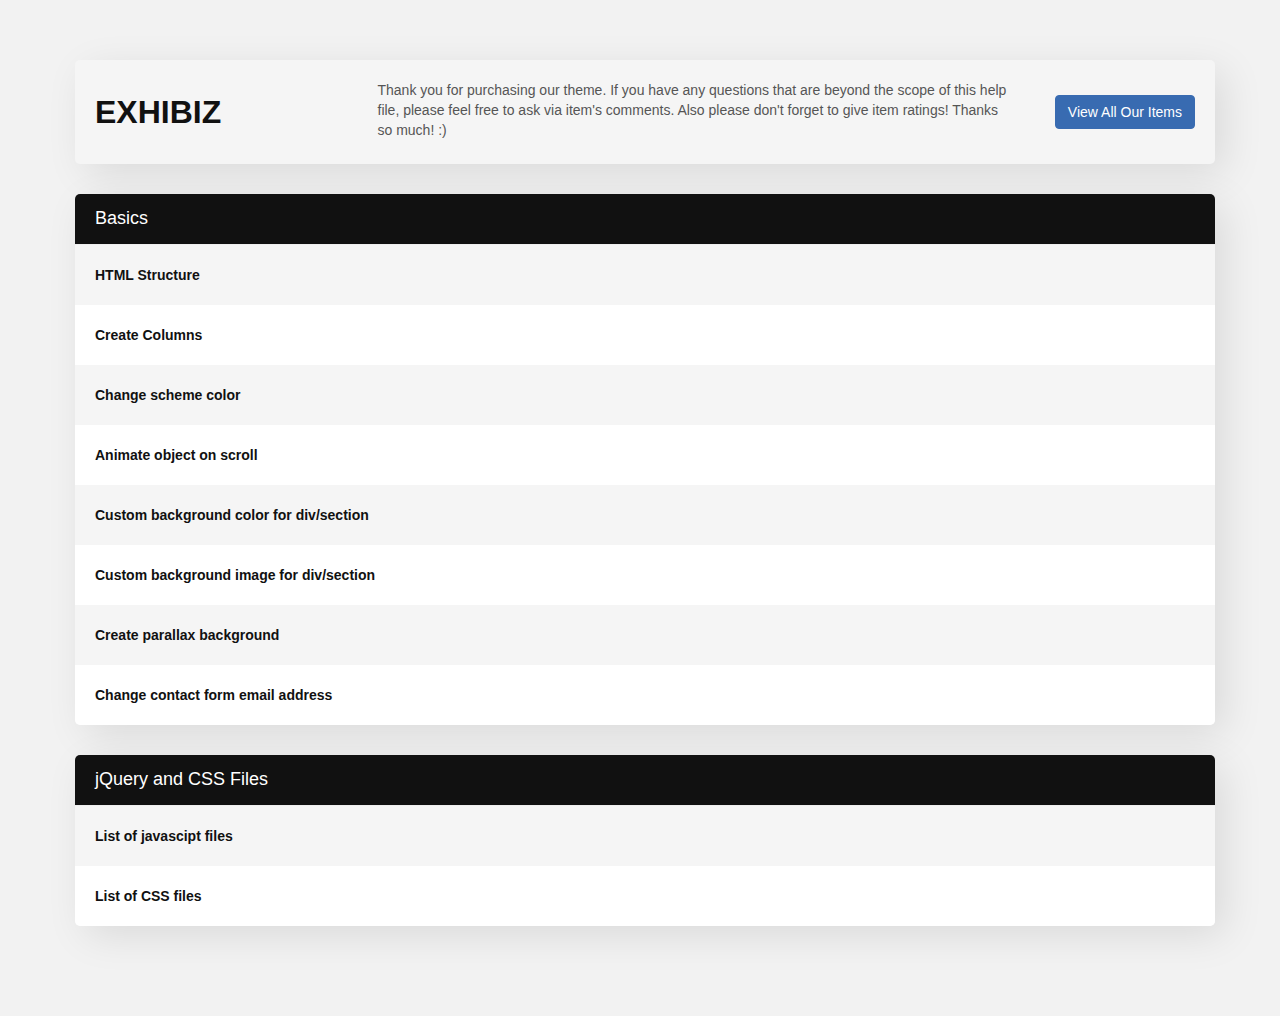
<file: Documentation/Exhibiz Help/index.html>
<!DOCTYPE html PUBLIC "-//W3C//DTD XHTML 1.0 Transitional//EN" "http://www.w3.org/TR/xhtml1/DTD/xhtml1-transitional.dtd">
<html xmlns="http://www.w3.org/1999/xhtml">
<head>
<meta http-equiv="Content-Type" content="text/html; charset=utf-8" />
<title>Exhibiz Documentation</title>

<link rel="stylesheet" href="css/bootstrap.css" type="text/css" media="screen">
<link rel="stylesheet" href="css/style.css" type="text/css" media="screen">

</head>

<body>

<div class="container">

<section class="bg-color">
        	<div class="row">
            	<div class="col-md-3">
            	  <h1 class="title">Exhibiz</h1>
           	  </div>
                <div class="col-md-7">Thank you for purchasing our theme. If you have any questions that are beyond the scope of this help file, please feel free to ask via item's comments. Also please don't forget to give item ratings! Thanks so much! :)
</div>
                <div class="col-md-2 text-right"><a class="btn btn-primary mt15" href="http://themeforest.net/user/designesia/portfolio">View All Our Items</a></div>
            </div>
    </section>
    
    <section>
		<h2>Basics</h2>
		
    	<div class="expand">
			<div class="title">HTML Structure</div>
			<div class="content">This template using Bootstrap framework. Main content is placed between header and footer area. The content is nested within <strong>&lt;div id=&quot;content&quot;&gt;</strong>. 
            
            <pre>... header area ...

&lt;div id=&quot;<strong>content</strong>&quot;&gt;
     &lt;div class=&quot;<strong>container</strong>&quot;&gt;
          &lt;div class=&quot;<strong>row</strong>&quot;&gt;
               &lt;div class=&quot;<strong>col-md-4</strong>&quot;&gt;
                    this is your content			
               &lt;/div&gt;
               &lt;div class=&quot;<strong>col-md-8</strong>&quot;&gt;<strong>
</strong>                    this is your content
               &lt;/div&gt;
          &lt;/div&gt;
     &lt;/div&gt;

     &lt;section&gt;
          &lt;div class=&quot;<strong>container</strong>&quot;&gt;
               &lt;div class=&quot;<strong>row</strong>&quot;&gt;
                    this is your content
               &lt;/div&gt;
          &lt;/div&gt;
     &lt;/section&gt;

&lt;/div&gt;


... footer area ...
        </pre>
            
            </div>
		</div>
		
		<div class="expand">
			<div class="title">Create Columns</div>
			<div class="content">
            <p>For a simple two column layout, create a <strong>.row</strong> and add the appropriate number of <strong>.col-md-*</strong> columns. As this is a 12-column grid, each <strong>.col-md-*</strong> spans a number of those 12 columns, and should always add up to 12 for each row (or the number of columns in the parent).</p>
			
			<p>Please read more for Bootstrap grid system here: <a href="https://getbootstrap.com/docs/4.5/layout/grid/">https://getbootstrap.com/docs/4.5/layout/grid/</a></p>
			
      <pre>&lt;div class=&quot;<strong>row</strong>&quot;&gt;<br>     &lt;div class=&quot;<strong>col-md-6</strong>&quot;&gt; this is 1/2 columns &lt;/div&gt;<br>     &lt;div class=&quot;<strong>col-md-6</strong>&quot;&gt; this is 1/2 columns &lt;/div&gt;<br>&lt;/div&gt;

&lt;div class=&quot;<strong>row</strong>&quot;&gt;<br>     &lt;div class=&quot;<strong>col-md-4</strong>&quot;&gt; this is 1/3 columns &lt;/div&gt;<br>     &lt;div class=&quot;<strong>col-md-8</strong>&quot;&gt; this is 2/3 columns &lt;/div&gt;<br>&lt;/div&gt;

&lt;div class=&quot;<strong>row</strong>&quot;&gt;<br>     &lt;div class=&quot;<strong>col-md-3</strong>&quot;&gt; this is 1/4 columns &lt;/div&gt;<br>     &lt;div class=&quot;<strong>col-md-9</strong>&quot;&gt; this is 3/4 columns &lt;/div&gt;<br>&lt;/div&gt;</pre>

			</div>
		</div>
		
		<div class="expand">
			<div class="title">Change scheme color</div>
			<div class="content">
			  <p>For each template page, look at line 30 below</p>
			  <pre>&lt;link id=&quot;colors&quot; href=&quot;css/colors/magenta.css&quot; rel=&quot;stylesheet&quot; type=&quot;text/css&quot;&gt;</pre>
			  <p>Then replace magenta.css with another value.</p>
			  <p>All premade color on this template can be found inside folder css/colors/.</p>
			</div>
		</div>
		
		<div class="expand">
			<div class="title">Animate object on scroll</div>
			<div class="content"><p>Select an object that you want to animate. As example you want create animate for H1 element. You can see below:        </p>
        <pre>&lt;h1 class=<strong>&quot;wow fadeIn&quot;</strong> data-wow-delay=<strong>&quot;.2s&quot; data-wow-duration=&quot;.5s&quot;</strong>&gt;Animate Text&lt;/h1&gt;
</pre>
        <ul>
          <li>You must add class name &quot;<strong>wow</strong>&quot; for object that you want to animate.
          </li>
          <li><strong>fadeIn</strong>: sample type of animation. You can see all animation available from: <a href="http://daneden.github.io/animate.css/">http://daneden.github.io/animate.css/</a></li>
          <li><strong>data-wow-delay</strong>: determine when animation will start (on second)</li>
		  <li><strong>data-wow-duration</strong>: determine duration of animation (on second)</li>
        </ul>
			</div>
		</div>
		
		<div class="expand">
			<div class="title">Custom background color for div/section</div>
			<div class="content">
            	
				<p>To make custom background color without touching css file, you can use code <strong>data-bgcolor=&quot;#hex-color&quot;</strong>            within your div/section tag. See sample below:</p>
				<pre>&lt;div <strong>data-bgcolor</strong>=&quot;#333333&quot;&gt;<br>     my div content...<br>&lt;/div&gt;</pre>
				
			</div>
		</div>
		
		<div class="expand">
			<div class="title">Custom background image for div/section</div>
			<div class="content">
            	
				<p>To make custom background image without touching css file, you can use code <strong>data-bgimage=&quot;url(your-image-url)&quot; </strong>            within your div/section tag. See sample below:</p>
				<pre>&lt;div <strong>data-bgimage</strong>=&quot;<strong>url(images/background/bg-1.jpg)</strong>&quot;&gt;<br>     my div content...<br>&lt;/div&gt;        </pre>
				
			</div>
		</div>
		
		<div class="expand">
			<div class="title">Create parallax background</div>
			<div class="content">
            	
				<p>First create custom background for your section/div, you can use code <strong>data-bgimage=&quot;url(your-image-url)&quot; </strong>            within your div/section tag. See sample below:</p>
				<pre>&lt;div <strong>data-bgimage</strong>=&quot;<strong>url(images/background/bg-1.jpg)</strong>&quot;&gt;<br>     my div content...<br>&lt;/div&gt;        </pre>
				
				<p>Add attribute data-stellar-background-ratio for images speed.</p>
				<pre>&lt;div data-bgimage=&quot;url(images/background/bg-1.jpg)&quot; data-stellar-background-ratio=&quot;.2&quot;&gt; my div content... &lt;/div&gt;</pre>
			</div>
		</div>
		
        <div class="expand">
			<div class="title">Change contact form email address </div>
			<div class="content">Open &gt; <strong>email.php</strong>. Change<strong> $to</strong> value with your email.</div>
		</div>
        
	</section>
    
	    
	<section>
		<h2>jQuery and CSS Files</h2>
		
    	<div class="expand">
			<div class="title">List of javascipt files</div>
			<div class="content">
				<ul>
				  <li><strong>jquery.min.js</strong> - http://docs.jquery.com/Downloading_jQuery</li>
					<li><strong>bootstrap.min.js</strong> - bootstrap js file</li>
					<li><strong>designesia.js</strong> - custom js file</li>
					<li><strong>jquery.isotope.min.js</strong> - used in gallery page</li>
					<li><strong>jquery.magnific-popup.min.js</strong> - used to open popup image</li>
					<li><strong>easing.js</strong> - http://archive.plugins.jquery.com/project/Easing</li>
					<li><strong>jquery.ui.totop.js</strong> - used to scroll to top</li>
					<li><strong>validation.js</strong> - used for contact form validation</li>
			  </ul>
			</div>
		</div>
		
		<div class="expand">
			<div class="title">List of CSS files</div>
			<div class="content">
            	<ul>
                	<li><strong>animate.css</strong> - used to make animation </li>
                	<li><strong>bg.css</strong> - used to set background for all section and subheader</li>
                    <li><strong>bootstrap.css</strong> - main css framework for this theme</li>
                    <li><strong>color.css</strong> - used to load color for template</li>
                    <li><strong>magnific-popup.css</strong> - for maginfic popup jquery</li>
                    <li><strong>owl.carousel.css, owl.theme.css, owl.transitions.css</strong> - for owl carousel jquery</li>
                    <li><strong>plugin.css</strong> - overwrite default plugin css</li>
                    <li><strong>rev-settings.css</strong> - custom css for Revolution Slider</li>
                    <li><strong>style.css</strong> - main css file for this template</li>
                </ul>
            </div>
		</div>
		
	</section>

</div>
	
</body>

    <script src="js/jquery.min.js"></script>
    <script src="js/easing.js"></script>
    <script src="js/custom.js"></script>

</html>
</file>
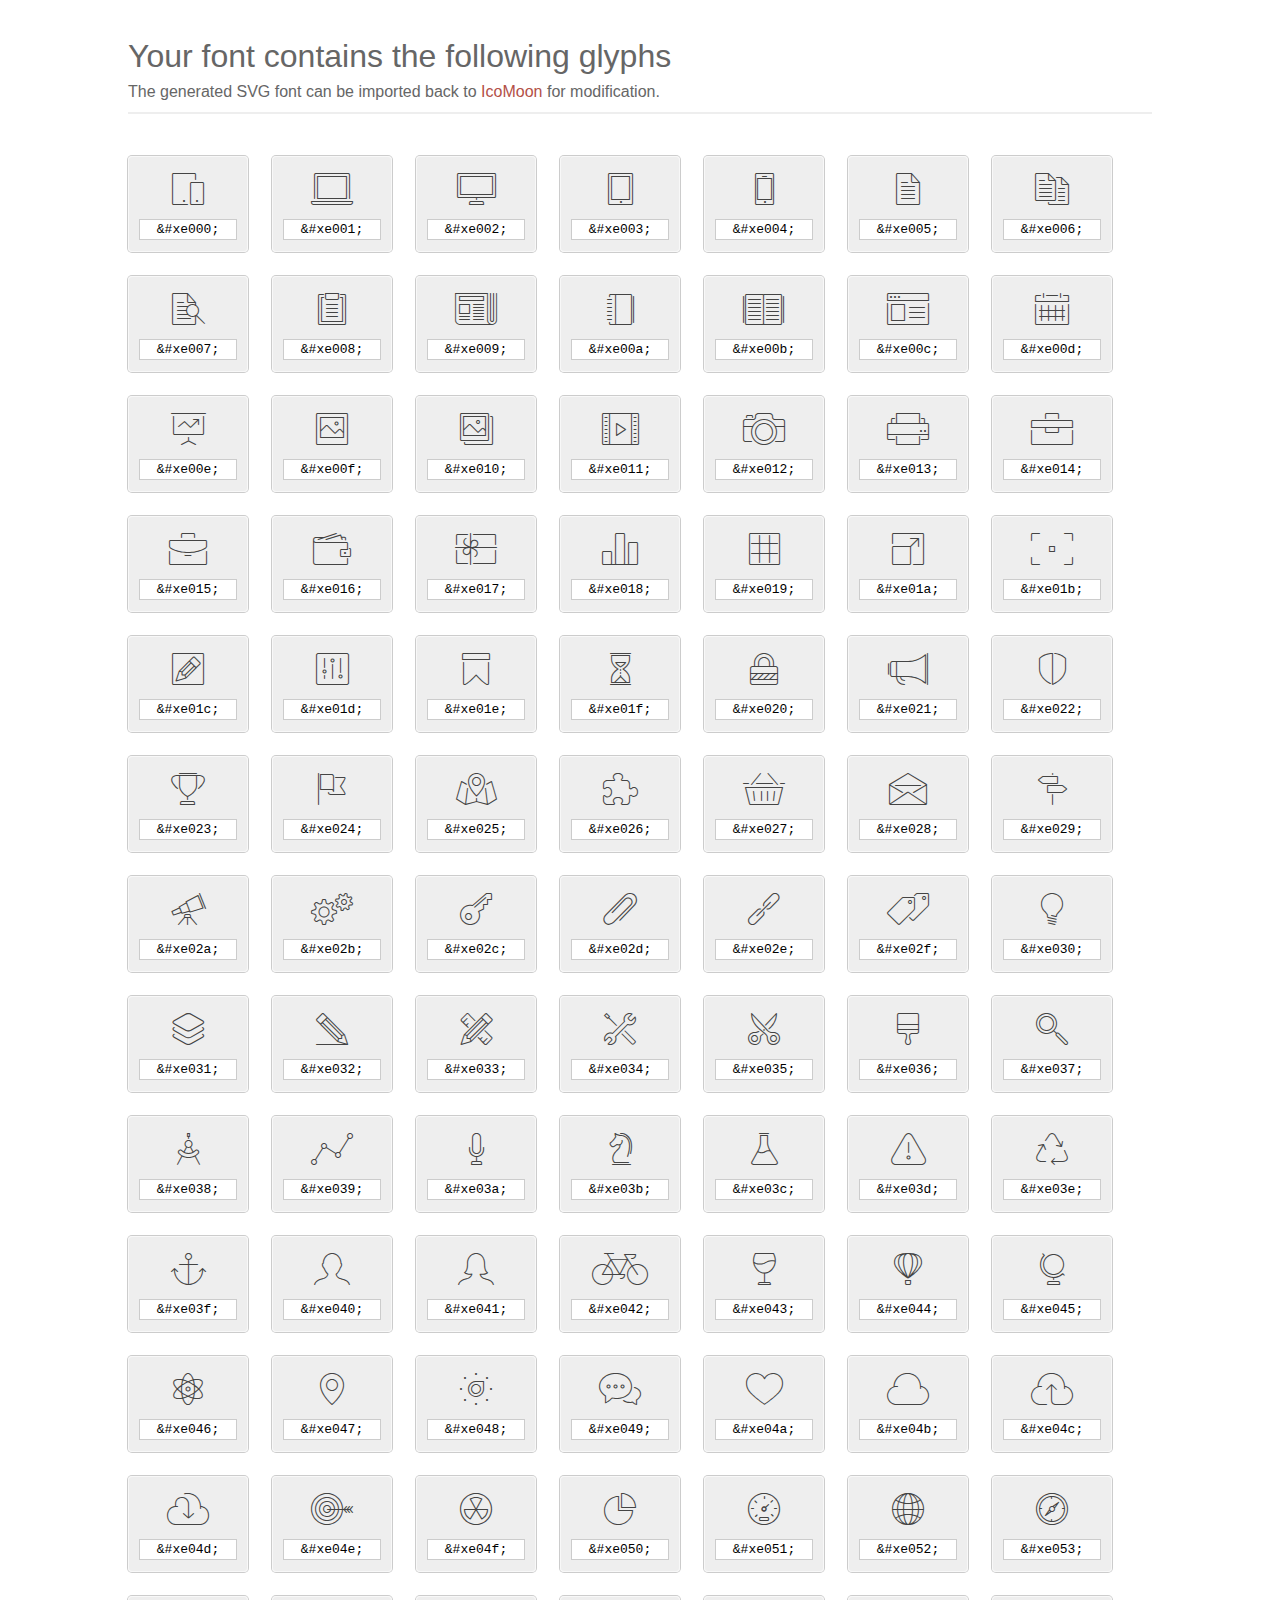
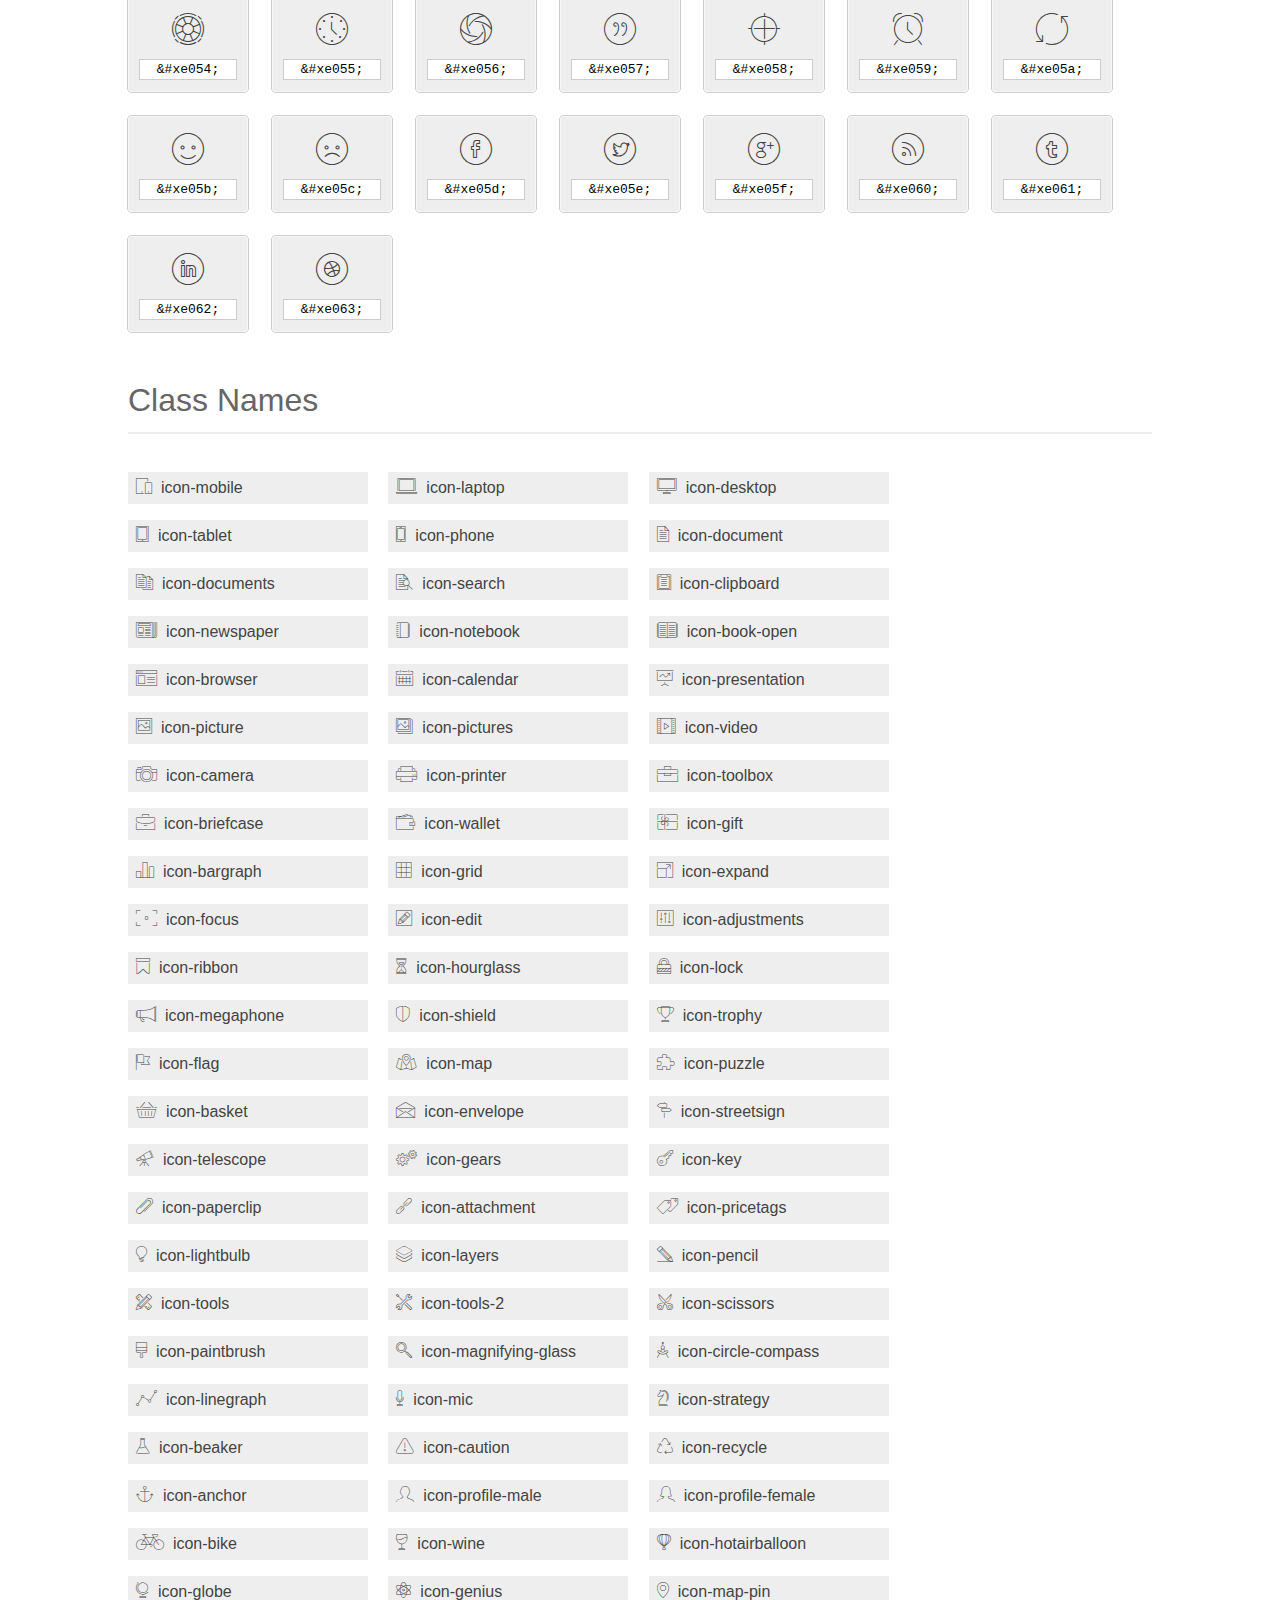
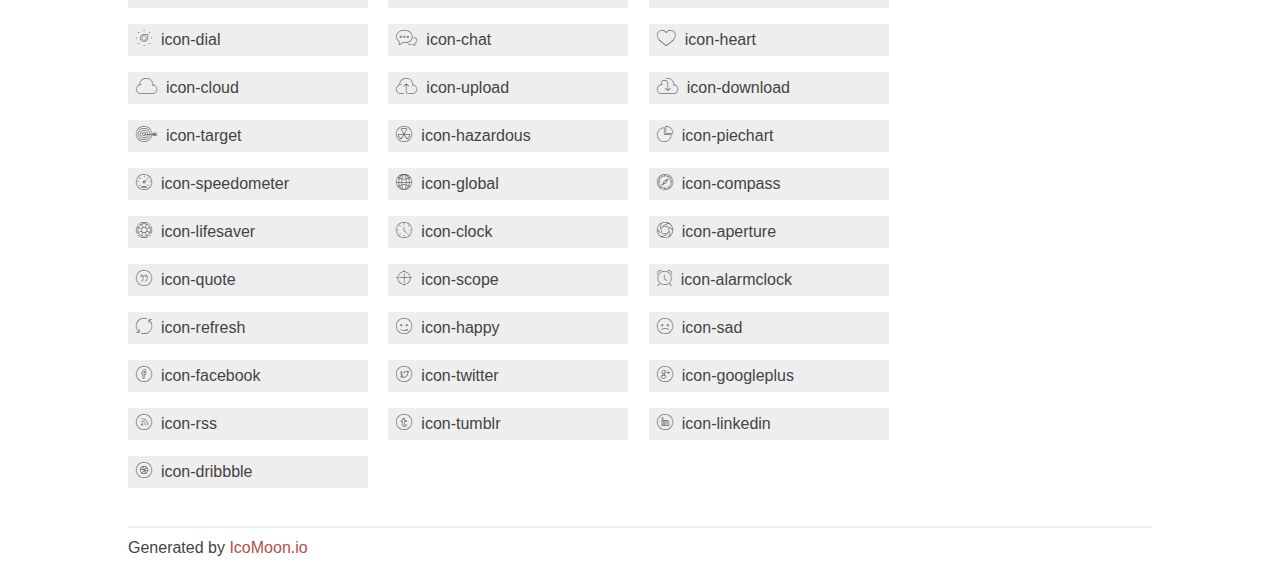
<file: Exhibiz HTML/fonts/et-line-font/index.html>
<!doctype html>
<html>
<head>
<title>Your Font/Glyphs</title>
<link rel="stylesheet" href="style.css" />
<!--[if lte IE 7]><script src="lte-ie7.js"></script><![endif]-->
<style>
	section, header, footer {display: block;}
	body {
		font-family: sans-serif;
		color: #444;
		line-height: 1.5;
		font-size: 1em;
	}
	* {
		-moz-box-sizing: border-box;
		-webkit-box-sizing: border-box;
		box-sizing: border-box;
		margin: 0;
		padding: 0;
	}
	.glyph {
		font-size: 16px;
		float: left;
		text-align: center;
		background: #eee;
		padding: .75em;
		margin: .75em 1.5em .75em 0;
		width: 7.5em;
		border-radius: .25em;
		box-shadow: inset 0 0 0 1px #f8f8f8, 0 0 0 1px #CCC;
	}
	.glyph input {
		font-family: consolas, monospace;
		font-size: 13px;
		width: 100%;
		text-align: center;
		border: 0;
		box-shadow: 0 0 0 1px #ccc;
		padding: .125em;
	}
	.w-main {
		width: 80%;
	}
	.centered {
		margin-left: auto;
		margin-right: auto;
	}
	.fs1 {
		font-size: 2em;
	}
	header {
		margin: 2em 0;
		padding-bottom: .5em;
		color: #666;
		box-shadow: 0 2px #eee;
	}
	header h1 {
		font-size: 2em;
		font-weight: normal;
	}
	.clearfix:before, .clearfix:after { content: ""; display: table; }
	.clearfix:after, .clear { clear: both; }
	footer {
		margin-top: 2em;
		padding: .5em 0;
		box-shadow: 0 -2px #eee;
	}
	a, a:visited {
		color: #B35047;
		text-decoration: none;
	}
	a:hover, a:focus {color: #000;}
	.box1 {
		font-size: 16px;
		display: inline-block;
		width: 15em;
		padding: .25em .5em;
		background: #eee;
		margin: .5em 1em .5em 0;
	}
</style>
</head>
<body>
	<div class="w-main centered">
	<section class="mtm clearfix" id="glyphs">
	<header>
		<h1>Your font contains the following glyphs</h1>
		<p>The generated SVG font can be imported back to <a href="http://icomoon.io/app">IcoMoon</a> for modification.</p>
	</header>
	<div class="glyph">
		<div class="fs1" aria-hidden="true" data-icon="&#xe000;"></div>
		<input type="text" readonly="readonly" value="&amp;#xe000;" />
	</div>
	<div class="glyph">
		<div class="fs1" aria-hidden="true" data-icon="&#xe001;"></div>
		<input type="text" readonly="readonly" value="&amp;#xe001;" />
	</div>
	<div class="glyph">
		<div class="fs1" aria-hidden="true" data-icon="&#xe002;"></div>
		<input type="text" readonly="readonly" value="&amp;#xe002;" />
	</div>
	<div class="glyph">
		<div class="fs1" aria-hidden="true" data-icon="&#xe003;"></div>
		<input type="text" readonly="readonly" value="&amp;#xe003;" />
	</div>
	<div class="glyph">
		<div class="fs1" aria-hidden="true" data-icon="&#xe004;"></div>
		<input type="text" readonly="readonly" value="&amp;#xe004;" />
	</div>
	<div class="glyph">
		<div class="fs1" aria-hidden="true" data-icon="&#xe005;"></div>
		<input type="text" readonly="readonly" value="&amp;#xe005;" />
	</div>
	<div class="glyph">
		<div class="fs1" aria-hidden="true" data-icon="&#xe006;"></div>
		<input type="text" readonly="readonly" value="&amp;#xe006;" />
	</div>
	<div class="glyph">
		<div class="fs1" aria-hidden="true" data-icon="&#xe007;"></div>
		<input type="text" readonly="readonly" value="&amp;#xe007;" />
	</div>
	<div class="glyph">
		<div class="fs1" aria-hidden="true" data-icon="&#xe008;"></div>
		<input type="text" readonly="readonly" value="&amp;#xe008;" />
	</div>
	<div class="glyph">
		<div class="fs1" aria-hidden="true" data-icon="&#xe009;"></div>
		<input type="text" readonly="readonly" value="&amp;#xe009;" />
	</div>
	<div class="glyph">
		<div class="fs1" aria-hidden="true" data-icon="&#xe00a;"></div>
		<input type="text" readonly="readonly" value="&amp;#xe00a;" />
	</div>
	<div class="glyph">
		<div class="fs1" aria-hidden="true" data-icon="&#xe00b;"></div>
		<input type="text" readonly="readonly" value="&amp;#xe00b;" />
	</div>
	<div class="glyph">
		<div class="fs1" aria-hidden="true" data-icon="&#xe00c;"></div>
		<input type="text" readonly="readonly" value="&amp;#xe00c;" />
	</div>
	<div class="glyph">
		<div class="fs1" aria-hidden="true" data-icon="&#xe00d;"></div>
		<input type="text" readonly="readonly" value="&amp;#xe00d;" />
	</div>
	<div class="glyph">
		<div class="fs1" aria-hidden="true" data-icon="&#xe00e;"></div>
		<input type="text" readonly="readonly" value="&amp;#xe00e;" />
	</div>
	<div class="glyph">
		<div class="fs1" aria-hidden="true" data-icon="&#xe00f;"></div>
		<input type="text" readonly="readonly" value="&amp;#xe00f;" />
	</div>
	<div class="glyph">
		<div class="fs1" aria-hidden="true" data-icon="&#xe010;"></div>
		<input type="text" readonly="readonly" value="&amp;#xe010;" />
	</div>
	<div class="glyph">
		<div class="fs1" aria-hidden="true" data-icon="&#xe011;"></div>
		<input type="text" readonly="readonly" value="&amp;#xe011;" />
	</div>
	<div class="glyph">
		<div class="fs1" aria-hidden="true" data-icon="&#xe012;"></div>
		<input type="text" readonly="readonly" value="&amp;#xe012;" />
	</div>
	<div class="glyph">
		<div class="fs1" aria-hidden="true" data-icon="&#xe013;"></div>
		<input type="text" readonly="readonly" value="&amp;#xe013;" />
	</div>
	<div class="glyph">
		<div class="fs1" aria-hidden="true" data-icon="&#xe014;"></div>
		<input type="text" readonly="readonly" value="&amp;#xe014;" />
	</div>
	<div class="glyph">
		<div class="fs1" aria-hidden="true" data-icon="&#xe015;"></div>
		<input type="text" readonly="readonly" value="&amp;#xe015;" />
	</div>
	<div class="glyph">
		<div class="fs1" aria-hidden="true" data-icon="&#xe016;"></div>
		<input type="text" readonly="readonly" value="&amp;#xe016;" />
	</div>
	<div class="glyph">
		<div class="fs1" aria-hidden="true" data-icon="&#xe017;"></div>
		<input type="text" readonly="readonly" value="&amp;#xe017;" />
	</div>
	<div class="glyph">
		<div class="fs1" aria-hidden="true" data-icon="&#xe018;"></div>
		<input type="text" readonly="readonly" value="&amp;#xe018;" />
	</div>
	<div class="glyph">
		<div class="fs1" aria-hidden="true" data-icon="&#xe019;"></div>
		<input type="text" readonly="readonly" value="&amp;#xe019;" />
	</div>
	<div class="glyph">
		<div class="fs1" aria-hidden="true" data-icon="&#xe01a;"></div>
		<input type="text" readonly="readonly" value="&amp;#xe01a;" />
	</div>
	<div class="glyph">
		<div class="fs1" aria-hidden="true" data-icon="&#xe01b;"></div>
		<input type="text" readonly="readonly" value="&amp;#xe01b;" />
	</div>
	<div class="glyph">
		<div class="fs1" aria-hidden="true" data-icon="&#xe01c;"></div>
		<input type="text" readonly="readonly" value="&amp;#xe01c;" />
	</div>
	<div class="glyph">
		<div class="fs1" aria-hidden="true" data-icon="&#xe01d;"></div>
		<input type="text" readonly="readonly" value="&amp;#xe01d;" />
	</div>
	<div class="glyph">
		<div class="fs1" aria-hidden="true" data-icon="&#xe01e;"></div>
		<input type="text" readonly="readonly" value="&amp;#xe01e;" />
	</div>
	<div class="glyph">
		<div class="fs1" aria-hidden="true" data-icon="&#xe01f;"></div>
		<input type="text" readonly="readonly" value="&amp;#xe01f;" />
	</div>
	<div class="glyph">
		<div class="fs1" aria-hidden="true" data-icon="&#xe020;"></div>
		<input type="text" readonly="readonly" value="&amp;#xe020;" />
	</div>
	<div class="glyph">
		<div class="fs1" aria-hidden="true" data-icon="&#xe021;"></div>
		<input type="text" readonly="readonly" value="&amp;#xe021;" />
	</div>
	<div class="glyph">
		<div class="fs1" aria-hidden="true" data-icon="&#xe022;"></div>
		<input type="text" readonly="readonly" value="&amp;#xe022;" />
	</div>
	<div class="glyph">
		<div class="fs1" aria-hidden="true" data-icon="&#xe023;"></div>
		<input type="text" readonly="readonly" value="&amp;#xe023;" />
	</div>
	<div class="glyph">
		<div class="fs1" aria-hidden="true" data-icon="&#xe024;"></div>
		<input type="text" readonly="readonly" value="&amp;#xe024;" />
	</div>
	<div class="glyph">
		<div class="fs1" aria-hidden="true" data-icon="&#xe025;"></div>
		<input type="text" readonly="readonly" value="&amp;#xe025;" />
	</div>
	<div class="glyph">
		<div class="fs1" aria-hidden="true" data-icon="&#xe026;"></div>
		<input type="text" readonly="readonly" value="&amp;#xe026;" />
	</div>
	<div class="glyph">
		<div class="fs1" aria-hidden="true" data-icon="&#xe027;"></div>
		<input type="text" readonly="readonly" value="&amp;#xe027;" />
	</div>
	<div class="glyph">
		<div class="fs1" aria-hidden="true" data-icon="&#xe028;"></div>
		<input type="text" readonly="readonly" value="&amp;#xe028;" />
	</div>
	<div class="glyph">
		<div class="fs1" aria-hidden="true" data-icon="&#xe029;"></div>
		<input type="text" readonly="readonly" value="&amp;#xe029;" />
	</div>
	<div class="glyph">
		<div class="fs1" aria-hidden="true" data-icon="&#xe02a;"></div>
		<input type="text" readonly="readonly" value="&amp;#xe02a;" />
	</div>
	<div class="glyph">
		<div class="fs1" aria-hidden="true" data-icon="&#xe02b;"></div>
		<input type="text" readonly="readonly" value="&amp;#xe02b;" />
	</div>
	<div class="glyph">
		<div class="fs1" aria-hidden="true" data-icon="&#xe02c;"></div>
		<input type="text" readonly="readonly" value="&amp;#xe02c;" />
	</div>
	<div class="glyph">
		<div class="fs1" aria-hidden="true" data-icon="&#xe02d;"></div>
		<input type="text" readonly="readonly" value="&amp;#xe02d;" />
	</div>
	<div class="glyph">
		<div class="fs1" aria-hidden="true" data-icon="&#xe02e;"></div>
		<input type="text" readonly="readonly" value="&amp;#xe02e;" />
	</div>
	<div class="glyph">
		<div class="fs1" aria-hidden="true" data-icon="&#xe02f;"></div>
		<input type="text" readonly="readonly" value="&amp;#xe02f;" />
	</div>
	<div class="glyph">
		<div class="fs1" aria-hidden="true" data-icon="&#xe030;"></div>
		<input type="text" readonly="readonly" value="&amp;#xe030;" />
	</div>
	<div class="glyph">
		<div class="fs1" aria-hidden="true" data-icon="&#xe031;"></div>
		<input type="text" readonly="readonly" value="&amp;#xe031;" />
	</div>
	<div class="glyph">
		<div class="fs1" aria-hidden="true" data-icon="&#xe032;"></div>
		<input type="text" readonly="readonly" value="&amp;#xe032;" />
	</div>
	<div class="glyph">
		<div class="fs1" aria-hidden="true" data-icon="&#xe033;"></div>
		<input type="text" readonly="readonly" value="&amp;#xe033;" />
	</div>
	<div class="glyph">
		<div class="fs1" aria-hidden="true" data-icon="&#xe034;"></div>
		<input type="text" readonly="readonly" value="&amp;#xe034;" />
	</div>
	<div class="glyph">
		<div class="fs1" aria-hidden="true" data-icon="&#xe035;"></div>
		<input type="text" readonly="readonly" value="&amp;#xe035;" />
	</div>
	<div class="glyph">
		<div class="fs1" aria-hidden="true" data-icon="&#xe036;"></div>
		<input type="text" readonly="readonly" value="&amp;#xe036;" />
	</div>
	<div class="glyph">
		<div class="fs1" aria-hidden="true" data-icon="&#xe037;"></div>
		<input type="text" readonly="readonly" value="&amp;#xe037;" />
	</div>
	<div class="glyph">
		<div class="fs1" aria-hidden="true" data-icon="&#xe038;"></div>
		<input type="text" readonly="readonly" value="&amp;#xe038;" />
	</div>
	<div class="glyph">
		<div class="fs1" aria-hidden="true" data-icon="&#xe039;"></div>
		<input type="text" readonly="readonly" value="&amp;#xe039;" />
	</div>
	<div class="glyph">
		<div class="fs1" aria-hidden="true" data-icon="&#xe03a;"></div>
		<input type="text" readonly="readonly" value="&amp;#xe03a;" />
	</div>
	<div class="glyph">
		<div class="fs1" aria-hidden="true" data-icon="&#xe03b;"></div>
		<input type="text" readonly="readonly" value="&amp;#xe03b;" />
	</div>
	<div class="glyph">
		<div class="fs1" aria-hidden="true" data-icon="&#xe03c;"></div>
		<input type="text" readonly="readonly" value="&amp;#xe03c;" />
	</div>
	<div class="glyph">
		<div class="fs1" aria-hidden="true" data-icon="&#xe03d;"></div>
		<input type="text" readonly="readonly" value="&amp;#xe03d;" />
	</div>
	<div class="glyph">
		<div class="fs1" aria-hidden="true" data-icon="&#xe03e;"></div>
		<input type="text" readonly="readonly" value="&amp;#xe03e;" />
	</div>
	<div class="glyph">
		<div class="fs1" aria-hidden="true" data-icon="&#xe03f;"></div>
		<input type="text" readonly="readonly" value="&amp;#xe03f;" />
	</div>
	<div class="glyph">
		<div class="fs1" aria-hidden="true" data-icon="&#xe040;"></div>
		<input type="text" readonly="readonly" value="&amp;#xe040;" />
	</div>
	<div class="glyph">
		<div class="fs1" aria-hidden="true" data-icon="&#xe041;"></div>
		<input type="text" readonly="readonly" value="&amp;#xe041;" />
	</div>
	<div class="glyph">
		<div class="fs1" aria-hidden="true" data-icon="&#xe042;"></div>
		<input type="text" readonly="readonly" value="&amp;#xe042;" />
	</div>
	<div class="glyph">
		<div class="fs1" aria-hidden="true" data-icon="&#xe043;"></div>
		<input type="text" readonly="readonly" value="&amp;#xe043;" />
	</div>
	<div class="glyph">
		<div class="fs1" aria-hidden="true" data-icon="&#xe044;"></div>
		<input type="text" readonly="readonly" value="&amp;#xe044;" />
	</div>
	<div class="glyph">
		<div class="fs1" aria-hidden="true" data-icon="&#xe045;"></div>
		<input type="text" readonly="readonly" value="&amp;#xe045;" />
	</div>
	<div class="glyph">
		<div class="fs1" aria-hidden="true" data-icon="&#xe046;"></div>
		<input type="text" readonly="readonly" value="&amp;#xe046;" />
	</div>
	<div class="glyph">
		<div class="fs1" aria-hidden="true" data-icon="&#xe047;"></div>
		<input type="text" readonly="readonly" value="&amp;#xe047;" />
	</div>
	<div class="glyph">
		<div class="fs1" aria-hidden="true" data-icon="&#xe048;"></div>
		<input type="text" readonly="readonly" value="&amp;#xe048;" />
	</div>
	<div class="glyph">
		<div class="fs1" aria-hidden="true" data-icon="&#xe049;"></div>
		<input type="text" readonly="readonly" value="&amp;#xe049;" />
	</div>
	<div class="glyph">
		<div class="fs1" aria-hidden="true" data-icon="&#xe04a;"></div>
		<input type="text" readonly="readonly" value="&amp;#xe04a;" />
	</div>
	<div class="glyph">
		<div class="fs1" aria-hidden="true" data-icon="&#xe04b;"></div>
		<input type="text" readonly="readonly" value="&amp;#xe04b;" />
	</div>
	<div class="glyph">
		<div class="fs1" aria-hidden="true" data-icon="&#xe04c;"></div>
		<input type="text" readonly="readonly" value="&amp;#xe04c;" />
	</div>
	<div class="glyph">
		<div class="fs1" aria-hidden="true" data-icon="&#xe04d;"></div>
		<input type="text" readonly="readonly" value="&amp;#xe04d;" />
	</div>
	<div class="glyph">
		<div class="fs1" aria-hidden="true" data-icon="&#xe04e;"></div>
		<input type="text" readonly="readonly" value="&amp;#xe04e;" />
	</div>
	<div class="glyph">
		<div class="fs1" aria-hidden="true" data-icon="&#xe04f;"></div>
		<input type="text" readonly="readonly" value="&amp;#xe04f;" />
	</div>
	<div class="glyph">
		<div class="fs1" aria-hidden="true" data-icon="&#xe050;"></div>
		<input type="text" readonly="readonly" value="&amp;#xe050;" />
	</div>
	<div class="glyph">
		<div class="fs1" aria-hidden="true" data-icon="&#xe051;"></div>
		<input type="text" readonly="readonly" value="&amp;#xe051;" />
	</div>
	<div class="glyph">
		<div class="fs1" aria-hidden="true" data-icon="&#xe052;"></div>
		<input type="text" readonly="readonly" value="&amp;#xe052;" />
	</div>
	<div class="glyph">
		<div class="fs1" aria-hidden="true" data-icon="&#xe053;"></div>
		<input type="text" readonly="readonly" value="&amp;#xe053;" />
	</div>
	<div class="glyph">
		<div class="fs1" aria-hidden="true" data-icon="&#xe054;"></div>
		<input type="text" readonly="readonly" value="&amp;#xe054;" />
	</div>
	<div class="glyph">
		<div class="fs1" aria-hidden="true" data-icon="&#xe055;"></div>
		<input type="text" readonly="readonly" value="&amp;#xe055;" />
	</div>
	<div class="glyph">
		<div class="fs1" aria-hidden="true" data-icon="&#xe056;"></div>
		<input type="text" readonly="readonly" value="&amp;#xe056;" />
	</div>
	<div class="glyph">
		<div class="fs1" aria-hidden="true" data-icon="&#xe057;"></div>
		<input type="text" readonly="readonly" value="&amp;#xe057;" />
	</div>
	<div class="glyph">
		<div class="fs1" aria-hidden="true" data-icon="&#xe058;"></div>
		<input type="text" readonly="readonly" value="&amp;#xe058;" />
	</div>
	<div class="glyph">
		<div class="fs1" aria-hidden="true" data-icon="&#xe059;"></div>
		<input type="text" readonly="readonly" value="&amp;#xe059;" />
	</div>
	<div class="glyph">
		<div class="fs1" aria-hidden="true" data-icon="&#xe05a;"></div>
		<input type="text" readonly="readonly" value="&amp;#xe05a;" />
	</div>
	<div class="glyph">
		<div class="fs1" aria-hidden="true" data-icon="&#xe05b;"></div>
		<input type="text" readonly="readonly" value="&amp;#xe05b;" />
	</div>
	<div class="glyph">
		<div class="fs1" aria-hidden="true" data-icon="&#xe05c;"></div>
		<input type="text" readonly="readonly" value="&amp;#xe05c;" />
	</div>
	<div class="glyph">
		<div class="fs1" aria-hidden="true" data-icon="&#xe05d;"></div>
		<input type="text" readonly="readonly" value="&amp;#xe05d;" />
	</div>
	<div class="glyph">
		<div class="fs1" aria-hidden="true" data-icon="&#xe05e;"></div>
		<input type="text" readonly="readonly" value="&amp;#xe05e;" />
	</div>
	<div class="glyph">
		<div class="fs1" aria-hidden="true" data-icon="&#xe05f;"></div>
		<input type="text" readonly="readonly" value="&amp;#xe05f;" />
	</div>
	<div class="glyph">
		<div class="fs1" aria-hidden="true" data-icon="&#xe060;"></div>
		<input type="text" readonly="readonly" value="&amp;#xe060;" />
	</div>
	<div class="glyph">
		<div class="fs1" aria-hidden="true" data-icon="&#xe061;"></div>
		<input type="text" readonly="readonly" value="&amp;#xe061;" />
	</div>
	<div class="glyph">
		<div class="fs1" aria-hidden="true" data-icon="&#xe062;"></div>
		<input type="text" readonly="readonly" value="&amp;#xe062;" />
	</div>
	<div class="glyph">
		<div class="fs1" aria-hidden="true" data-icon="&#xe063;"></div>
		<input type="text" readonly="readonly" value="&amp;#xe063;" />
	</div>
	</section>
	<div class="clear"></div>
	<section class="mtm clearfix" id="glyphs">
	<header>
		<h1>Class Names</h1>
	</header>
	<span class="box1">
		<span aria-hidden="true" class="icon-mobile"></span>
		&nbsp;icon-mobile
	</span>
	<span class="box1">
		<span aria-hidden="true" class="icon-laptop"></span>
		&nbsp;icon-laptop
	</span>
	<span class="box1">
		<span aria-hidden="true" class="icon-desktop"></span>
		&nbsp;icon-desktop
	</span>
	<span class="box1">
		<span aria-hidden="true" class="icon-tablet"></span>
		&nbsp;icon-tablet
	</span>
	<span class="box1">
		<span aria-hidden="true" class="icon-phone"></span>
		&nbsp;icon-phone
	</span>
	<span class="box1">
		<span aria-hidden="true" class="icon-document"></span>
		&nbsp;icon-document
	</span>
	<span class="box1">
		<span aria-hidden="true" class="icon-documents"></span>
		&nbsp;icon-documents
	</span>
	<span class="box1">
		<span aria-hidden="true" class="icon-search"></span>
		&nbsp;icon-search
	</span>
	<span class="box1">
		<span aria-hidden="true" class="icon-clipboard"></span>
		&nbsp;icon-clipboard
	</span>
	<span class="box1">
		<span aria-hidden="true" class="icon-newspaper"></span>
		&nbsp;icon-newspaper
	</span>
	<span class="box1">
		<span aria-hidden="true" class="icon-notebook"></span>
		&nbsp;icon-notebook
	</span>
	<span class="box1">
		<span aria-hidden="true" class="icon-book-open"></span>
		&nbsp;icon-book-open
	</span>
	<span class="box1">
		<span aria-hidden="true" class="icon-browser"></span>
		&nbsp;icon-browser
	</span>
	<span class="box1">
		<span aria-hidden="true" class="icon-calendar"></span>
		&nbsp;icon-calendar
	</span>
	<span class="box1">
		<span aria-hidden="true" class="icon-presentation"></span>
		&nbsp;icon-presentation
	</span>
	<span class="box1">
		<span aria-hidden="true" class="icon-picture"></span>
		&nbsp;icon-picture
	</span>
	<span class="box1">
		<span aria-hidden="true" class="icon-pictures"></span>
		&nbsp;icon-pictures
	</span>
	<span class="box1">
		<span aria-hidden="true" class="icon-video"></span>
		&nbsp;icon-video
	</span>
	<span class="box1">
		<span aria-hidden="true" class="icon-camera"></span>
		&nbsp;icon-camera
	</span>
	<span class="box1">
		<span aria-hidden="true" class="icon-printer"></span>
		&nbsp;icon-printer
	</span>
	<span class="box1">
		<span aria-hidden="true" class="icon-toolbox"></span>
		&nbsp;icon-toolbox
	</span>
	<span class="box1">
		<span aria-hidden="true" class="icon-briefcase"></span>
		&nbsp;icon-briefcase
	</span>
	<span class="box1">
		<span aria-hidden="true" class="icon-wallet"></span>
		&nbsp;icon-wallet
	</span>
	<span class="box1">
		<span aria-hidden="true" class="icon-gift"></span>
		&nbsp;icon-gift
	</span>
	<span class="box1">
		<span aria-hidden="true" class="icon-bargraph"></span>
		&nbsp;icon-bargraph
	</span>
	<span class="box1">
		<span aria-hidden="true" class="icon-grid"></span>
		&nbsp;icon-grid
	</span>
	<span class="box1">
		<span aria-hidden="true" class="icon-expand"></span>
		&nbsp;icon-expand
	</span>
	<span class="box1">
		<span aria-hidden="true" class="icon-focus"></span>
		&nbsp;icon-focus
	</span>
	<span class="box1">
		<span aria-hidden="true" class="icon-edit"></span>
		&nbsp;icon-edit
	</span>
	<span class="box1">
		<span aria-hidden="true" class="icon-adjustments"></span>
		&nbsp;icon-adjustments
	</span>
	<span class="box1">
		<span aria-hidden="true" class="icon-ribbon"></span>
		&nbsp;icon-ribbon
	</span>
	<span class="box1">
		<span aria-hidden="true" class="icon-hourglass"></span>
		&nbsp;icon-hourglass
	</span>
	<span class="box1">
		<span aria-hidden="true" class="icon-lock"></span>
		&nbsp;icon-lock
	</span>
	<span class="box1">
		<span aria-hidden="true" class="icon-megaphone"></span>
		&nbsp;icon-megaphone
	</span>
	<span class="box1">
		<span aria-hidden="true" class="icon-shield"></span>
		&nbsp;icon-shield
	</span>
	<span class="box1">
		<span aria-hidden="true" class="icon-trophy"></span>
		&nbsp;icon-trophy
	</span>
	<span class="box1">
		<span aria-hidden="true" class="icon-flag"></span>
		&nbsp;icon-flag
	</span>
	<span class="box1">
		<span aria-hidden="true" class="icon-map"></span>
		&nbsp;icon-map
	</span>
	<span class="box1">
		<span aria-hidden="true" class="icon-puzzle"></span>
		&nbsp;icon-puzzle
	</span>
	<span class="box1">
		<span aria-hidden="true" class="icon-basket"></span>
		&nbsp;icon-basket
	</span>
	<span class="box1">
		<span aria-hidden="true" class="icon-envelope"></span>
		&nbsp;icon-envelope
	</span>
	<span class="box1">
		<span aria-hidden="true" class="icon-streetsign"></span>
		&nbsp;icon-streetsign
	</span>
	<span class="box1">
		<span aria-hidden="true" class="icon-telescope"></span>
		&nbsp;icon-telescope
	</span>
	<span class="box1">
		<span aria-hidden="true" class="icon-gears"></span>
		&nbsp;icon-gears
	</span>
	<span class="box1">
		<span aria-hidden="true" class="icon-key"></span>
		&nbsp;icon-key
	</span>
	<span class="box1">
		<span aria-hidden="true" class="icon-paperclip"></span>
		&nbsp;icon-paperclip
	</span>
	<span class="box1">
		<span aria-hidden="true" class="icon-attachment"></span>
		&nbsp;icon-attachment
	</span>
	<span class="box1">
		<span aria-hidden="true" class="icon-pricetags"></span>
		&nbsp;icon-pricetags
	</span>
	<span class="box1">
		<span aria-hidden="true" class="icon-lightbulb"></span>
		&nbsp;icon-lightbulb
	</span>
	<span class="box1">
		<span aria-hidden="true" class="icon-layers"></span>
		&nbsp;icon-layers
	</span>
	<span class="box1">
		<span aria-hidden="true" class="icon-pencil"></span>
		&nbsp;icon-pencil
	</span>
	<span class="box1">
		<span aria-hidden="true" class="icon-tools"></span>
		&nbsp;icon-tools
	</span>
	<span class="box1">
		<span aria-hidden="true" class="icon-tools-2"></span>
		&nbsp;icon-tools-2
	</span>
	<span class="box1">
		<span aria-hidden="true" class="icon-scissors"></span>
		&nbsp;icon-scissors
	</span>
	<span class="box1">
		<span aria-hidden="true" class="icon-paintbrush"></span>
		&nbsp;icon-paintbrush
	</span>
	<span class="box1">
		<span aria-hidden="true" class="icon-magnifying-glass"></span>
		&nbsp;icon-magnifying-glass
	</span>
	<span class="box1">
		<span aria-hidden="true" class="icon-circle-compass"></span>
		&nbsp;icon-circle-compass
	</span>
	<span class="box1">
		<span aria-hidden="true" class="icon-linegraph"></span>
		&nbsp;icon-linegraph
	</span>
	<span class="box1">
		<span aria-hidden="true" class="icon-mic"></span>
		&nbsp;icon-mic
	</span>
	<span class="box1">
		<span aria-hidden="true" class="icon-strategy"></span>
		&nbsp;icon-strategy
	</span>
	<span class="box1">
		<span aria-hidden="true" class="icon-beaker"></span>
		&nbsp;icon-beaker
	</span>
	<span class="box1">
		<span aria-hidden="true" class="icon-caution"></span>
		&nbsp;icon-caution
	</span>
	<span class="box1">
		<span aria-hidden="true" class="icon-recycle"></span>
		&nbsp;icon-recycle
	</span>
	<span class="box1">
		<span aria-hidden="true" class="icon-anchor"></span>
		&nbsp;icon-anchor
	</span>
	<span class="box1">
		<span aria-hidden="true" class="icon-profile-male"></span>
		&nbsp;icon-profile-male
	</span>
	<span class="box1">
		<span aria-hidden="true" class="icon-profile-female"></span>
		&nbsp;icon-profile-female
	</span>
	<span class="box1">
		<span aria-hidden="true" class="icon-bike"></span>
		&nbsp;icon-bike
	</span>
	<span class="box1">
		<span aria-hidden="true" class="icon-wine"></span>
		&nbsp;icon-wine
	</span>
	<span class="box1">
		<span aria-hidden="true" class="icon-hotairballoon"></span>
		&nbsp;icon-hotairballoon
	</span>
	<span class="box1">
		<span aria-hidden="true" class="icon-globe"></span>
		&nbsp;icon-globe
	</span>
	<span class="box1">
		<span aria-hidden="true" class="icon-genius"></span>
		&nbsp;icon-genius
	</span>
	<span class="box1">
		<span aria-hidden="true" class="icon-map-pin"></span>
		&nbsp;icon-map-pin
	</span>
	<span class="box1">
		<span aria-hidden="true" class="icon-dial"></span>
		&nbsp;icon-dial
	</span>
	<span class="box1">
		<span aria-hidden="true" class="icon-chat"></span>
		&nbsp;icon-chat
	</span>
	<span class="box1">
		<span aria-hidden="true" class="icon-heart"></span>
		&nbsp;icon-heart
	</span>
	<span class="box1">
		<span aria-hidden="true" class="icon-cloud"></span>
		&nbsp;icon-cloud
	</span>
	<span class="box1">
		<span aria-hidden="true" class="icon-upload"></span>
		&nbsp;icon-upload
	</span>
	<span class="box1">
		<span aria-hidden="true" class="icon-download"></span>
		&nbsp;icon-download
	</span>
	<span class="box1">
		<span aria-hidden="true" class="icon-target"></span>
		&nbsp;icon-target
	</span>
	<span class="box1">
		<span aria-hidden="true" class="icon-hazardous"></span>
		&nbsp;icon-hazardous
	</span>
	<span class="box1">
		<span aria-hidden="true" class="icon-piechart"></span>
		&nbsp;icon-piechart
	</span>
	<span class="box1">
		<span aria-hidden="true" class="icon-speedometer"></span>
		&nbsp;icon-speedometer
	</span>
	<span class="box1">
		<span aria-hidden="true" class="icon-global"></span>
		&nbsp;icon-global
	</span>
	<span class="box1">
		<span aria-hidden="true" class="icon-compass"></span>
		&nbsp;icon-compass
	</span>
	<span class="box1">
		<span aria-hidden="true" class="icon-lifesaver"></span>
		&nbsp;icon-lifesaver
	</span>
	<span class="box1">
		<span aria-hidden="true" class="icon-clock"></span>
		&nbsp;icon-clock
	</span>
	<span class="box1">
		<span aria-hidden="true" class="icon-aperture"></span>
		&nbsp;icon-aperture
	</span>
	<span class="box1">
		<span aria-hidden="true" class="icon-quote"></span>
		&nbsp;icon-quote
	</span>
	<span class="box1">
		<span aria-hidden="true" class="icon-scope"></span>
		&nbsp;icon-scope
	</span>
	<span class="box1">
		<span aria-hidden="true" class="icon-alarmclock"></span>
		&nbsp;icon-alarmclock
	</span>
	<span class="box1">
		<span aria-hidden="true" class="icon-refresh"></span>
		&nbsp;icon-refresh
	</span>
	<span class="box1">
		<span aria-hidden="true" class="icon-happy"></span>
		&nbsp;icon-happy
	</span>
	<span class="box1">
		<span aria-hidden="true" class="icon-sad"></span>
		&nbsp;icon-sad
	</span>
	<span class="box1">
		<span aria-hidden="true" class="icon-facebook"></span>
		&nbsp;icon-facebook
	</span>
	<span class="box1">
		<span aria-hidden="true" class="icon-twitter"></span>
		&nbsp;icon-twitter
	</span>
	<span class="box1">
		<span aria-hidden="true" class="icon-googleplus"></span>
		&nbsp;icon-googleplus
	</span>
	<span class="box1">
		<span aria-hidden="true" class="icon-rss"></span>
		&nbsp;icon-rss
	</span>
	<span class="box1">
		<span aria-hidden="true" class="icon-tumblr"></span>
		&nbsp;icon-tumblr
	</span>
	<span class="box1">
		<span aria-hidden="true" class="icon-linkedin"></span>
		&nbsp;icon-linkedin
	</span>
	<span class="box1">
		<span aria-hidden="true" class="icon-dribbble"></span>
		&nbsp;icon-dribbble
	</span>
	</section>
	<footer>
		<p>Generated by <a href="http://icomoon.io">IcoMoon.io</a></p>
	</footer>
	</div>
	<script>
	document.getElementById("glyphs").addEventListener("click", function(e) {
		var target = e.target;
		if (target.tagName === "INPUT") {
			target.select();
		}
	});
	</script>
</body>
</html>
</file>
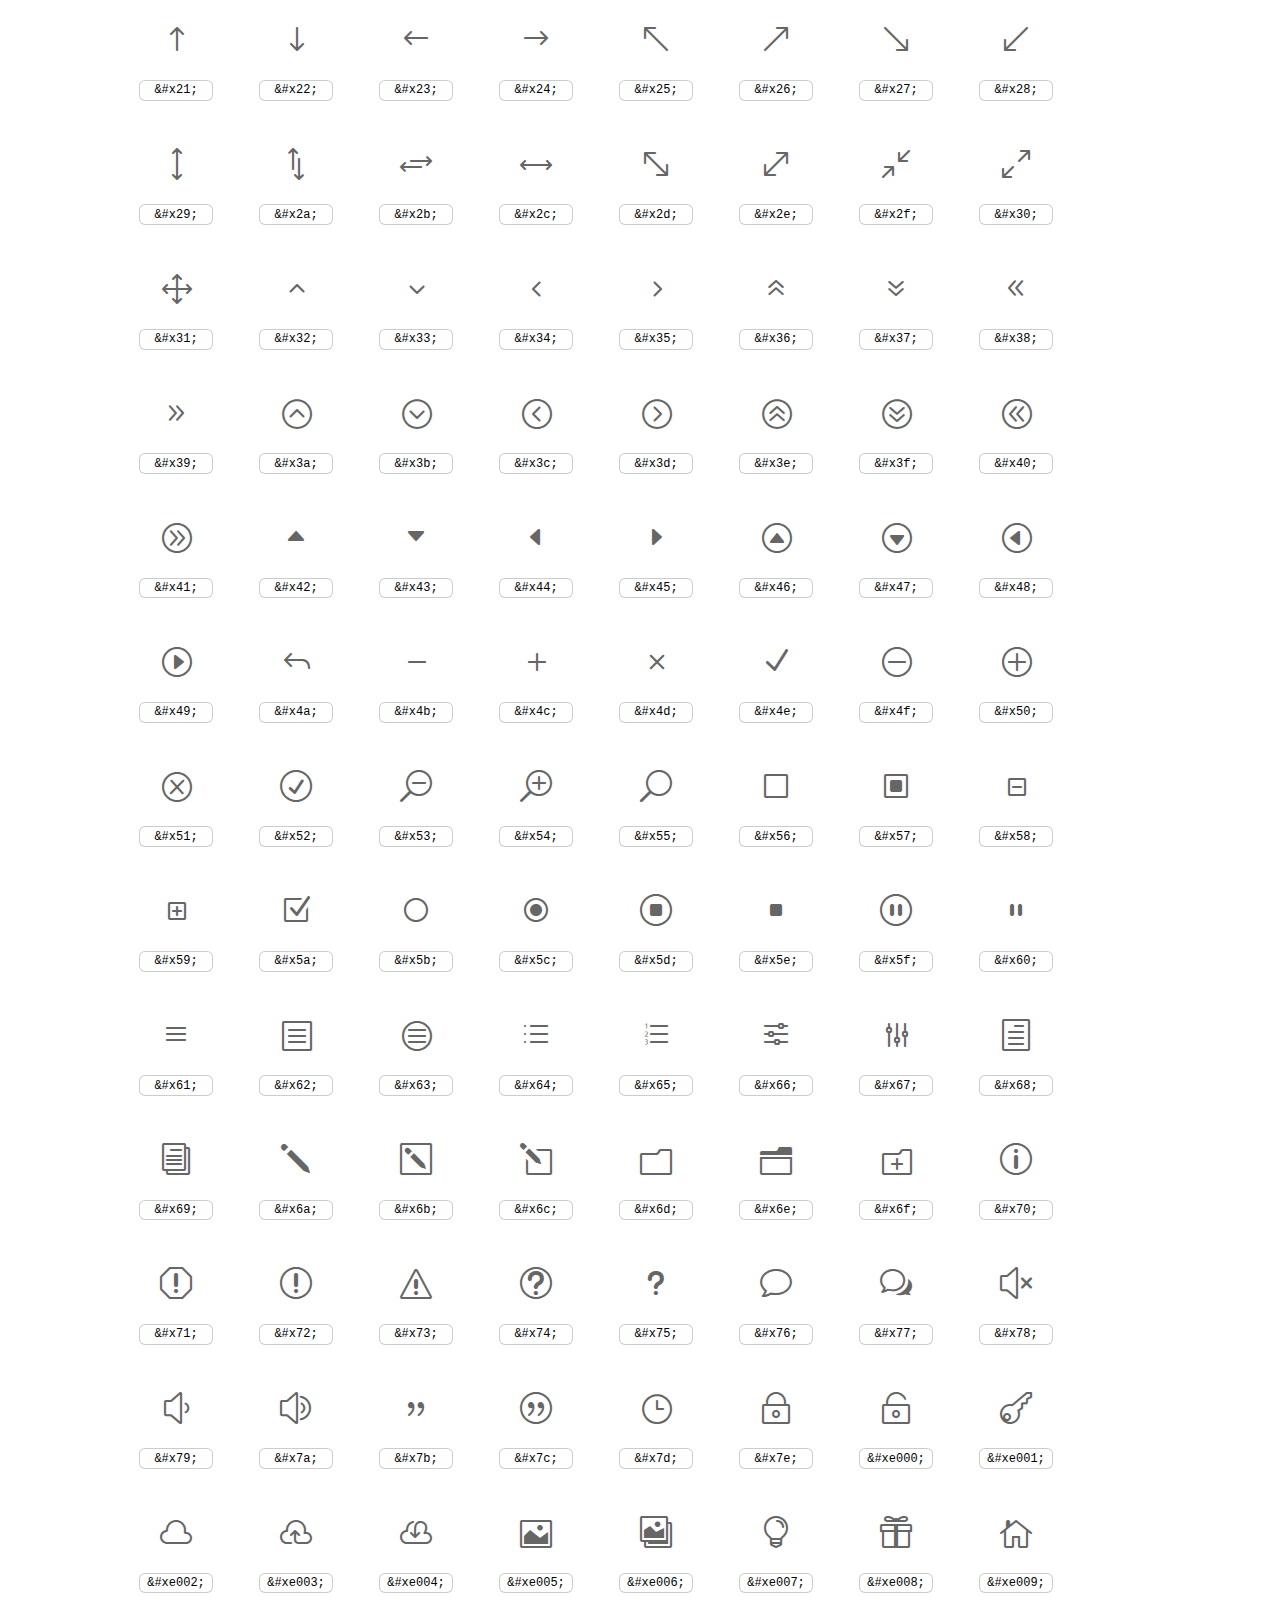
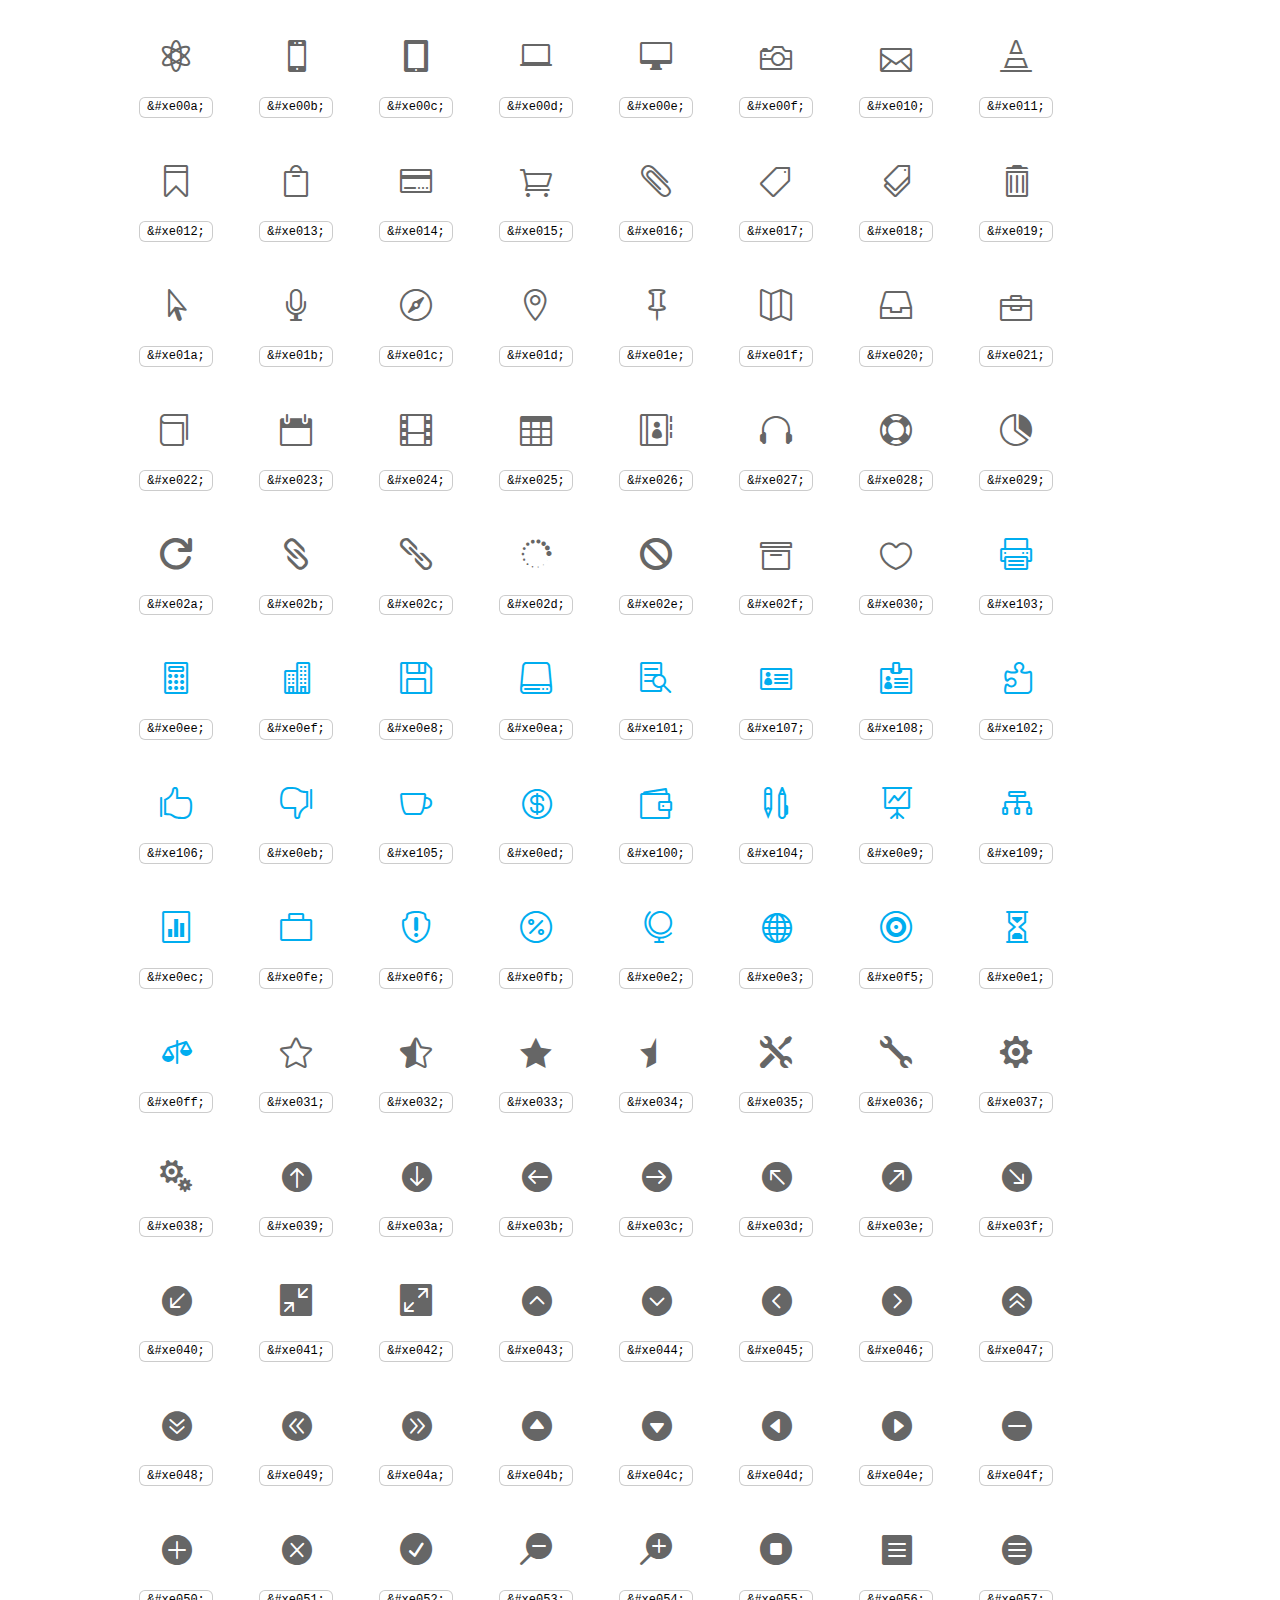
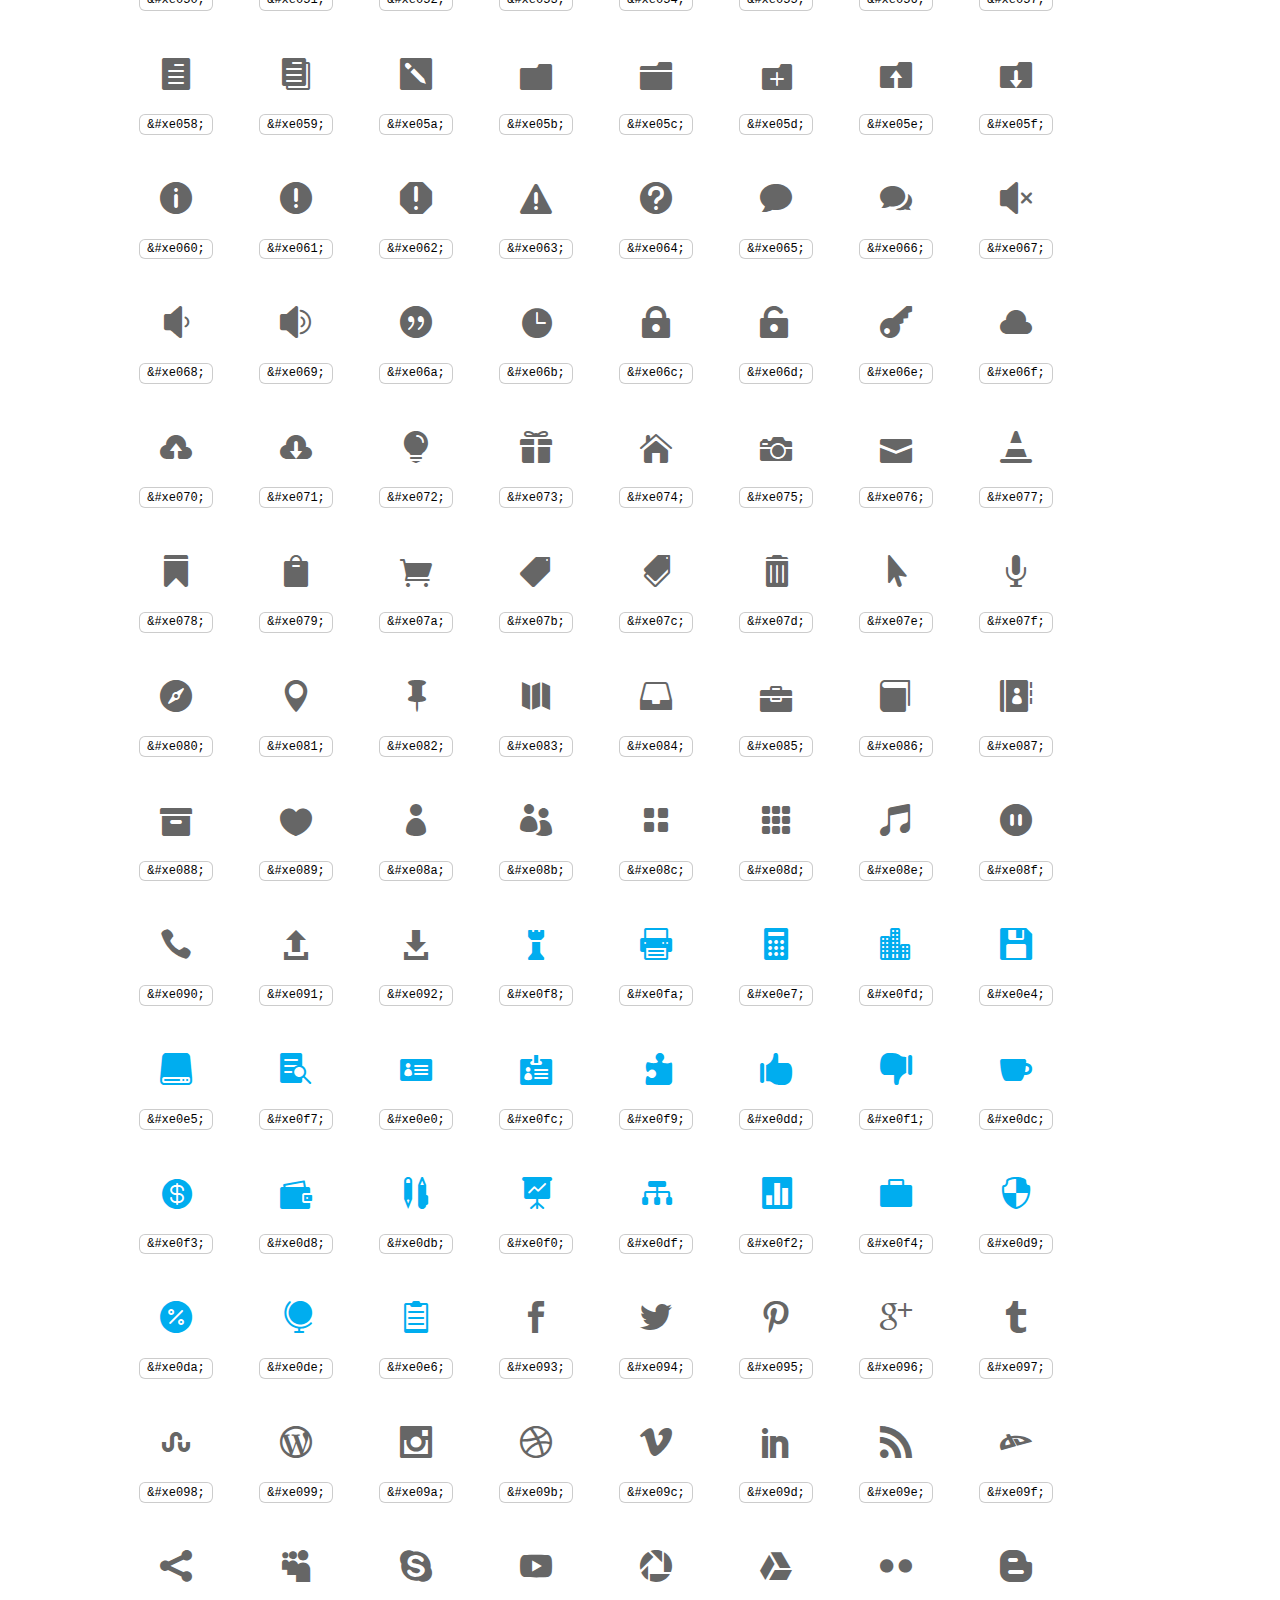
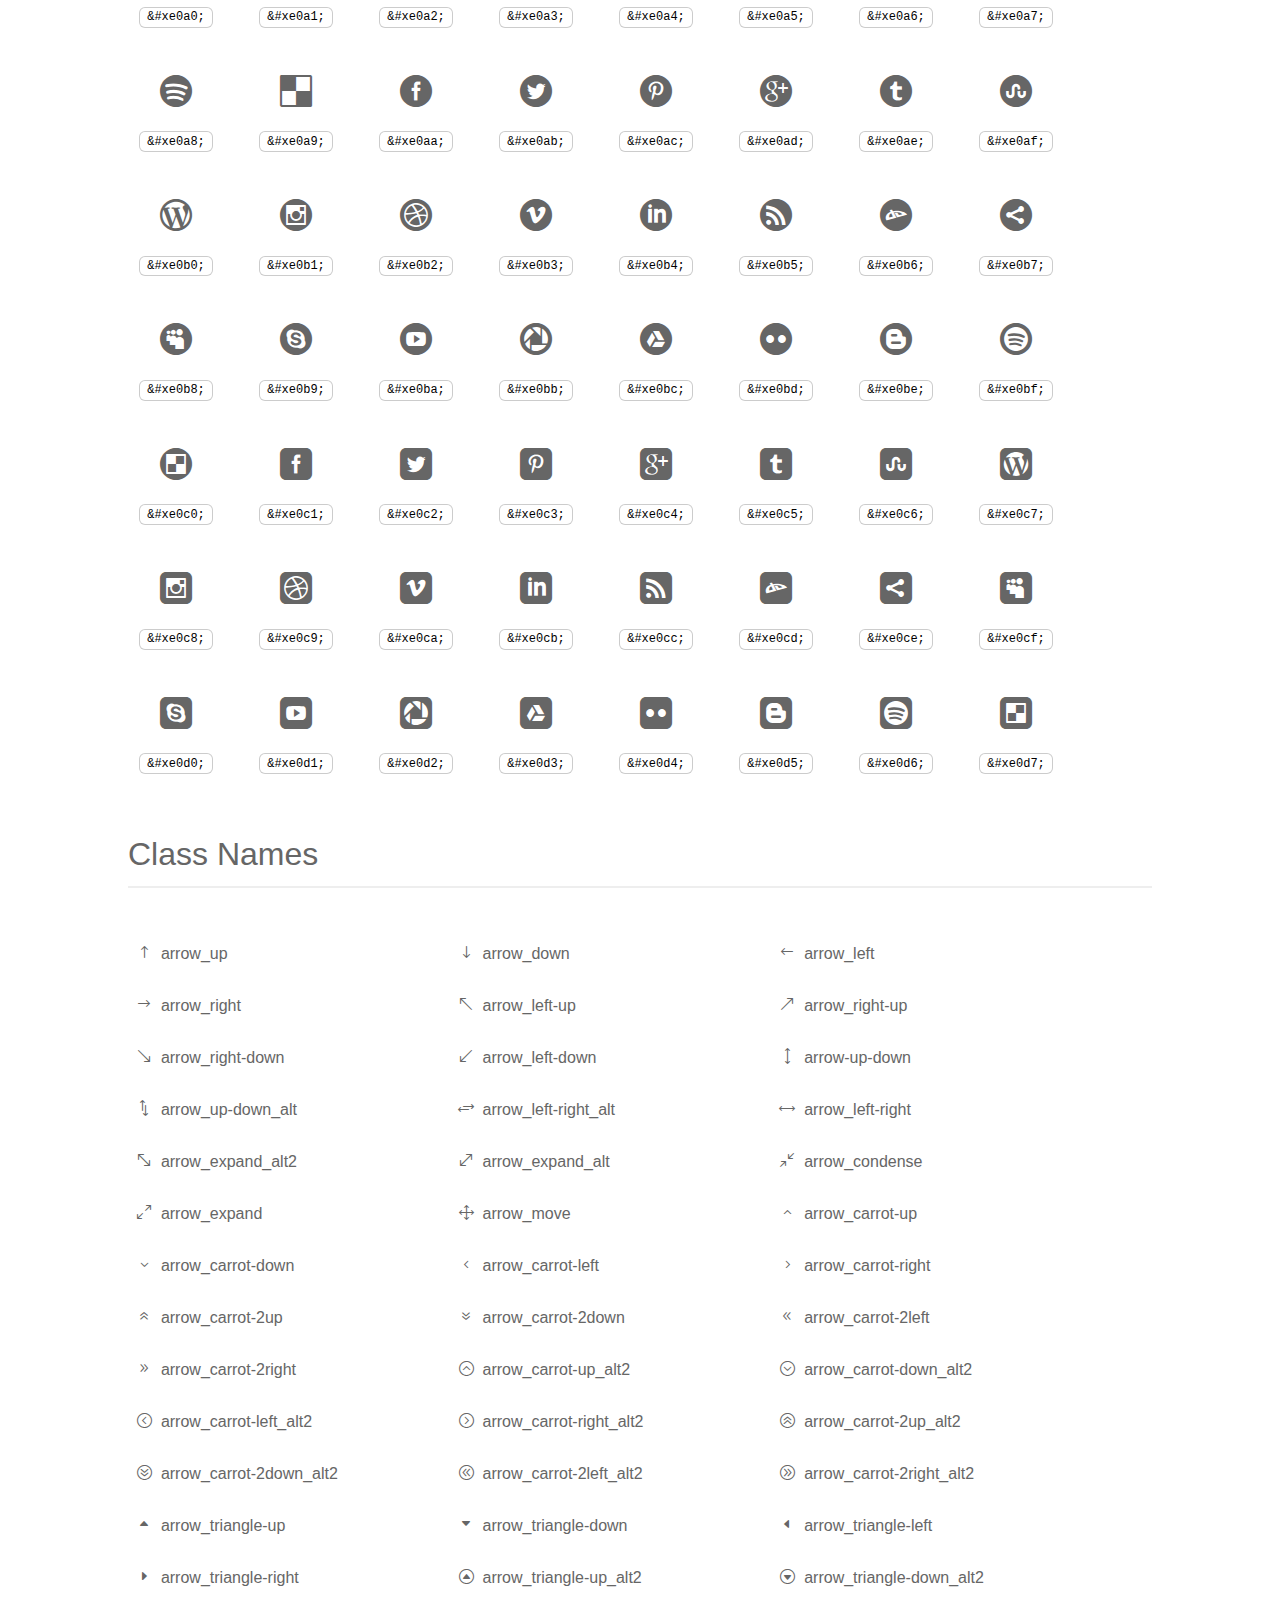
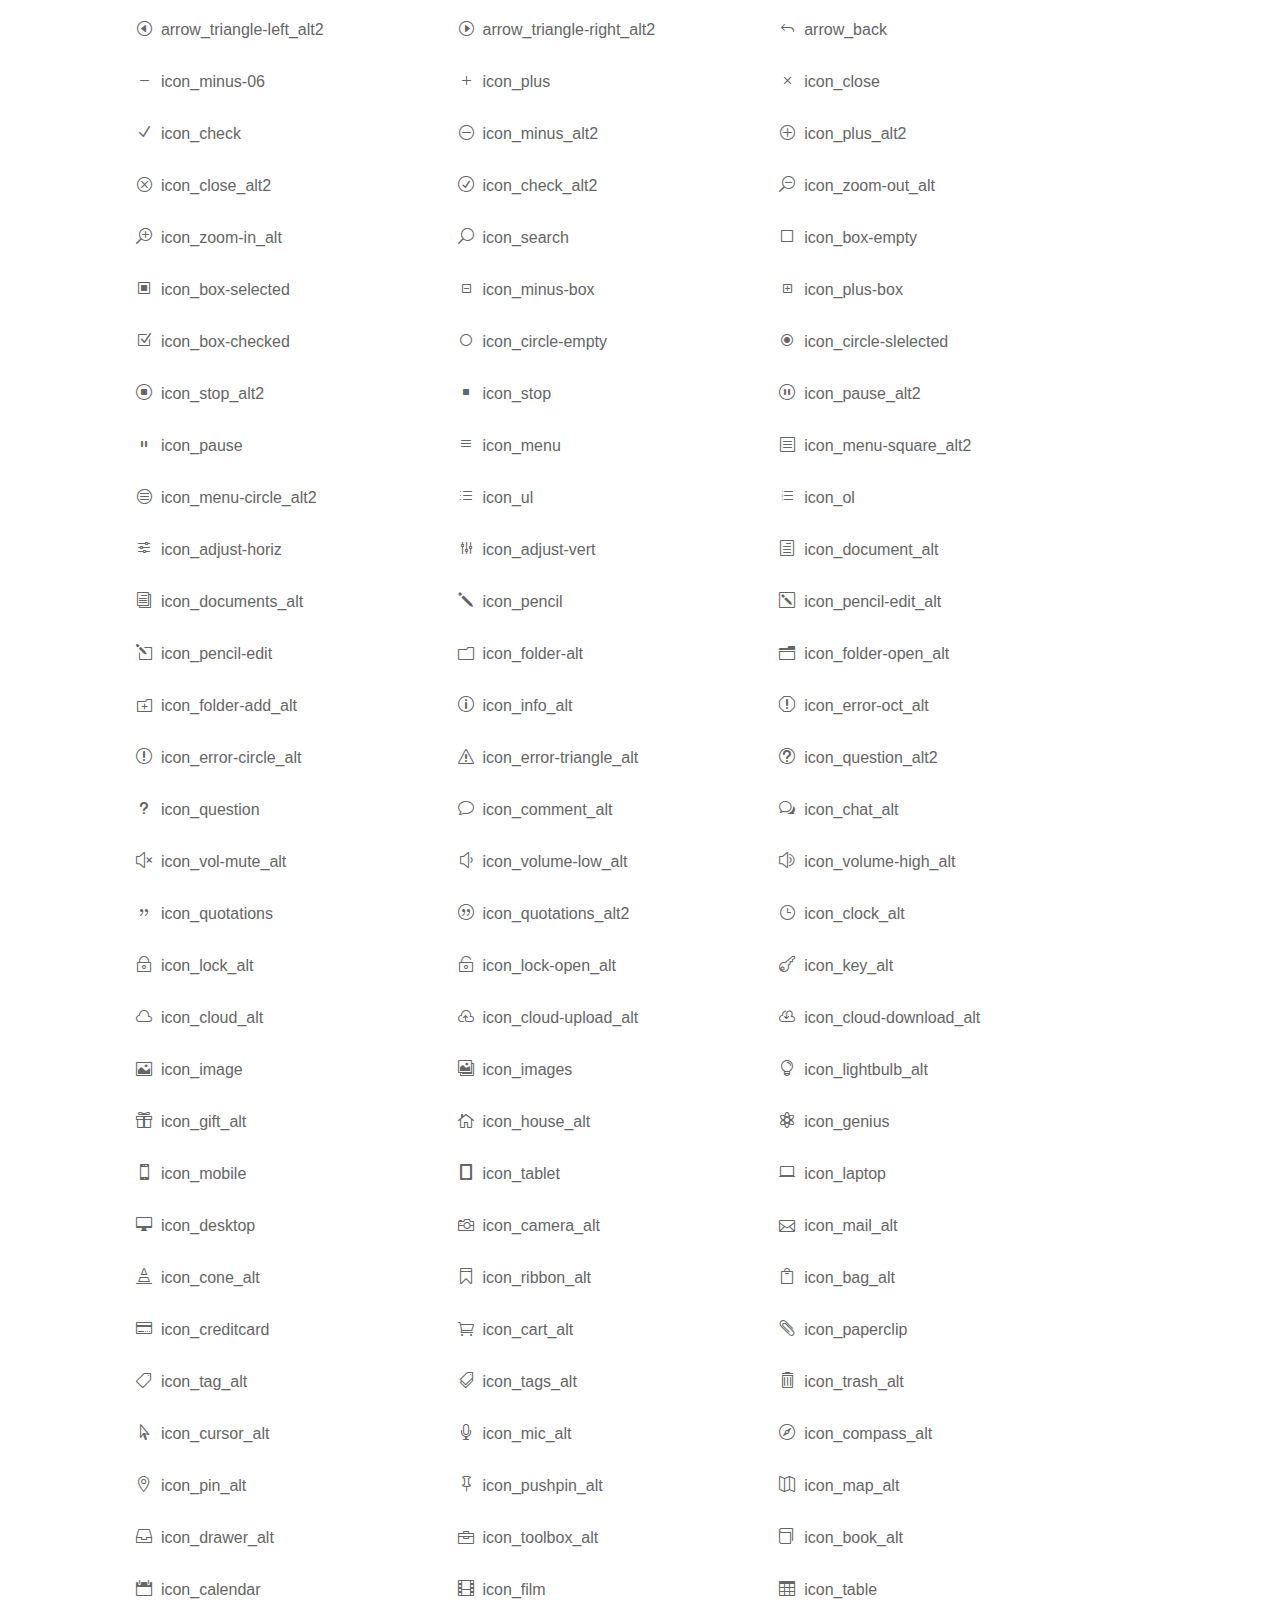
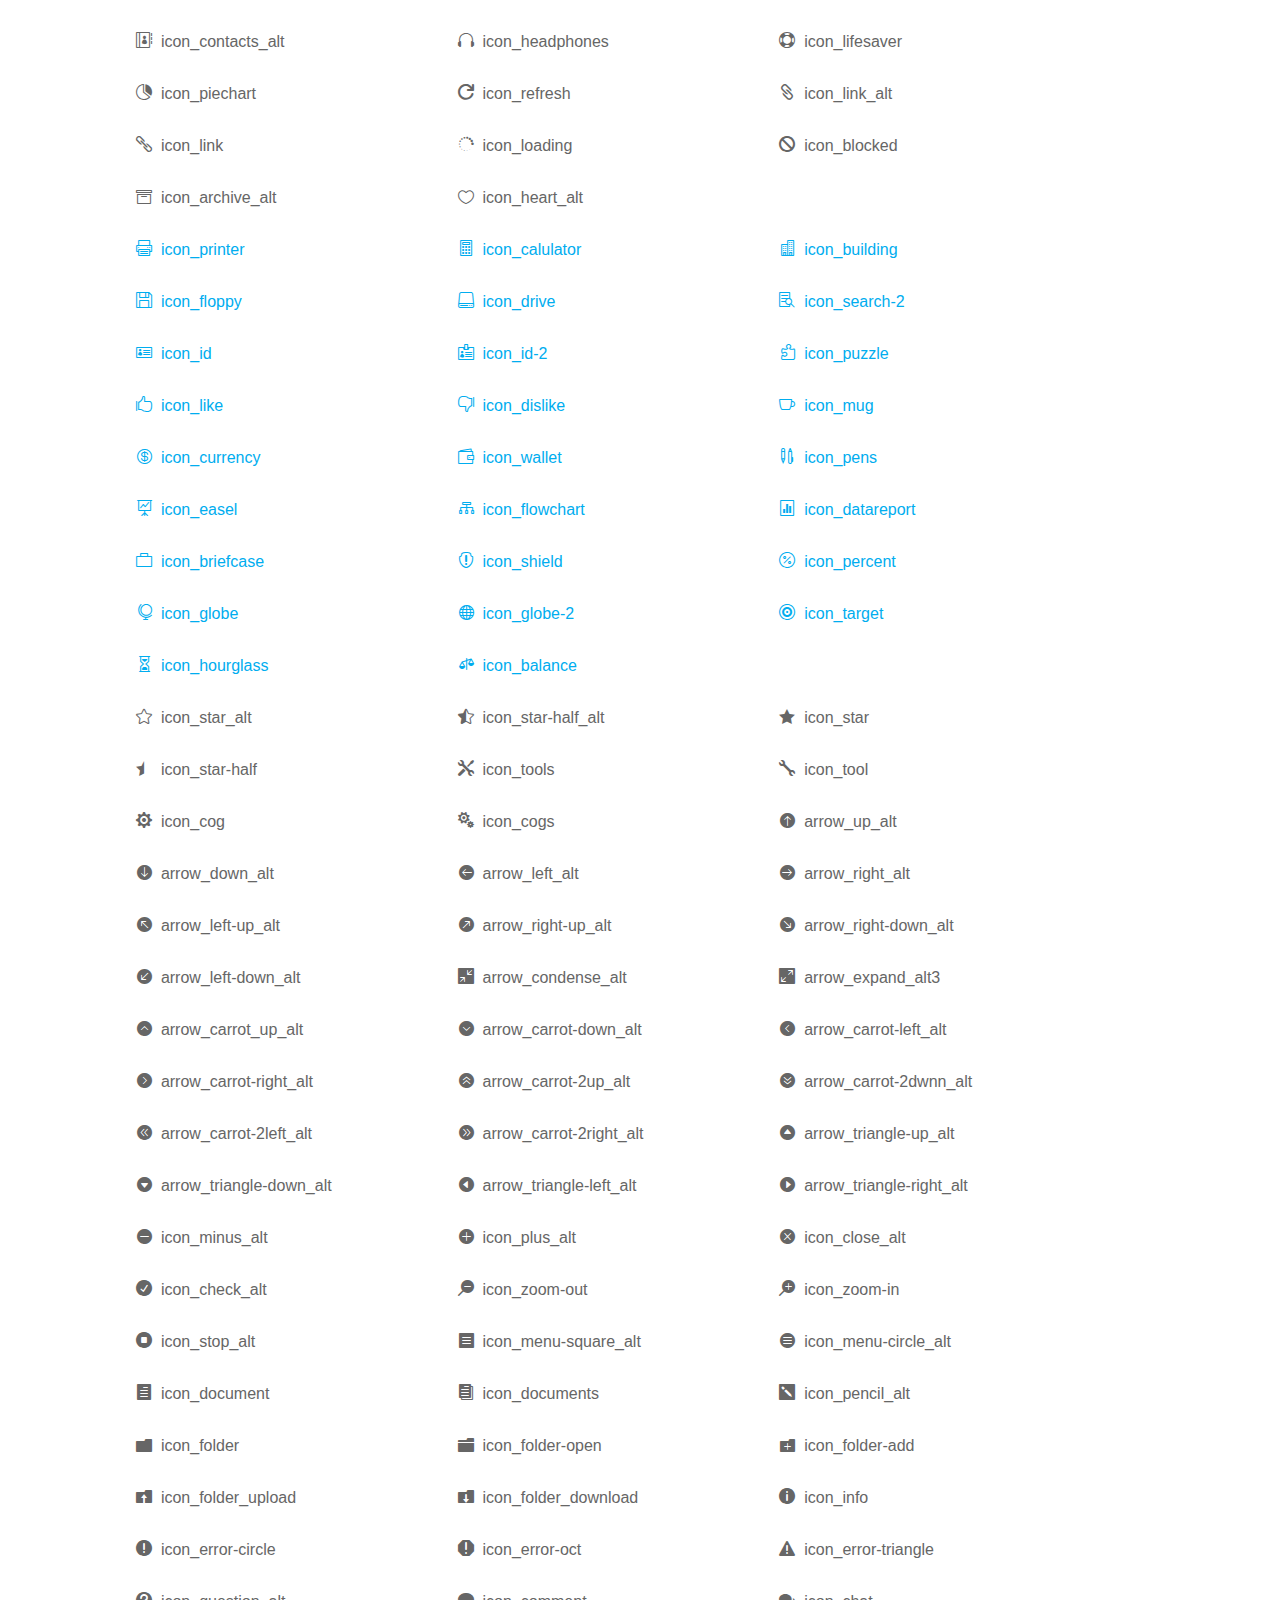
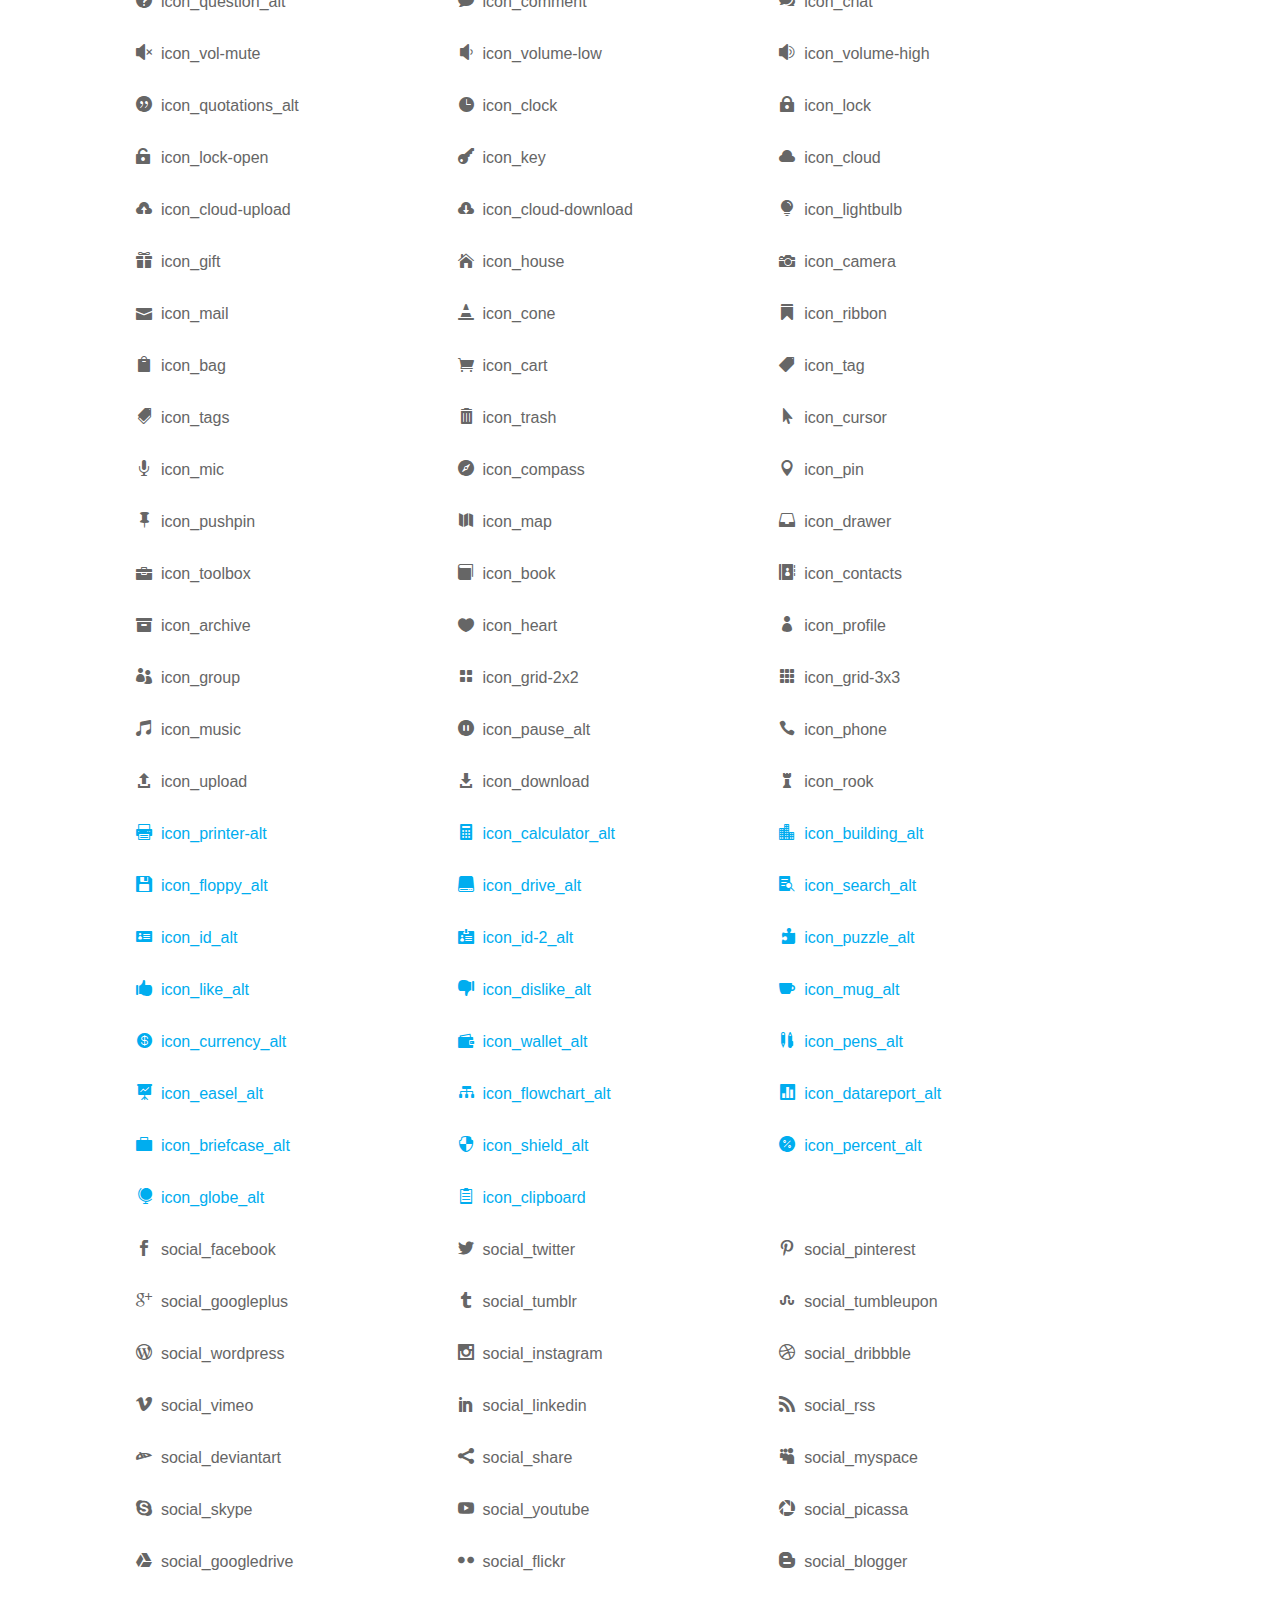
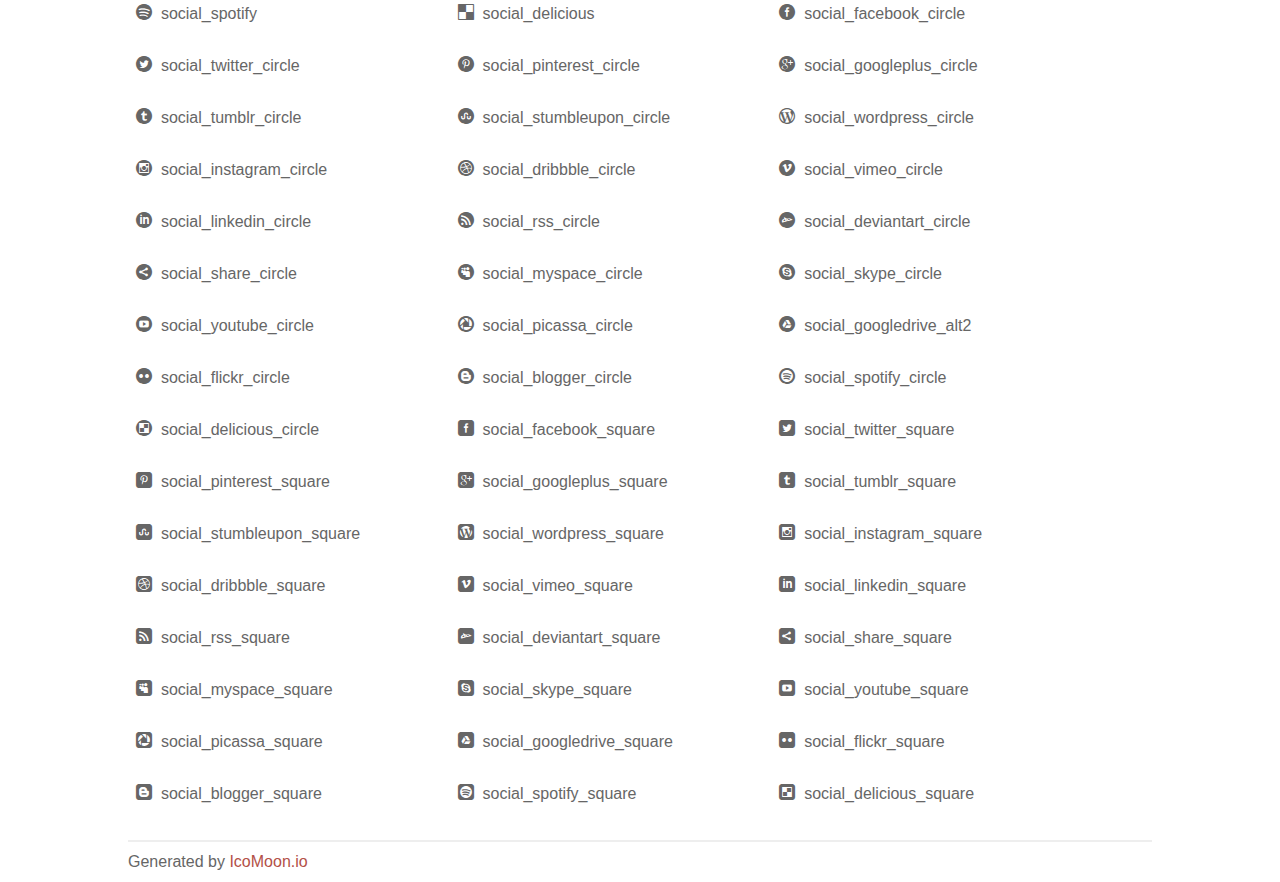
<file: Exhibiz HTML/fonts/elegant_font/HTML_CSS/index.html>
<!doctype html>
<html>
<head>
<title>Your Font/Glyphs</title>
<link rel="stylesheet" href="style.css" />
<!--[if lte IE 7]><script src="lte-ie7.js"></script><![endif]-->
<style>
	section, header, footer {display: block;}
	body {
		font-family: sans-serif;
		color: #666;
		line-height: 1.5;
		font-size: 1em;
	}
	* {
		-moz-box-sizing: border-box;
		-webkit-box-sizing: border-box;
		box-sizing: border-box;
		margin: 0;
		padding: 0;
	}
	.glyph {
		float: left;
		text-align: center;
		padding: .75em;
		margin: .4em 1.5em .75em 0;
		width: 6em;
		text-shadow: none;
	}
	
	.glyph input {
		font-family: consolas, monospace;
		font-size: 12px;
		width: 100%;
		text-align: center;
		border: 0;
		box-shadow: 0 0 0 1px #ccc;
		padding: .2em;
                -moz-border-radius: 5px;
                -webkit-border-radius: 5px;
	}
	
	

	.new {
		color:#00adef !important;
	}

	
	.w-main {
		width: 80%;
	}
	.centered {
		margin-left: auto;
		margin-right: auto;
	}
	.fs1 {
		font-size: 2em;
	}
	header {
		margin: 2em 0;
		padding-bottom: .5em;
		color: #666;
		box-shadow: 0 2px #eee;
	}
	header h1 {
		font-size: 2em;
		font-weight: normal;
	}
	.clearfix:before, .clearfix:after { content: ""; display: table; }
	.clearfix:after, .clear { clear: both; }
	footer {
		margin-top: 2em;
		padding: .5em 0;
		box-shadow: 0 -2px #eee;
	}
	a, a:visited {
		color: #B35047;
		text-decoration: none;
	}
	a:hover, a:focus {color: #000;}
	
	.box1 {
		font-size: 16px;
		display: inline-block;
		width: 30%;
		padding: .25em .5em;
		margin: 20px 10px 0 0;
	}
</style>
</head>
<body>
	<div class="w-main centered">
	<section class="mtm clearfix" id="glyphs">
	<div class="glyph">
		<div class="fs1" aria-hidden="true" data-icon="&#x21;"></div>
		<input type="text" readonly value="&amp;#x21;" />
	</div>
	<div class="glyph">
		<div class="fs1" aria-hidden="true" data-icon="&#x22;"></div>
		<input type="text" readonly value="&amp;#x22;" />
	</div>
	<div class="glyph">
		<div class="fs1" aria-hidden="true" data-icon="&#x23;"></div>
		<input type="text" readonly value="&amp;#x23;" />
	</div>
	<div class="glyph">
		<div class="fs1" aria-hidden="true" data-icon="&#x24;"></div>
		<input type="text" readonly value="&amp;#x24;" />
	</div>
	<div class="glyph">
		<div class="fs1" aria-hidden="true" data-icon="&#x25;"></div>
		<input type="text" readonly value="&amp;#x25;" />
	</div>
	<div class="glyph">
		<div class="fs1" aria-hidden="true" data-icon="&#x26;"></div>
		<input type="text" readonly value="&amp;#x26;" />
	</div>
	<div class="glyph">
		<div class="fs1" aria-hidden="true" data-icon="&#x27;"></div>
		<input type="text" readonly value="&amp;#x27;" />
	</div>
	<div class="glyph">
		<div class="fs1" aria-hidden="true" data-icon="&#x28;"></div>
		<input type="text" readonly value="&amp;#x28;" />
	</div>
	<div class="glyph">
		<div class="fs1" aria-hidden="true" data-icon="&#x29;"></div>
		<input type="text" readonly value="&amp;#x29;" />
	</div>
	<div class="glyph">
		<div class="fs1" aria-hidden="true" data-icon="&#x2a;"></div>
		<input type="text" readonly value="&amp;#x2a;" />
	</div>
	<div class="glyph">
		<div class="fs1" aria-hidden="true" data-icon="&#x2b;"></div>
		<input type="text" readonly value="&amp;#x2b;" />
	</div>
	<div class="glyph">
		<div class="fs1" aria-hidden="true" data-icon="&#x2c;"></div>
		<input type="text" readonly value="&amp;#x2c;" />
	</div>
	<div class="glyph">
		<div class="fs1" aria-hidden="true" data-icon="&#x2d;"></div>
		<input type="text" readonly value="&amp;#x2d;" />
	</div>
	<div class="glyph">
		<div class="fs1" aria-hidden="true" data-icon="&#x2e;"></div>
		<input type="text" readonly value="&amp;#x2e;" />
	</div>
	<div class="glyph">
		<div class="fs1" aria-hidden="true" data-icon="&#x2f;"></div>
		<input type="text" readonly value="&amp;#x2f;" />
	</div>
	<div class="glyph">
		<div class="fs1" aria-hidden="true" data-icon="&#x30;"></div>
		<input type="text" readonly value="&amp;#x30;" />
	</div>
	<div class="glyph">
		<div class="fs1" aria-hidden="true" data-icon="&#x31;"></div>
		<input type="text" readonly value="&amp;#x31;" />
	</div>
	<div class="glyph">
		<div class="fs1" aria-hidden="true" data-icon="&#x32;"></div>
		<input type="text" readonly value="&amp;#x32;" />
	</div>
	<div class="glyph">
		<div class="fs1" aria-hidden="true" data-icon="&#x33;"></div>
		<input type="text" readonly value="&amp;#x33;" />
	</div>
	<div class="glyph">
		<div class="fs1" aria-hidden="true" data-icon="&#x34;"></div>
		<input type="text" readonly value="&amp;#x34;" />
	</div>
	<div class="glyph">
		<div class="fs1" aria-hidden="true" data-icon="&#x35;"></div>
		<input type="text" readonly value="&amp;#x35;" />
	</div>
	<div class="glyph">
		<div class="fs1" aria-hidden="true" data-icon="&#x36;"></div>
		<input type="text" readonly value="&amp;#x36;" />
	</div>
	<div class="glyph">
		<div class="fs1" aria-hidden="true" data-icon="&#x37;"></div>
		<input type="text" readonly value="&amp;#x37;" />
	</div>
	<div class="glyph">
		<div class="fs1" aria-hidden="true" data-icon="&#x38;"></div>
		<input type="text" readonly value="&amp;#x38;" />
	</div>
	<div class="glyph">
		<div class="fs1" aria-hidden="true" data-icon="&#x39;"></div>
		<input type="text" readonly value="&amp;#x39;" />
	</div>
	<div class="glyph">
		<div class="fs1" aria-hidden="true" data-icon="&#x3a;"></div>
		<input type="text" readonly value="&amp;#x3a;" />
	</div>
	<div class="glyph">
		<div class="fs1" aria-hidden="true" data-icon="&#x3b;"></div>
		<input type="text" readonly value="&amp;#x3b;" />
	</div>
	<div class="glyph">
		<div class="fs1" aria-hidden="true" data-icon="&#x3c;"></div>
		<input type="text" readonly value="&amp;#x3c;" />
	</div>
	<div class="glyph">
		<div class="fs1" aria-hidden="true" data-icon="&#x3d;"></div>
		<input type="text" readonly value="&amp;#x3d;" />
	</div>
	<div class="glyph">
		<div class="fs1" aria-hidden="true" data-icon="&#x3e;"></div>
		<input type="text" readonly value="&amp;#x3e;" />
	</div>
	<div class="glyph">
		<div class="fs1" aria-hidden="true" data-icon="&#x3f;"></div>
		<input type="text" readonly value="&amp;#x3f;" />
	</div>
	<div class="glyph">
		<div class="fs1" aria-hidden="true" data-icon="&#x40;"></div>
		<input type="text" readonly value="&amp;#x40;" />
	</div>
	<div class="glyph">
		<div class="fs1" aria-hidden="true" data-icon="&#x41;"></div>
		<input type="text" readonly value="&amp;#x41;" />
	</div>
	<div class="glyph">
		<div class="fs1" aria-hidden="true" data-icon="&#x42;"></div>
		<input type="text" readonly value="&amp;#x42;" />
	</div>
	<div class="glyph">
		<div class="fs1" aria-hidden="true" data-icon="&#x43;"></div>
		<input type="text" readonly value="&amp;#x43;" />
	</div>
	<div class="glyph">
		<div class="fs1" aria-hidden="true" data-icon="&#x44;"></div>
		<input type="text" readonly value="&amp;#x44;" />
	</div>
	<div class="glyph">
		<div class="fs1" aria-hidden="true" data-icon="&#x45;"></div>
		<input type="text" readonly value="&amp;#x45;" />
	</div>
	<div class="glyph">
		<div class="fs1" aria-hidden="true" data-icon="&#x46;"></div>
		<input type="text" readonly value="&amp;#x46;" />
	</div>
	<div class="glyph">
		<div class="fs1" aria-hidden="true" data-icon="&#x47;"></div>
		<input type="text" readonly value="&amp;#x47;" />
	</div>
	<div class="glyph">
		<div class="fs1" aria-hidden="true" data-icon="&#x48;"></div>
		<input type="text" readonly value="&amp;#x48;" />
	</div>
	<div class="glyph">
		<div class="fs1" aria-hidden="true" data-icon="&#x49;"></div>
		<input type="text" readonly value="&amp;#x49;" />
	</div>
	<div class="glyph">
		<div class="fs1" aria-hidden="true" data-icon="&#x4a;"></div>
		<input type="text" readonly value="&amp;#x4a;" />
	</div>
	<div class="glyph">
		<div class="fs1" aria-hidden="true" data-icon="&#x4b;"></div>
		<input type="text" readonly value="&amp;#x4b;" />
	</div>
	<div class="glyph">
		<div class="fs1" aria-hidden="true" data-icon="&#x4c;"></div>
		<input type="text" readonly value="&amp;#x4c;" />
	</div>
	<div class="glyph">
		<div class="fs1" aria-hidden="true" data-icon="&#x4d;"></div>
		<input type="text" readonly value="&amp;#x4d;" />
	</div>
	<div class="glyph">
		<div class="fs1" aria-hidden="true" data-icon="&#x4e;"></div>
		<input type="text" readonly value="&amp;#x4e;" />
	</div>
	<div class="glyph">
		<div class="fs1" aria-hidden="true" data-icon="&#x4f;"></div>
		<input type="text" readonly value="&amp;#x4f;" />
	</div>
	<div class="glyph">
		<div class="fs1" aria-hidden="true" data-icon="&#x50;"></div>
		<input type="text" readonly value="&amp;#x50;" />
	</div>
	<div class="glyph">
		<div class="fs1" aria-hidden="true" data-icon="&#x51;"></div>
		<input type="text" readonly value="&amp;#x51;" />
	</div>
	<div class="glyph">
		<div class="fs1" aria-hidden="true" data-icon="&#x52;"></div>
		<input type="text" readonly value="&amp;#x52;" />
	</div>
	<div class="glyph">
		<div class="fs1" aria-hidden="true" data-icon="&#x53;"></div>
		<input type="text" readonly value="&amp;#x53;" />
	</div>
	<div class="glyph">
		<div class="fs1" aria-hidden="true" data-icon="&#x54;"></div>
		<input type="text" readonly value="&amp;#x54;" />
	</div>
	<div class="glyph">
		<div class="fs1" aria-hidden="true" data-icon="&#x55;"></div>
		<input type="text" readonly value="&amp;#x55;" />
	</div>
	<div class="glyph">
		<div class="fs1" aria-hidden="true" data-icon="&#x56;"></div>
		<input type="text" readonly value="&amp;#x56;" />
	</div>
	<div class="glyph">
		<div class="fs1" aria-hidden="true" data-icon="&#x57;"></div>
		<input type="text" readonly value="&amp;#x57;" />
	</div>
	<div class="glyph">
		<div class="fs1" aria-hidden="true" data-icon="&#x58;"></div>
		<input type="text" readonly value="&amp;#x58;" />
	</div>
	<div class="glyph">
		<div class="fs1" aria-hidden="true" data-icon="&#x59;"></div>
		<input type="text" readonly value="&amp;#x59;" />
	</div>
	<div class="glyph">
		<div class="fs1" aria-hidden="true" data-icon="&#x5a;"></div>
		<input type="text" readonly value="&amp;#x5a;" />
	</div>
	<div class="glyph">
		<div class="fs1" aria-hidden="true" data-icon="&#x5b;"></div>
		<input type="text" readonly value="&amp;#x5b;" />
	</div>
	<div class="glyph">
		<div class="fs1" aria-hidden="true" data-icon="&#x5c;"></div>
		<input type="text" readonly value="&amp;#x5c;" />
	</div>
	<div class="glyph">
		<div class="fs1" aria-hidden="true" data-icon="&#x5d;"></div>
		<input type="text" readonly value="&amp;#x5d;" />
	</div>
	<div class="glyph">
		<div class="fs1" aria-hidden="true" data-icon="&#x5e;"></div>
		<input type="text" readonly value="&amp;#x5e;" />
	</div>
	<div class="glyph">
		<div class="fs1" aria-hidden="true" data-icon="&#x5f;"></div>
		<input type="text" readonly value="&amp;#x5f;" />
	</div>
	<div class="glyph">
		<div class="fs1" aria-hidden="true" data-icon="&#x60;"></div>
		<input type="text" readonly value="&amp;#x60;" />
	</div>
	<div class="glyph">
		<div class="fs1" aria-hidden="true" data-icon="&#x61;"></div>
		<input type="text" readonly value="&amp;#x61;" />
	</div>
	<div class="glyph">
		<div class="fs1" aria-hidden="true" data-icon="&#x62;"></div>
		<input type="text" readonly value="&amp;#x62;" />
	</div>
	<div class="glyph">
		<div class="fs1" aria-hidden="true" data-icon="&#x63;"></div>
		<input type="text" readonly value="&amp;#x63;" />
	</div>
	<div class="glyph">
		<div class="fs1" aria-hidden="true" data-icon="&#x64;"></div>
		<input type="text" readonly value="&amp;#x64;" />
	</div>
	<div class="glyph">
		<div class="fs1" aria-hidden="true" data-icon="&#x65;"></div>
		<input type="text" readonly value="&amp;#x65;" />
	</div>
	<div class="glyph">
		<div class="fs1" aria-hidden="true" data-icon="&#x66;"></div>
		<input type="text" readonly value="&amp;#x66;" />
	</div>
	<div class="glyph">
		<div class="fs1" aria-hidden="true" data-icon="&#x67;"></div>
		<input type="text" readonly value="&amp;#x67;" />
	</div>
	<div class="glyph">
		<div class="fs1" aria-hidden="true" data-icon="&#x68;"></div>
		<input type="text" readonly value="&amp;#x68;" />
	</div>
	<div class="glyph">
		<div class="fs1" aria-hidden="true" data-icon="&#x69;"></div>
		<input type="text" readonly value="&amp;#x69;" />
	</div>
	<div class="glyph">
		<div class="fs1" aria-hidden="true" data-icon="&#x6a;"></div>
		<input type="text" readonly value="&amp;#x6a;" />
	</div>
	<div class="glyph">
		<div class="fs1" aria-hidden="true" data-icon="&#x6b;"></div>
		<input type="text" readonly value="&amp;#x6b;" />
	</div>
	<div class="glyph">
		<div class="fs1" aria-hidden="true" data-icon="&#x6c;"></div>
		<input type="text" readonly value="&amp;#x6c;" />
	</div>
	<div class="glyph">
		<div class="fs1" aria-hidden="true" data-icon="&#x6d;"></div>
		<input type="text" readonly value="&amp;#x6d;" />
	</div>
	<div class="glyph">
		<div class="fs1" aria-hidden="true" data-icon="&#x6e;"></div>
		<input type="text" readonly value="&amp;#x6e;" />
	</div>
	<div class="glyph">
		<div class="fs1" aria-hidden="true" data-icon="&#x6f;"></div>
		<input type="text" readonly value="&amp;#x6f;" />
	</div>
	<div class="glyph">
		<div class="fs1" aria-hidden="true" data-icon="&#x70;"></div>
		<input type="text" readonly value="&amp;#x70;" />
	</div>
	<div class="glyph">
		<div class="fs1" aria-hidden="true" data-icon="&#x71;"></div>
		<input type="text" readonly value="&amp;#x71;" />
	</div>
	<div class="glyph">
		<div class="fs1" aria-hidden="true" data-icon="&#x72;"></div>
		<input type="text" readonly value="&amp;#x72;" />
	</div>
	<div class="glyph">
		<div class="fs1" aria-hidden="true" data-icon="&#x73;"></div>
		<input type="text" readonly value="&amp;#x73;" />
	</div>
	<div class="glyph">
		<div class="fs1" aria-hidden="true" data-icon="&#x74;"></div>
		<input type="text" readonly value="&amp;#x74;" />
	</div>
	<div class="glyph">
		<div class="fs1" aria-hidden="true" data-icon="&#x75;"></div>
		<input type="text" readonly value="&amp;#x75;" />
	</div>
	<div class="glyph">
		<div class="fs1" aria-hidden="true" data-icon="&#x76;"></div>
		<input type="text" readonly value="&amp;#x76;" />
	</div>
	<div class="glyph">
		<div class="fs1" aria-hidden="true" data-icon="&#x77;"></div>
		<input type="text" readonly value="&amp;#x77;" />
	</div>
	<div class="glyph">
		<div class="fs1" aria-hidden="true" data-icon="&#x78;"></div>
		<input type="text" readonly value="&amp;#x78;" />
	</div>
	<div class="glyph">
		<div class="fs1" aria-hidden="true" data-icon="&#x79;"></div>
		<input type="text" readonly value="&amp;#x79;" />
	</div>
	<div class="glyph">
		<div class="fs1" aria-hidden="true" data-icon="&#x7a;"></div>
		<input type="text" readonly value="&amp;#x7a;" />
	</div>
	<div class="glyph">
		<div class="fs1" aria-hidden="true" data-icon="&#x7b;"></div>
		<input type="text" readonly value="&amp;#x7b;" />
	</div>
	<div class="glyph">
		<div class="fs1" aria-hidden="true" data-icon="&#x7c;"></div>
		<input type="text" readonly value="&amp;#x7c;" />
	</div>
	<div class="glyph">
		<div class="fs1" aria-hidden="true" data-icon="&#x7d;"></div>
		<input type="text" readonly value="&amp;#x7d;" />
	</div>
	<div class="glyph">
		<div class="fs1" aria-hidden="true" data-icon="&#x7e;"></div>
		<input type="text" readonly value="&amp;#x7e;" />
	</div>
	<div class="glyph">
		<div class="fs1" aria-hidden="true" data-icon="&#xe000;"></div>
		<input type="text" readonly value="&amp;#xe000;" />
	</div>
	<div class="glyph">
		<div class="fs1" aria-hidden="true" data-icon="&#xe001;"></div>
		<input type="text" readonly value="&amp;#xe001;" />
	</div>
	<div class="glyph">
		<div class="fs1" aria-hidden="true" data-icon="&#xe002;"></div>
		<input type="text" readonly value="&amp;#xe002;" />
	</div>
	<div class="glyph">
		<div class="fs1" aria-hidden="true" data-icon="&#xe003;"></div>
		<input type="text" readonly value="&amp;#xe003;" />
	</div>
	<div class="glyph">
		<div class="fs1" aria-hidden="true" data-icon="&#xe004;"></div>
		<input type="text" readonly value="&amp;#xe004;" />
	</div>
	<div class="glyph">
		<div class="fs1" aria-hidden="true" data-icon="&#xe005;"></div>
		<input type="text" readonly value="&amp;#xe005;" />
	</div>
	<div class="glyph">
		<div class="fs1" aria-hidden="true" data-icon="&#xe006;"></div>
		<input type="text" readonly value="&amp;#xe006;" />
	</div>
	<div class="glyph">
		<div class="fs1" aria-hidden="true" data-icon="&#xe007;"></div>
		<input type="text" readonly value="&amp;#xe007;" />
	</div>
	<div class="glyph">
		<div class="fs1" aria-hidden="true" data-icon="&#xe008;"></div>
		<input type="text" readonly value="&amp;#xe008;" />
	</div>
	<div class="glyph">
		<div class="fs1" aria-hidden="true" data-icon="&#xe009;"></div>
		<input type="text" readonly value="&amp;#xe009;" />
	</div>
	<div class="glyph">
		<div class="fs1" aria-hidden="true" data-icon="&#xe00a;"></div>
		<input type="text" readonly value="&amp;#xe00a;" />
	</div>
	<div class="glyph">
		<div class="fs1" aria-hidden="true" data-icon="&#xe00b;"></div>
		<input type="text" readonly value="&amp;#xe00b;" />
	</div>
	<div class="glyph">
		<div class="fs1" aria-hidden="true" data-icon="&#xe00c;"></div>
		<input type="text" readonly value="&amp;#xe00c;" />
	</div>
	<div class="glyph">
		<div class="fs1" aria-hidden="true" data-icon="&#xe00d;"></div>
		<input type="text" readonly value="&amp;#xe00d;" />
	</div>
	<div class="glyph">
		<div class="fs1" aria-hidden="true" data-icon="&#xe00e;"></div>
		<input type="text" readonly value="&amp;#xe00e;" />
	</div>
	<div class="glyph">
		<div class="fs1" aria-hidden="true" data-icon="&#xe00f;"></div>
		<input type="text" readonly value="&amp;#xe00f;" />
	</div>
	<div class="glyph">
		<div class="fs1" aria-hidden="true" data-icon="&#xe010;"></div>
		<input type="text" readonly value="&amp;#xe010;" />
	</div>
	<div class="glyph">
		<div class="fs1" aria-hidden="true" data-icon="&#xe011;"></div>
		<input type="text" readonly value="&amp;#xe011;" />
	</div>
	<div class="glyph">
		<div class="fs1" aria-hidden="true" data-icon="&#xe012;"></div>
		<input type="text" readonly value="&amp;#xe012;" />
	</div>
	<div class="glyph">
		<div class="fs1" aria-hidden="true" data-icon="&#xe013;"></div>
		<input type="text" readonly value="&amp;#xe013;" />
	</div>
	<div class="glyph">
		<div class="fs1" aria-hidden="true" data-icon="&#xe014;"></div>
		<input type="text" readonly value="&amp;#xe014;" />
	</div>
	<div class="glyph">
		<div class="fs1" aria-hidden="true" data-icon="&#xe015;"></div>
		<input type="text" readonly value="&amp;#xe015;" />
	</div>
	<div class="glyph">
		<div class="fs1" aria-hidden="true" data-icon="&#xe016;"></div>
		<input type="text" readonly value="&amp;#xe016;" />
	</div>
	<div class="glyph">
		<div class="fs1" aria-hidden="true" data-icon="&#xe017;"></div>
		<input type="text" readonly value="&amp;#xe017;" />
	</div>
	<div class="glyph">
		<div class="fs1" aria-hidden="true" data-icon="&#xe018;"></div>
		<input type="text" readonly value="&amp;#xe018;" />
	</div>
	<div class="glyph">
		<div class="fs1" aria-hidden="true" data-icon="&#xe019;"></div>
		<input type="text" readonly value="&amp;#xe019;" />
	</div>
	<div class="glyph">
		<div class="fs1" aria-hidden="true" data-icon="&#xe01a;"></div>
		<input type="text" readonly value="&amp;#xe01a;" />
	</div>
	<div class="glyph">
		<div class="fs1" aria-hidden="true" data-icon="&#xe01b;"></div>
		<input type="text" readonly value="&amp;#xe01b;" />
	</div>
	<div class="glyph">
		<div class="fs1" aria-hidden="true" data-icon="&#xe01c;"></div>
		<input type="text" readonly value="&amp;#xe01c;" />
	</div>
	<div class="glyph">
		<div class="fs1" aria-hidden="true" data-icon="&#xe01d;"></div>
		<input type="text" readonly value="&amp;#xe01d;" />
	</div>
	<div class="glyph">
		<div class="fs1" aria-hidden="true" data-icon="&#xe01e;"></div>
		<input type="text" readonly value="&amp;#xe01e;" />
	</div>
	<div class="glyph">
		<div class="fs1" aria-hidden="true" data-icon="&#xe01f;"></div>
		<input type="text" readonly value="&amp;#xe01f;" />
	</div>
	<div class="glyph">
		<div class="fs1" aria-hidden="true" data-icon="&#xe020;"></div>
		<input type="text" readonly value="&amp;#xe020;" />
	</div>
	<div class="glyph">
		<div class="fs1" aria-hidden="true" data-icon="&#xe021;"></div>
		<input type="text" readonly value="&amp;#xe021;" />
	</div>
	<div class="glyph">
		<div class="fs1" aria-hidden="true" data-icon="&#xe022;"></div>
		<input type="text" readonly value="&amp;#xe022;" />
	</div>
	<div class="glyph">
		<div class="fs1" aria-hidden="true" data-icon="&#xe023;"></div>
		<input type="text" readonly value="&amp;#xe023;" />
	</div>
	<div class="glyph">
		<div class="fs1" aria-hidden="true" data-icon="&#xe024;"></div>
		<input type="text" readonly value="&amp;#xe024;" />
	</div>
	<div class="glyph">
		<div class="fs1" aria-hidden="true" data-icon="&#xe025;"></div>
		<input type="text" readonly value="&amp;#xe025;" />
	</div>
	<div class="glyph">
		<div class="fs1" aria-hidden="true" data-icon="&#xe026;"></div>
		<input type="text" readonly value="&amp;#xe026;" />
	</div>
	<div class="glyph">
		<div class="fs1" aria-hidden="true" data-icon="&#xe027;"></div>
		<input type="text" readonly value="&amp;#xe027;" />
	</div>
	<div class="glyph">
		<div class="fs1" aria-hidden="true" data-icon="&#xe028;"></div>
		<input type="text" readonly value="&amp;#xe028;" />
	</div>
	<div class="glyph">
		<div class="fs1" aria-hidden="true" data-icon="&#xe029;"></div>
		<input type="text" readonly value="&amp;#xe029;" />
	</div>
	<div class="glyph">
		<div class="fs1" aria-hidden="true" data-icon="&#xe02a;"></div>
		<input type="text" readonly value="&amp;#xe02a;" />
	</div>
	<div class="glyph">
		<div class="fs1" aria-hidden="true" data-icon="&#xe02b;"></div>
		<input type="text" readonly value="&amp;#xe02b;" />
	</div>
	<div class="glyph">
		<div class="fs1" aria-hidden="true" data-icon="&#xe02c;"></div>
		<input type="text" readonly value="&amp;#xe02c;" />
	</div>
	<div class="glyph">
		<div class="fs1" aria-hidden="true" data-icon="&#xe02d;"></div>
		<input type="text" readonly value="&amp;#xe02d;" />
	</div>
	<div class="glyph">
		<div class="fs1" aria-hidden="true" data-icon="&#xe02e;"></div>
		<input type="text" readonly value="&amp;#xe02e;" />
	</div>
	<div class="glyph">
		<div class="fs1" aria-hidden="true" data-icon="&#xe02f;"></div>
		<input type="text" readonly value="&amp;#xe02f;" />
	</div>
	<div class="glyph">
		<div class="fs1" aria-hidden="true" data-icon="&#xe030;"></div>
		<input type="text" readonly value="&amp;#xe030;" />
	</div>
    
    <div class="new">
    
    <div class="glyph">
		<div class="fs1" aria-hidden="true" data-icon="&#xe103;"></div>
		<input type="text" readonly value="&amp;#xe103;" />
	</div>
	<div class="glyph">
		<div class="fs1" aria-hidden="true" data-icon="&#xe0ee;"></div>
		<input type="text" readonly value="&amp;#xe0ee;" />
	</div>
	<div class="glyph">
		<div class="fs1" aria-hidden="true" data-icon="&#xe0ef;"></div>
		<input type="text" readonly value="&amp;#xe0ef;" />
	</div>
	<div class="glyph">
		<div class="fs1" aria-hidden="true" data-icon="&#xe0e8;"></div>
		<input type="text" readonly value="&amp;#xe0e8;" />
	</div>
	<div class="glyph">
		<div class="fs1" aria-hidden="true" data-icon="&#xe0ea;"></div>
		<input type="text" readonly value="&amp;#xe0ea;" />
	</div>
	<div class="glyph">
		<div class="fs1" aria-hidden="true" data-icon="&#xe101;"></div>
		<input type="text" readonly value="&amp;#xe101;" />
	</div>
	<div class="glyph">
		<div class="fs1" aria-hidden="true" data-icon="&#xe107;"></div>
		<input type="text" readonly value="&amp;#xe107;" />
	</div>
	<div class="glyph">
		<div class="fs1" aria-hidden="true" data-icon="&#xe108;"></div>
		<input type="text" readonly value="&amp;#xe108;" />
	</div>
	<div class="glyph">
		<div class="fs1" aria-hidden="true" data-icon="&#xe102;"></div>
		<input type="text" readonly value="&amp;#xe102;" />
	</div>
	<div class="glyph">
		<div class="fs1" aria-hidden="true" data-icon="&#xe106;"></div>
		<input type="text" readonly value="&amp;#xe106;" />
	</div>
	<div class="glyph">
		<div class="fs1" aria-hidden="true" data-icon="&#xe0eb;"></div>
		<input type="text" readonly value="&amp;#xe0eb;" />
	</div>
	<div class="glyph">
		<div class="fs1" aria-hidden="true" data-icon="&#xe105;"></div>
		<input type="text" readonly value="&amp;#xe105;" />
	</div>
	<div class="glyph">
		<div class="fs1" aria-hidden="true" data-icon="&#xe0ed;"></div>
		<input type="text" readonly value="&amp;#xe0ed;" />
	</div>
	<div class="glyph">
		<div class="fs1" aria-hidden="true" data-icon="&#xe100;"></div>
		<input type="text" readonly value="&amp;#xe100;" />
	</div>
	<div class="glyph">
		<div class="fs1" aria-hidden="true" data-icon="&#xe104;"></div>
		<input type="text" readonly value="&amp;#xe104;" />
	</div>
	<div class="glyph">
		<div class="fs1" aria-hidden="true" data-icon="&#xe0e9;"></div>
		<input type="text" readonly value="&amp;#xe0e9;" />
	</div>
	<div class="glyph">
		<div class="fs1" aria-hidden="true" data-icon="&#xe109;"></div>
		<input type="text" readonly value="&amp;#xe109;" />
	</div>
	<div class="glyph">
		<div class="fs1" aria-hidden="true" data-icon="&#xe0ec;"></div>
		<input type="text" readonly value="&amp;#xe0ec;" />
	</div>
	<div class="glyph">
		<div class="fs1" aria-hidden="true" data-icon="&#xe0fe;"></div>
		<input type="text" readonly value="&amp;#xe0fe;" />
	</div>
	<div class="glyph">
		<div class="fs1" aria-hidden="true" data-icon="&#xe0f6;"></div>
		<input type="text" readonly value="&amp;#xe0f6;" />
	</div>
	<div class="glyph">
		<div class="fs1" aria-hidden="true" data-icon="&#xe0fb;"></div>
		<input type="text" readonly value="&amp;#xe0fb;" />
	</div>
	<div class="glyph">
		<div class="fs1" aria-hidden="true" data-icon="&#xe0e2;"></div>
		<input type="text" readonly value="&amp;#xe0e2;" />
	</div>
	<div class="glyph">
		<div class="fs1" aria-hidden="true" data-icon="&#xe0e3;"></div>
		<input type="text" readonly value="&amp;#xe0e3;" />
	</div>
	<div class="glyph">
		<div class="fs1" aria-hidden="true" data-icon="&#xe0f5;"></div>
		<input type="text" readonly value="&amp;#xe0f5;" />
	</div>
	<div class="glyph">
		<div class="fs1" aria-hidden="true" data-icon="&#xe0e1;"></div>
		<input type="text" readonly value="&amp;#xe0e1;" />
	</div>
	<div class="glyph">
		<div class="fs1" aria-hidden="true" data-icon="&#xe0ff;"></div>
		<input type="text" readonly value="&amp;#xe0ff;" />
	</div>
    
    </div>
    
	<div class="glyph">
		<div class="fs1" aria-hidden="true" data-icon="&#xe031;"></div>
		<input type="text" readonly value="&amp;#xe031;" />
	</div>
	<div class="glyph">
		<div class="fs1" aria-hidden="true" data-icon="&#xe032;"></div>
		<input type="text" readonly value="&amp;#xe032;" />
	</div>
	<div class="glyph">
		<div class="fs1" aria-hidden="true" data-icon="&#xe033;"></div>
		<input type="text" readonly value="&amp;#xe033;" />
	</div>
	<div class="glyph">
		<div class="fs1" aria-hidden="true" data-icon="&#xe034;"></div>
		<input type="text" readonly value="&amp;#xe034;" />
	</div>
	<div class="glyph">
		<div class="fs1" aria-hidden="true" data-icon="&#xe035;"></div>
		<input type="text" readonly value="&amp;#xe035;" />
	</div>
	<div class="glyph">
		<div class="fs1" aria-hidden="true" data-icon="&#xe036;"></div>
		<input type="text" readonly value="&amp;#xe036;" />
	</div>
	<div class="glyph">
		<div class="fs1" aria-hidden="true" data-icon="&#xe037;"></div>
		<input type="text" readonly value="&amp;#xe037;" />
	</div>
	<div class="glyph">
		<div class="fs1" aria-hidden="true" data-icon="&#xe038;"></div>
		<input type="text" readonly value="&amp;#xe038;" />
	</div>
	<div class="glyph">
		<div class="fs1" aria-hidden="true" data-icon="&#xe039;"></div>
		<input type="text" readonly value="&amp;#xe039;" />
	</div>
	<div class="glyph">
		<div class="fs1" aria-hidden="true" data-icon="&#xe03a;"></div>
		<input type="text" readonly value="&amp;#xe03a;" />
	</div>
	<div class="glyph">
		<div class="fs1" aria-hidden="true" data-icon="&#xe03b;"></div>
		<input type="text" readonly value="&amp;#xe03b;" />
	</div>
	<div class="glyph">
		<div class="fs1" aria-hidden="true" data-icon="&#xe03c;"></div>
		<input type="text" readonly value="&amp;#xe03c;" />
	</div>
	<div class="glyph">
		<div class="fs1" aria-hidden="true" data-icon="&#xe03d;"></div>
		<input type="text" readonly value="&amp;#xe03d;" />
	</div>
	<div class="glyph">
		<div class="fs1" aria-hidden="true" data-icon="&#xe03e;"></div>
		<input type="text" readonly value="&amp;#xe03e;" />
	</div>
	<div class="glyph">
		<div class="fs1" aria-hidden="true" data-icon="&#xe03f;"></div>
		<input type="text" readonly value="&amp;#xe03f;" />
	</div>
	<div class="glyph">
		<div class="fs1" aria-hidden="true" data-icon="&#xe040;"></div>
		<input type="text" readonly value="&amp;#xe040;" />
	</div>
	<div class="glyph">
		<div class="fs1" aria-hidden="true" data-icon="&#xe041;"></div>
		<input type="text" readonly value="&amp;#xe041;" />
	</div>
	<div class="glyph">
		<div class="fs1" aria-hidden="true" data-icon="&#xe042;"></div>
		<input type="text" readonly value="&amp;#xe042;" />
	</div>
	<div class="glyph">
		<div class="fs1" aria-hidden="true" data-icon="&#xe043;"></div>
		<input type="text" readonly value="&amp;#xe043;" />
	</div>
	<div class="glyph">
		<div class="fs1" aria-hidden="true" data-icon="&#xe044;"></div>
		<input type="text" readonly value="&amp;#xe044;" />
	</div>
	<div class="glyph">
		<div class="fs1" aria-hidden="true" data-icon="&#xe045;"></div>
		<input type="text" readonly value="&amp;#xe045;" />
	</div>
	<div class="glyph">
		<div class="fs1" aria-hidden="true" data-icon="&#xe046;"></div>
		<input type="text" readonly value="&amp;#xe046;" />
	</div>
	<div class="glyph">
		<div class="fs1" aria-hidden="true" data-icon="&#xe047;"></div>
		<input type="text" readonly value="&amp;#xe047;" />
	</div>
	<div class="glyph">
		<div class="fs1" aria-hidden="true" data-icon="&#xe048;"></div>
		<input type="text" readonly value="&amp;#xe048;" />
	</div>
	<div class="glyph">
		<div class="fs1" aria-hidden="true" data-icon="&#xe049;"></div>
		<input type="text" readonly value="&amp;#xe049;" />
	</div>
	<div class="glyph">
		<div class="fs1" aria-hidden="true" data-icon="&#xe04a;"></div>
		<input type="text" readonly value="&amp;#xe04a;" />
	</div>
	<div class="glyph">
		<div class="fs1" aria-hidden="true" data-icon="&#xe04b;"></div>
		<input type="text" readonly value="&amp;#xe04b;" />
	</div>
	<div class="glyph">
		<div class="fs1" aria-hidden="true" data-icon="&#xe04c;"></div>
		<input type="text" readonly value="&amp;#xe04c;" />
	</div>
	<div class="glyph">
		<div class="fs1" aria-hidden="true" data-icon="&#xe04d;"></div>
		<input type="text" readonly value="&amp;#xe04d;" />
	</div>
	<div class="glyph">
		<div class="fs1" aria-hidden="true" data-icon="&#xe04e;"></div>
		<input type="text" readonly value="&amp;#xe04e;" />
	</div>
	<div class="glyph">
		<div class="fs1" aria-hidden="true" data-icon="&#xe04f;"></div>
		<input type="text" readonly value="&amp;#xe04f;" />
	</div>
	<div class="glyph">
		<div class="fs1" aria-hidden="true" data-icon="&#xe050;"></div>
		<input type="text" readonly value="&amp;#xe050;" />
	</div>
	<div class="glyph">
		<div class="fs1" aria-hidden="true" data-icon="&#xe051;"></div>
		<input type="text" readonly value="&amp;#xe051;" />
	</div>
	<div class="glyph">
		<div class="fs1" aria-hidden="true" data-icon="&#xe052;"></div>
		<input type="text" readonly value="&amp;#xe052;" />
	</div>
	<div class="glyph">
		<div class="fs1" aria-hidden="true" data-icon="&#xe053;"></div>
		<input type="text" readonly value="&amp;#xe053;" />
	</div>
	<div class="glyph">
		<div class="fs1" aria-hidden="true" data-icon="&#xe054;"></div>
		<input type="text" readonly value="&amp;#xe054;" />
	</div>
	<div class="glyph">
		<div class="fs1" aria-hidden="true" data-icon="&#xe055;"></div>
		<input type="text" readonly value="&amp;#xe055;" />
	</div>
	<div class="glyph">
		<div class="fs1" aria-hidden="true" data-icon="&#xe056;"></div>
		<input type="text" readonly value="&amp;#xe056;" />
	</div>
	<div class="glyph">
		<div class="fs1" aria-hidden="true" data-icon="&#xe057;"></div>
		<input type="text" readonly value="&amp;#xe057;" />
	</div>
	<div class="glyph">
		<div class="fs1" aria-hidden="true" data-icon="&#xe058;"></div>
		<input type="text" readonly value="&amp;#xe058;" />
	</div>
	<div class="glyph">
		<div class="fs1" aria-hidden="true" data-icon="&#xe059;"></div>
		<input type="text" readonly value="&amp;#xe059;" />
	</div>
	<div class="glyph">
		<div class="fs1" aria-hidden="true" data-icon="&#xe05a;"></div>
		<input type="text" readonly value="&amp;#xe05a;" />
	</div>
	<div class="glyph">
		<div class="fs1" aria-hidden="true" data-icon="&#xe05b;"></div>
		<input type="text" readonly value="&amp;#xe05b;" />
	</div>
	<div class="glyph">
		<div class="fs1" aria-hidden="true" data-icon="&#xe05c;"></div>
		<input type="text" readonly value="&amp;#xe05c;" />
	</div>
	<div class="glyph">
		<div class="fs1" aria-hidden="true" data-icon="&#xe05d;"></div>
		<input type="text" readonly value="&amp;#xe05d;" />
	</div>
	<div class="glyph">
		<div class="fs1" aria-hidden="true" data-icon="&#xe05e;"></div>
		<input type="text" readonly value="&amp;#xe05e;" />
	</div>
	<div class="glyph">
		<div class="fs1" aria-hidden="true" data-icon="&#xe05f;"></div>
		<input type="text" readonly value="&amp;#xe05f;" />
	</div>
	<div class="glyph">
		<div class="fs1" aria-hidden="true" data-icon="&#xe060;"></div>
		<input type="text" readonly value="&amp;#xe060;" />
	</div>
	<div class="glyph">
		<div class="fs1" aria-hidden="true" data-icon="&#xe061;"></div>
		<input type="text" readonly value="&amp;#xe061;" />
	</div>
	<div class="glyph">
		<div class="fs1" aria-hidden="true" data-icon="&#xe062;"></div>
		<input type="text" readonly value="&amp;#xe062;" />
	</div>
	<div class="glyph">
		<div class="fs1" aria-hidden="true" data-icon="&#xe063;"></div>
		<input type="text" readonly value="&amp;#xe063;" />
	</div>
	<div class="glyph">
		<div class="fs1" aria-hidden="true" data-icon="&#xe064;"></div>
		<input type="text" readonly value="&amp;#xe064;" />
	</div>
	<div class="glyph">
		<div class="fs1" aria-hidden="true" data-icon="&#xe065;"></div>
		<input type="text" readonly value="&amp;#xe065;" />
	</div>
	<div class="glyph">
		<div class="fs1" aria-hidden="true" data-icon="&#xe066;"></div>
		<input type="text" readonly value="&amp;#xe066;" />
	</div>
	<div class="glyph">
		<div class="fs1" aria-hidden="true" data-icon="&#xe067;"></div>
		<input type="text" readonly value="&amp;#xe067;" />
	</div>
	<div class="glyph">
		<div class="fs1" aria-hidden="true" data-icon="&#xe068;"></div>
		<input type="text" readonly value="&amp;#xe068;" />
	</div>
	<div class="glyph">
		<div class="fs1" aria-hidden="true" data-icon="&#xe069;"></div>
		<input type="text" readonly value="&amp;#xe069;" />
	</div>
	<div class="glyph">
		<div class="fs1" aria-hidden="true" data-icon="&#xe06a;"></div>
		<input type="text" readonly value="&amp;#xe06a;" />
	</div>
	<div class="glyph">
		<div class="fs1" aria-hidden="true" data-icon="&#xe06b;"></div>
		<input type="text" readonly value="&amp;#xe06b;" />
	</div>
	<div class="glyph">
		<div class="fs1" aria-hidden="true" data-icon="&#xe06c;"></div>
		<input type="text" readonly value="&amp;#xe06c;" />
	</div>
	<div class="glyph">
		<div class="fs1" aria-hidden="true" data-icon="&#xe06d;"></div>
		<input type="text" readonly value="&amp;#xe06d;" />
	</div>
	<div class="glyph">
		<div class="fs1" aria-hidden="true" data-icon="&#xe06e;"></div>
		<input type="text" readonly value="&amp;#xe06e;" />
	</div>
	<div class="glyph">
		<div class="fs1" aria-hidden="true" data-icon="&#xe06f;"></div>
		<input type="text" readonly value="&amp;#xe06f;" />
	</div>
	<div class="glyph">
		<div class="fs1" aria-hidden="true" data-icon="&#xe070;"></div>
		<input type="text" readonly value="&amp;#xe070;" />
	</div>
	<div class="glyph">
		<div class="fs1" aria-hidden="true" data-icon="&#xe071;"></div>
		<input type="text" readonly value="&amp;#xe071;" />
	</div>
	<div class="glyph">
		<div class="fs1" aria-hidden="true" data-icon="&#xe072;"></div>
		<input type="text" readonly value="&amp;#xe072;" />
	</div>
	<div class="glyph">
		<div class="fs1" aria-hidden="true" data-icon="&#xe073;"></div>
		<input type="text" readonly value="&amp;#xe073;" />
	</div>
	<div class="glyph">
		<div class="fs1" aria-hidden="true" data-icon="&#xe074;"></div>
		<input type="text" readonly value="&amp;#xe074;" />
	</div>
	<div class="glyph">
		<div class="fs1" aria-hidden="true" data-icon="&#xe075;"></div>
		<input type="text" readonly value="&amp;#xe075;" />
	</div>
	<div class="glyph">
		<div class="fs1" aria-hidden="true" data-icon="&#xe076;"></div>
		<input type="text" readonly value="&amp;#xe076;" />
	</div>
	<div class="glyph">
		<div class="fs1" aria-hidden="true" data-icon="&#xe077;"></div>
		<input type="text" readonly value="&amp;#xe077;" />
	</div>
	<div class="glyph">
		<div class="fs1" aria-hidden="true" data-icon="&#xe078;"></div>
		<input type="text" readonly value="&amp;#xe078;" />
	</div>
	<div class="glyph">
		<div class="fs1" aria-hidden="true" data-icon="&#xe079;"></div>
		<input type="text" readonly value="&amp;#xe079;" />
	</div>
	<div class="glyph">
		<div class="fs1" aria-hidden="true" data-icon="&#xe07a;"></div>
		<input type="text" readonly value="&amp;#xe07a;" />
	</div>
	<div class="glyph">
		<div class="fs1" aria-hidden="true" data-icon="&#xe07b;"></div>
		<input type="text" readonly value="&amp;#xe07b;" />
	</div>
	<div class="glyph">
		<div class="fs1" aria-hidden="true" data-icon="&#xe07c;"></div>
		<input type="text" readonly value="&amp;#xe07c;" />
	</div>
	<div class="glyph">
		<div class="fs1" aria-hidden="true" data-icon="&#xe07d;"></div>
		<input type="text" readonly value="&amp;#xe07d;" />
	</div>
	<div class="glyph">
		<div class="fs1" aria-hidden="true" data-icon="&#xe07e;"></div>
		<input type="text" readonly value="&amp;#xe07e;" />
	</div>
	<div class="glyph">
		<div class="fs1" aria-hidden="true" data-icon="&#xe07f;"></div>
		<input type="text" readonly value="&amp;#xe07f;" />
	</div>
	<div class="glyph">
		<div class="fs1" aria-hidden="true" data-icon="&#xe080;"></div>
		<input type="text" readonly value="&amp;#xe080;" />
	</div>
	<div class="glyph">
		<div class="fs1" aria-hidden="true" data-icon="&#xe081;"></div>
		<input type="text" readonly value="&amp;#xe081;" />
	</div>
	<div class="glyph">
		<div class="fs1" aria-hidden="true" data-icon="&#xe082;"></div>
		<input type="text" readonly value="&amp;#xe082;" />
	</div>
	<div class="glyph">
		<div class="fs1" aria-hidden="true" data-icon="&#xe083;"></div>
		<input type="text" readonly value="&amp;#xe083;" />
	</div>
	<div class="glyph">
		<div class="fs1" aria-hidden="true" data-icon="&#xe084;"></div>
		<input type="text" readonly value="&amp;#xe084;" />
	</div>
	<div class="glyph">
		<div class="fs1" aria-hidden="true" data-icon="&#xe085;"></div>
		<input type="text" readonly value="&amp;#xe085;" />
	</div>
	<div class="glyph">
		<div class="fs1" aria-hidden="true" data-icon="&#xe086;"></div>
		<input type="text" readonly value="&amp;#xe086;" />
	</div>
	<div class="glyph">
		<div class="fs1" aria-hidden="true" data-icon="&#xe087;"></div>
		<input type="text" readonly value="&amp;#xe087;" />
	</div>
	<div class="glyph">
		<div class="fs1" aria-hidden="true" data-icon="&#xe088;"></div>
		<input type="text" readonly value="&amp;#xe088;" />
	</div>
	<div class="glyph">
		<div class="fs1" aria-hidden="true" data-icon="&#xe089;"></div>
		<input type="text" readonly value="&amp;#xe089;" />
	</div>
	<div class="glyph">
		<div class="fs1" aria-hidden="true" data-icon="&#xe08a;"></div>
		<input type="text" readonly value="&amp;#xe08a;" />
	</div>
	<div class="glyph">
		<div class="fs1" aria-hidden="true" data-icon="&#xe08b;"></div>
		<input type="text" readonly value="&amp;#xe08b;" />
	</div>
	<div class="glyph">
		<div class="fs1" aria-hidden="true" data-icon="&#xe08c;"></div>
		<input type="text" readonly value="&amp;#xe08c;" />
	</div>
	<div class="glyph">
		<div class="fs1" aria-hidden="true" data-icon="&#xe08d;"></div>
		<input type="text" readonly value="&amp;#xe08d;" />
	</div>
	<div class="glyph">
		<div class="fs1" aria-hidden="true" data-icon="&#xe08e;"></div>
		<input type="text" readonly value="&amp;#xe08e;" />
	</div>
	<div class="glyph">
		<div class="fs1" aria-hidden="true" data-icon="&#xe08f;"></div>
		<input type="text" readonly value="&amp;#xe08f;" />
	</div>
	<div class="glyph">
		<div class="fs1" aria-hidden="true" data-icon="&#xe090;"></div>
		<input type="text" readonly value="&amp;#xe090;" />
	</div>
	<div class="glyph">
		<div class="fs1" aria-hidden="true" data-icon="&#xe091;"></div>
		<input type="text" readonly value="&amp;#xe091;" />
	</div>
	<div class="glyph">
		<div class="fs1" aria-hidden="true" data-icon="&#xe092;"></div>
		<input type="text" readonly value="&amp;#xe092;" />
	</div>
    
    <div class="new">
    
    <div class="glyph">
		<div class="fs1" aria-hidden="true" data-icon="&#xe0f8;"></div>
		<input type="text" readonly value="&amp;#xe0f8;" />
	</div>
	<div class="glyph">
		<div class="fs1" aria-hidden="true" data-icon="&#xe0fa;"></div>
		<input type="text" readonly value="&amp;#xe0fa;" />
	</div>
	<div class="glyph">
		<div class="fs1" aria-hidden="true" data-icon="&#xe0e7;"></div>
		<input type="text" readonly value="&amp;#xe0e7;" />
	</div>
	<div class="glyph">
		<div class="fs1" aria-hidden="true" data-icon="&#xe0fd;"></div>
		<input type="text" readonly value="&amp;#xe0fd;" />
	</div>
	<div class="glyph">
		<div class="fs1" aria-hidden="true" data-icon="&#xe0e4;"></div>
		<input type="text" readonly value="&amp;#xe0e4;" />
	</div>
	<div class="glyph">
		<div class="fs1" aria-hidden="true" data-icon="&#xe0e5;"></div>
		<input type="text" readonly value="&amp;#xe0e5;" />
	</div>
	<div class="glyph">
		<div class="fs1" aria-hidden="true" data-icon="&#xe0f7;"></div>
		<input type="text" readonly value="&amp;#xe0f7;" />
	</div>
	<div class="glyph">
		<div class="fs1" aria-hidden="true" data-icon="&#xe0e0;"></div>
		<input type="text" readonly value="&amp;#xe0e0;" />
	</div>
	<div class="glyph">
		<div class="fs1" aria-hidden="true" data-icon="&#xe0fc;"></div>
		<input type="text" readonly value="&amp;#xe0fc;" />
	</div>
	<div class="glyph">
		<div class="fs1" aria-hidden="true" data-icon="&#xe0f9;"></div>
		<input type="text" readonly value="&amp;#xe0f9;" />
	</div>
	<div class="glyph">
		<div class="fs1" aria-hidden="true" data-icon="&#xe0dd;"></div>
		<input type="text" readonly value="&amp;#xe0dd;" />
	</div>
	<div class="glyph">
		<div class="fs1" aria-hidden="true" data-icon="&#xe0f1;"></div>
		<input type="text" readonly value="&amp;#xe0f1;" />
	</div>
	<div class="glyph">
		<div class="fs1" aria-hidden="true" data-icon="&#xe0dc;"></div>
		<input type="text" readonly value="&amp;#xe0dc;" />
	</div>
	<div class="glyph">
		<div class="fs1" aria-hidden="true" data-icon="&#xe0f3;"></div>
		<input type="text" readonly value="&amp;#xe0f3;" />
	</div>
	<div class="glyph">
		<div class="fs1" aria-hidden="true" data-icon="&#xe0d8;"></div>
		<input type="text" readonly value="&amp;#xe0d8;" />
	</div>
	<div class="glyph">
		<div class="fs1" aria-hidden="true" data-icon="&#xe0db;"></div>
		<input type="text" readonly value="&amp;#xe0db;" />
	</div>
	<div class="glyph">
		<div class="fs1" aria-hidden="true" data-icon="&#xe0f0;"></div>
		<input type="text" readonly value="&amp;#xe0f0;" />
	</div>
	<div class="glyph">
		<div class="fs1" aria-hidden="true" data-icon="&#xe0df;"></div>
		<input type="text" readonly value="&amp;#xe0df;" />
	</div>
	<div class="glyph">
		<div class="fs1" aria-hidden="true" data-icon="&#xe0f2;"></div>
		<input type="text" readonly value="&amp;#xe0f2;" />
	</div>
	<div class="glyph">
		<div class="fs1" aria-hidden="true" data-icon="&#xe0f4;"></div>
		<input type="text" readonly value="&amp;#xe0f4;" />
	</div>
	<div class="glyph">
		<div class="fs1" aria-hidden="true" data-icon="&#xe0d9;"></div>
		<input type="text" readonly value="&amp;#xe0d9;" />
	</div>
	<div class="glyph">
		<div class="fs1" aria-hidden="true" data-icon="&#xe0da;"></div>
		<input type="text" readonly value="&amp;#xe0da;" />
	</div>
	<div class="glyph">
		<div class="fs1" aria-hidden="true" data-icon="&#xe0de;"></div>
		<input type="text" readonly value="&amp;#xe0de;" />
	</div>
	<div class="glyph">
		<div class="fs1" aria-hidden="true" data-icon="&#xe0e6;"></div>
		<input type="text" readonly value="&amp;#xe0e6;" />
	</div>
    
    </div>
    
	<div class="glyph">
		<div class="fs1" aria-hidden="true" data-icon="&#xe093;"></div>
		<input type="text" readonly value="&amp;#xe093;" />
	</div>
	<div class="glyph">
		<div class="fs1" aria-hidden="true" data-icon="&#xe094;"></div>
		<input type="text" readonly value="&amp;#xe094;" />
	</div>
	<div class="glyph">
		<div class="fs1" aria-hidden="true" data-icon="&#xe095;"></div>
		<input type="text" readonly value="&amp;#xe095;" />
	</div>
	<div class="glyph">
		<div class="fs1" aria-hidden="true" data-icon="&#xe096;"></div>
		<input type="text" readonly value="&amp;#xe096;" />
	</div>
	<div class="glyph">
		<div class="fs1" aria-hidden="true" data-icon="&#xe097;"></div>
		<input type="text" readonly value="&amp;#xe097;" />
	</div>
	<div class="glyph">
		<div class="fs1" aria-hidden="true" data-icon="&#xe098;"></div>
		<input type="text" readonly value="&amp;#xe098;" />
	</div>
	<div class="glyph">
		<div class="fs1" aria-hidden="true" data-icon="&#xe099;"></div>
		<input type="text" readonly value="&amp;#xe099;" />
	</div>
	<div class="glyph">
		<div class="fs1" aria-hidden="true" data-icon="&#xe09a;"></div>
		<input type="text" readonly value="&amp;#xe09a;" />
	</div>
	<div class="glyph">
		<div class="fs1" aria-hidden="true" data-icon="&#xe09b;"></div>
		<input type="text" readonly value="&amp;#xe09b;" />
	</div>
	<div class="glyph">
		<div class="fs1" aria-hidden="true" data-icon="&#xe09c;"></div>
		<input type="text" readonly value="&amp;#xe09c;" />
	</div>
	<div class="glyph">
		<div class="fs1" aria-hidden="true" data-icon="&#xe09d;"></div>
		<input type="text" readonly value="&amp;#xe09d;" />
	</div>
	<div class="glyph">
		<div class="fs1" aria-hidden="true" data-icon="&#xe09e;"></div>
		<input type="text" readonly value="&amp;#xe09e;" />
	</div>
	<div class="glyph">
		<div class="fs1" aria-hidden="true" data-icon="&#xe09f;"></div>
		<input type="text" readonly value="&amp;#xe09f;" />
	</div>
	<div class="glyph">
		<div class="fs1" aria-hidden="true" data-icon="&#xe0a0;"></div>
		<input type="text" readonly value="&amp;#xe0a0;" />
	</div>
	<div class="glyph">
		<div class="fs1" aria-hidden="true" data-icon="&#xe0a1;"></div>
		<input type="text" readonly value="&amp;#xe0a1;" />
	</div>
	<div class="glyph">
		<div class="fs1" aria-hidden="true" data-icon="&#xe0a2;"></div>
		<input type="text" readonly value="&amp;#xe0a2;" />
	</div>
	<div class="glyph">
		<div class="fs1" aria-hidden="true" data-icon="&#xe0a3;"></div>
		<input type="text" readonly value="&amp;#xe0a3;" />
	</div>
	<div class="glyph">
		<div class="fs1" aria-hidden="true" data-icon="&#xe0a4;"></div>
		<input type="text" readonly value="&amp;#xe0a4;" />
	</div>
	<div class="glyph">
		<div class="fs1" aria-hidden="true" data-icon="&#xe0a5;"></div>
		<input type="text" readonly value="&amp;#xe0a5;" />
	</div>
	<div class="glyph">
		<div class="fs1" aria-hidden="true" data-icon="&#xe0a6;"></div>
		<input type="text" readonly value="&amp;#xe0a6;" />
	</div>
	<div class="glyph">
		<div class="fs1" aria-hidden="true" data-icon="&#xe0a7;"></div>
		<input type="text" readonly value="&amp;#xe0a7;" />
	</div>
	<div class="glyph">
		<div class="fs1" aria-hidden="true" data-icon="&#xe0a8;"></div>
		<input type="text" readonly value="&amp;#xe0a8;" />
	</div>
	<div class="glyph">
		<div class="fs1" aria-hidden="true" data-icon="&#xe0a9;"></div>
		<input type="text" readonly value="&amp;#xe0a9;" />
	</div>
	<div class="glyph">
		<div class="fs1" aria-hidden="true" data-icon="&#xe0aa;"></div>
		<input type="text" readonly value="&amp;#xe0aa;" />
	</div>
	<div class="glyph">
		<div class="fs1" aria-hidden="true" data-icon="&#xe0ab;"></div>
		<input type="text" readonly value="&amp;#xe0ab;" />
	</div>
	<div class="glyph">
		<div class="fs1" aria-hidden="true" data-icon="&#xe0ac;"></div>
		<input type="text" readonly value="&amp;#xe0ac;" />
	</div>
	<div class="glyph">
		<div class="fs1" aria-hidden="true" data-icon="&#xe0ad;"></div>
		<input type="text" readonly value="&amp;#xe0ad;" />
	</div>
	<div class="glyph">
		<div class="fs1" aria-hidden="true" data-icon="&#xe0ae;"></div>
		<input type="text" readonly value="&amp;#xe0ae;" />
	</div>
	<div class="glyph">
		<div class="fs1" aria-hidden="true" data-icon="&#xe0af;"></div>
		<input type="text" readonly value="&amp;#xe0af;" />
	</div>
	<div class="glyph">
		<div class="fs1" aria-hidden="true" data-icon="&#xe0b0;"></div>
		<input type="text" readonly value="&amp;#xe0b0;" />
	</div>
	<div class="glyph">
		<div class="fs1" aria-hidden="true" data-icon="&#xe0b1;"></div>
		<input type="text" readonly value="&amp;#xe0b1;" />
	</div>
	<div class="glyph">
		<div class="fs1" aria-hidden="true" data-icon="&#xe0b2;"></div>
		<input type="text" readonly value="&amp;#xe0b2;" />
	</div>
	<div class="glyph">
		<div class="fs1" aria-hidden="true" data-icon="&#xe0b3;"></div>
		<input type="text" readonly value="&amp;#xe0b3;" />
	</div>
	<div class="glyph">
		<div class="fs1" aria-hidden="true" data-icon="&#xe0b4;"></div>
		<input type="text" readonly value="&amp;#xe0b4;" />
	</div>
	<div class="glyph">
		<div class="fs1" aria-hidden="true" data-icon="&#xe0b5;"></div>
		<input type="text" readonly value="&amp;#xe0b5;" />
	</div>
	<div class="glyph">
		<div class="fs1" aria-hidden="true" data-icon="&#xe0b6;"></div>
		<input type="text" readonly value="&amp;#xe0b6;" />
	</div>
	<div class="glyph">
		<div class="fs1" aria-hidden="true" data-icon="&#xe0b7;"></div>
		<input type="text" readonly value="&amp;#xe0b7;" />
	</div>
	<div class="glyph">
		<div class="fs1" aria-hidden="true" data-icon="&#xe0b8;"></div>
		<input type="text" readonly value="&amp;#xe0b8;" />
	</div>
	<div class="glyph">
		<div class="fs1" aria-hidden="true" data-icon="&#xe0b9;"></div>
		<input type="text" readonly value="&amp;#xe0b9;" />
	</div>
	<div class="glyph">
		<div class="fs1" aria-hidden="true" data-icon="&#xe0ba;"></div>
		<input type="text" readonly value="&amp;#xe0ba;" />
	</div>
	<div class="glyph">
		<div class="fs1" aria-hidden="true" data-icon="&#xe0bb;"></div>
		<input type="text" readonly value="&amp;#xe0bb;" />
	</div>
	<div class="glyph">
		<div class="fs1" aria-hidden="true" data-icon="&#xe0bc;"></div>
		<input type="text" readonly value="&amp;#xe0bc;" />
	</div>
	<div class="glyph">
		<div class="fs1" aria-hidden="true" data-icon="&#xe0bd;"></div>
		<input type="text" readonly value="&amp;#xe0bd;" />
	</div>
	<div class="glyph">
		<div class="fs1" aria-hidden="true" data-icon="&#xe0be;"></div>
		<input type="text" readonly value="&amp;#xe0be;" />
	</div>
	<div class="glyph">
		<div class="fs1" aria-hidden="true" data-icon="&#xe0bf;"></div>
		<input type="text" readonly value="&amp;#xe0bf;" />
	</div>
	<div class="glyph">
		<div class="fs1" aria-hidden="true" data-icon="&#xe0c0;"></div>
		<input type="text" readonly value="&amp;#xe0c0;" />
	</div>
	<div class="glyph">
		<div class="fs1" aria-hidden="true" data-icon="&#xe0c1;"></div>
		<input type="text" readonly value="&amp;#xe0c1;" />
	</div>
	<div class="glyph">
		<div class="fs1" aria-hidden="true" data-icon="&#xe0c2;"></div>
		<input type="text" readonly value="&amp;#xe0c2;" />
	</div>
	<div class="glyph">
		<div class="fs1" aria-hidden="true" data-icon="&#xe0c3;"></div>
		<input type="text" readonly value="&amp;#xe0c3;" />
	</div>
	<div class="glyph">
		<div class="fs1" aria-hidden="true" data-icon="&#xe0c4;"></div>
		<input type="text" readonly value="&amp;#xe0c4;" />
	</div>
	<div class="glyph">
		<div class="fs1" aria-hidden="true" data-icon="&#xe0c5;"></div>
		<input type="text" readonly value="&amp;#xe0c5;" />
	</div>
	<div class="glyph">
		<div class="fs1" aria-hidden="true" data-icon="&#xe0c6;"></div>
		<input type="text" readonly value="&amp;#xe0c6;" />
	</div>
	<div class="glyph">
		<div class="fs1" aria-hidden="true" data-icon="&#xe0c7;"></div>
		<input type="text" readonly value="&amp;#xe0c7;" />
	</div>
	<div class="glyph">
		<div class="fs1" aria-hidden="true" data-icon="&#xe0c8;"></div>
		<input type="text" readonly value="&amp;#xe0c8;" />
	</div>
	<div class="glyph">
		<div class="fs1" aria-hidden="true" data-icon="&#xe0c9;"></div>
		<input type="text" readonly value="&amp;#xe0c9;" />
	</div>
	<div class="glyph">
		<div class="fs1" aria-hidden="true" data-icon="&#xe0ca;"></div>
		<input type="text" readonly value="&amp;#xe0ca;" />
	</div>
	<div class="glyph">
		<div class="fs1" aria-hidden="true" data-icon="&#xe0cb;"></div>
		<input type="text" readonly value="&amp;#xe0cb;" />
	</div>
	<div class="glyph">
		<div class="fs1" aria-hidden="true" data-icon="&#xe0cc;"></div>
		<input type="text" readonly value="&amp;#xe0cc;" />
	</div>
	<div class="glyph">
		<div class="fs1" aria-hidden="true" data-icon="&#xe0cd;"></div>
		<input type="text" readonly value="&amp;#xe0cd;" />
	</div>
	<div class="glyph">
		<div class="fs1" aria-hidden="true" data-icon="&#xe0ce;"></div>
		<input type="text" readonly value="&amp;#xe0ce;" />
	</div>
	<div class="glyph">
		<div class="fs1" aria-hidden="true" data-icon="&#xe0cf;"></div>
		<input type="text" readonly value="&amp;#xe0cf;" />
	</div>
	<div class="glyph">
		<div class="fs1" aria-hidden="true" data-icon="&#xe0d0;"></div>
		<input type="text" readonly value="&amp;#xe0d0;" />
	</div>
	<div class="glyph">
		<div class="fs1" aria-hidden="true" data-icon="&#xe0d1;"></div>
		<input type="text" readonly value="&amp;#xe0d1;" />
	</div>
	<div class="glyph">
		<div class="fs1" aria-hidden="true" data-icon="&#xe0d2;"></div>
		<input type="text" readonly value="&amp;#xe0d2;" />
	</div>
	<div class="glyph">
		<div class="fs1" aria-hidden="true" data-icon="&#xe0d3;"></div>
		<input type="text" readonly value="&amp;#xe0d3;" />
	</div>    
	<div class="glyph">
		<div class="fs1" aria-hidden="true" data-icon="&#xe0d4;"></div>
		<input type="text" readonly value="&amp;#xe0d4;" />
	</div>
	<div class="glyph">
		<div class="fs1" aria-hidden="true" data-icon="&#xe0d5;"></div>
		<input type="text" readonly value="&amp;#xe0d5;" />
	</div>
	<div class="glyph">
		<div class="fs1" aria-hidden="true" data-icon="&#xe0d6;"></div>
		<input type="text" readonly value="&amp;#xe0d6;" />
	</div>
	<div class="glyph">
		<div class="fs1" aria-hidden="true" data-icon="&#xe0d7;"></div>
		<input type="text" readonly value="&amp;#xe0d7;" />
	</div>    
	</section>
	<div class="clear"></div>
	<section class="mtm clearfix" id="glyphs">
	<header>
		<h1>Class Names</h1>
	</header>
	<span class="box1">
		<span aria-hidden="true" class="arrow_up"></span>
		&nbsp;arrow_up
	</span>
	<span class="box1">
		<span aria-hidden="true" class="arrow_down"></span>
		&nbsp;arrow_down
	</span>
	<span class="box1">
		<span aria-hidden="true" class="arrow_left"></span>
		&nbsp;arrow_left
	</span>
	<span class="box1">
		<span aria-hidden="true" class="arrow_right"></span>
		&nbsp;arrow_right
	</span>
	<span class="box1">
		<span aria-hidden="true" class="arrow_left-up"></span>
		&nbsp;arrow_left-up
	</span>
	<span class="box1">
		<span aria-hidden="true" class="arrow_right-up"></span>
		&nbsp;arrow_right-up
	</span>
	<span class="box1">
		<span aria-hidden="true" class="arrow_right-down"></span>
		&nbsp;arrow_right-down
	</span>
	<span class="box1">
		<span aria-hidden="true" class="arrow_left-down"></span>
		&nbsp;arrow_left-down
	</span>
	<span class="box1">
		<span aria-hidden="true" class="arrow-up-down"></span>
		&nbsp;arrow-up-down
	</span>
	<span class="box1">
		<span aria-hidden="true" class="arrow_up-down_alt"></span>
		&nbsp;arrow_up-down_alt
	</span>
	<span class="box1">
		<span aria-hidden="true" class="arrow_left-right_alt"></span>
		&nbsp;arrow_left-right_alt
	</span>
	<span class="box1">
		<span aria-hidden="true" class="arrow_left-right"></span>
		&nbsp;arrow_left-right
	</span>
	<span class="box1">
		<span aria-hidden="true" class="arrow_expand_alt2"></span>
		&nbsp;arrow_expand_alt2
	</span>
	<span class="box1">
		<span aria-hidden="true" class="arrow_expand_alt"></span>
		&nbsp;arrow_expand_alt
	</span>
	<span class="box1">
		<span aria-hidden="true" class="arrow_condense"></span>
		&nbsp;arrow_condense
	</span>
	<span class="box1">
		<span aria-hidden="true" class="arrow_expand"></span>
		&nbsp;arrow_expand
	</span>
	<span class="box1">
		<span aria-hidden="true" class="arrow_move"></span>
		&nbsp;arrow_move
	</span>
	<span class="box1">
		<span aria-hidden="true" class="arrow_carrot-up"></span>
		&nbsp;arrow_carrot-up
	</span>
	<span class="box1">
		<span aria-hidden="true" class="arrow_carrot-down"></span>
		&nbsp;arrow_carrot-down
	</span>
	<span class="box1">
		<span aria-hidden="true" class="arrow_carrot-left"></span>
		&nbsp;arrow_carrot-left
	</span>
	<span class="box1">
		<span aria-hidden="true" class="arrow_carrot-right"></span>
		&nbsp;arrow_carrot-right
	</span>
	<span class="box1">
		<span aria-hidden="true" class="arrow_carrot-2up"></span>
		&nbsp;arrow_carrot-2up
	</span>
	<span class="box1">
		<span aria-hidden="true" class="arrow_carrot-2down"></span>
		&nbsp;arrow_carrot-2down
	</span>
	<span class="box1">
		<span aria-hidden="true" class="arrow_carrot-2left"></span>
		&nbsp;arrow_carrot-2left
	</span>
	<span class="box1">
		<span aria-hidden="true" class="arrow_carrot-2right"></span>
		&nbsp;arrow_carrot-2right
	</span>
	<span class="box1">
		<span aria-hidden="true" class="arrow_carrot-up_alt2"></span>
		&nbsp;arrow_carrot-up_alt2
	</span>
	<span class="box1">
		<span aria-hidden="true" class="arrow_carrot-down_alt2"></span>
		&nbsp;arrow_carrot-down_alt2
	</span>
	<span class="box1">
		<span aria-hidden="true" class="arrow_carrot-left_alt2"></span>
		&nbsp;arrow_carrot-left_alt2
	</span>
	<span class="box1">
		<span aria-hidden="true" class="arrow_carrot-right_alt2"></span>
		&nbsp;arrow_carrot-right_alt2
	</span>
	<span class="box1">
		<span aria-hidden="true" class="arrow_carrot-2up_alt2"></span>
		&nbsp;arrow_carrot-2up_alt2
	</span>
	<span class="box1">
		<span aria-hidden="true" class="arrow_carrot-2down_alt2"></span>
		&nbsp;arrow_carrot-2down_alt2
	</span>
	<span class="box1">
		<span aria-hidden="true" class="arrow_carrot-2left_alt2"></span>
		&nbsp;arrow_carrot-2left_alt2
	</span>
	<span class="box1">
		<span aria-hidden="true" class="arrow_carrot-2right_alt2"></span>
		&nbsp;arrow_carrot-2right_alt2
	</span>
	<span class="box1">
		<span aria-hidden="true" class="arrow_triangle-up"></span>
		&nbsp;arrow_triangle-up
	</span>
	<span class="box1">
		<span aria-hidden="true" class="arrow_triangle-down"></span>
		&nbsp;arrow_triangle-down
	</span>
	<span class="box1">
		<span aria-hidden="true" class="arrow_triangle-left"></span>
		&nbsp;arrow_triangle-left
	</span>
	<span class="box1">
		<span aria-hidden="true" class="arrow_triangle-right"></span>
		&nbsp;arrow_triangle-right
	</span>
	<span class="box1">
		<span aria-hidden="true" class="arrow_triangle-up_alt2"></span>
		&nbsp;arrow_triangle-up_alt2
	</span>
	<span class="box1">
		<span aria-hidden="true" class="arrow_triangle-down_alt2"></span>
		&nbsp;arrow_triangle-down_alt2
	</span>
	<span class="box1">
		<span aria-hidden="true" class="arrow_triangle-left_alt2"></span>
		&nbsp;arrow_triangle-left_alt2
	</span>
	<span class="box1">
		<span aria-hidden="true" class="arrow_triangle-right_alt2"></span>
		&nbsp;arrow_triangle-right_alt2
	</span>
	<span class="box1">
		<span aria-hidden="true" class="arrow_back"></span>
		&nbsp;arrow_back
	</span>
	<span class="box1">
		<span aria-hidden="true" class="icon_minus-06"></span>
		&nbsp;icon_minus-06
	</span>
	<span class="box1">
		<span aria-hidden="true" class="icon_plus"></span>
		&nbsp;icon_plus
	</span>
	<span class="box1">
		<span aria-hidden="true" class="icon_close"></span>
		&nbsp;icon_close
	</span>
	<span class="box1">
		<span aria-hidden="true" class="icon_check"></span>
		&nbsp;icon_check
	</span>
	<span class="box1">
		<span aria-hidden="true" class="icon_minus_alt2"></span>
		&nbsp;icon_minus_alt2
	</span>
	<span class="box1">
		<span aria-hidden="true" class="icon_plus_alt2"></span>
		&nbsp;icon_plus_alt2
	</span>
	<span class="box1">
		<span aria-hidden="true" class="icon_close_alt2"></span>
		&nbsp;icon_close_alt2
	</span>
	<span class="box1">
		<span aria-hidden="true" class="icon_check_alt2"></span>
		&nbsp;icon_check_alt2
	</span>
	<span class="box1">
		<span aria-hidden="true" class="icon_zoom-out_alt"></span>
		&nbsp;icon_zoom-out_alt
	</span>
	<span class="box1">
		<span aria-hidden="true" class="icon_zoom-in_alt"></span>
		&nbsp;icon_zoom-in_alt
	</span>
	<span class="box1">
		<span aria-hidden="true" class="icon_search"></span>
		&nbsp;icon_search
	</span>
	<span class="box1">
		<span aria-hidden="true" class="icon_box-empty"></span>
		&nbsp;icon_box-empty
	</span>
	<span class="box1">
		<span aria-hidden="true" class="icon_box-selected"></span>
		&nbsp;icon_box-selected
	</span>
	<span class="box1">
		<span aria-hidden="true" class="icon_minus-box"></span>
		&nbsp;icon_minus-box
	</span>
	<span class="box1">
		<span aria-hidden="true" class="icon_plus-box"></span>
		&nbsp;icon_plus-box
	</span>
	<span class="box1">
		<span aria-hidden="true" class="icon_box-checked"></span>
		&nbsp;icon_box-checked
	</span>
	<span class="box1">
		<span aria-hidden="true" class="icon_circle-empty"></span>
		&nbsp;icon_circle-empty
	</span>
	<span class="box1">
		<span aria-hidden="true" class="icon_circle-slelected"></span>
		&nbsp;icon_circle-slelected
	</span>
	<span class="box1">
		<span aria-hidden="true" class="icon_stop_alt2"></span>
		&nbsp;icon_stop_alt2
	</span>
	<span class="box1">
		<span aria-hidden="true" class="icon_stop"></span>
		&nbsp;icon_stop
	</span>
	<span class="box1">
		<span aria-hidden="true" class="icon_pause_alt2"></span>
		&nbsp;icon_pause_alt2
	</span>
	<span class="box1">
		<span aria-hidden="true" class="icon_pause"></span>
		&nbsp;icon_pause
	</span>
	<span class="box1">
		<span aria-hidden="true" class="icon_menu"></span>
		&nbsp;icon_menu
	</span>
	<span class="box1">
		<span aria-hidden="true" class="icon_menu-square_alt2"></span>
		&nbsp;icon_menu-square_alt2
	</span>
	<span class="box1">
		<span aria-hidden="true" class="icon_menu-circle_alt2"></span>
		&nbsp;icon_menu-circle_alt2
	</span>
	<span class="box1">
		<span aria-hidden="true" class="icon_ul"></span>
		&nbsp;icon_ul
	</span>
	<span class="box1">
		<span aria-hidden="true" class="icon_ol"></span>
		&nbsp;icon_ol
	</span>
	<span class="box1">
		<span aria-hidden="true" class="icon_adjust-horiz"></span>
		&nbsp;icon_adjust-horiz
	</span>
	<span class="box1">
		<span aria-hidden="true" class="icon_adjust-vert"></span>
		&nbsp;icon_adjust-vert
	</span>
	<span class="box1">
		<span aria-hidden="true" class="icon_document_alt"></span>
		&nbsp;icon_document_alt
	</span>
	<span class="box1">
		<span aria-hidden="true" class="icon_documents_alt"></span>
		&nbsp;icon_documents_alt
	</span>
	<span class="box1">
		<span aria-hidden="true" class="icon_pencil"></span>
		&nbsp;icon_pencil
	</span>
	<span class="box1">
		<span aria-hidden="true" class="icon_pencil-edit_alt"></span>
		&nbsp;icon_pencil-edit_alt
	</span>
	<span class="box1">
		<span aria-hidden="true" class="icon_pencil-edit"></span>
		&nbsp;icon_pencil-edit
	</span>
	<span class="box1">
		<span aria-hidden="true" class="icon_folder-alt"></span>
		&nbsp;icon_folder-alt
	</span>
	<span class="box1">
		<span aria-hidden="true" class="icon_folder-open_alt"></span>
		&nbsp;icon_folder-open_alt
	</span>
	<span class="box1">
		<span aria-hidden="true" class="icon_folder-add_alt"></span>
		&nbsp;icon_folder-add_alt
	</span>
	<span class="box1">
		<span aria-hidden="true" class="icon_info_alt"></span>
		&nbsp;icon_info_alt
	</span>
	<span class="box1">
		<span aria-hidden="true" class="icon_error-oct_alt"></span>
		&nbsp;icon_error-oct_alt
	</span>
	<span class="box1">
		<span aria-hidden="true" class="icon_error-circle_alt"></span>
		&nbsp;icon_error-circle_alt
	</span>
	<span class="box1">
		<span aria-hidden="true" class="icon_error-triangle_alt"></span>
		&nbsp;icon_error-triangle_alt
	</span>
	<span class="box1">
		<span aria-hidden="true" class="icon_question_alt2"></span>
		&nbsp;icon_question_alt2
	</span>
	<span class="box1">
		<span aria-hidden="true" class="icon_question"></span>
		&nbsp;icon_question
	</span>
	<span class="box1">
		<span aria-hidden="true" class="icon_comment_alt"></span>
		&nbsp;icon_comment_alt
	</span>
	<span class="box1">
		<span aria-hidden="true" class="icon_chat_alt"></span>
		&nbsp;icon_chat_alt
	</span>
	<span class="box1">
		<span aria-hidden="true" class="icon_vol-mute_alt"></span>
		&nbsp;icon_vol-mute_alt
	</span>
	<span class="box1">
		<span aria-hidden="true" class="icon_volume-low_alt"></span>
		&nbsp;icon_volume-low_alt
	</span>
	<span class="box1">
		<span aria-hidden="true" class="icon_volume-high_alt"></span>
		&nbsp;icon_volume-high_alt
	</span>
	<span class="box1">
		<span aria-hidden="true" class="icon_quotations"></span>
		&nbsp;icon_quotations
	</span>
	<span class="box1">
		<span aria-hidden="true" class="icon_quotations_alt2"></span>
		&nbsp;icon_quotations_alt2
	</span>
	<span class="box1">
		<span aria-hidden="true" class="icon_clock_alt"></span>
		&nbsp;icon_clock_alt
	</span>
	<span class="box1">
		<span aria-hidden="true" class="icon_lock_alt"></span>
		&nbsp;icon_lock_alt
	</span>
	<span class="box1">
		<span aria-hidden="true" class="icon_lock-open_alt"></span>
		&nbsp;icon_lock-open_alt
	</span>
	<span class="box1">
		<span aria-hidden="true" class="icon_key_alt"></span>
		&nbsp;icon_key_alt
	</span>
	<span class="box1">
		<span aria-hidden="true" class="icon_cloud_alt"></span>
		&nbsp;icon_cloud_alt
	</span>
	<span class="box1">
		<span aria-hidden="true" class="icon_cloud-upload_alt"></span>
		&nbsp;icon_cloud-upload_alt
	</span>
	<span class="box1">
		<span aria-hidden="true" class="icon_cloud-download_alt"></span>
		&nbsp;icon_cloud-download_alt
	</span>
	<span class="box1">
		<span aria-hidden="true" class="icon_image"></span>
		&nbsp;icon_image
	</span>
	<span class="box1">
		<span aria-hidden="true" class="icon_images"></span>
		&nbsp;icon_images
	</span>
	<span class="box1">
		<span aria-hidden="true" class="icon_lightbulb_alt"></span>
		&nbsp;icon_lightbulb_alt
	</span>
	<span class="box1">
		<span aria-hidden="true" class="icon_gift_alt"></span>
		&nbsp;icon_gift_alt
	</span>
	<span class="box1">
		<span aria-hidden="true" class="icon_house_alt"></span>
		&nbsp;icon_house_alt
	</span>
	<span class="box1">
		<span aria-hidden="true" class="icon_genius"></span>
		&nbsp;icon_genius
	</span>
	<span class="box1">
		<span aria-hidden="true" class="icon_mobile"></span>
		&nbsp;icon_mobile
	</span>
	<span class="box1">
		<span aria-hidden="true" class="icon_tablet"></span>
		&nbsp;icon_tablet
	</span>
	<span class="box1">
		<span aria-hidden="true" class="icon_laptop"></span>
		&nbsp;icon_laptop
	</span>
	<span class="box1">
		<span aria-hidden="true" class="icon_desktop"></span>
		&nbsp;icon_desktop
	</span>
	<span class="box1">
		<span aria-hidden="true" class="icon_camera_alt"></span>
		&nbsp;icon_camera_alt
	</span>
	<span class="box1">
		<span aria-hidden="true" class="icon_mail_alt"></span>
		&nbsp;icon_mail_alt
	</span>
	<span class="box1">
		<span aria-hidden="true" class="icon_cone_alt"></span>
		&nbsp;icon_cone_alt
	</span>
	<span class="box1">
		<span aria-hidden="true" class="icon_ribbon_alt"></span>
		&nbsp;icon_ribbon_alt
	</span>
	<span class="box1">
		<span aria-hidden="true" class="icon_bag_alt"></span>
		&nbsp;icon_bag_alt
	</span>
	<span class="box1">
		<span aria-hidden="true" class="icon_creditcard"></span>
		&nbsp;icon_creditcard
	</span>
	<span class="box1">
		<span aria-hidden="true" class="icon_cart_alt"></span>
		&nbsp;icon_cart_alt
	</span>
	<span class="box1">
		<span aria-hidden="true" class="icon_paperclip"></span>
		&nbsp;icon_paperclip
	</span>
	<span class="box1">
		<span aria-hidden="true" class="icon_tag_alt"></span>
		&nbsp;icon_tag_alt
	</span>
	<span class="box1">
		<span aria-hidden="true" class="icon_tags_alt"></span>
		&nbsp;icon_tags_alt
	</span>
	<span class="box1">
		<span aria-hidden="true" class="icon_trash_alt"></span>
		&nbsp;icon_trash_alt
	</span>
	<span class="box1">
		<span aria-hidden="true" class="icon_cursor_alt"></span>
		&nbsp;icon_cursor_alt
	</span>
	<span class="box1">
		<span aria-hidden="true" class="icon_mic_alt"></span>
		&nbsp;icon_mic_alt
	</span>
	<span class="box1">
		<span aria-hidden="true" class="icon_compass_alt"></span>
		&nbsp;icon_compass_alt
	</span>
	<span class="box1">
		<span aria-hidden="true" class="icon_pin_alt"></span>
		&nbsp;icon_pin_alt
	</span>
	<span class="box1">
		<span aria-hidden="true" class="icon_pushpin_alt"></span>
		&nbsp;icon_pushpin_alt
	</span>
	<span class="box1">
		<span aria-hidden="true" class="icon_map_alt"></span>
		&nbsp;icon_map_alt
	</span>
	<span class="box1">
		<span aria-hidden="true" class="icon_drawer_alt"></span>
		&nbsp;icon_drawer_alt
	</span>
	<span class="box1">
		<span aria-hidden="true" class="icon_toolbox_alt"></span>
		&nbsp;icon_toolbox_alt
	</span>
	<span class="box1">
		<span aria-hidden="true" class="icon_book_alt"></span>
		&nbsp;icon_book_alt
	</span>
	<span class="box1">
		<span aria-hidden="true" class="icon_calendar"></span>
		&nbsp;icon_calendar
	</span>
	<span class="box1">
		<span aria-hidden="true" class="icon_film"></span>
		&nbsp;icon_film
	</span>
	<span class="box1">
		<span aria-hidden="true" class="icon_table"></span>
		&nbsp;icon_table
	</span>
	<span class="box1">
		<span aria-hidden="true" class="icon_contacts_alt"></span>
		&nbsp;icon_contacts_alt
	</span>
	<span class="box1">
		<span aria-hidden="true" class="icon_headphones"></span>
		&nbsp;icon_headphones
	</span>
	<span class="box1">
		<span aria-hidden="true" class="icon_lifesaver"></span>
		&nbsp;icon_lifesaver
	</span>
	<span class="box1">
		<span aria-hidden="true" class="icon_piechart"></span>
		&nbsp;icon_piechart
	</span>
	<span class="box1">
		<span aria-hidden="true" class="icon_refresh"></span>
		&nbsp;icon_refresh
	</span>
	<span class="box1">
		<span aria-hidden="true" class="icon_link_alt"></span>
		&nbsp;icon_link_alt
	</span>
	<span class="box1">
		<span aria-hidden="true" class="icon_link"></span>
		&nbsp;icon_link
	</span>
	<span class="box1">
		<span aria-hidden="true" class="icon_loading"></span>
		&nbsp;icon_loading
	</span>
	<span class="box1">
		<span aria-hidden="true" class="icon_blocked"></span>
		&nbsp;icon_blocked
	</span>
	<span class="box1">
		<span aria-hidden="true" class="icon_archive_alt"></span>
		&nbsp;icon_archive_alt
	</span>
	<span class="box1">
		<span aria-hidden="true" class="icon_heart_alt"></span>
		&nbsp;icon_heart_alt
	</span>
    
    <div class="new">
    
    <span class="box1">
		<span aria-hidden="true" class="icon_printer"></span>
		&nbsp;icon_printer
	</span>
	<span class="box1">
		<span aria-hidden="true" class="icon_calulator"></span>
		&nbsp;icon_calulator
	</span>
	<span class="box1">
		<span aria-hidden="true" class="icon_building"></span>
		&nbsp;icon_building
	</span>
	<span class="box1">
		<span aria-hidden="true" class="icon_floppy"></span>
		&nbsp;icon_floppy
	</span>
	<span class="box1">
		<span aria-hidden="true" class="icon_drive"></span>
		&nbsp;icon_drive
	</span>
	<span class="box1">
		<span aria-hidden="true" class="icon_search-2"></span>
		&nbsp;icon_search-2
	</span>
	<span class="box1">
		<span aria-hidden="true" class="icon_id"></span>
		&nbsp;icon_id
	</span>
	<span class="box1">
		<span aria-hidden="true" class="icon_id-2"></span>
		&nbsp;icon_id-2
	</span>
	<span class="box1">
		<span aria-hidden="true" class="icon_puzzle"></span>
		&nbsp;icon_puzzle
	</span>
	<span class="box1">
		<span aria-hidden="true" class="icon_like"></span>
		&nbsp;icon_like
	</span>
	<span class="box1">
		<span aria-hidden="true" class="icon_dislike"></span>
		&nbsp;icon_dislike
	</span>
	<span class="box1">
		<span aria-hidden="true" class="icon_mug"></span>
		&nbsp;icon_mug
	</span>
	<span class="box1">
		<span aria-hidden="true" class="icon_currency"></span>
		&nbsp;icon_currency
	</span>
	<span class="box1">
		<span aria-hidden="true" class="icon_wallet"></span>
		&nbsp;icon_wallet
	</span>
	<span class="box1">
		<span aria-hidden="true" class="icon_pens"></span>
		&nbsp;icon_pens
	</span>
	<span class="box1">
		<span aria-hidden="true" class="icon_easel"></span>
		&nbsp;icon_easel
	</span>
	<span class="box1">
		<span aria-hidden="true" class="icon_flowchart"></span>
		&nbsp;icon_flowchart
	</span>
	<span class="box1">
		<span aria-hidden="true" class="icon_datareport"></span>
		&nbsp;icon_datareport
	</span>
	<span class="box1">
		<span aria-hidden="true" class="icon_briefcase"></span>
		&nbsp;icon_briefcase
	</span>
	<span class="box1">
		<span aria-hidden="true" class="icon_shield"></span>
		&nbsp;icon_shield
	</span>
	<span class="box1">
		<span aria-hidden="true" class="icon_percent"></span>
		&nbsp;icon_percent
	</span>
	<span class="box1">
		<span aria-hidden="true" class="icon_globe"></span>
		&nbsp;icon_globe
	</span>
	<span class="box1">
		<span aria-hidden="true" class="icon_globe-2"></span>
		&nbsp;icon_globe-2
	</span>
	<span class="box1">
		<span aria-hidden="true" class="icon_target"></span>
		&nbsp;icon_target
	</span>
	<span class="box1">
		<span aria-hidden="true" class="icon_hourglass"></span>
		&nbsp;icon_hourglass
	</span>
	<span class="box1">
		<span aria-hidden="true" class="icon_balance"></span>
		&nbsp;icon_balance
	</span>
    
    </div>
    
	<span class="box1">
		<span aria-hidden="true" class="icon_star_alt"></span>
		&nbsp;icon_star_alt
	</span>
	<span class="box1">
		<span aria-hidden="true" class="icon_star-half_alt"></span>
		&nbsp;icon_star-half_alt
	</span>
	<span class="box1">
		<span aria-hidden="true" class="icon_star"></span>
		&nbsp;icon_star
	</span>
	<span class="box1">
		<span aria-hidden="true" class="icon_star-half"></span>
		&nbsp;icon_star-half
	</span>
	<span class="box1">
		<span aria-hidden="true" class="icon_tools"></span>
		&nbsp;icon_tools
	</span>
	<span class="box1">
		<span aria-hidden="true" class="icon_tool"></span>
		&nbsp;icon_tool
	</span>
	<span class="box1">
		<span aria-hidden="true" class="icon_cog"></span>
		&nbsp;icon_cog
	</span>
	<span class="box1">
		<span aria-hidden="true" class="icon_cogs"></span>
		&nbsp;icon_cogs
	</span>
	<span class="box1">
		<span aria-hidden="true" class="arrow_up_alt"></span>
		&nbsp;arrow_up_alt
	</span>
	<span class="box1">
		<span aria-hidden="true" class="arrow_down_alt"></span>
		&nbsp;arrow_down_alt
	</span>
	<span class="box1">
		<span aria-hidden="true" class="arrow_left_alt"></span>
		&nbsp;arrow_left_alt
	</span>
	<span class="box1">
		<span aria-hidden="true" class="arrow_right_alt"></span>
		&nbsp;arrow_right_alt
	</span>
	<span class="box1">
		<span aria-hidden="true" class="arrow_left-up_alt"></span>
		&nbsp;arrow_left-up_alt
	</span>
	<span class="box1">
		<span aria-hidden="true" class="arrow_right-up_alt"></span>
		&nbsp;arrow_right-up_alt
	</span>
	<span class="box1">
		<span aria-hidden="true" class="arrow_right-down_alt"></span>
		&nbsp;arrow_right-down_alt
	</span>
	<span class="box1">
		<span aria-hidden="true" class="arrow_left-down_alt"></span>
		&nbsp;arrow_left-down_alt
	</span>
	<span class="box1">
		<span aria-hidden="true" class="arrow_condense_alt"></span>
		&nbsp;arrow_condense_alt
	</span>
	<span class="box1">
		<span aria-hidden="true" class="arrow_expand_alt3"></span>
		&nbsp;arrow_expand_alt3
	</span>
	<span class="box1">
		<span aria-hidden="true" class="arrow_carrot_up_alt"></span>
		&nbsp;arrow_carrot_up_alt
	</span>
	<span class="box1">
		<span aria-hidden="true" class="arrow_carrot-down_alt"></span>
		&nbsp;arrow_carrot-down_alt
	</span>
	<span class="box1">
		<span aria-hidden="true" class="arrow_carrot-left_alt"></span>
		&nbsp;arrow_carrot-left_alt
	</span>
	<span class="box1">
		<span aria-hidden="true" class="arrow_carrot-right_alt"></span>
		&nbsp;arrow_carrot-right_alt
	</span>
	<span class="box1">
		<span aria-hidden="true" class="arrow_carrot-2up_alt"></span>
		&nbsp;arrow_carrot-2up_alt
	</span>
	<span class="box1">
		<span aria-hidden="true" class="arrow_carrot-2dwnn_alt"></span>
		&nbsp;arrow_carrot-2dwnn_alt
	</span>
	<span class="box1">
		<span aria-hidden="true" class="arrow_carrot-2left_alt"></span>
		&nbsp;arrow_carrot-2left_alt
	</span>
	<span class="box1">
		<span aria-hidden="true" class="arrow_carrot-2right_alt"></span>
		&nbsp;arrow_carrot-2right_alt
	</span>
	<span class="box1">
		<span aria-hidden="true" class="arrow_triangle-up_alt"></span>
		&nbsp;arrow_triangle-up_alt
	</span>
	<span class="box1">
		<span aria-hidden="true" class="arrow_triangle-down_alt"></span>
		&nbsp;arrow_triangle-down_alt
	</span>
	<span class="box1">
		<span aria-hidden="true" class="arrow_triangle-left_alt"></span>
		&nbsp;arrow_triangle-left_alt
	</span>
	<span class="box1">
		<span aria-hidden="true" class="arrow_triangle-right_alt"></span>
		&nbsp;arrow_triangle-right_alt
	</span>
	<span class="box1">
		<span aria-hidden="true" class="icon_minus_alt"></span>
		&nbsp;icon_minus_alt
	</span>
	<span class="box1">
		<span aria-hidden="true" class="icon_plus_alt"></span>
		&nbsp;icon_plus_alt
	</span>
	<span class="box1">
		<span aria-hidden="true" class="icon_close_alt"></span>
		&nbsp;icon_close_alt
	</span>
	<span class="box1">
		<span aria-hidden="true" class="icon_check_alt"></span>
		&nbsp;icon_check_alt
	</span>
	<span class="box1">
		<span aria-hidden="true" class="icon_zoom-out"></span>
		&nbsp;icon_zoom-out
	</span>
	<span class="box1">
		<span aria-hidden="true" class="icon_zoom-in"></span>
		&nbsp;icon_zoom-in
	</span>
	<span class="box1">
		<span aria-hidden="true" class="icon_stop_alt"></span>
		&nbsp;icon_stop_alt
	</span>
	<span class="box1">
		<span aria-hidden="true" class="icon_menu-square_alt"></span>
		&nbsp;icon_menu-square_alt
	</span>
	<span class="box1">
		<span aria-hidden="true" class="icon_menu-circle_alt"></span>
		&nbsp;icon_menu-circle_alt
	</span>
	<span class="box1">
		<span aria-hidden="true" class="icon_document"></span>
		&nbsp;icon_document
	</span>
	<span class="box1">
		<span aria-hidden="true" class="icon_documents"></span>
		&nbsp;icon_documents
	</span>
	<span class="box1">
		<span aria-hidden="true" class="icon_pencil_alt"></span>
		&nbsp;icon_pencil_alt
	</span>
	<span class="box1">
		<span aria-hidden="true" class="icon_folder"></span>
		&nbsp;icon_folder
	</span>
	<span class="box1">
		<span aria-hidden="true" class="icon_folder-open"></span>
		&nbsp;icon_folder-open
	</span>
	<span class="box1">
		<span aria-hidden="true" class="icon_folder-add"></span>
		&nbsp;icon_folder-add
	</span>
	<span class="box1">
		<span aria-hidden="true" class="icon_folder_upload"></span>
		&nbsp;icon_folder_upload
	</span>
	<span class="box1">
		<span aria-hidden="true" class="icon_folder_download"></span>
		&nbsp;icon_folder_download
	</span>
	<span class="box1">
		<span aria-hidden="true" class="icon_info"></span>
		&nbsp;icon_info
	</span>
	<span class="box1">
		<span aria-hidden="true" class="icon_error-circle"></span>
		&nbsp;icon_error-circle
	</span>
	<span class="box1">
		<span aria-hidden="true" class="icon_error-oct"></span>
		&nbsp;icon_error-oct
	</span>
	<span class="box1">
		<span aria-hidden="true" class="icon_error-triangle"></span>
		&nbsp;icon_error-triangle
	</span>
	<span class="box1">
		<span aria-hidden="true" class="icon_question_alt"></span>
		&nbsp;icon_question_alt
	</span>
	<span class="box1">
		<span aria-hidden="true" class="icon_comment"></span>
		&nbsp;icon_comment
	</span>
	<span class="box1">
		<span aria-hidden="true" class="icon_chat"></span>
		&nbsp;icon_chat
	</span>
	<span class="box1">
		<span aria-hidden="true" class="icon_vol-mute"></span>
		&nbsp;icon_vol-mute
	</span>
	<span class="box1">
		<span aria-hidden="true" class="icon_volume-low"></span>
		&nbsp;icon_volume-low
	</span>
	<span class="box1">
		<span aria-hidden="true" class="icon_volume-high"></span>
		&nbsp;icon_volume-high
	</span>
	<span class="box1">
		<span aria-hidden="true" class="icon_quotations_alt"></span>
		&nbsp;icon_quotations_alt
	</span>
	<span class="box1">
		<span aria-hidden="true" class="icon_clock"></span>
		&nbsp;icon_clock
	</span>
	<span class="box1">
		<span aria-hidden="true" class="icon_lock"></span>
		&nbsp;icon_lock
	</span>
	<span class="box1">
		<span aria-hidden="true" class="icon_lock-open"></span>
		&nbsp;icon_lock-open
	</span>
	<span class="box1">
		<span aria-hidden="true" class="icon_key"></span>
		&nbsp;icon_key
	</span>
	<span class="box1">
		<span aria-hidden="true" class="icon_cloud"></span>
		&nbsp;icon_cloud
	</span>
	<span class="box1">
		<span aria-hidden="true" class="icon_cloud-upload"></span>
		&nbsp;icon_cloud-upload
	</span>
	<span class="box1">
		<span aria-hidden="true" class="icon_cloud-download"></span>
		&nbsp;icon_cloud-download
	</span>
	<span class="box1">
		<span aria-hidden="true" class="icon_lightbulb"></span>
		&nbsp;icon_lightbulb
	</span>
	<span class="box1">
		<span aria-hidden="true" class="icon_gift"></span>
		&nbsp;icon_gift
	</span>
	<span class="box1">
		<span aria-hidden="true" class="icon_house"></span>
		&nbsp;icon_house
	</span>
	<span class="box1">
		<span aria-hidden="true" class="icon_camera"></span>
		&nbsp;icon_camera
	</span>
	<span class="box1">
		<span aria-hidden="true" class="icon_mail"></span>
		&nbsp;icon_mail
	</span>
	<span class="box1">
		<span aria-hidden="true" class="icon_cone"></span>
		&nbsp;icon_cone
	</span>
	<span class="box1">
		<span aria-hidden="true" class="icon_ribbon"></span>
		&nbsp;icon_ribbon
	</span>
	<span class="box1">
		<span aria-hidden="true" class="icon_bag"></span>
		&nbsp;icon_bag
	</span>
	<span class="box1">
		<span aria-hidden="true" class="icon_cart"></span>
		&nbsp;icon_cart
	</span>
	<span class="box1">
		<span aria-hidden="true" class="icon_tag"></span>
		&nbsp;icon_tag
	</span>
	<span class="box1">
		<span aria-hidden="true" class="icon_tags"></span>
		&nbsp;icon_tags
	</span>
	<span class="box1">
		<span aria-hidden="true" class="icon_trash"></span>
		&nbsp;icon_trash
	</span>
	<span class="box1">
		<span aria-hidden="true" class="icon_cursor"></span>
		&nbsp;icon_cursor
	</span>
	<span class="box1">
		<span aria-hidden="true" class="icon_mic"></span>
		&nbsp;icon_mic
	</span>
	<span class="box1">
		<span aria-hidden="true" class="icon_compass"></span>
		&nbsp;icon_compass
	</span>
	<span class="box1">
		<span aria-hidden="true" class="icon_pin"></span>
		&nbsp;icon_pin
	</span>
	<span class="box1">
		<span aria-hidden="true" class="icon_pushpin"></span>
		&nbsp;icon_pushpin
	</span>
	<span class="box1">
		<span aria-hidden="true" class="icon_map"></span>
		&nbsp;icon_map
	</span>
	<span class="box1">
		<span aria-hidden="true" class="icon_drawer"></span>
		&nbsp;icon_drawer
	</span>
	<span class="box1">
		<span aria-hidden="true" class="icon_toolbox"></span>
		&nbsp;icon_toolbox
	</span>
	<span class="box1">
		<span aria-hidden="true" class="icon_book"></span>
		&nbsp;icon_book
	</span>
	<span class="box1">
		<span aria-hidden="true" class="icon_contacts"></span>
		&nbsp;icon_contacts
	</span>
	<span class="box1">
		<span aria-hidden="true" class="icon_archive"></span>
		&nbsp;icon_archive
	</span>
	<span class="box1">
		<span aria-hidden="true" class="icon_heart"></span>
		&nbsp;icon_heart
	</span>
	<span class="box1">
		<span aria-hidden="true" class="icon_profile"></span>
		&nbsp;icon_profile
	</span>
	<span class="box1">
		<span aria-hidden="true" class="icon_group"></span>
		&nbsp;icon_group
	</span>
	<span class="box1">
		<span aria-hidden="true" class="icon_grid-2x2"></span>
		&nbsp;icon_grid-2x2
	</span>
	<span class="box1">
		<span aria-hidden="true" class="icon_grid-3x3"></span>
		&nbsp;icon_grid-3x3
	</span>
	<span class="box1">
		<span aria-hidden="true" class="icon_music"></span>
		&nbsp;icon_music
	</span>
	<span class="box1">
		<span aria-hidden="true" class="icon_pause_alt"></span>
		&nbsp;icon_pause_alt
	</span>
	<span class="box1">
		<span aria-hidden="true" class="icon_phone"></span>
		&nbsp;icon_phone
	</span>
	<span class="box1">
		<span aria-hidden="true" class="icon_upload"></span>
		&nbsp;icon_upload
	</span>
	<span class="box1">
		<span aria-hidden="true" class="icon_download"></span>
		&nbsp;icon_download
	</span>
    <span class="box1">
		<span aria-hidden="true" class="icon_rook"></span>
		&nbsp;icon_rook
	</span>
    
    <div class="new">
    
	<span class="box1">
		<span aria-hidden="true" class="icon_printer-alt"></span>
		&nbsp;icon_printer-alt
	</span>
	<span class="box1">
		<span aria-hidden="true" class="icon_calculator_alt"></span>
		&nbsp;icon_calculator_alt
	</span>
	<span class="box1">
		<span aria-hidden="true" class="icon_building_alt"></span>
		&nbsp;icon_building_alt
	</span>
	<span class="box1">
		<span aria-hidden="true" class="icon_floppy_alt"></span>
		&nbsp;icon_floppy_alt
	</span>
	<span class="box1">
		<span aria-hidden="true" class="icon_drive_alt"></span>
		&nbsp;icon_drive_alt
	</span>
	<span class="box1">
		<span aria-hidden="true" class="icon_search_alt"></span>
		&nbsp;icon_search_alt
	</span>
	<span class="box1">
		<span aria-hidden="true" class="icon_id_alt"></span>
		&nbsp;icon_id_alt
	</span>
	<span class="box1">
		<span aria-hidden="true" class="icon_id-2_alt"></span>
		&nbsp;icon_id-2_alt
	</span>
	<span class="box1">
		<span aria-hidden="true" class="icon_puzzle_alt"></span>
		&nbsp;icon_puzzle_alt
	</span>
	<span class="box1">
		<span aria-hidden="true" class="icon_like_alt"></span>
		&nbsp;icon_like_alt
	</span>
	<span class="box1">
		<span aria-hidden="true" class="icon_dislike_alt"></span>
		&nbsp;icon_dislike_alt
	</span>
	<span class="box1">
		<span aria-hidden="true" class="icon_mug_alt"></span>
		&nbsp;icon_mug_alt
	</span>
	<span class="box1">
		<span aria-hidden="true" class="icon_currency_alt"></span>
		&nbsp;icon_currency_alt
	</span>
	<span class="box1">
		<span aria-hidden="true" class="icon_wallet_alt"></span>
		&nbsp;icon_wallet_alt
	</span>
	<span class="box1">
		<span aria-hidden="true" class="icon_pens_alt"></span>
		&nbsp;icon_pens_alt
	</span>
	<span class="box1">
		<span aria-hidden="true" class="icon_easel_alt"></span>
		&nbsp;icon_easel_alt
	</span>
	<span class="box1">
		<span aria-hidden="true" class="icon_flowchart_alt"></span>
		&nbsp;icon_flowchart_alt
	</span>
	<span class="box1">
		<span aria-hidden="true" class="icon_datareport_alt"></span>
		&nbsp;icon_datareport_alt
	</span>
	<span class="box1">
		<span aria-hidden="true" class="icon_briefcase_alt"></span>
		&nbsp;icon_briefcase_alt
	</span>
	<span class="box1">
		<span aria-hidden="true" class="icon_shield_alt"></span>
		&nbsp;icon_shield_alt
	</span>
	<span class="box1">
		<span aria-hidden="true" class="icon_percent_alt"></span>
		&nbsp;icon_percent_alt
	</span>
	<span class="box1">
		<span aria-hidden="true" class="icon_globe_alt"></span>
		&nbsp;icon_globe_alt
	</span>
	<span class="box1">
		<span aria-hidden="true" class="icon_clipboard"></span>
		&nbsp;icon_clipboard
	</span>
    
    </div>
    
	<span class="box1">
		<span aria-hidden="true" class="social_facebook"></span>
		&nbsp;social_facebook
	</span>
	<span class="box1">
		<span aria-hidden="true" class="social_twitter"></span>
		&nbsp;social_twitter
	</span>
	<span class="box1">
		<span aria-hidden="true" class="social_pinterest"></span>
		&nbsp;social_pinterest
	</span>
	<span class="box1">
		<span aria-hidden="true" class="social_googleplus"></span>
		&nbsp;social_googleplus
	</span>
	<span class="box1">
		<span aria-hidden="true" class="social_tumblr"></span>
		&nbsp;social_tumblr
	</span>
	<span class="box1">
		<span aria-hidden="true" class="social_tumbleupon"></span>
		&nbsp;social_tumbleupon
	</span>
	<span class="box1">
		<span aria-hidden="true" class="social_wordpress"></span>
		&nbsp;social_wordpress
	</span>
	<span class="box1">
		<span aria-hidden="true" class="social_instagram"></span>
		&nbsp;social_instagram
	</span>
	<span class="box1">
		<span aria-hidden="true" class="social_dribbble"></span>
		&nbsp;social_dribbble
	</span>
	<span class="box1">
		<span aria-hidden="true" class="social_vimeo"></span>
		&nbsp;social_vimeo
	</span>
	<span class="box1">
		<span aria-hidden="true" class="social_linkedin"></span>
		&nbsp;social_linkedin
	</span>
	<span class="box1">
		<span aria-hidden="true" class="social_rss"></span>
		&nbsp;social_rss
	</span>
	<span class="box1">
		<span aria-hidden="true" class="social_deviantart"></span>
		&nbsp;social_deviantart
	</span>
	<span class="box1">
		<span aria-hidden="true" class="social_share"></span>
		&nbsp;social_share
	</span>
	<span class="box1">
		<span aria-hidden="true" class="social_myspace"></span>
		&nbsp;social_myspace
	</span>
	<span class="box1">
		<span aria-hidden="true" class="social_skype"></span>
		&nbsp;social_skype
	</span>
	<span class="box1">
		<span aria-hidden="true" class="social_youtube"></span>
		&nbsp;social_youtube
	</span>
	<span class="box1">
		<span aria-hidden="true" class="social_picassa"></span>
		&nbsp;social_picassa
	</span>
	<span class="box1">
		<span aria-hidden="true" class="social_googledrive"></span>
		&nbsp;social_googledrive
	</span>
	<span class="box1">
		<span aria-hidden="true" class="social_flickr"></span>
		&nbsp;social_flickr
	</span>
	<span class="box1">
		<span aria-hidden="true" class="social_blogger"></span>
		&nbsp;social_blogger
	</span>
	<span class="box1">
		<span aria-hidden="true" class="social_spotify"></span>
		&nbsp;social_spotify
	</span>
	<span class="box1">
		<span aria-hidden="true" class="social_delicious"></span>
		&nbsp;social_delicious
	</span>
	<span class="box1">
		<span aria-hidden="true" class="social_facebook_circle"></span>
		&nbsp;social_facebook_circle
	</span>
	<span class="box1">
		<span aria-hidden="true" class="social_twitter_circle"></span>
		&nbsp;social_twitter_circle
	</span>
	<span class="box1">
		<span aria-hidden="true" class="social_pinterest_circle"></span>
		&nbsp;social_pinterest_circle
	</span>
	<span class="box1">
		<span aria-hidden="true" class="social_googleplus_circle"></span>
		&nbsp;social_googleplus_circle
	</span>
	<span class="box1">
		<span aria-hidden="true" class="social_tumblr_circle"></span>
		&nbsp;social_tumblr_circle
	</span>
	<span class="box1">
		<span aria-hidden="true" class="social_stumbleupon_circle"></span>
		&nbsp;social_stumbleupon_circle
	</span>
	<span class="box1">
		<span aria-hidden="true" class="social_wordpress_circle"></span>
		&nbsp;social_wordpress_circle
	</span>
	<span class="box1">
		<span aria-hidden="true" class="social_instagram_circle"></span>
		&nbsp;social_instagram_circle
	</span>
	<span class="box1">
		<span aria-hidden="true" class="social_dribbble_circle"></span>
		&nbsp;social_dribbble_circle
	</span>
	<span class="box1">
		<span aria-hidden="true" class="social_vimeo_circle"></span>
		&nbsp;social_vimeo_circle
	</span>
	<span class="box1">
		<span aria-hidden="true" class="social_linkedin_circle"></span>
		&nbsp;social_linkedin_circle
	</span>
	<span class="box1">
		<span aria-hidden="true" class="social_rss_circle"></span>
		&nbsp;social_rss_circle
	</span>
	<span class="box1">
		<span aria-hidden="true" class="social_deviantart_circle"></span>
		&nbsp;social_deviantart_circle
	</span>
	<span class="box1">
		<span aria-hidden="true" class="social_share_circle"></span>
		&nbsp;social_share_circle
	</span>
	<span class="box1">
		<span aria-hidden="true" class="social_myspace_circle"></span>
		&nbsp;social_myspace_circle
	</span>
	<span class="box1">
		<span aria-hidden="true" class="social_skype_circle"></span>
		&nbsp;social_skype_circle
	</span>
	<span class="box1">
		<span aria-hidden="true" class="social_youtube_circle"></span>
		&nbsp;social_youtube_circle
	</span>
	<span class="box1">
		<span aria-hidden="true" class="social_picassa_circle"></span>
		&nbsp;social_picassa_circle
	</span>
	<span class="box1">
		<span aria-hidden="true" class="social_googledrive_alt2"></span>
		&nbsp;social_googledrive_alt2
	</span>
	<span class="box1">
		<span aria-hidden="true" class="social_flickr_circle"></span>
		&nbsp;social_flickr_circle
	</span>
	<span class="box1">
		<span aria-hidden="true" class="social_blogger_circle"></span>
		&nbsp;social_blogger_circle
	</span>
	<span class="box1">
		<span aria-hidden="true" class="social_spotify_circle"></span>
		&nbsp;social_spotify_circle
	</span>
	<span class="box1">
		<span aria-hidden="true" class="social_delicious_circle"></span>
		&nbsp;social_delicious_circle
	</span>
	<span class="box1">
		<span aria-hidden="true" class="social_facebook_square"></span>
		&nbsp;social_facebook_square
	</span>
	<span class="box1">
		<span aria-hidden="true" class="social_twitter_square"></span>
		&nbsp;social_twitter_square
	</span>
	<span class="box1">
		<span aria-hidden="true" class="social_pinterest_square"></span>
		&nbsp;social_pinterest_square
	</span>
	<span class="box1">
		<span aria-hidden="true" class="social_googleplus_square"></span>
		&nbsp;social_googleplus_square
	</span>
	<span class="box1">
		<span aria-hidden="true" class="social_tumblr_square"></span>
		&nbsp;social_tumblr_square
	</span>
	<span class="box1">
		<span aria-hidden="true" class="social_stumbleupon_square"></span>
		&nbsp;social_stumbleupon_square
	</span>
	<span class="box1">
		<span aria-hidden="true" class="social_wordpress_square"></span>
		&nbsp;social_wordpress_square
	</span>
	<span class="box1">
		<span aria-hidden="true" class="social_instagram_square"></span>
		&nbsp;social_instagram_square
	</span>
	<span class="box1">
		<span aria-hidden="true" class="social_dribbble_square"></span>
		&nbsp;social_dribbble_square
	</span>
	<span class="box1">
		<span aria-hidden="true" class="social_vimeo_square"></span>
		&nbsp;social_vimeo_square
	</span>
	<span class="box1">
		<span aria-hidden="true" class="social_linkedin_square"></span>
		&nbsp;social_linkedin_square
	</span>
	<span class="box1">
		<span aria-hidden="true" class="social_rss_square"></span>
		&nbsp;social_rss_square
	</span>
	<span class="box1">
		<span aria-hidden="true" class="social_deviantart_square"></span>
		&nbsp;social_deviantart_square
	</span>
	<span class="box1">
		<span aria-hidden="true" class="social_share_square"></span>
		&nbsp;social_share_square
	</span>
	<span class="box1">
		<span aria-hidden="true" class="social_myspace_square"></span>
		&nbsp;social_myspace_square
	</span>
	<span class="box1">
		<span aria-hidden="true" class="social_skype_square"></span>
		&nbsp;social_skype_square
	</span>
	<span class="box1">
		<span aria-hidden="true" class="social_youtube_square"></span>
		&nbsp;social_youtube_square
	</span>
	<span class="box1">
		<span aria-hidden="true" class="social_picassa_square"></span>
		&nbsp;social_picassa_square
	</span>
	<span class="box1">
		<span aria-hidden="true" class="social_googledrive_square"></span>
		&nbsp;social_googledrive_square
	</span>
	<span class="box1">
		<span aria-hidden="true" class="social_flickr_square"></span>
		&nbsp;social_flickr_square
	</span>
	<span class="box1">
		<span aria-hidden="true" class="social_blogger_square"></span>
		&nbsp;social_blogger_square
	</span>
	<span class="box1">
		<span aria-hidden="true" class="social_spotify_square"></span>
		&nbsp;social_spotify_square
	</span>
	<span class="box1">
		<span aria-hidden="true" class="social_delicious_square"></span>
		&nbsp;social_delicious_square
	</span>
	</section>
	<footer>
		<p>Generated by <a href="http://icomoon.io">IcoMoon.io</a></p>
	</footer>
	</div>
	<script>
	document.getElementById("glyphs").addEventListener("click", function(e) {
		var target = e.target;
		if (target.tagName === "INPUT") {
			target.select();
		}
	});
	</script>
</body>
</html>
</file>
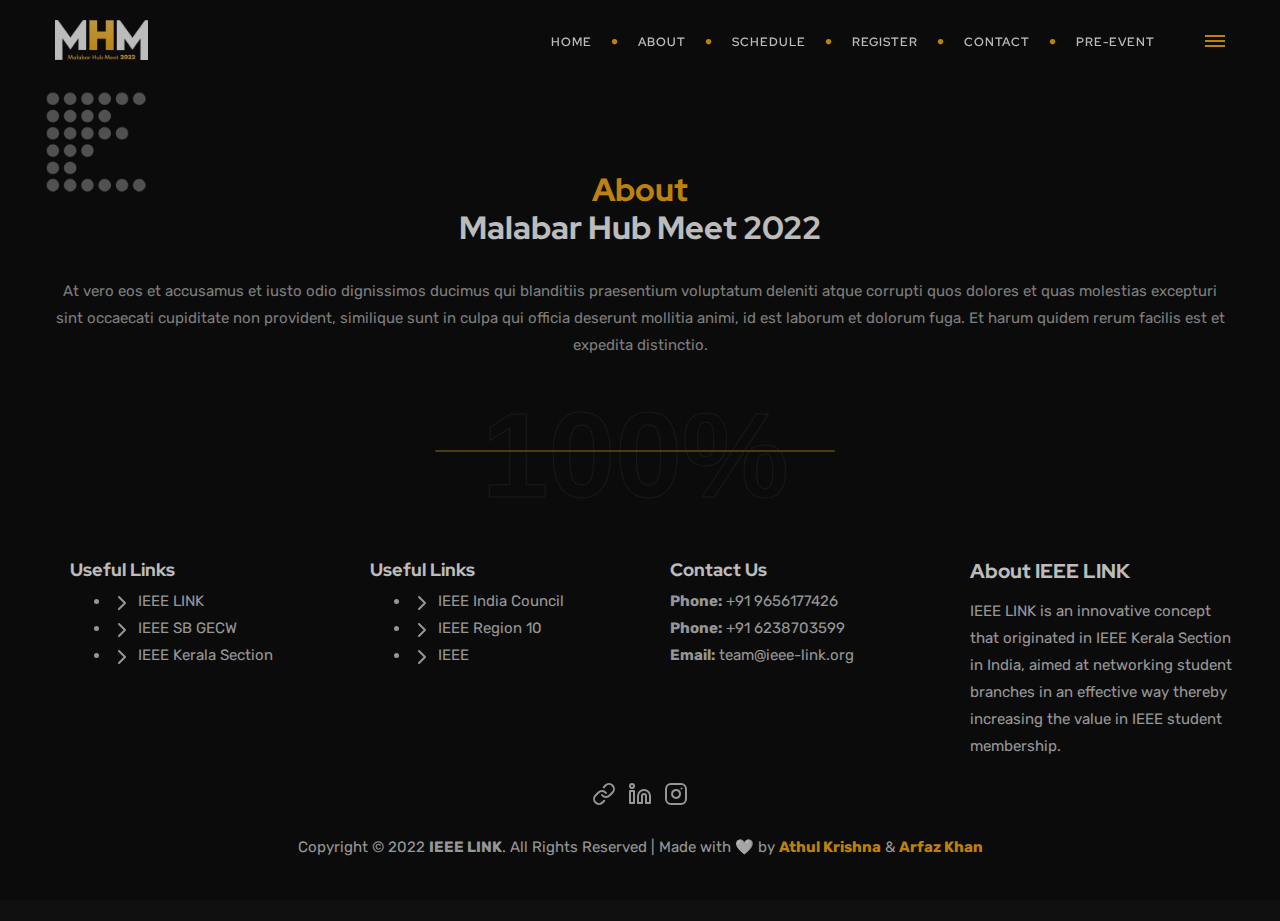
<file: Exhibiz HTML/About.html>
<!DOCTYPE html>
<html lang="en">

<head>
    <meta charset="utf-8">
    <title>About - Malabar Hub Meet 2022</title>
    <link rel="icon" type="image/x-icon" href="images-event/logo/16x16.png">
    
    <meta name="viewport" content="width=device-width, initial-scale=1.0">
    <meta name="description" content="">
    <meta name="keywords" content="">
    <meta name="author" content="">


    <!--[if lt IE 9]>
	<script src="js/html5shiv.js"></script>
	<![endif]-->


    <!-- CSS Files
    ================================================== -->
    <link rel="stylesheet" href="css/bootstrap.css" type="text/css">
    <link rel="stylesheet" href="css/jpreloader.css" type="text/css">
    <link rel="stylesheet" href="css/animate.css" type="text/css">
    <link rel="stylesheet" href="css/plugin.css" type="text/css">
    <link rel="stylesheet" href="css/owl.carousel.css" type="text/css">
    <link rel="stylesheet" href="css/owl.theme.css" type="text/css">
    <link rel="stylesheet" href="css/owl.transitions.css" type="text/css">
    <link rel="stylesheet" href="css/magnific-popup.css" type="text/css">
    <link rel="stylesheet" href="css/jquery.countdown.css" type="text/css">
    <link rel="stylesheet" href="css/style.css" type="text/css">
	<link rel="stylesheet" href="css/twentytwenty.css" type="text/css">

    <!-- custom background -->
    <link rel="stylesheet" href="css/bg.css" type="text/css">

    <!-- color scheme -->
	<link rel="stylesheet" href="css/colors/magenta.css" type="text/css" id="colors">
    <link rel="stylesheet" href="css/color.css" type="text/css">

    <!-- load fonts -->
    <link rel="stylesheet" href="fonts/font-awesome/css/font-awesome.css" type="text/css">
    <link rel="stylesheet" href="fonts/elegant_font/HTML_CSS/style.css" type="text/css">
    <link rel="stylesheet" href="fonts/et-line-font/style.css" type="text/css">

	<!-- custom font -->
	<link rel="stylesheet" href="css/font-style.css" type="text/css">
</head>

<body id="homepage">

    <div id="wrapper">

        <!-- header begin -->
        <header class="transparent">
            <div class="info">
                <div class="container">
                    <div class="row">
                        <div class="col-md-12">
                            <div class="column">Working Hours Monday - Friday <span class="id-color"><strong>08:00-16:00</strong></span></div>
                            <div class="column">Toll Free <span class="id-color"><strong>1800.899.900</strong></span></div>
                            <!-- social icons -->
                            <div class="column social">
                                <a href="#"><i class="fa fa-facebook"></i></a>
                                <a href="#"><i class="fa fa-twitter"></i></a>
                                <a href="#"><i class="fa fa-rss"></i></a>
                                <a href="#"><i class="fa fa-google-plus"></i></a>
                                <a href="#"><i class="fa fa-envelope-o"></i></a>
                            </div>
                            <!-- social icons close -->
                        </div>
                    </div>
                </div>
            </div>

            <div class="container">
                <div class="row">
                    <div class="col-md-12">
                        <!-- logo begin -->
                        <div id="logo">
                            <a href="index.html">
                                <img class="logo " src="images-event/logo/LOGO MHM.png" alt="">
                            </a>
                        </div>
                        <!-- logo close -->

                            <!-- small button begin -->
                            <span id="menu-btn"></span>
                            <!-- small button close -->

                            <div class="header-extra">
                                <div class="v-center">
                                    <span id="b-menu">
                                        <span></span>
                                        <span></span>
                                        <span></span>
                                    </span>
                                </div>
                            </div>

                            <!-- mainmenu begin -->
							<ul id="mainmenu" class="ms-2">
								<li><a href="index.html">Home<span></span></a></li>
								<li><a href="About.html">About<span></span></a></li>
								<!--li><a href="#section-speakers">Speakers<span></span></a></li-->
								<li><a href="Schedule.html">Schedule<span></span></a></li>
								<!--li><a href="#section-ticket">Ticket<span></span></a></li-->
								<li><a href="#section-ticket">Register<span></span></a></li>
                                <li><a href="Contact.html">Contact<span></span></a></li>
                                <li><a href="PreEvent.html">Pre-Event<span></span></a></li>

							</ul>
							<!-- mainmenu close -->

                            

                    </div>
                    

                </div>
            </div>
        </header>
        <!-- header close -->


        <!-- content begin -->
        <div id="content" class="no-bottom no-top">
				
			
			
			<section id="section-about" data-bgimage="url(images-event/bg/1.png) fixed no-repeat">
                <br><br><br>
				<!--div class="wm wm-border dark wow fadeInDown">About</div-->
                    <div class="container">
                        <div class="row align-items-center">
                            
                            <div class="col-lg-12 wow fadeInLeft" data-wow-delay="0s" style="text-align:center">
                                <h2 ><span class="id-color">About</span><br>Malabar Hub Meet 2022</h2>
                                <p>
                                    At vero eos et accusamus et iusto odio dignissimos ducimus qui blanditiis praesentium voluptatum deleniti atque corrupti quos dolores et quas molestias excepturi sint occaecati cupiditate non provident, similique sunt in culpa qui officia deserunt mollitia animi, id est laborum et dolorum fuga. Et harum quidem rerum facilis est et expedita distinctio.
                                </p>
								
								<div class="spacer10"></div>
								
								<!--a href="#section-speakers" class="btn-custom font-weight-bold text-white sm-mb-30 scroll-to">The Speakers</a-->
                            </div>
							
							<!--div class="col-lg-6 mb-sm-30 text-center wow fadeInRight">
                                <div class="de-images"><br><br>
									<img class="di-small wow fadeIn" src="images-event/misc/2.jpg" alt="" />
									<img class="di-small-2" src="images-event/misc/3.jpg" alt="" />
									<img class="img-fluid wow fadeInRight" data-wow-delay=".25s" src="images-event/misc/1.jpg" alt="" />
								</div>
                            </div-->

                        </div>
                    </div>
                </section>
				
				


            <!-- footer begin -->
            <footer class="style-2">
                <div class="container">
                    <div class="footer-top">
                <div class="container">
                    <div class="row">
        
                        <div class="col-lg-3 col-md-6 footer-links">
                            <h4>Useful Links</h4>
                            <ul>
                                <li>
                                    <svg xmlns="http://www.w3.org/2000/svg" width="24" height="24" viewBox="0 0 24 24" fill="none" stroke="currentColor" stroke-width="2" stroke-linecap="round" stroke-linejoin="round" class="feather feather-chevron-right ico"><polyline points="9 18 15 12 9 6"></polyline></svg>
                                    <a href="https://ieee-link.org/">IEEE LINK</a>
                                </li>
                                <li>
                                    <svg xmlns="http://www.w3.org/2000/svg" width="24" height="24" viewBox="0 0 24 24" fill="none" stroke="currentColor" stroke-width="2" stroke-linecap="round" stroke-linejoin="round" class="feather feather-chevron-right ico"><polyline points="9 18 15 12 9 6"></polyline></svg>
                                    <a href="https://edu.ieee.org/in-gecw/">IEEE SB GECW</a>
                                </li>
                                <li>
                                    <svg xmlns="http://www.w3.org/2000/svg" width="24" height="24" viewBox="0 0 24 24" fill="none" stroke="currentColor" stroke-width="2" stroke-linecap="round" stroke-linejoin="round" class="feather feather-chevron-right ico"><polyline points="9 18 15 12 9 6"></polyline></svg>
                                    <a href="https://ieeekerala.org/">IEEE Kerala Section</a>
                                </li>
                            </ul>
                        </div>
        
                        <div class="col-lg-3 col-md-6 footer-links">
                            <h4>Useful Links</h4>
                            <ul>
                                
                                <li>
                                    <svg xmlns="http://www.w3.org/2000/svg" width="24" height="24" viewBox="0 0 24 24" fill="none" stroke="currentColor" stroke-width="2" stroke-linecap="round" stroke-linejoin="round" class="feather feather-chevron-right ico"><polyline points="9 18 15 12 9 6"></polyline></svg>
                                    <a href="https://site.ieee.org/indiacouncil/">IEEE India Council</a>
                                </li>
                                <li>
                                    <svg xmlns="http://www.w3.org/2000/svg" width="24" height="24" viewBox="0 0 24 24" fill="none" stroke="currentColor" stroke-width="2" stroke-linecap="round" stroke-linejoin="round" class="feather feather-chevron-right ico"><polyline points="9 18 15 12 9 6"></polyline></svg>
                                    <a href="https://www.ieeer10.org/">IEEE Region 10</a>
                                </li>
                                <li>
                                    <svg xmlns="http://www.w3.org/2000/svg" width="24" height="24" viewBox="0 0 24 24" fill="none" stroke="currentColor" stroke-width="2" stroke-linecap="round" stroke-linejoin="round" class="feather feather-chevron-right ico"><polyline points="9 18 15 12 9 6"></polyline></svg>
                                    <a href="https://www.ieee.org/">IEEE</a>
                                </li>
                            </ul>
                        </div>
        
                        <div class="col-lg-3 col-md-6 footer-contact">
                            <h4>Contact Us</h4>
                            <p>
                                <strong>Phone:</strong>
                                +91 9656177426<br>
                                <strong>Phone:</strong>
                                +91 6238703599<br>
                                <strong>Email:</strong>
                                team@ieee-link.org<br>
                            </p>
                        </div> 
        
                        <div class="col-lg-3 col-md-6 md-mt-4 footer-info">
                            <h3>About IEEE LINK</h3>
                            <p>IEEE LINK is an innovative concept that originated in IEEE Kerala Section in India, aimed at
                                networking student branches in an effective way thereby increasing the value in IEEE student
                                membership.</p>
                            
                        </div>             
        
                    </div>
                </div>
            </div>
                    </div>	
                    <div class="container">
                <div class="credits row flex-column-reverse flex-md-row">
                        <div class="social-icons col-md-12 text-center">
                        <a href="https://ieee-link.org/" target="_blank" class="link"><svg xmlns="http://www.w3.org/2000/svg" width="24" height="24" viewBox="0 0 24 24" fill="none" stroke="currentColor" stroke-width="2" stroke-linecap="round" stroke-linejoin="round" class="feather feather-link ico"><path d="M10 13a5 5 0 0 0 7.54.54l3-3a5 5 0 0 0-7.07-7.07l-1.72 1.71"></path><path d="M14 11a5 5 0 0 0-7.54-.54l-3 3a5 5 0 0 0 7.07 7.07l1.71-1.71"></path></svg> &nbsp;</a>
                        <a href="https://www.linkedin.com/company/ieeelink/" target="_blank" class="linkedin"><svg xmlns="http://www.w3.org/2000/svg" width="24" height="24" viewBox="0 0 24 24" fill="none" stroke="currentColor" stroke-width="2" stroke-linecap="round" stroke-linejoin="round" class="feather feather-linkedin ico"><path d="M16 8a6 6 0 0 1 6 6v7h-4v-7a2 2 0 0 0-2-2 2 2 0 0 0-2 2v7h-4v-7a6 6 0 0 1 6-6z"></path><rect x="2" y="9" width="4" height="12"></rect><circle cx="4" cy="4" r="2"></circle></svg> &nbsp;</a>
                        <a href="https://www.instagram.com/ieeelink/" target="_blank" class="instagram"><svg xmlns="http://www.w3.org/2000/svg" width="24" height="24" viewBox="0 0 24 24" fill="none" stroke="currentColor" stroke-width="2" stroke-linecap="round" stroke-linejoin="round" class="feather feather-instagram ico"><rect x="2" y="2" width="20" height="20" rx="5" ry="5"></rect><path d="M16 11.37A4 4 0 1 1 12.63 8 4 4 0 0 1 16 11.37z"></path><line x1="17.5" y1="6.5" x2="17.51" y2="6.5"></line></svg></a></div></div>
                   <div class="col-md-12"><br>

                       <div class="copyright" align="center">
                            Copyright © 2022 <strong><span>IEEE LINK</span></strong>. All Rights Reserved |  Made with 🤍 by
                            <a href="https://linkedin.com/in/arfazkhan/" target="_blank"><span class="id-color"><strong>Athul Krishna</strong></span></a> & <a href="https://linkedin.com/in/arfazkhan/" target="_blank"><span class="id-color"><strong>Arfaz Khan</strong></span></a>
                      
                              
                       
                       
              
                    </div>
                       </div>
                
            </div>
            
    
    
                <a  href="#" id="back-to-top" class="custom-1"></a>
            </footer>
        <!-- footer close -->
        </div>
    </div>

    
    <div id="de-extra-wrap" class="de_light">
        <span id="b-menu-close">
            <span></span>
            <span></span>
        </span>
        <div class="de-extra-content">
            <h3>Information</h3>
            <p>
                Sed ut perspiciatis unde omnis iste natus error sit voluptatem accusantium doloremque laudantium, totam rem aperiam, eaque ipsa quae ab illo inventore veritatis et quasi architecto beatae vitae dicta sunt explicabo.
            </p>

            <div class="spacer10"></div>
            
            <div class="p-4 border">
                <div class="text-center">
                    <h1>485 of 1000</h1>
                   <p>Seats available</p>
                    <a href="#section-ticket" class="btn-custom btn-fullwidth text-white scroll-to">Get Your Ticket</a>
                </div>
            </div>

            <div class="spacer-single"></div>

            <h3>Where &amp; When?</h3>
            <div class="h6 padding10 pt0 pb0"><i class="i_h3 fa fa-calendar-check-o id-color"></i>March 20th to 25th</div>
            <div class="h6 padding10 pt0 pb0"><i class="i_h3 fa fa-map-marker id-color"></i>Palo Alto, California</div>
            <div class="h6 padding10 pt0 pb0"><i class="i_h3 fa fa-phone id-color"></i>1 200 300 9000</div>
            <div class="h6 padding10 pt0 pb0"><i class="i_h3 fa fa-envelope-o id-color"></i>info@exhibiztheme.com</div>
        </div>
    </div>
    <div id="de-overlay"></div>

    <!-- Javascript Files
    ================================================== -->
    <script src="js/jquery.min.js"></script>
    <script src="js/jpreLoader.js"></script>
    <script src="js/bootstrap.min.js"></script>
    <script src="js/jquery.isotope.min.js"></script>
    <script src="js/easing.js"></script>
    <script src="js/jquery.flexslider-min.js"></script>
    <script src="js/jquery.scrollto.js"></script>
    <script src="js/owl.carousel.js"></script>
    <script src="js/jquery.countTo.js"></script>
    <script src="js/video.resize.js"></script>
    <script src="js/validation.js"></script>
    <script src="js/wow.min.js"></script>
    <script src="js/jquery.magnific-popup.min.js"></script>
    <script src="js/jquery.stellar.min.js"></script>
	<script src="js/enquire.min.js"></script>	
    <script src="js/designesia.js"></script>	
	<script src="js/jquery.event.move.js"></script>
	<script src="js/jquery.plugin.js"></script>
    <script src="js/jquery.countdown.js"></script>
    <script src="js/countdown-custom.js"></script>
    <script src="js/jquery.twentytwenty.js"></script>	

    
	
	<script>
    $(window).on("load", function(){
      $(".twentytwenty-container[data-orientation!='vertical']").twentytwenty({default_offset_pct: 0.7});
      $(".twentytwenty-container[data-orientation='vertical']").twentytwenty({default_offset_pct: 0.3, orientation: 'vertical'});
    });
    </script>


</body>

</html>
</file>
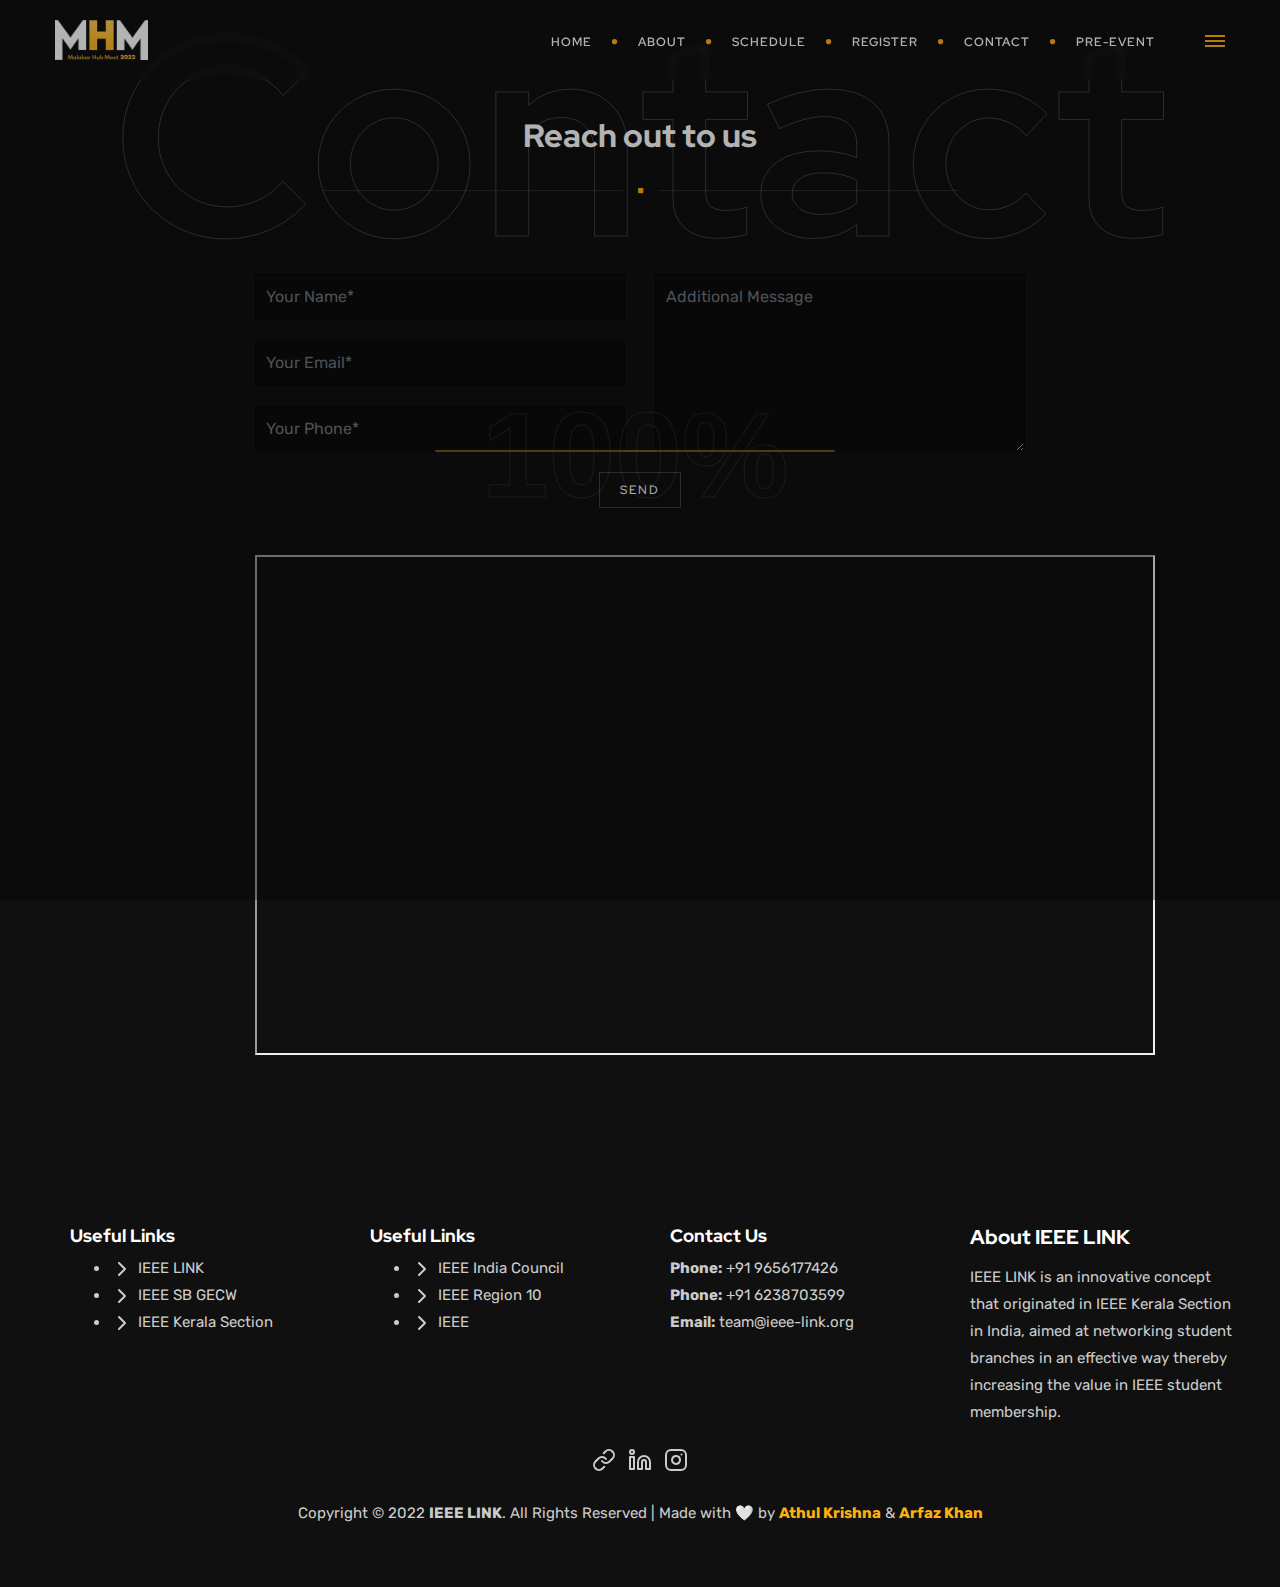
<file: Exhibiz HTML/Contact.html>
<!DOCTYPE html>
<html lang="en">

<head>
    <meta charset="utf-8">
    <title>About - Malabar Hub Meet 2022</title>
    <link rel="icon" type="image/x-icon" href="images-event/logo/16x16.png">
    
    <meta name="viewport" content="width=device-width, initial-scale=1.0">
    <meta name="description" content="">
    <meta name="keywords" content="">
    <meta name="author" content="">


    <!--[if lt IE 9]>
	<script src="js/html5shiv.js"></script>
	<![endif]-->


    <!-- CSS Files
    ================================================== -->
    <link rel="stylesheet" href="css/bootstrap.css" type="text/css">
    <link rel="stylesheet" href="css/jpreloader.css" type="text/css">
    <link rel="stylesheet" href="css/animate.css" type="text/css">
    <link rel="stylesheet" href="css/plugin.css" type="text/css">
    <link rel="stylesheet" href="css/owl.carousel.css" type="text/css">
    <link rel="stylesheet" href="css/owl.theme.css" type="text/css">
    <link rel="stylesheet" href="css/owl.transitions.css" type="text/css">
    <link rel="stylesheet" href="css/magnific-popup.css" type="text/css">
    <link rel="stylesheet" href="css/jquery.countdown.css" type="text/css">
    <link rel="stylesheet" href="css/style.css" type="text/css">
	<link rel="stylesheet" href="css/twentytwenty.css" type="text/css">

    <!-- custom background -->
    <link rel="stylesheet" href="css/bg.css" type="text/css">

    <!-- color scheme -->
	<link rel="stylesheet" href="css/colors/magenta.css" type="text/css" id="colors">
    <link rel="stylesheet" href="css/color.css" type="text/css">

    <!-- load fonts -->
    <link rel="stylesheet" href="fonts/font-awesome/css/font-awesome.css" type="text/css">
    <link rel="stylesheet" href="fonts/elegant_font/HTML_CSS/style.css" type="text/css">
    <link rel="stylesheet" href="fonts/et-line-font/style.css" type="text/css">

	<!-- custom font -->
	<link rel="stylesheet" href="css/font-style.css" type="text/css">
</head>

<body id="homepage">

    <div id="wrapper">

        <!-- header begin -->
        <header class="transparent">
            <div class="info">
                <div class="container">
                    <div class="row">
                        <div class="col-md-12">
                            <div class="column">Working Hours Monday - Friday <span class="id-color"><strong>08:00-16:00</strong></span></div>
                            <div class="column">Toll Free <span class="id-color"><strong>1800.899.900</strong></span></div>
                            <!-- social icons -->
                            <div class="column social">
                                <a href="#"><i class="fa fa-facebook"></i></a>
                                <a href="#"><i class="fa fa-twitter"></i></a>
                                <a href="#"><i class="fa fa-rss"></i></a>
                                <a href="#"><i class="fa fa-google-plus"></i></a>
                                <a href="#"><i class="fa fa-envelope-o"></i></a>
                            </div>
                            <!-- social icons close -->
                        </div>
                    </div>
                </div>
            </div>

            <div class="container">
                <div class="row">
                    <div class="col-md-12">
                        <!-- logo begin -->
                        <div id="logo">
                            <a href="index.html">
                                <img class="logo " src="images-event/logo/LOGO MHM.png" alt="">
                            </a>
                        </div>
                        <!-- logo close -->

                            <!-- small button begin -->
                            <span id="menu-btn"></span>
                            <!-- small button close -->

                            <div class="header-extra">
                                <div class="v-center">
                                    <span id="b-menu">
                                        <span></span>
                                        <span></span>
                                        <span></span>
                                    </span>
                                </div>
                            </div>

                            <!-- mainmenu begin -->
							<ul id="mainmenu" class="ms-2">
								<li><a href="index.html">Home<span></span></a></li>
								<li><a href="About.html">About<span></span></a></li>
								<!--li><a href="#section-speakers">Speakers<span></span></a></li-->
								<li><a href="Schedule.html">Schedule<span></span></a></li>
								<!--li><a href="#section-ticket">Ticket<span></span></a></li-->
								<li><a href="#section-ticket">Register<span></span></a></li>
                                <li><a href="Contact.html">Contact<span></span></a></li>
                                <li><a href="PreEvent.html">Pre-Event<span></span></a></li>

							</ul>
							<!-- mainmenu close -->

                            

                    </div>
                    

                </div>
            </div>
        </header>
        <!-- header close -->


        <!-- content begin -->
      	<!-- section begin -->
          <section id="section-register">
            <div class="wm wm-border dark wow fadeInDown">Contact</div>
            <div class="container">
                <div class="row">
                    <div class="col-md-6 offset-md-3 text-center wow fadeInUp">
                        <h1>Reach out to us</h1>
                        <div class="separator"><span><i class="fa fa-square"></i></span></div>
                        <div class="spacer-single"></div>
                    </div>

                    <div class="col-md-8 offset-md-2 wow fadeInUp">
                        <form name="contactForm" id='contact_form' method="post" action='email.php'>
                            <div class="row">
                                <div class="col-md-6">
                                    <div id='name_error' class='error'>Please enter your name.</div>
                                    <div>
                                        <input type='text' name='name' id='name' class="form-control" placeholder="Your Name*">
                                    </div>

                                    <div id='email_error' class='error'>Please enter your valid E-mail ID.</div>
                                    <div>
                                        <input type='text' name='email' id='email' class="form-control" placeholder="Your Email*">
                                    </div>

                                    <div id='phone_error' class='error'>Please enter your phone number.</div>
                                    <div>
                                        <input type='text' name='phone' id='phone' class="form-control" placeholder="Your Phone*">
                                    </div>
                                </div>
                                <div class="col-md-6">
                                    <div id='message_error' class='error'>Please enter your message.</div>
                                    <div>
                                        <textarea name='message' id='message' class="form-control" placeholder="Additional Message"></textarea>
                                    </div>
                                </div>

                                <div class="col-md-12 text-center">
                                    <p id='submit'>
                                        <input type='submit' id='send_message' value='Send' class="btn btn-line">
                                    </p>
                                    <div id='mail_success' class='success'>Your message has been sent successfully.</div>
                                    <div id='mail_fail' class='error'>Sorry, error occured this time sending your message.</div>
                                </div>
                            </div>
                        </form>
                        <br>
                        <div class="mapouter"><div class="gmap_canvas"><iframe width="900" height="500" id="gmap_canvas" src="https://maps.google.com/maps?q=gec%20wayanad&t=&z=13&ie=UTF8&iwloc=&output=embed" frameborder="40" scrolling="no" marginheight="0" marginwidth="0" ></iframe><a href="https://www.whatismyip-address.com/divi-discount/"></a><br><style>.mapouter{position:relative;text-align:right;height:500px;width:900px;}</style><a href="https://www.embedgooglemap.net">google map html</a><style>.gmap_canvas {overflow:hidden;background:none!important;height:500px;width:900px;}</style></div></div>  

                    </div>

                  </div>
            </div>

        </section>
        <!-- section close -->
    </div>

     <!-- footer begin -->
     <footer class="style-2">
        <div class="container">
            <div class="footer-top">
        <div class="container">
            <div class="row">

                <div class="col-lg-3 col-md-6 footer-links">
                    <h4>Useful Links</h4>
                    <ul>
                        <li>
                            <svg xmlns="http://www.w3.org/2000/svg" width="24" height="24" viewBox="0 0 24 24" fill="none" stroke="currentColor" stroke-width="2" stroke-linecap="round" stroke-linejoin="round" class="feather feather-chevron-right ico"><polyline points="9 18 15 12 9 6"></polyline></svg>
                            <a href="https://ieee-link.org/">IEEE LINK</a>
                        </li>
                        <li>
                            <svg xmlns="http://www.w3.org/2000/svg" width="24" height="24" viewBox="0 0 24 24" fill="none" stroke="currentColor" stroke-width="2" stroke-linecap="round" stroke-linejoin="round" class="feather feather-chevron-right ico"><polyline points="9 18 15 12 9 6"></polyline></svg>
                            <a href="https://edu.ieee.org/in-gecw/">IEEE SB GECW</a>
                        </li>
                        <li>
                            <svg xmlns="http://www.w3.org/2000/svg" width="24" height="24" viewBox="0 0 24 24" fill="none" stroke="currentColor" stroke-width="2" stroke-linecap="round" stroke-linejoin="round" class="feather feather-chevron-right ico"><polyline points="9 18 15 12 9 6"></polyline></svg>
                            <a href="https://ieeekerala.org/">IEEE Kerala Section</a>
                        </li>
                    </ul>
                </div>

                <div class="col-lg-3 col-md-6 footer-links">
                    <h4>Useful Links</h4>
                    <ul>
                        
                        <li>
                            <svg xmlns="http://www.w3.org/2000/svg" width="24" height="24" viewBox="0 0 24 24" fill="none" stroke="currentColor" stroke-width="2" stroke-linecap="round" stroke-linejoin="round" class="feather feather-chevron-right ico"><polyline points="9 18 15 12 9 6"></polyline></svg>
                            <a href="https://site.ieee.org/indiacouncil/">IEEE India Council</a>
                        </li>
                        <li>
                            <svg xmlns="http://www.w3.org/2000/svg" width="24" height="24" viewBox="0 0 24 24" fill="none" stroke="currentColor" stroke-width="2" stroke-linecap="round" stroke-linejoin="round" class="feather feather-chevron-right ico"><polyline points="9 18 15 12 9 6"></polyline></svg>
                            <a href="https://www.ieeer10.org/">IEEE Region 10</a>
                        </li>
                        <li>
                            <svg xmlns="http://www.w3.org/2000/svg" width="24" height="24" viewBox="0 0 24 24" fill="none" stroke="currentColor" stroke-width="2" stroke-linecap="round" stroke-linejoin="round" class="feather feather-chevron-right ico"><polyline points="9 18 15 12 9 6"></polyline></svg>
                            <a href="https://www.ieee.org/">IEEE</a>
                        </li>
                    </ul>
                </div>

                <div class="col-lg-3 col-md-6 footer-contact">
                    <h4>Contact Us</h4>
                    <p>
                        <strong>Phone:</strong>
                        +91 9656177426<br>
                        <strong>Phone:</strong>
                        +91 6238703599<br>
                        <strong>Email:</strong>
                        team@ieee-link.org<br>
                    </p>
                </div> 

                <div class="col-lg-3 col-md-6 md-mt-4 footer-info">
                    <h3>About IEEE LINK</h3>
                    <p>IEEE LINK is an innovative concept that originated in IEEE Kerala Section in India, aimed at
                        networking student branches in an effective way thereby increasing the value in IEEE student
                        membership.</p>
                    
                </div>             

            </div>
        </div>
    </div>
            </div>	
            <div class="container">
        <div class="credits row flex-column-reverse flex-md-row">
                <div class="social-icons col-md-12 text-center">
                <a href="https://ieee-link.org/" target="_blank" class="link"><svg xmlns="http://www.w3.org/2000/svg" width="24" height="24" viewBox="0 0 24 24" fill="none" stroke="currentColor" stroke-width="2" stroke-linecap="round" stroke-linejoin="round" class="feather feather-link ico"><path d="M10 13a5 5 0 0 0 7.54.54l3-3a5 5 0 0 0-7.07-7.07l-1.72 1.71"></path><path d="M14 11a5 5 0 0 0-7.54-.54l-3 3a5 5 0 0 0 7.07 7.07l1.71-1.71"></path></svg> &nbsp;</a>
                <a href="https://www.linkedin.com/company/ieeelink/" target="_blank" class="linkedin"><svg xmlns="http://www.w3.org/2000/svg" width="24" height="24" viewBox="0 0 24 24" fill="none" stroke="currentColor" stroke-width="2" stroke-linecap="round" stroke-linejoin="round" class="feather feather-linkedin ico"><path d="M16 8a6 6 0 0 1 6 6v7h-4v-7a2 2 0 0 0-2-2 2 2 0 0 0-2 2v7h-4v-7a6 6 0 0 1 6-6z"></path><rect x="2" y="9" width="4" height="12"></rect><circle cx="4" cy="4" r="2"></circle></svg> &nbsp;</a>
                <a href="https://www.instagram.com/ieeelink/" target="_blank" class="instagram"><svg xmlns="http://www.w3.org/2000/svg" width="24" height="24" viewBox="0 0 24 24" fill="none" stroke="currentColor" stroke-width="2" stroke-linecap="round" stroke-linejoin="round" class="feather feather-instagram ico"><rect x="2" y="2" width="20" height="20" rx="5" ry="5"></rect><path d="M16 11.37A4 4 0 1 1 12.63 8 4 4 0 0 1 16 11.37z"></path><line x1="17.5" y1="6.5" x2="17.51" y2="6.5"></line></svg></a></div></div>
           <div class="col-md-12"><br>

               <div class="copyright" align="center">
                    Copyright © 2022 <strong><span>IEEE LINK</span></strong>. All Rights Reserved |  Made with 🤍 by
                    <a href="https://linkedin.com/in/arfazkhan/" target="_blank"><span class="id-color"><strong>Athul Krishna</strong></span></a> & <a href="https://linkedin.com/in/arfazkhan/" target="_blank"><span class="id-color"><strong>Arfaz Khan</strong></span></a>
              
                      
               
               
      
            </div>
               </div>
        
    </div>
    


        <a  href="#" id="back-to-top" class="custom-1"></a>
    </footer>
<!-- footer close -->

    <div id="de-extra-wrap" class="de_light">
        <span id="b-menu-close">
            <span></span>
            <span></span>
        </span>
        <div class="de-extra-content">
            <h3>Information</h3>
            <p>
                Sed ut perspiciatis unde omnis iste natus error sit voluptatem accusantium doloremque laudantium, totam rem aperiam, eaque ipsa quae ab illo inventore veritatis et quasi architecto beatae vitae dicta sunt explicabo.
            </p>

            <div class="spacer10"></div>
            
            <div class="p-4 border">
                <div class="text-center">
                    <h1>485 of 1000</h1>
                   <p>Seats available</p>
                    <a href="#section-ticket" class="btn-custom btn-fullwidth text-white scroll-to">Get Your Ticket</a>
                </div>
            </div>

            <div class="spacer-single"></div>

            <h3>Where &amp; When?</h3>
            <div class="h6 padding10 pt0 pb0"><i class="i_h3 fa fa-calendar-check-o id-color"></i>March 20th to 25th</div>
            <div class="h6 padding10 pt0 pb0"><i class="i_h3 fa fa-map-marker id-color"></i>Palo Alto, California</div>
            <div class="h6 padding10 pt0 pb0"><i class="i_h3 fa fa-phone id-color"></i>1 200 300 9000</div>
            <div class="h6 padding10 pt0 pb0"><i class="i_h3 fa fa-envelope-o id-color"></i>info@exhibiztheme.com</div>
        </div>
    </div>
    <div id="de-overlay"></div>

    <!-- Javascript Files
    ================================================== -->
    <script src="js/jquery.min.js"></script>
    <script src="js/jpreLoader.js"></script>
    <script src="js/bootstrap.min.js"></script>
    <script src="js/jquery.isotope.min.js"></script>
    <script src="js/easing.js"></script>
    <script src="js/jquery.flexslider-min.js"></script>
    <script src="js/jquery.scrollto.js"></script>
    <script src="js/owl.carousel.js"></script>
    <script src="js/jquery.countTo.js"></script>
    <script src="js/video.resize.js"></script>
    <script src="js/validation.js"></script>
    <script src="js/wow.min.js"></script>
    <script src="js/jquery.magnific-popup.min.js"></script>
    <script src="js/jquery.stellar.min.js"></script>
	<script src="js/enquire.min.js"></script>	
    <script src="js/designesia.js"></script>	
	<script src="js/jquery.event.move.js"></script>
	<script src="js/jquery.plugin.js"></script>
    <script src="js/jquery.countdown.js"></script>
    <script src="js/countdown-custom.js"></script>
    <script src="js/jquery.twentytwenty.js"></script>	

    
	
	<script>
    $(window).on("load", function(){
      $(".twentytwenty-container[data-orientation!='vertical']").twentytwenty({default_offset_pct: 0.7});
      $(".twentytwenty-container[data-orientation='vertical']").twentytwenty({default_offset_pct: 0.3, orientation: 'vertical'});
    });
    </script>


</body>

</html>
</file>
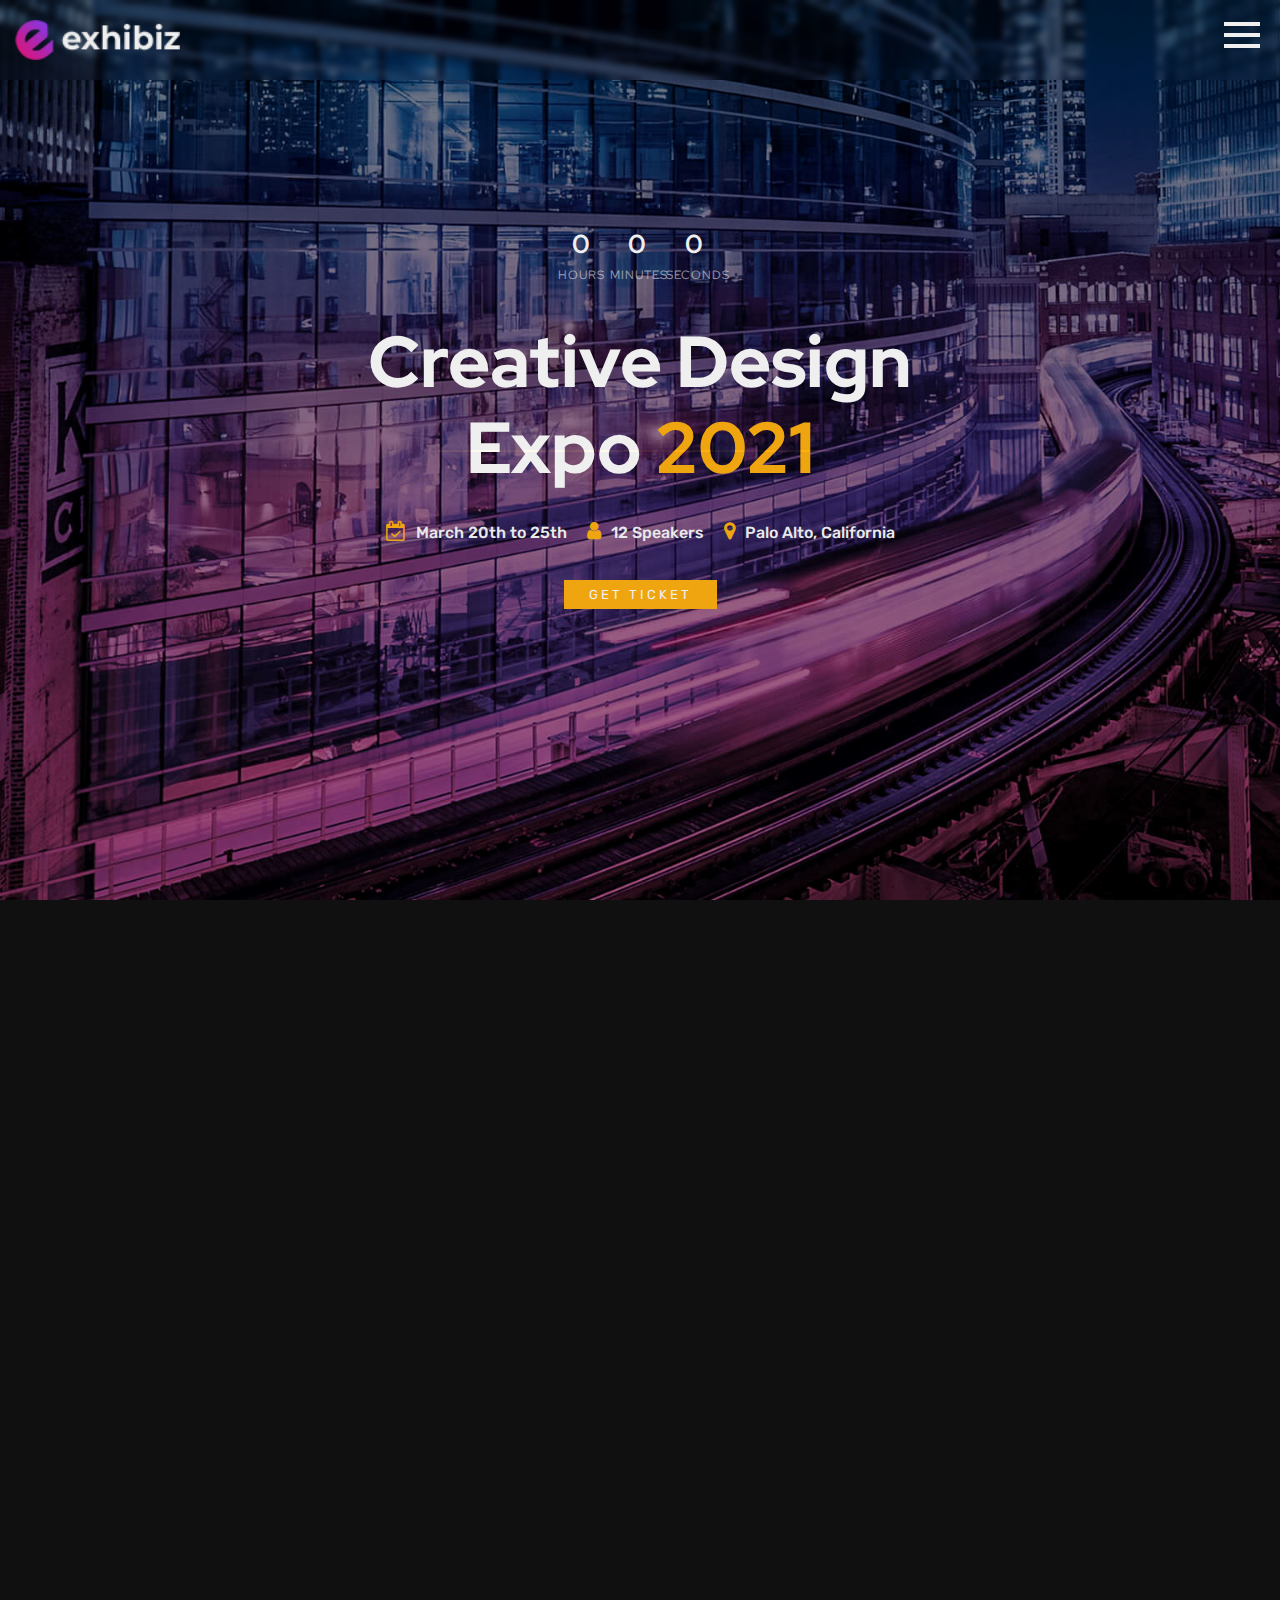
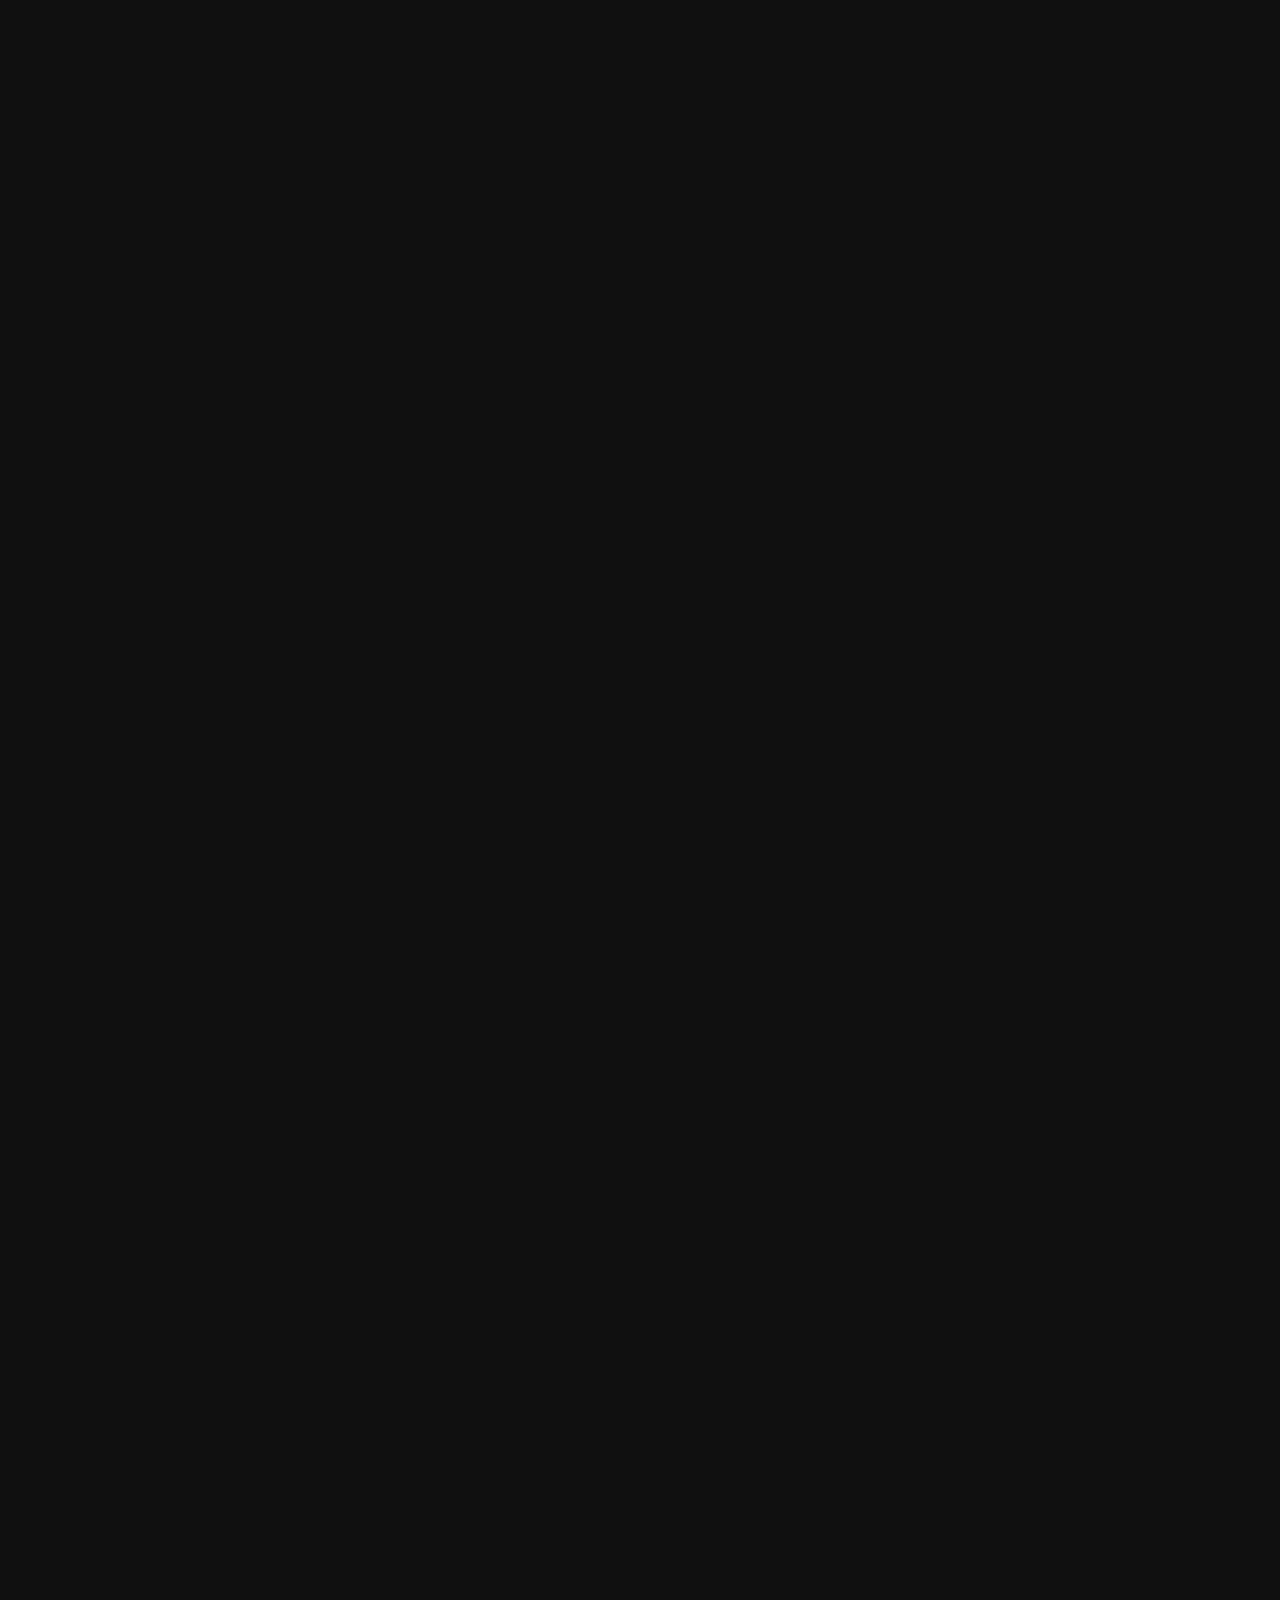
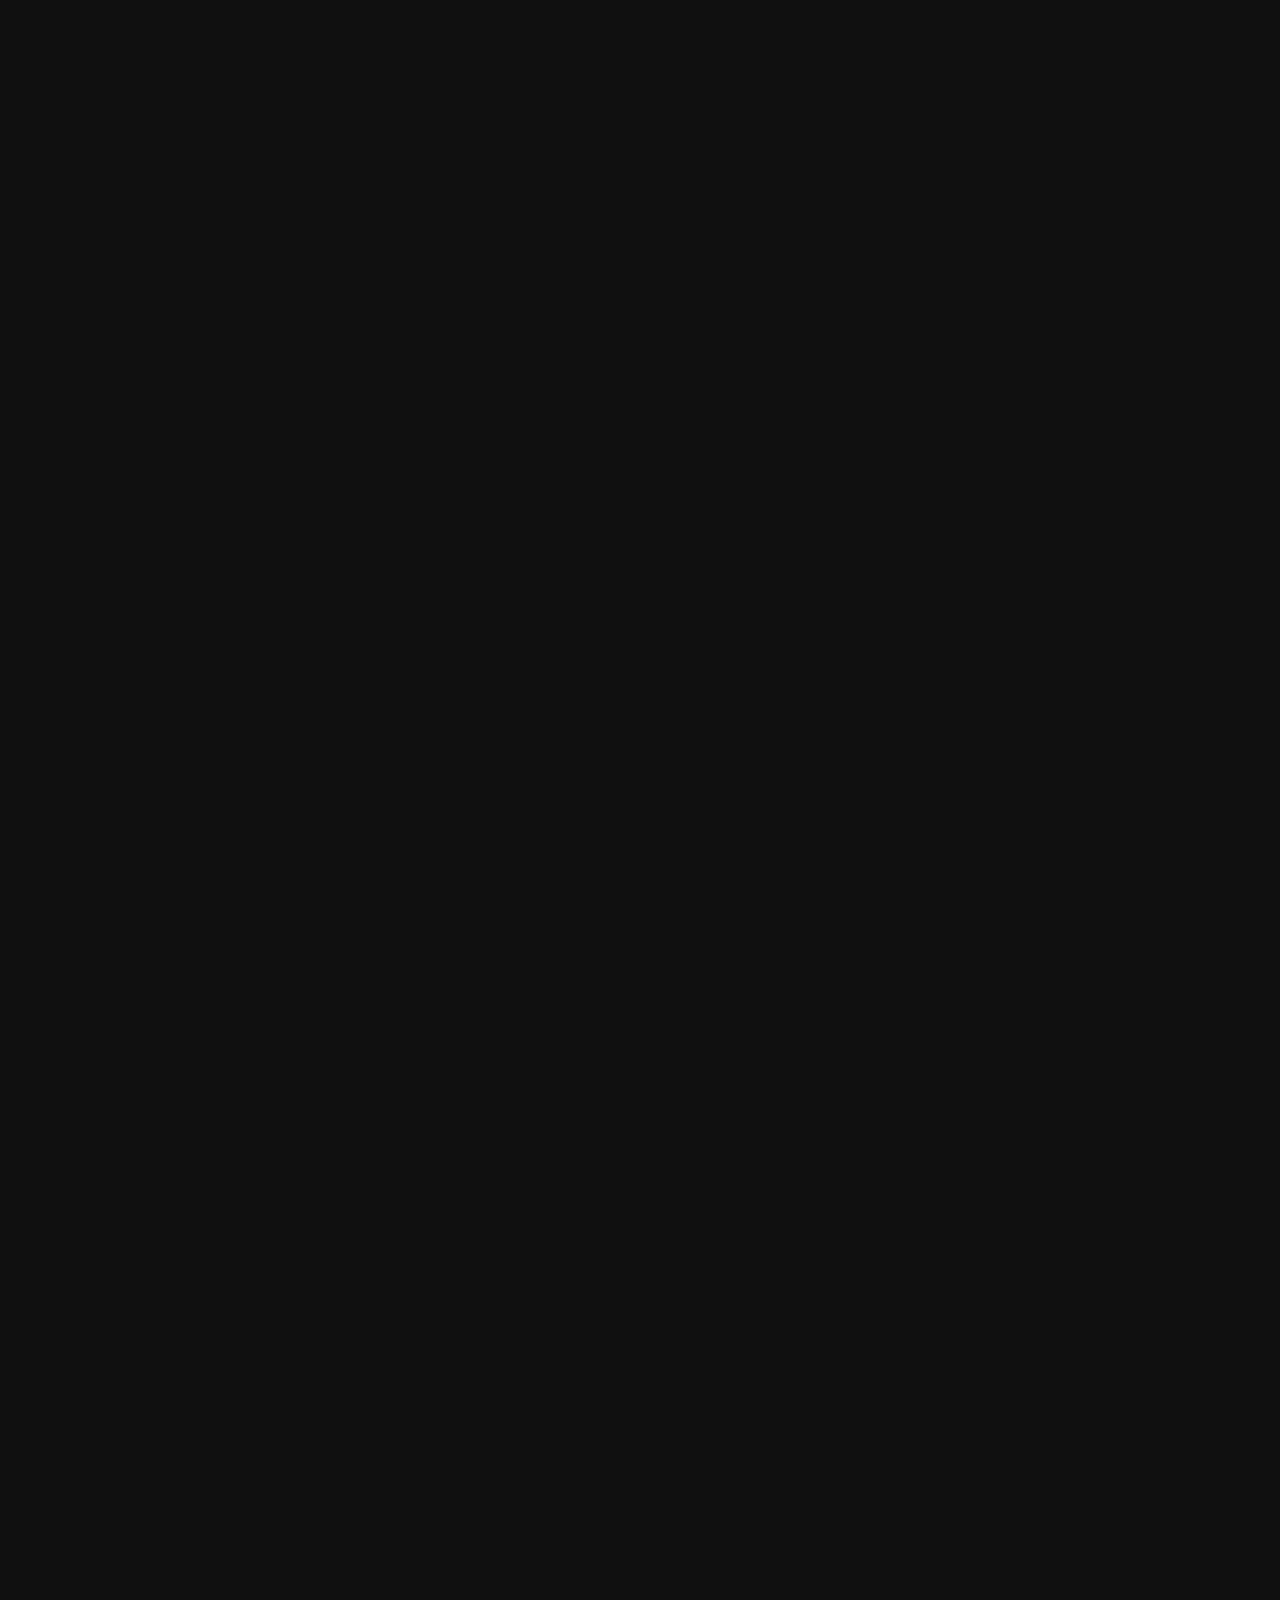
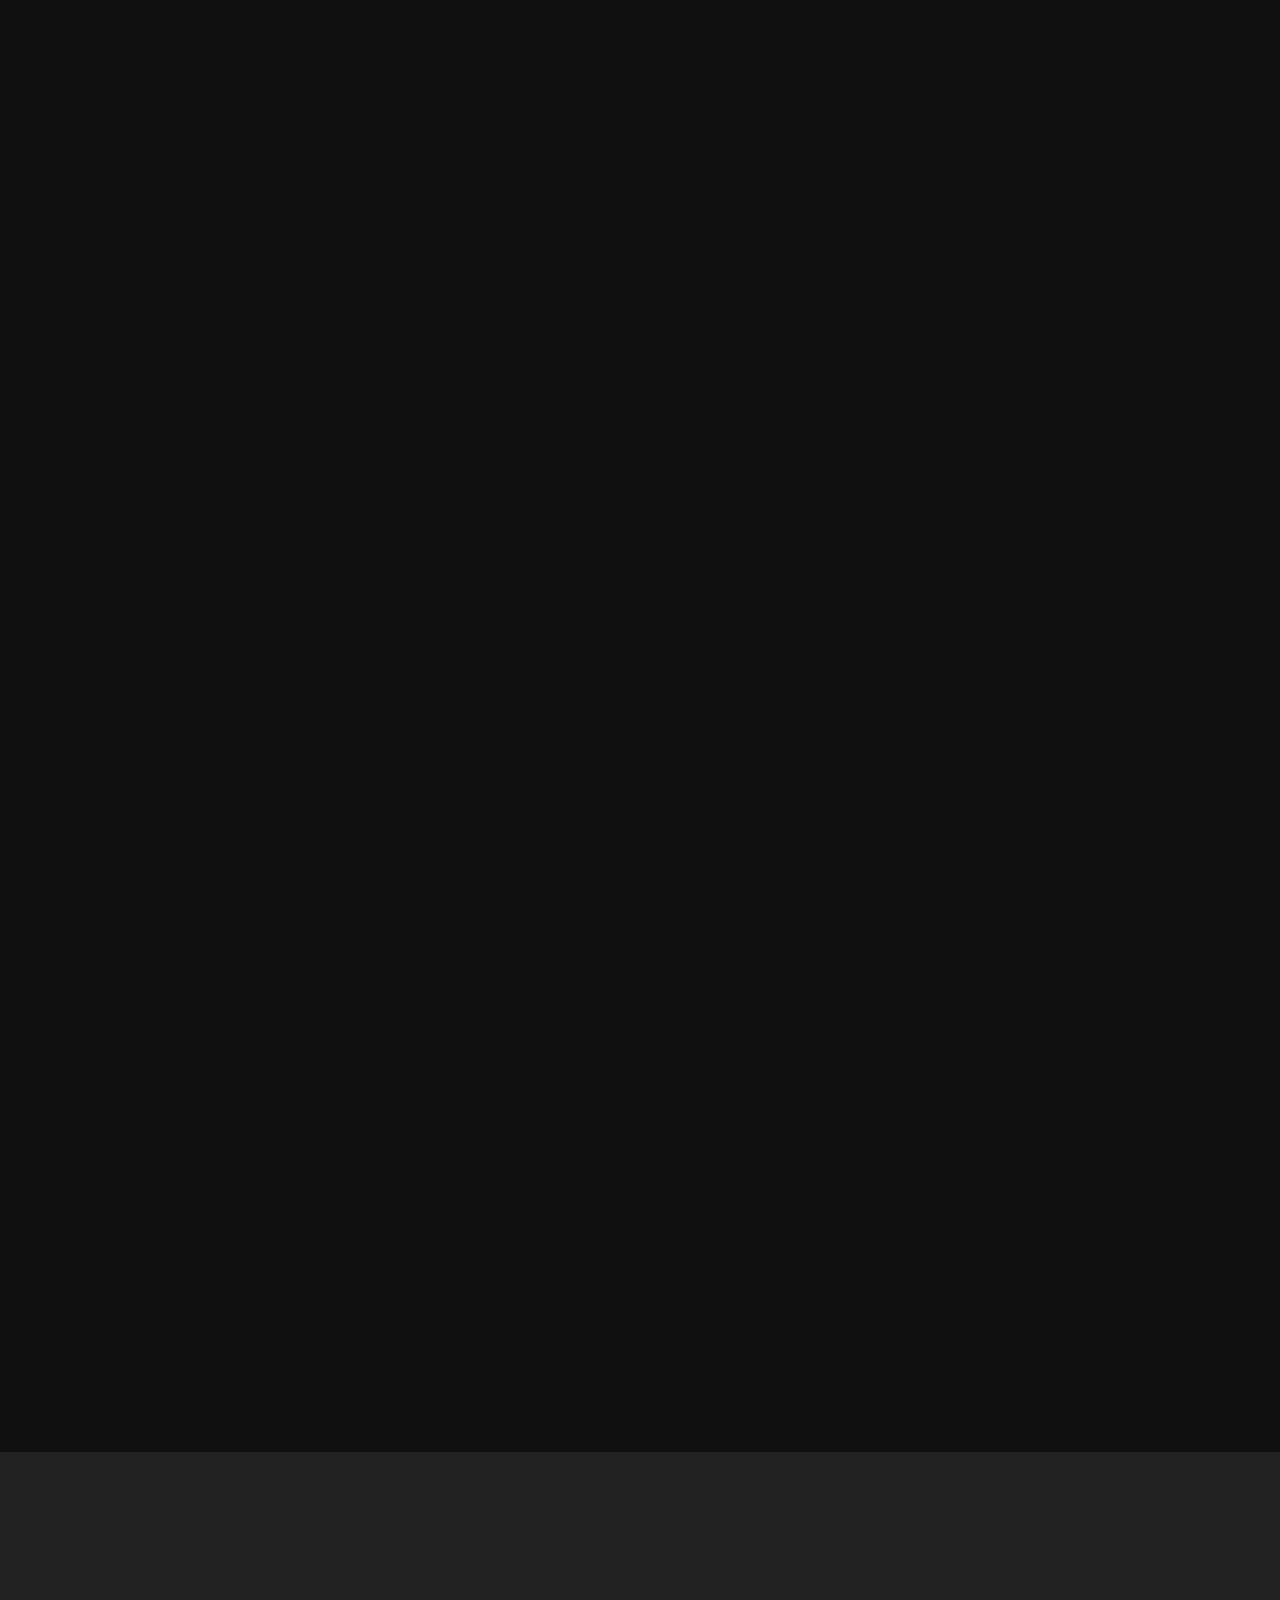
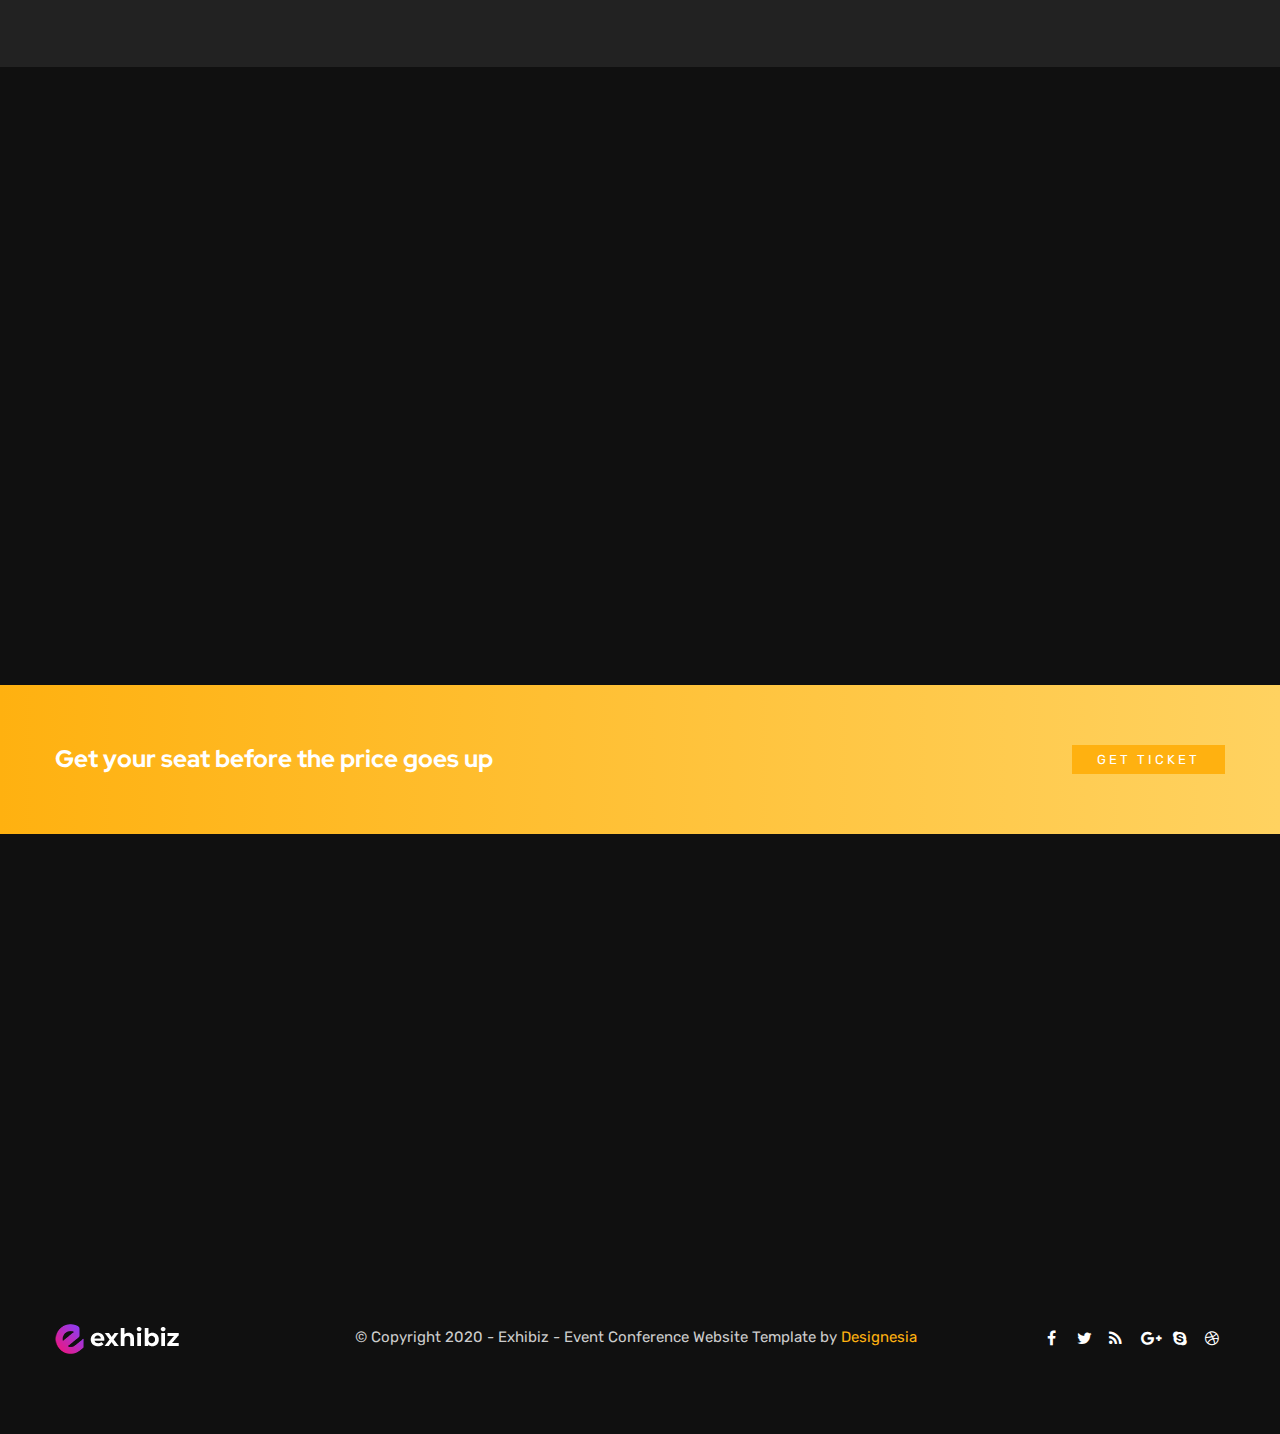
<file: Exhibiz HTML/index-event-parallax-dark-menu-expand.html>
<!DOCTYPE html>
<html lang="en">

<head>
    <meta charset="utf-8">
    <title>Exhibiz - Event Conference Website Template</title>
    <meta name="viewport" content="width=device-width, initial-scale=1.0">
    <meta name="description" content="">
    <meta name="keywords" content="">
    <meta name="author" content="">


    <!--[if lt IE 9]>
	<script src="js/html5shiv.js"></script>
	<![endif]-->


    <!-- CSS Files
    ================================================== -->
    <link rel="stylesheet" href="css/bootstrap.css" type="text/css">
    <link rel="stylesheet" href="css/jpreloader.css" type="text/css">
    <link rel="stylesheet" href="css/animate.css" type="text/css">
    <link rel="stylesheet" href="css/plugin.css" type="text/css">
    <link rel="stylesheet" href="css/owl.carousel.css" type="text/css">
    <link rel="stylesheet" href="css/owl.theme.css" type="text/css">
    <link rel="stylesheet" href="css/owl.transitions.css" type="text/css">
    <link rel="stylesheet" href="css/magnific-popup.css" type="text/css">
    <link rel="stylesheet" href="css/jquery.countdown.css" type="text/css">
    <link rel="stylesheet" href="css/style.css" type="text/css">
	<link rel="stylesheet" href="css/twentytwenty.css" type="text/css">

    <!-- custom background -->
    <link rel="stylesheet" href="css/bg.css" type="text/css">

    <!-- color scheme -->
	<link rel="stylesheet" href="css/colors/magenta.css" type="text/css" id="colors">
    <link rel="stylesheet" href="css/color.css" type="text/css">

    <!-- load fonts -->
    <link rel="stylesheet" href="fonts/font-awesome/css/font-awesome.css" type="text/css">
    <link rel="stylesheet" href="fonts/elegant_font/HTML_CSS/style.css" type="text/css">
    <link rel="stylesheet" href="fonts/et-line-font/style.css" type="text/css">

	<!-- custom font -->
	<link rel="stylesheet" href="css/font-style.css" type="text/css">
</head>

<body id="homepage">

    <div id="wrapper">

        <!-- header begin -->
        <header class="transparent">
            <div class="info">
                <div class="container-fluid">
                    <div class="row-fluid">
                        <div class="col-md-12">
                            <div class="column">Working Hours Monday - Friday <span class="id-color"><strong>08:00-16:00</strong></span></div>
                            <div class="column">Toll Free <span class="id-color"><strong>1800.899.900</strong></span></div>
                            <!-- social icons -->
                            <div class="column social">
                                <a href="#"><i class="fa fa-facebook"></i></a>
                                <a href="#"><i class="fa fa-twitter"></i></a>
                                <a href="#"><i class="fa fa-rss"></i></a>
                                <a href="#"><i class="fa fa-google-plus"></i></a>
                                <a href="#"><i class="fa fa-envelope-o"></i></a>
                            </div>
                            <!-- social icons close -->
                        </div>
                    </div>
                </div>
            </div>

            <div class="container-fluid">
                <div class="row-fluid">
                    <div class="col-md-12">
                        <!-- logo begin -->
                        <div id="logo">
                            <a href="index.html">
                                <img class="logo" src="images-event/logo.png" alt="">
                            </a>
                        </div>
                        <!-- logo close -->

                        <!-- small button begin -->
								<div id="mo-button-open">
									<div></div>
									<div></div>
									<div></div>
								</div>

								<!-- small button close -->

                    </div>
                    

                </div>
            </div>
        </header>
        <!-- header close -->		
		
		<!-- menu overlay begin -->
		<div id="menu-overlay" class="slideDown">
			<div class="container-fluid">
				<div class="row-fluid">
					<div class="col-md-12">
							
						<div id="mo-button-close">
				<div class="line-1"></div>
				<div class="line-2"></div>
			</div>
			
			<div class="pt80 pb80">
			
			<div class="mo-nav text-center">
				<a href="index.html">
					<img class="logo" src="images-event/logo.png" alt="">
				</a>
				
				<div class="spacer-single"></div>
							
				<!-- mainmenu begin -->
                    <ul id="mo-menu">
                        <li><a href="#section-hero">Home<span></span></a></li>
						<li><a href="#section-about">About<span></span></a></li>
						<li><a href="#section-speakers">Speakers<span></span></a></li>
						<li><a href="#section-schedule">Schedule<span></span></a></li>
						<li><a href="#section-ticket">Ticket<span></span></a></li>
						<li><a href="#section-sponsors">Sponsors<span></span></a></li>
						<li><a href="#section-register">Register<span></span></a></li>
                    </ul>
				<!-- mainmenu close -->
					
                </div>
				
			</div>
			
			</div>
							
					</div>
				</div>
			</div>
			
		</div>
		<!-- menu overlay close -->


        <!-- content begin -->
        <div id="content" class="no-bottom no-top">
				
			<!-- parallax section -->
            <section id="section-hero" class="full-height text-light" data-bgimage="url(images-event/bg/7.jpg) fixed top center"  data-stellar-background-ratio=".2">
                <div class="center-y text-center">
					<div class="container">
						<div class="row">
							<div class="col-md-12">
								<div id="defaultCountdown" class="countdown-s1"></div>
								<div class="spacer-single"></div>
								<h1 class="title-3">
									Creative Design<br>Expo <span class="id-color">2021</span>
								</h1>
							</div>

                            <div class="col-md-6 offset-md-3">
                                <div class="spacer-single"></div>
                                <div class="d-lg-flex justify-content-center">
                                    <div class="h6 padding10 pt0 pb0"><i class="i_h3 fa fa-calendar-check-o id-color"></i>March 20th to 25th</div>
                                    <div class="h6 padding10 pt0 pb0"><i class="i_h3 fa fa-user id-color"></i>12 Speakers</div>
                                    <div class="h6 padding10 pt0 pb0"><i class="i_h3 fa fa-map-marker id-color"></i>Palo Alto, California</div>
                                </div>
                                <div class="spacer-single"></div>
                                
                                <a href="#section-ticket" class="btn-custom text-white scroll-to">Get Ticket</a>
                                <div class="spacer-double"></div>
                            </div>
						</div>
					</div>
				</div>
            </section>
            <!-- section close -->
			
			<section id="section-about" data-bgimage="url(images-event/bg/1.png) fixed no-repeat">
				<div class="wm wm-border dark wow fadeInDown">welcome</div>
                    <div class="container">
                        <div class="row align-items-center">
                            
                            <div class="col-lg-6 wow fadeInLeft" data-wow-delay="0s">
                                <h2>Welcome to the Biggest<br>Creative Design Conference</h2>
                                <p>
                                    At vero eos et accusamus et iusto odio dignissimos ducimus qui blanditiis praesentium voluptatum deleniti atque corrupti quos dolores et quas molestias excepturi sint occaecati cupiditate non provident, similique sunt in culpa qui officia deserunt mollitia animi, id est laborum et dolorum fuga. Et harum quidem rerum facilis est et expedita distinctio.
                                </p>
								
								<div class="spacer10"></div>
								
								<a href="#section-speakers" class="btn-custom font-weight-bold text-white sm-mb-30 scroll-to">The Speakers</a>
                            </div>
							
							<div class="col-lg-6 mb-sm-30 text-center wow fadeInRight">
                                <div class="de-images">
									<img class="di-small wow fadeIn" src="images-event/misc/2.jpg" alt="" />
									<img class="di-small-2" src="images-event/misc/3.jpg" alt="" />
									<img class="img-fluid wow fadeInRight" data-wow-delay=".25s" src="images-event/misc/1.jpg" alt="" />
								</div>
                            </div>

                        </div>
                    </div>
                </section>
				
				
				<!-- section begin -->
            <section id="section-features">
				<div class="wm wm-border dark wow fadeInDown ">features</div>
                <div class="container">
                    <div class="row">
                        <div class="col-md-6 offset-md-3 text-center wow fadeInUp">
                            <h1>Why you should Join Event</h1>
                            <div class="separator"><span><i class="fa fa-square"></i></span></div>
                            <div class="spacer-single"></div>
                        </div>


                        <div class="col-lg-4 wow fadeIn" data-wow-delay="0s">
                            <div class="box-number square">
                               <i class="bg-color hover-color-2 fa fa-microphone text-light"></i>
                                <div class="text">
                                    <h3><span>World Class Speakers</span></h3>
                                    <p>At vero eos et accusamus et iusto odio dignissimos ducimus qui blanditiis praesentium voluptatum deleniti atque.</p>
                                </div>
                            </div>
                        </div>

                        <div class="col-lg-4 wow fadeIn" data-wow-delay=".25s">
                            <div class="box-number square">
                                <i class="bg-color hover-color-2 fa fa-lightbulb-o text-light"></i>
                                <div class="text">
                                    <h3><span>Best Experience</span></h3>
                                    <p>At vero eos et accusamus et iusto odio dignissimos ducimus qui blanditiis praesentium voluptatum deleniti atque.</p>
                                </div>
                            </div>
                        </div>

                        <div class="col-lg-4 wow fadeIn" data-wow-delay=".5s">
                            <div class="box-number square">
                                <i class="bg-color hover-color-2 fa fa-sitemap text-light"></i>
                                <div class="text">
                                    <h3><span>Networking</span></h3>
                                    <p>At vero eos et accusamus et iusto odio dignissimos ducimus qui blanditiis praesentium voluptatum deleniti atque.</p>
                                </div>
                            </div>
                        </div>

                        <div class="spacer-single sm-hide"></div>

                        <div class="col-lg-4 wow fadeIn" data-wow-delay=".75s">
                            <div class="box-number square">
                                <i class="bg-color hover-color-2 fa fa-building text-light"></i>
                                <div class="text">
                                    <h3><span>Modern Venue</span></h3>
                                    <p>At vero eos et accusamus et iusto odio dignissimos ducimus qui blanditiis praesentium voluptatum deleniti atque.</p>
                                </div>
                            </div>
                        </div>

                        <div class="col-lg-4 wow fadeIn" data-wow-delay="1s">
                            <div class="box-number square">
                                <i class="bg-color hover-color-2  fa fa-users text-light"></i>
                                <div class="text">
                                    <h3><span>New People</span></h3>
                                    <p>At vero eos et accusamus et iusto odio dignissimos ducimus qui blanditiis praesentium voluptatum deleniti atque.</p>
                                </div>
                            </div>
                        </div>

                        <div class="col-lg-4 wow fadeIn" data-wow-delay="1.25s">
                            <div class="box-number square">
                                <i class="bg-color hover-color-2 fa fa-mortar-board text-light"></i>
                                <div class="text">
                                    <h3><span>Certificates</span></h3>
                                    <p>At vero eos et accusamus et iusto odio dignissimos ducimus qui blanditiis praesentium voluptatum deleniti atque.</p>
                                </div>
                            </div>
                        </div>
						

                    </div>
                </div>
            </section>
            <!-- section close -->
			
			<!-- section begin -->
            <section id="section-speakers" class="text-light" data-bgimage="url(images-event/bg/1.jpg) fixed top center" data-stellar-background-ratio=".2">
				<div class="wm wm-border dark wow fadeInDown">speakers</div>
                <div class="container">
                    <div class="row">
						<div class="col-md-6 offset-md-3 text-center wow fadeInUp">
                            <h1>The Speakers</h1>
                            <div class="separator"><span><i class="fa fa-square"></i></span></div>
                            <div class="spacer-single"></div>
                        </div>
						
						<div class="clearfix"></div>
                      
                       <div class="col-xl-3 col-lg-4 col-sm-6 mb30 wow fadeInUp">
							<!-- team member -->
							<div class="de-team-list">
								<div class="team-pic">
									<img src="images-event/team/1.jpg" class="img-responsive" alt="" />
								</div>
								<div class="team-desc">
									<h3>John Smith</h3>
									<p class="lead">Expert Designer</p>
									<div class="small-border"></div>
									<p>Duis aute irure dolor in reprehenderit in voluptate velit esse cillum dolore eu fugiat.</p>

									<div class="social">
										<a href="#"><i class="fa fa-facebook fa-lg"></i></a>
										<a href="#"><i class="fa fa-twitter fa-lg"></i></a>
										<a href="#"><i class="fa fa-google-plus fa-lg"></i></a>
										<a href="#"><i class="fa fa-skype fa-lg"></i></a>
									</div>
								</div>
							</div>
							<!-- team close -->
						</div>
						
						<div class="col-xl-3 col-lg-4 col-sm-6 mb30 wow fadeInUp">
							<!-- team member -->
							<div class="de-team-list">
								<div class="team-pic">
									<img src="images-event/team/2.jpg" class="img-responsive" alt="" />
								</div>
								<div class="team-desc">
									<h3>Michael Dennis</h3>
									<p class="lead">Expert Designer</p>
									<div class="small-border"></div>
									<p>Duis aute irure dolor in reprehenderit in voluptate velit esse cillum dolore eu fugiat.</p>

									<div class="social">
										<a href="#"><i class="fa fa-facebook fa-lg"></i></a>
										<a href="#"><i class="fa fa-twitter fa-lg"></i></a>
										<a href="#"><i class="fa fa-google-plus fa-lg"></i></a>
										<a href="#"><i class="fa fa-skype fa-lg"></i></a>
									</div>
								</div>
							</div>
							<!-- team close -->
						</div>
						
						<div class="col-xl-3 col-lg-4 col-sm-6 mb30 wow fadeInUp">
							<!-- team member -->
							<div class="de-team-list">
								<div class="team-pic">
									<img src="images-event/team/3.jpg" class="img-responsive" alt="" />
								</div>
								<div class="team-desc">
									<h3>Sarah Michelle</h3>
									<p class="lead">Expert Designer</p>
									<div class="small-border"></div>
									<p>Duis aute irure dolor in reprehenderit in voluptate velit esse cillum dolore eu fugiat.</p>

									<div class="social">
										<a href="#"><i class="fa fa-facebook fa-lg"></i></a>
										<a href="#"><i class="fa fa-twitter fa-lg"></i></a>
										<a href="#"><i class="fa fa-google-plus fa-lg"></i></a>
										<a href="#"><i class="fa fa-skype fa-lg"></i></a>
									</div>
								</div>
							</div>
							<!-- team close -->
						</div>
						
						<div class="col-xl-3 col-lg-4 col-sm-6 mb30 wow fadeInUp">
							<!-- team member -->
							<div class="de-team-list">
								<div class="team-pic">
									<img src="images-event/team/4.jpg" class="img-responsive" alt="" />
								</div>
								<div class="team-desc">
									<h3>Katty Wilson</h3>
									<p class="lead">Expert Designer</p>
									<div class="small-border"></div>
									<p>Duis aute irure dolor in reprehenderit in voluptate velit esse cillum dolore eu fugiat.</p>

									<div class="social">
										<a href="#"><i class="fa fa-facebook fa-lg"></i></a>
										<a href="#"><i class="fa fa-twitter fa-lg"></i></a>
										<a href="#"><i class="fa fa-google-plus fa-lg"></i></a>
										<a href="#"><i class="fa fa-skype fa-lg"></i></a>
									</div>
								</div>
							</div>
							<!-- team close -->
						</div>

						<div class="clearfix"></div>

                    </div>
                </div>
            </section>
            <!-- section close -->
			
			
			<!-- section begin -->
            <section id="section-schedule" aria-label="section-services-tab" data-bgimage="url(images-event/bg/2.png) fixed center no-repeat">
                <div class="wm wm-border dark wow fadeInDown ">schedule</div>
                <div class="container">
                    <div class="row">
                        <div class="col-md-6 offset-md-3 text-center wow fadeInUp">
                            <h1>Event Schedule</h1>
                            <div class="separator"><span><i class="fa fa-square"></i></span></div>
                            <div class="spacer-single"></div>
                        </div>

                        <div class="col-md-12 wow fadeInUp">
                            <div class="de_tab tab_style_4 text-center">
                                <ul class="de_nav de_nav_dark">
                                    <li class="active" data-link="#section-services-tab">
                                        <h3>Day <span>01</span></h3>
                                        <h4>March 20, 2021</h4>
                                    </li>
                                    <li data-link="#section-services-tab">
                                        <h3>Day <span>02</span></h3>
                                        <h4>March 21, 2021</h4>
                                    </li>
                                    <li data-link="#section-services-tab">
                                        <h3>Day <span>03</span></h3>
                                        <h4>March 22, 2021</h4>
                                    </li>
                                    <li data-link="#section-services-tab">
                                        <h3>Day <span>04</span></h3>
                                        <h4>March 23, 2021</h4>
                                    </li>
                                    <li data-link="#section-services-tab">
                                        <h3>Day <span>05</span></h3>
                                        <h4>March 24, 2021</h4>
                                    </li>
                                </ul>

                                <div class="de_tab_content text-left">

                                    <div id="tab1" class="tab_single_content dark">
                                        <div class="row">
                                            <div class="col-md-12">
                                                <div class="schedule-listing">
                                                    <div class="schedule-item">
                                                        <div class="sc-time">08:00 - 10:00 AM</div>
                                                        <div class="sc-pic">
                                                            <img src="images-event/team/1.jpg" class="img-circle" alt="">
                                                        </div>
                                                        <div class="sc-name">
                                                            <h4>John Smith</h4>
                                                            <span>Founder & CEO</span>
                                                        </div>
                                                        <div class="sc-info">
                                                            <h3>Introduction Creative Design</h3>
                                                            <p>In this session we will discuss about digital topics in detail. You need laptops and other tech support equipment. This session will last for 2 hours. So prepare yourself.</p>
                                                        </div>
                                                        <div class="clearfix"></div>
                                                    </div>
                                                </div>

                                                <div class="schedule-listing">
                                                    <div class="schedule-item">
                                                        <div class="sc-time">12:00 - 14:00 PM</div>
                                                        <div class="sc-pic">
                                                            <img src="images-event/team/2.jpg" class="img-circle" alt="">
                                                        </div>
                                                        <div class="sc-name">
                                                            <h4>Michael Dennis</h4>
                                                            <span>Founder & CEO</span>
                                                        </div>
                                                        <div class="sc-info">
                                                            <h3>Getting Started With Creative Design</h3>
                                                            <p>In this session we will discuss about digital topics in detail. You need laptops and other tech support equipment. This session will last for 2 hours. So prepare yourself.</p>
                                                        </div>
                                                        <div class="clearfix"></div>
                                                    </div>
                                                </div>

                                                <div class="schedule-listing">
                                                    <div class="schedule-item">
                                                        <div class="sc-time">16:00 - 18:00 PM</div>
                                                        <div class="sc-pic">
                                                            <img src="images-event/team/3.jpg" class="img-circle" alt="">
                                                        </div>
                                                        <div class="sc-name">
                                                            <h4>Sarah Michelle</h4>
                                                            <span>Founder & CEO</span>
                                                        </div>
                                                        <div class="sc-info">
                                                            <h3>Prepare Your Design Concept</h3>
                                                            <p>In this session we will discuss about digital topics in detail. You need laptops and other tech support equipment. This session will last for 2 hours. So prepare yourself.</p>
                                                        </div>
                                                        <div class="clearfix"></div>
                                                    </div>
                                                </div>

                                                <div class="schedule-listing">
                                                    <div class="schedule-item">
                                                        <div class="sc-time">20:00 - 22:00 PM</div>
                                                        <div class="sc-pic">
                                                            <img src="images-event/team/4.jpg" class="img-circle" alt="">
                                                        </div>
                                                        <div class="sc-name">
                                                            <h4>Katty Wilson</h4>
                                                            <span>Founder & CEO</span>
                                                        </div>
                                                        <div class="sc-info">
                                                            <h3>Creative Design Implementation Basic</h3>
                                                            <p>In this session we will discuss about digital topics in detail. You need laptops and other tech support equipment. This session will last for 2 hours. So prepare yourself.</p>
                                                        </div>
                                                        <div class="clearfix"></div>
                                                    </div>
                                                </div>
                                            </div>
                                        </div>
                                    </div>

                                    <div id="tab2" class="tab_single_content dark">
                                        <div class="row">
                                            <div class="col-md-12">
                                                <div class="schedule-listing">
                                                    <div class="schedule-item">
                                                        <div class="sc-time">08:00 - 12:00 AM</div>
                                                        <div class="sc-pic">
                                                            <img src="images-event/team/5.jpg" class="img-circle" alt="">
                                                        </div>
                                                        <div class="sc-name">
                                                            <h4>Rose Shipp</h4>
                                                            <span>Founder & CEO</span>
                                                        </div>
                                                        <div class="sc-info">
                                                            <h3>Creative Design Implementation Basic 2</h3>
                                                            <p>In this session we will discuss about digital topics in detail. You need laptops and other tech support equipment. This session will last for 2 hours. So prepare yourself.</p>
                                                        </div>
                                                        <div class="clearfix"></div>
                                                    </div>
                                                </div>

                                                <div class="schedule-listing">
                                                    <div class="schedule-item">
                                                        <div class="sc-time">12:00 - 14:00 PM</div>
                                                        <div class="sc-pic">
                                                            <img src="images-event/team/6.jpg" class="img-circle" alt="">
                                                        </div>
                                                        <div class="sc-name">
                                                            <h4>Isaac Nicholas</h4>
                                                            <span>Founder & CEO</span>
                                                        </div>
                                                        <div class="sc-info">
                                                            <h3>How to Design Happiness</h3>
                                                            <p>In this session we will discuss about digital topics in detail. You need laptops and other tech support equipment. This session will last for 2 hours. So prepare yourself.</p>
                                                        </div>
                                                        <div class="clearfix"></div>
                                                    </div>
                                                </div>

                                                <div class="schedule-listing">
                                                    <div class="schedule-item">
                                                        <div class="sc-time">16:00 - 18:00 PM</div>
                                                        <div class="sc-pic">
                                                            <img src="images-event/team/7.jpg" class="img-circle" alt="">
                                                        </div>
                                                        <div class="sc-name">
                                                            <h4>John Arnold</h4>
                                                            <span>Founder & CEO</span>
                                                        </div>
                                                        <div class="sc-info">
                                                            <h3>Good Storytelling For Great Design</h3>
                                                            <p>In this session we will discuss about digital topics in detail. You need laptops and other tech support equipment. This session will last for 2 hours. So prepare yourself.</p>
                                                        </div>
                                                        <div class="clearfix"></div>
                                                    </div>
                                                </div>

                                                <div class="schedule-listing">
                                                    <div class="schedule-item">
                                                        <div class="sc-time">20:00 - 22:00 PM</div>
                                                        <div class="sc-pic">
                                                            <img src="images-event/team/1.jpg" class="img-circle" alt="">
                                                        </div>
                                                        <div class="sc-name">
                                                            <h4>John Smith</h4>
                                                            <span>Founder & CEO</span>
                                                        </div>
                                                        <div class="sc-info">
                                                            <h3>Unintuitive Lessons on Being a Designer</h3>
                                                            <p>In this session we will discuss about digital topics in detail. You need laptops and other tech support equipment. This session will last for 2 hours. So prepare yourself.</p>
                                                        </div>
                                                        <div class="clearfix"></div>
                                                    </div>
                                                </div>
                                            </div>
                                        </div>
                                    </div>

                                    <div id="tab3" class="tab_single_content dark">
                                        <div class="row">
                                            <div class="col-md-12">
                                                <div class="schedule-listing">
                                                    <div class="schedule-item">
                                                        <div class="sc-time">08:00 - 12:00 AM</div>
                                                        <div class="sc-pic">
                                                            <img src="images-event/team/2.jpg" class="img-circle" alt="">
                                                        </div>
                                                        <div class="sc-name">
                                                            <h4>Michael Dennis</h4>
                                                            <span>Founder & CEO</span>
                                                        </div>
                                                        <div class="sc-info">
                                                            <h3>The Secret of Great App Design</h3>
                                                            <p>In this session we will discuss about digital topics in detail. You need laptops and other tech support equipment. This session will last for 2 hours. So prepare yourself.</p>
                                                        </div>
                                                        <div class="clearfix"></div>
                                                    </div>
                                                </div>

                                                <div class="schedule-listing">
                                                    <div class="schedule-item">
                                                        <div class="sc-time">12:00 - 14:00 PM</div>
                                                        <div class="sc-pic">
                                                            <img src="images-event/team/3.jpg" class="img-circle" alt="">
                                                        </div>
                                                        <div class="sc-name">
                                                            <h4>Sarah Michelle</h4>
                                                            <span>Founder & CEO</span>
                                                        </div>
                                                        <div class="sc-info">
                                                            <h3>Use Design Thinking in Your Everyday Routine</h3>
                                                            <p>In this session we will discuss about digital topics in detail. You need laptops and other tech support equipment. This session will last for 2 hours. So prepare yourself.</p>
                                                        </div>
                                                        <div class="clearfix"></div>
                                                    </div>
                                                </div>

                                                <div class="schedule-listing">
                                                    <div class="schedule-item">
                                                        <div class="sc-time">16:00 - 18:00 PM</div>
                                                        <div class="sc-pic">
                                                            <img src="images-event/team/4.jpg" class="img-circle" alt="">
                                                        </div>
                                                        <div class="sc-name">
                                                            <h4>Katty Wilson</h4>
                                                            <span>Founder & CEO</span>
                                                        </div>
                                                        <div class="sc-info">
                                                            <h3>Design Into The Real World</h3>
                                                            <p>In this session we will discuss about digital topics in detail. You need laptops and other tech support equipment. This session will last for 2 hours. So prepare yourself.</p>
                                                        </div>
                                                        <div class="clearfix"></div>
                                                    </div>
                                                </div>

                                                <div class="schedule-listing">
                                                    <div class="schedule-item">
                                                        <div class="sc-time">20:00 - 22:00 AM</div>
                                                        <div class="sc-pic">
                                                            <img src="images-event/team/5.jpg" class="img-circle" alt="">
                                                        </div>
                                                        <div class="sc-name">
                                                            <h4>Rose Shipp</h4>
                                                            <span>Founder & CEO</span>
                                                        </div>
                                                        <div class="sc-info">
                                                            <h3>Advanced Design Implementation</h3>
                                                            <p>In this session we will discuss about digital topics in detail. You need laptops and other tech support equipment. This session will last for 2 hours. So prepare yourself.</p>
                                                        </div>
                                                        <div class="clearfix"></div>
                                                    </div>
                                                </div>
                                            </div>
                                        </div>
                                    </div>

                                    <div id="tab4" class="tab_single_content dark">
                                        <div class="row">
                                            <div class="col-md-12">
                                                <div class="schedule-listing">
                                                    <div class="schedule-item">
                                                        <div class="sc-time">08:00 - 12:00 AM</div>
                                                        <div class="sc-pic">
                                                            <img src="images-event/team/6.jpg" class="img-circle" alt="">
                                                        </div>
                                                        <div class="sc-name">
                                                            <h4>Isaac Nicholas</h4>
                                                            <span>Founder & CEO</span>
                                                        </div>
                                                        <div class="sc-info">
                                                            <h3>Advanced Design Implementation 2</h3>
                                                            <p>In this session we will discuss about digital topics in detail. You need laptops and other tech support equipment. This session will last for 2 hours. So prepare yourself.</p>
                                                        </div>
                                                        <div class="clearfix"></div>
                                                    </div>
                                                </div>

                                                <div class="schedule-listing">
                                                    <div class="schedule-item">
                                                        <div class="sc-time">12:00 - 14:00 PM</div>
                                                        <div class="sc-pic">
                                                            <img src="images-event/team/7.jpg" class="img-circle" alt="">
                                                        </div>
                                                        <div class="sc-name">
                                                            <h4>John Arnold</h4>
                                                            <span>Founder & CEO</span>
                                                        </div>
                                                        <div class="sc-info">
                                                            <h3>Branding, Identity &amp; Logo Design Explained</h3>
                                                            <p>In this session we will discuss about digital topics in detail. You need laptops and other tech support equipment. This session will last for 2 hours. So prepare yourself.</p>
                                                        </div>
                                                        <div class="clearfix"></div>
                                                    </div>
                                                </div>

                                                <div class="schedule-listing">
                                                    <div class="schedule-item">
                                                        <div class="sc-time">16:00 - 18:00 PM</div>
                                                        <div class="sc-pic">
                                                            <img src="images-event/team/1.jpg" class="img-circle" alt="">
                                                        </div>
                                                        <div class="sc-name">
                                                            <h4>John Smith</h4>
                                                            <span>Founder & CEO</span>
                                                        </div>
                                                        <div class="sc-info">
                                                            <h3>The Art of Personal Branding</h3>
                                                            <p>In this session we will discuss about digital topics in detail. You need laptops and other tech support equipment. This session will last for 2 hours. So prepare yourself.</p>
                                                        </div>
                                                        <div class="clearfix"></div>
                                                    </div>
                                                </div>

                                                <div class="schedule-listing">
                                                    <div class="schedule-item">
                                                        <div class="sc-time">20:00 - 22:00 PM</div>
                                                        <div class="sc-pic">
                                                            <img src="images-event/team/2.jpg" class="img-circle" alt="">
                                                        </div>
                                                        <div class="sc-name">
                                                            <h4>Michael Dennis</h4>
                                                            <span>Founder & CEO</span>
                                                        </div>
                                                        <div class="sc-info">
                                                            <h3>8 Secret Benefits of Branding</h3>
                                                            <p>In this session we will discuss about digital topics in detail. You need laptops and other tech support equipment. This session will last for 2 hours. So prepare yourself.</p>
                                                        </div>
                                                        <div class="clearfix"></div>
                                                    </div>
                                                </div>
                                            </div>
                                        </div>
                                    </div>

                                    <div id="tab5" class="tab_single_content dark">
                                        <div class="row">
                                            <div class="col-md-12">
                                                <div class="schedule-listing">
                                                    <div class="schedule-item">
                                                        <div class="sc-time">08:00 - 12:00 AM</div>
                                                        <div class="sc-pic">
                                                            <img src="images-event/team/1.jpg" class="img-circle" alt="">
                                                        </div>
                                                        <div class="sc-name">
                                                            <h4>John Smith</h4>
                                                            <span>Founder & CEO</span>
                                                        </div>
                                                        <div class="sc-info">
                                                            <h3>How To Brand A Startup On A Small Budget</h3>
                                                            <p>In this session we will discuss about digital topics in detail. You need laptops and other tech support equipment. This session will last for 2 hours. So prepare yourself.</p>
                                                        </div>
                                                        <div class="clearfix"></div>
                                                    </div>
                                                </div>

                                                <div class="schedule-listing">
                                                    <div class="schedule-item">
                                                        <div class="sc-time">08:00 - 12:00 AM</div>
                                                        <div class="sc-pic">
                                                            <img src="images-event/team/2.jpg" class="img-circle" alt="">
                                                        </div>
                                                        <div class="sc-name">
                                                            <h4>John Smith</h4>
                                                            <span>Founder & CEO</span>
                                                        </div>
                                                        <div class="sc-info">
                                                            <h3>Establishing a Brand Identity</h3>
                                                            <p>In this session we will discuss about digital topics in detail. You need laptops and other tech support equipment. This session will last for 2 hours. So prepare yourself.</p>
                                                        </div>
                                                        <div class="clearfix"></div>
                                                    </div>
                                                </div>

                                                <div class="schedule-listing">
                                                    <div class="schedule-item">
                                                        <div class="sc-time">08:00 - 12:00 AM</div>
                                                        <div class="sc-pic">
                                                            <img src="images-event/team/3.jpg" class="img-circle" alt="">
                                                        </div>
                                                        <div class="sc-name">
                                                            <h4>Sarah Michelle</h4>
                                                            <span>Founder & CEO</span>
                                                        </div>
                                                        <div class="sc-info">
                                                            <h3>Interview With World Class Designer</h3>
                                                            <p>In this session we will discuss about digital topics in detail. You need laptops and other tech support equipment. This session will last for 2 hours. So prepare yourself.</p>
                                                        </div>
                                                        <div class="clearfix"></div>
                                                    </div>
                                                </div>

                                                <div class="schedule-listing">
                                                    <div class="schedule-item">
                                                        <div class="sc-time">08:00 - 12:00 AM</div>
                                                        <div class="sc-pic">
                                                            <img src="images-event/team/4.jpg" class="img-circle" alt="">
                                                        </div>
                                                        <div class="sc-name">
                                                            <h4>Katty Wilson</h4>
                                                            <span>Founder & CEO</span>
                                                        </div>
                                                        <div class="sc-info">
                                                            <h3>Close Event Ceremony &amp; Doorprize</h3>
                                                            <p>In this session we will discuss about digital topics in detail. You need laptops and other tech support equipment. This session will last for 2 hours. So prepare yourself.</p>
                                                        </div>
                                                        <div class="clearfix"></div>
                                                    </div>
                                                </div>
                                            </div>
                                        </div>
                                    </div>
                                </div>
                            </div>
                        </div>
                    </div>
                </div>
            </section>
            <!-- section close -->
			
			<!-- section begin -->
            <section id="section-ticket" class="text-light" data-bgimage="url(images-event/bg/2.jpg) fixed top">
                <div class="wm wm-border dark wow fadeInDown">tickets</div>
				<div class="container">
                    <div class="row">
						<div class="col-md-6 offset-md-3 text-center wow fadeInUp">
                            <h1>Choose a Ticket</h1>
                            <div class="separator"><span><i class="fa fa-square"></i></span></div>
                            <div class="spacer-single"></div>
                        </div>

                        <div class="col-lg-4 col-md-6">
                            <div class="pricing-s1 mb30 wow fadeInUp">
                                <div class="top">
                                    <h2>Day Pass</h2>
                                    <p class="price"><span class="currency id-color">$</span> <b>49.99</b></p>
                                </div>
                                <div class="bottom">
                                    <ul>
                                        <li><i class="icon_check_alt2"></i>Conference Tickets</li>
                                        <li><i class="icon_check_alt2"></i>Free Lunch Nad Coffee</li>
                                        <li><i class="icon_check_alt2"></i>Certificates</li>
                                        <li><i class="icon_close_alt2"></i>Private Access</li>
                                        <li><i class="icon_close_alt2"></i>Experts Contacts</li>
                                    </ul>
                                    <a href="" class="btn btn-custom text-white">Buy Ticket</a>
                                </div>
								<div class="ps1-deco"></div>
                            </div>
                        </div>
                        <div class="col-lg-4 col-md-6">
                            <div class="pricing-s1 mb30 wow fadeInUp">
                                <div class="ribbon color-2 text-white">Recommend</div>
                                <div class="top">
                                    <h2>Full Pass</h2>
                                    <p class="price"><span class="currency id-color">$</span> <b>79.99</b></p>
                                </div>
                                <div class="bottom">
                                    <ul>
                                        <li><i class="icon_check_alt2"></i>Conference Tickets</li>
                                        <li><i class="icon_check_alt2"></i>Free Lunch Nad Coffee</li>
                                        <li><i class="icon_check_alt2"></i>Certificates</li>
                                        <li><i class="icon_check_alt2"></i>Private Access</li>
                                        <li><i class="icon_close_alt2"></i>Experts Contacts</li>
                                    </ul>
                                    <a href="" class="btn btn-custom text-white">Buy Ticket</a>
                                </div>
								<div class="ps1-deco"></div>
                            </div>
                        </div>
                        <div class="col-lg-4 col-md-6">
                            <div class="pricing-s1 mb30 wow fadeInUp">
                                <div class="top">
                                    <h2>Group Pass</h2>
                                    <p class="price"><span class="currency id-color">$</span> <b>139.99</b></p>
                                </div>
                                <div class="bottom">
                                    <ul>
                                        <li><i class="icon_check_alt2"></i>Conference Tickets</li>
                                        <li><i class="icon_check_alt2"></i>Free Lunch Nad Coffee</li>
                                        <li><i class="icon_check_alt2"></i>Certificates</li>
                                        <li><i class="icon_check_alt2"></i>Private Access</li>
                                        <li><i class="icon_check_alt2"></i>Experts Contacts</li>
                                    </ul>
                                    <a href="" class="btn btn-custom text-white">Buy Ticket</a>
                                </div>
								<div class="ps1-deco"></div>
                            </div>
                        </div>
                    </div>
                </div>
            </section>
            <!-- section close -->
			
			<!-- section begin -->
            <section id="section-sponsors" data-bgimage="url(images-event/bg/3.png) fixed center no-repeat">
                <div class="wm wm-border dark wow fadeInDown ">sponsors</div>
                <div class="container">
                    <div class="row">
                        <div class="col-md-6 offset-md-3 text-center wow fadeInUp">
                            <h1>Official Sponsors</h1>
                            <div class="separator"><span><i class="fa fa-square"></i></span></div>
                            <div class="spacer-single"></div>
                        </div>

                        <div class="col-md-12 text-center wow fadeInUp">
                            <h3>Gold Sponsors</h3>
                            <div class="spacer-single"></div>
                            <img src="images-event/logo/1.png" alt="" class="grey-hover">
                            <img src="images-event/logo/2b.png" alt="" class="grey-hover">
                            <img src="images-event/logo/3b.png" alt="" class="grey-hover">
							<img src="images-event/logo/4b.png" alt="" class="grey-hover">
                            <div class="spacer-double"></div>

                            <h3>Silver Sponsors</h3>
                            <div class="spacer-single"></div>
                            <img src="images-event/logo/5.png" alt="" class="grey-hover">
                            <img src="images-event/logo/6.png" alt="" class="grey-hover">
                            <img src="images-event/logo/7.png" alt="" class="grey-hover">
                            <img src="images-event/logo/8b.png" alt="" class="grey-hover">
                        </div>
                    </div>
                </div>
            </section>
            <!-- section close -->
			
			<!-- section begin -->
            <section id="section-testimonials" aria-label="section" class="text-light">
				<div class="wm wm-border dark wow fadeInDown">testimonials</div>
                <div class="container">
                    <div class="row">

                        <div class="col-md-8 offset-md-2">
                            
							<div id="testimonial-carousel-single" class="owl-carousel owl-theme wow fadeInUp">
								<blockquote class="testimonial-big">
									<span class="title">I've got lot experiences!</span>
									I'm always impressed with the event. Lorem ipsum dolor sit amet, consectetur adipisicing elit, sed do eiusmod tempor incididunt ut labore et dolore magna aliqua. Ut enim ad minim veniam, quis nostrud exercitation ullamco laboris nisi ut aliquip.

									<span class="name">John, Customer</span>
								</blockquote>
								
								<blockquote class="testimonial-big">
									<span class="title">Exceeded my expectations!</span>
									Just wow! I'm always impressed with the event. Lorem ipsum dolor sit amet, consectetur adipisicing elit, sed do eiusmod tempor incididunt ut labore et dolore magna aliqua. Ut enim ad minim veniam, quis nostrud exercitation ullamco.

									<span class="name">Sandra, Customer</span>
								</blockquote>
								
								<blockquote class="testimonial-big">
									<span class="title">Better than I think!</span>
									I'm always impressed with the event. Lorem ipsum dolor sit amet, consectetur adipisicing elit, sed do eiusmod tempor incididunt ut labore et dolore magna aliqua. Ut enim ad minim veniam, quis nostrud exercitation ullamco laboris nisi ut aliquip.

									<span class="name">Michael, Customer</span>
								</blockquote>
							</div>
							
                        </div>

                    </div>
					
                </div>
            </section>
            <!-- section close -->
			
			<!-- section begin -->
            <section id="section-portfolio" class="no-top no-bottom" aria-label="section">                
                <div id="gallery" class="gallery zoom-gallery full-gallery de-gallery pf_full_width wow fadeInUp" data-wow-delay=".3s">

                    <!-- gallery item -->
                    <div class="item residential">
                        <div class="picframe">
                            <a href="images-event/portfolio/1.jpg" title="Event Photo">
                                <span class="overlay">
                                    <span class="pf_text">
                                        <span class="project-name">View Image</span>
                                    </span>
                                </span>
                                <img src="images-event/portfolio/1.jpg" alt="" />
                            </a>
                        </div>
                    </div>
                    <!-- close gallery item -->

                    <!-- gallery item -->
                    <div class="item hospitaly">
                        <div class="picframe">
                            <a href="images-event/portfolio/2.jpg" title="Event Photo">
                                <span class="overlay">
                                    <span class="pf_text">
                                        <span class="project-name">View Image</span>
                                    </span>
                                </span>
                                <img src="images-event/portfolio/2.jpg" alt="" />
                            </a>
                        </div>
                    </div>
                    <!-- close gallery item -->

                    <!-- gallery item -->
                    <div class="item hospitaly">
                        <div class="picframe">
                            <a href="images-event/portfolio/3.jpg" title="Event Photo">
                                <span class="overlay">
                                    <span class="pf_text">
                                        <span class="project-name">View Image</span>
                                    </span>
                                </span>
                                <img src="images-event/portfolio/3.jpg" alt="" />
                            </a>
                        </div>
                    </div>
                    <!-- close gallery item -->

                    <!-- gallery item -->
                    <div class="item residential">
                        <div class="picframe">
                            <a href="images-event/portfolio/4.jpg" title="Event Photo">
                                <span class="overlay">
                                    <span class="pf_text">
                                        <span class="project-name">View Image</span>
                                    </span>
                                </span>
                                <img src="images-event/portfolio/4.jpg" alt="" />
                            </a>
                        </div>
                    </div>
                    <!-- close gallery item -->
                </div>             
            </section>
            <!-- section close -->
			
			<!-- section begin -->
            <section id="section-register">
                <div class="wm wm-border dark wow fadeInDown">register</div>
				<div class="container">
                    <div class="row">
						<div class="col-md-6 offset-md-3 text-center wow fadeInUp">
                            <h1>Register Now</h1>
                            <div class="separator"><span><i class="fa fa-square"></i></span></div>
                            <div class="spacer-single"></div>
                        </div>

                        <div class="col-md-8 offset-md-2 wow fadeInUp">
                            <form name="contactForm" id='contact_form' method="post" action='email.php'>
                                <div class="row">
                                    <div class="col-md-6">
                                        <div id='name_error' class='error'>Please enter your name.</div>
                                        <div>
                                            <input type='text' name='name' id='name' class="form-control" placeholder="Your Name">
                                        </div>

                                        <div id='email_error' class='error'>Please enter your valid E-mail ID.</div>
                                        <div>
                                            <input type='text' name='email' id='email' class="form-control" placeholder="Your Email">
                                        </div>

                                        <div id='phone_error' class='error'>Please enter your phone number.</div>
                                        <div>
                                            <input type='text' name='phone' id='phone' class="form-control" placeholder="Your Phone">
                                        </div>
                                    </div>
                                    <div class="col-md-6">
                                        <div id='message_error' class='error'>Please enter your message.</div>
                                        <div>
                                            <textarea name='message' id='message' class="form-control" placeholder="Additional Message"></textarea>
                                        </div>
                                    </div>

                                    <div class="col-md-12 text-center">
                                        <p id='submit'>
                                            <input type='submit' id='send_message' value='Register Now' class="btn btn-line">
                                        </p>
                                        <div id='mail_success' class='success'>Your message has been sent successfully.</div>
                                        <div id='mail_fail' class='error'>Sorry, error occured this time sending your message.</div>
                                    </div>
                                </div>
                            </form>
                        </div>


                    </div>
                </div>

            </section>
            <!-- section close -->
			
			<!-- section begin -->
            <section id="call-to-action" class="gradient-to-right text-light call-to-action" aria-label="cta">
                <div class="container">
                    <div class="row align-items-center">
                        <div class="col-lg-8 col-md-7">
                            <h3 class="size-2 no-margin">Get your seat before the price goes up</h3>
                        </div>

                        <div class="col-lg-4 col-md-5 text-right">
                            <a href="#section-ticket" class="btn-custom text-white scroll-to">Get Ticket</a>
                        </div>
                    </div>
                </div>
            </section>
            <!-- logo carousel section close -->
			
			<section id="section-fun-facts" class="text-light" data-bgimage="url(images-event/bg/3.jpg) fixed top">
                    <div class="container">
						<div class="row">
                            <div class="col-md-3 col-xs-6 wow fadeIn" data-wow-delay=".5s">
                                <div class="de_count" >
                                    <i class="icon_id-2 id-color-2"></i>
                                    <h3>8800</h3>
                                    <span class="text-white">Participants</span>
                                </div>
                            </div>

                            <div class="col-md-3 col-xs-6 wow fadeIn" data-wow-delay=".5s">
                                <div class="de_count">
                                    <i class="icon_easel id-color-2"></i>
                                    <h3>300</h3>
                                    <span class="text-white">Topics</span>
                                </div>
                            </div>

                            <div class="col-md-3 col-xs-6 wow fadeIn" data-wow-delay=".5s">
                                <div class="de_count">
                                    <i class="icon_headphones id-color-2"></i>
                                    <h3>50</h3>
                                    <span class="text-white">Speakers</span>
                                </div>
                            </div>

                            <div class="col-md-3 col-xs-6 wow fadeIn" data-wow-delay=".5s">
                                <div class="de_count">
                                    <i class="icon_globe id-color-2"></i>
                                    <h3>20</h3>
                                    <span class="text-white">Awards</span>
                                </div>
                            </div>
                        </div>
                    </div>
                </section>


            <!-- footer begin -->
        <footer class="style-2">
            <div class="container">
                <div class="row align-items-middle">
                    <div class="col-md-3">
                        <img src="images-event/logo.png" class="logo-small" alt=""><br>
                    </div>

                    <div class="col-md-6">
                        &copy; Copyright 2020 - Exhibiz - Event Conference Website Template by <span class="id-color">Designesia</span>
                    </div>

                    <div class="col-md-3 text-right">
                        <div class="social-icons">
                            <a href="#"><i class="fa fa-facebook fa-lg"></i></a>
                            <a href="#"><i class="fa fa-twitter fa-lg"></i></a>
                            <a href="#"><i class="fa fa-rss fa-lg"></i></a>
                            <a href="#"><i class="fa fa-google-plus fa-lg"></i></a>
                            <a href="#"><i class="fa fa-skype fa-lg"></i></a>
                            <a href="#"><i class="fa fa-dribbble fa-lg"></i></a>
                        </div>
                    </div>
                </div>
            </div>


            <a href="#" id="back-to-top" class="custom-1"></a>
        </footer>
        <!-- footer close -->
        </div>
    </div>

    <!-- Javascript Files
    ================================================== -->
    <script src="js/jquery.min.js"></script>
    <script src="js/jpreLoader.js"></script>
    <script src="js/bootstrap.min.js"></script>
    <script src="js/jquery.isotope.min.js"></script>
    <script src="js/easing.js"></script>
    <script src="js/jquery.flexslider-min.js"></script>
    <script src="js/jquery.scrollto.js"></script>
    <script src="js/owl.carousel.js"></script>
    <script src="js/jquery.countTo.js"></script>
    <script src="js/video.resize.js"></script>
    <script src="js/validation.js"></script>
    <script src="js/wow.min.js"></script>
    <script src="js/jquery.magnific-popup.min.js"></script>
    <script src="js/jquery.stellar.min.js"></script>
	<script src="js/enquire.min.js"></script>	
    <script src="js/designesia.js"></script>	
	<script src="js/jquery.event.move.js"></script>
	<script src="js/jquery.plugin.js"></script>
    <script src="js/jquery.countdown.js"></script>
    <script src="js/countdown-custom.js"></script>
    <script src="js/jquery.twentytwenty.js"></script>	

    
	
	<script>
    $(window).on("load", function(){
      $(".twentytwenty-container[data-orientation!='vertical']").twentytwenty({default_offset_pct: 0.7});
      $(".twentytwenty-container[data-orientation='vertical']").twentytwenty({default_offset_pct: 0.3, orientation: 'vertical'});
    });
    </script>


</body>

</html>
</file>
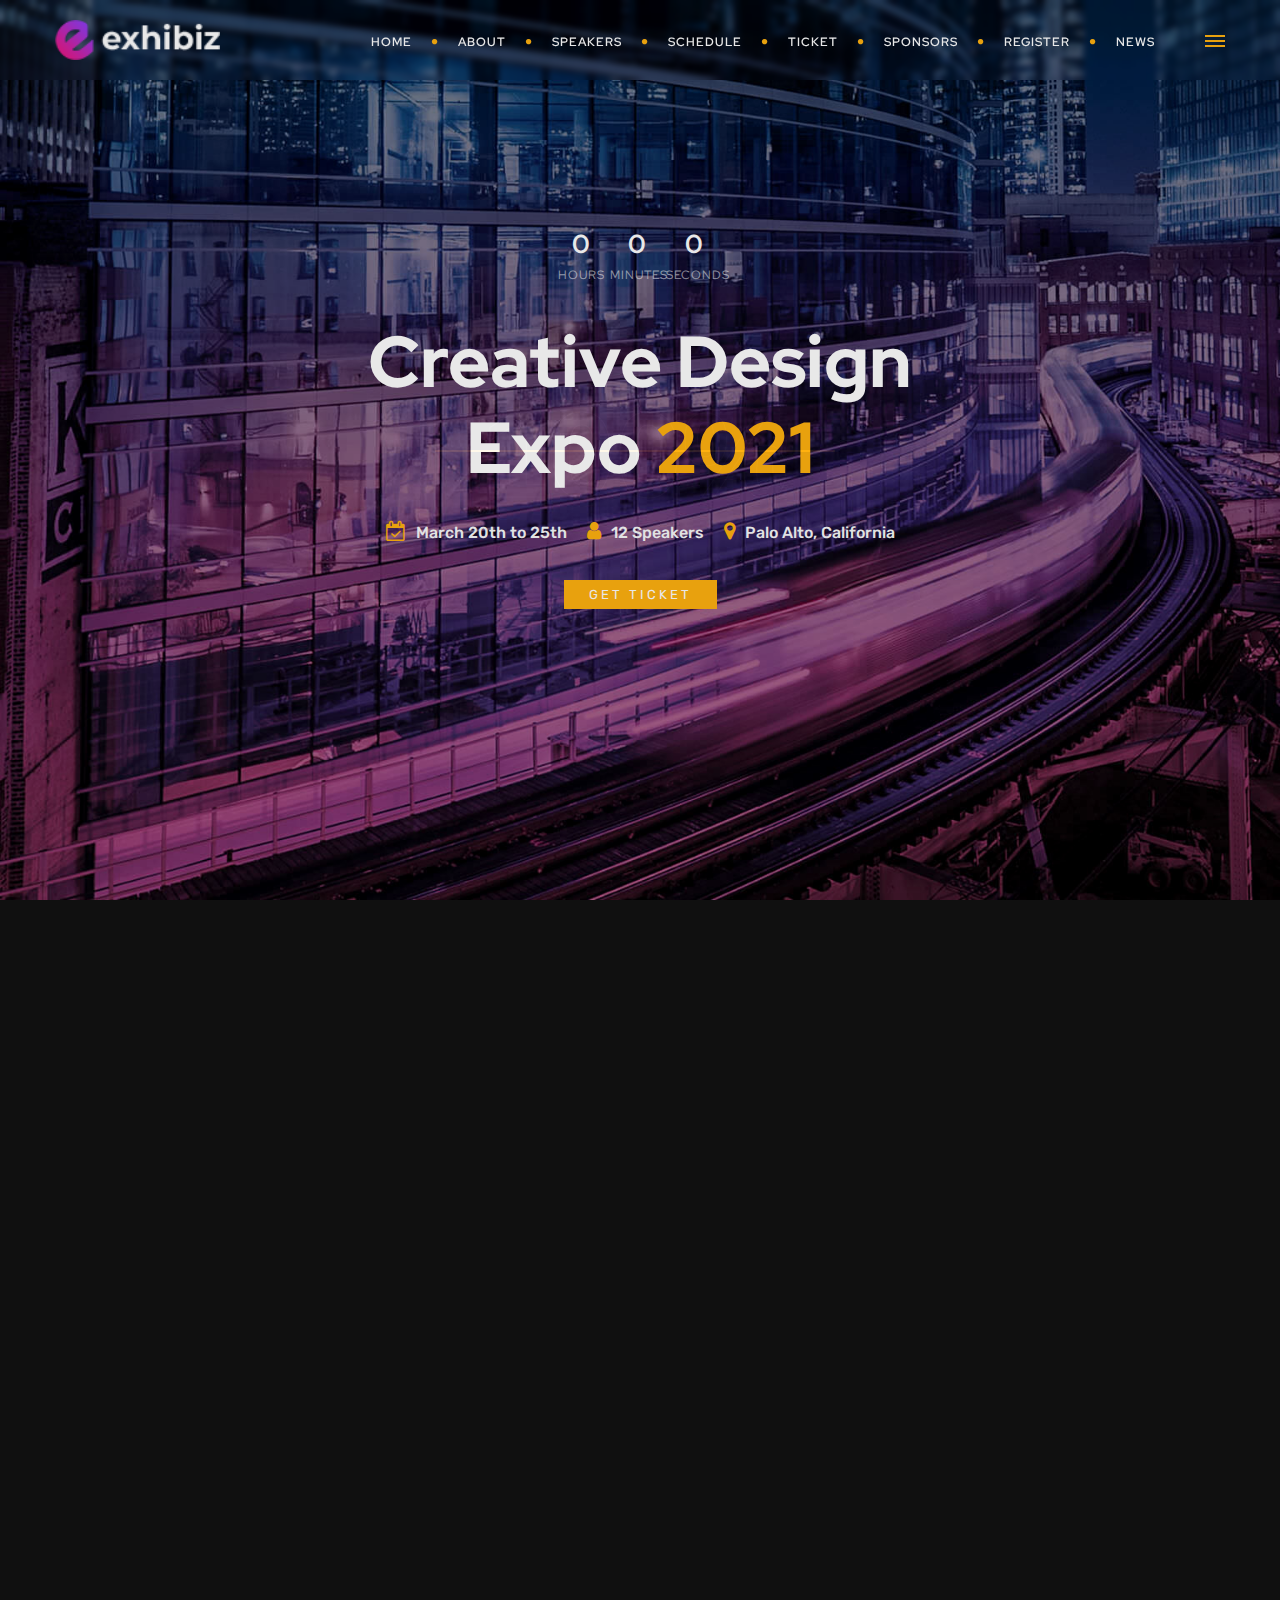
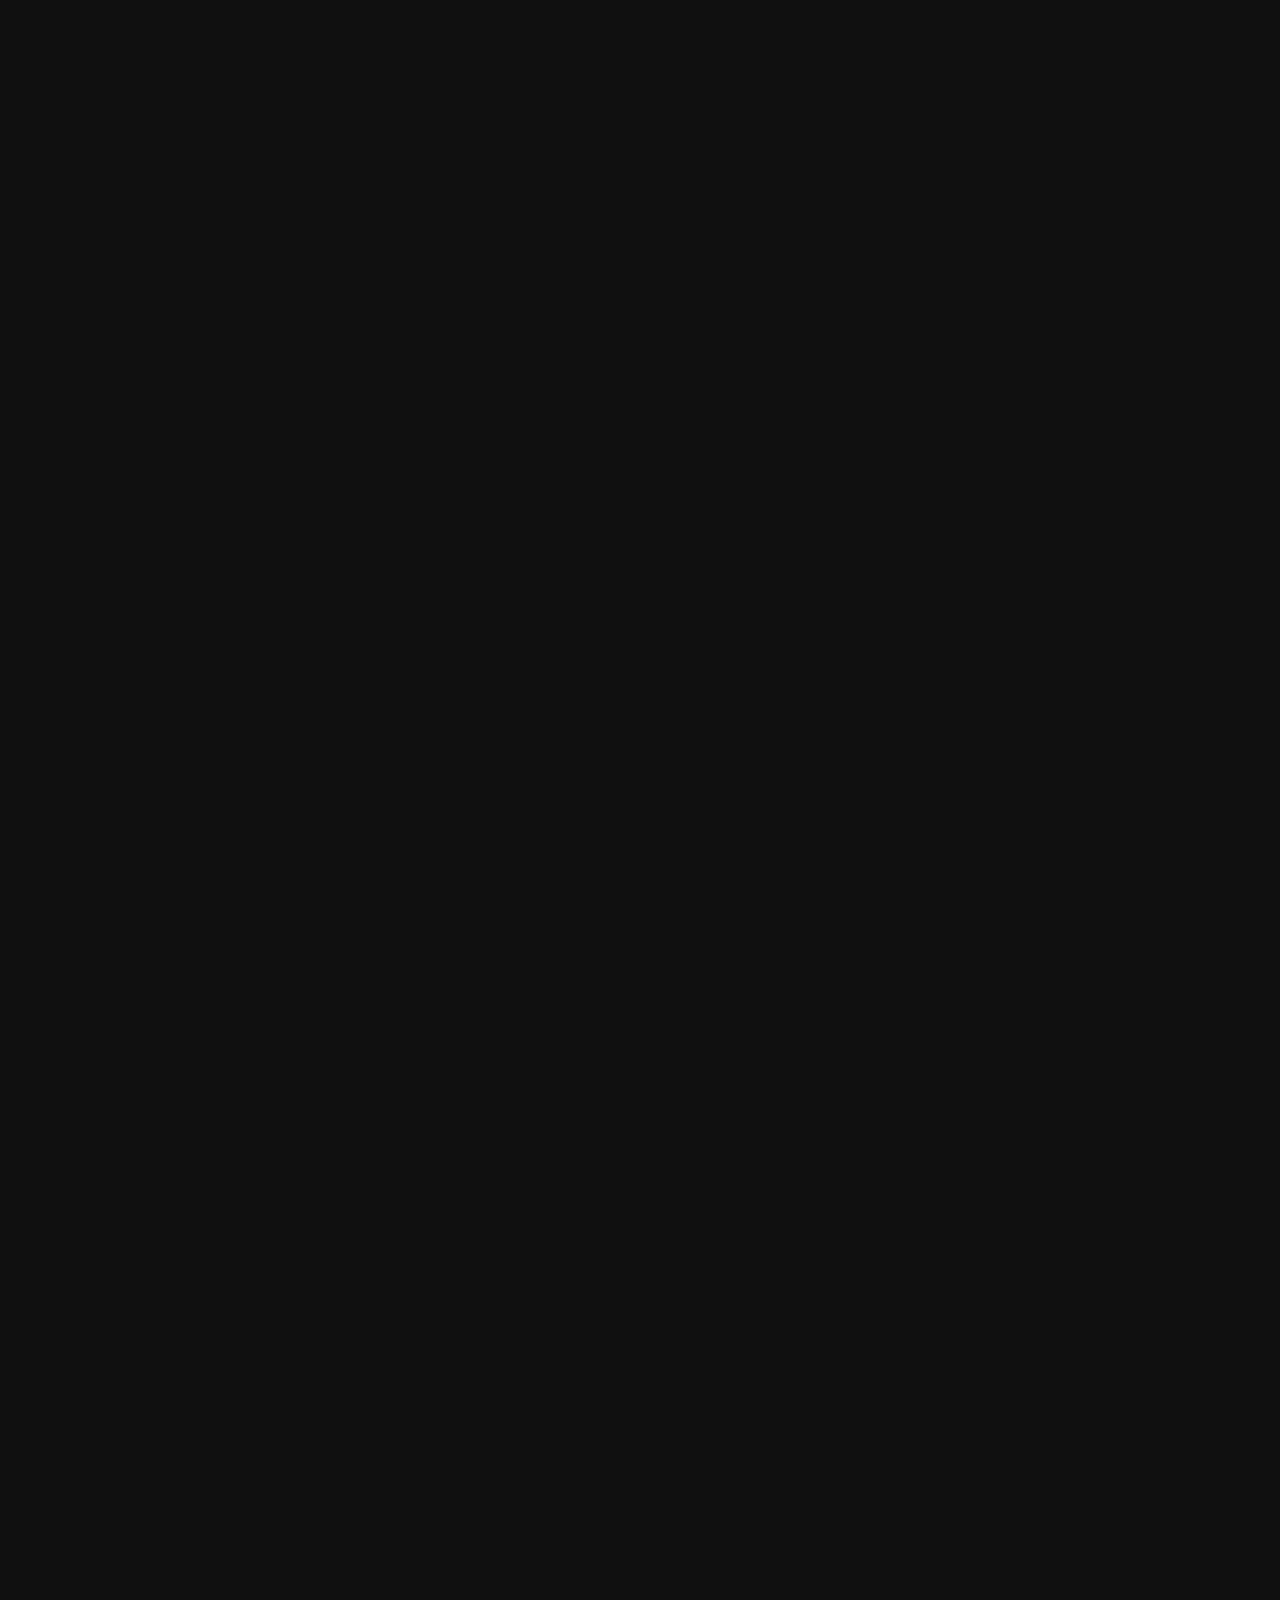
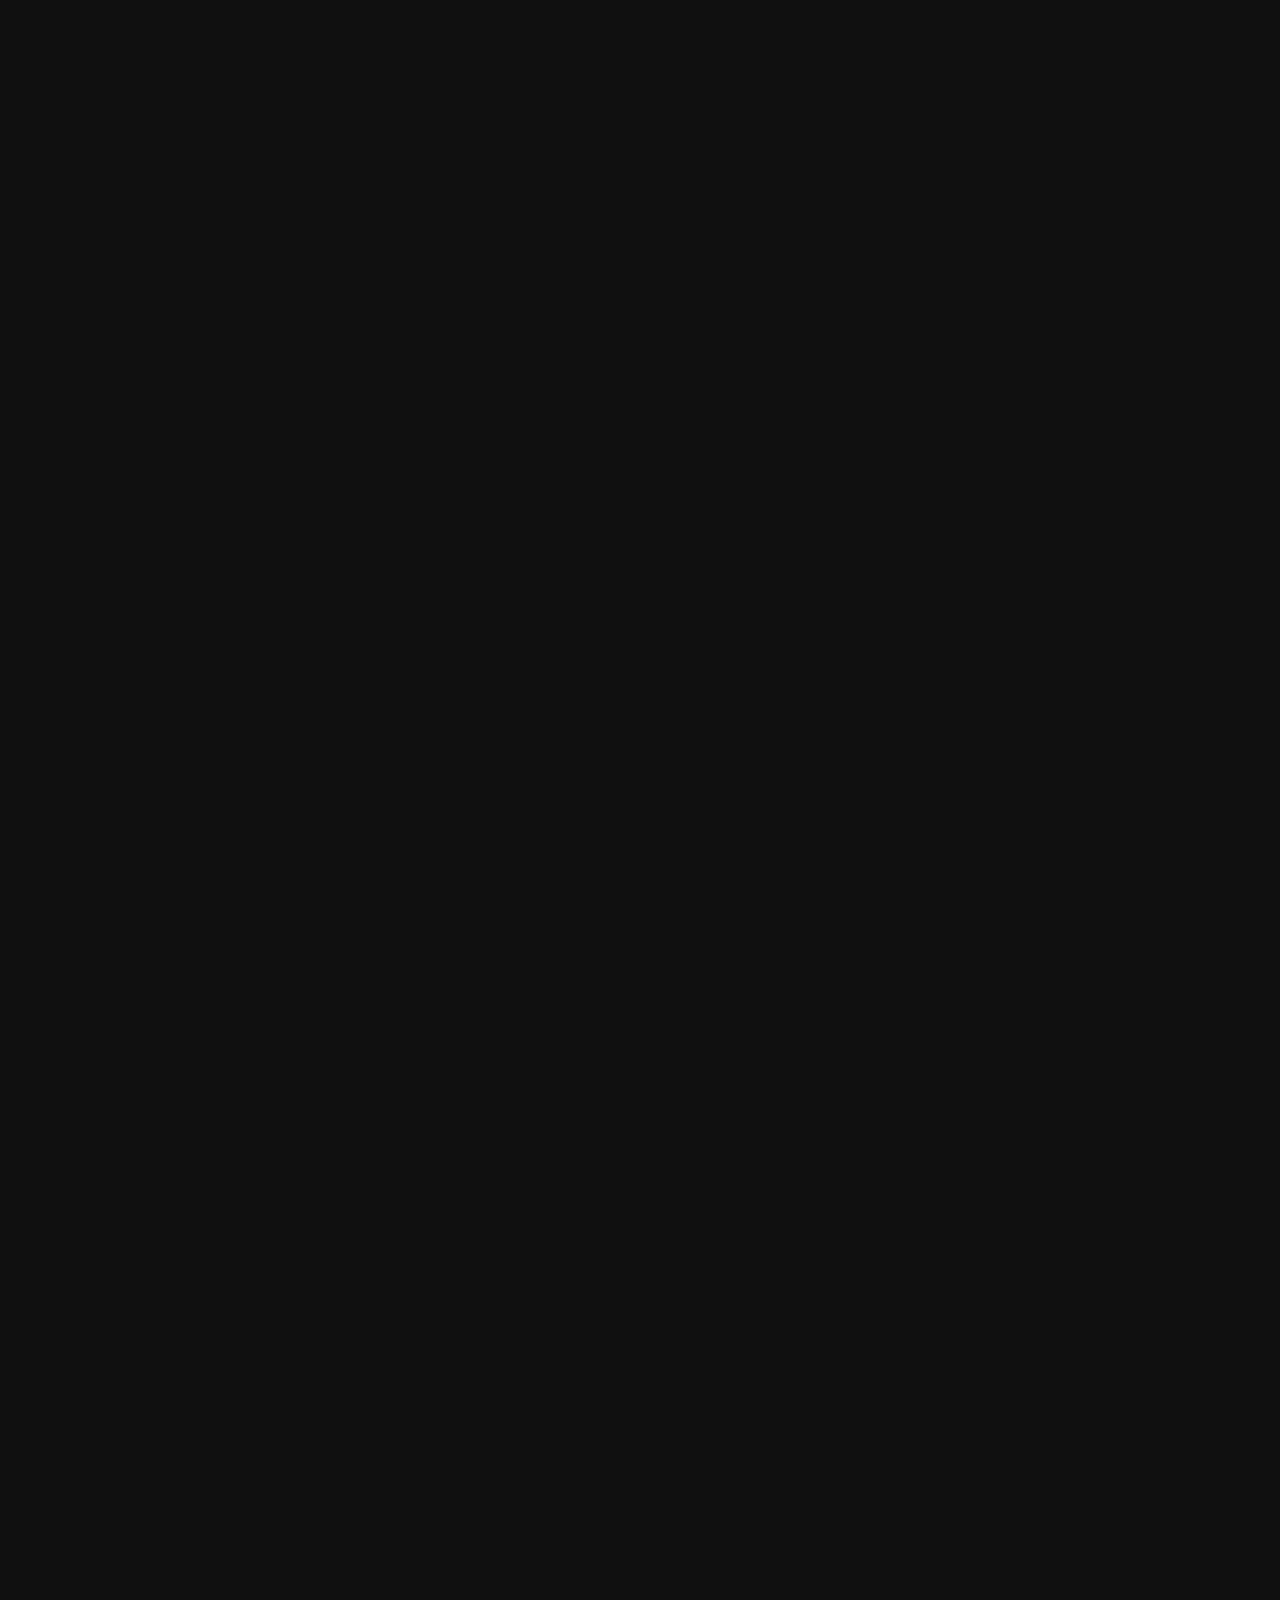
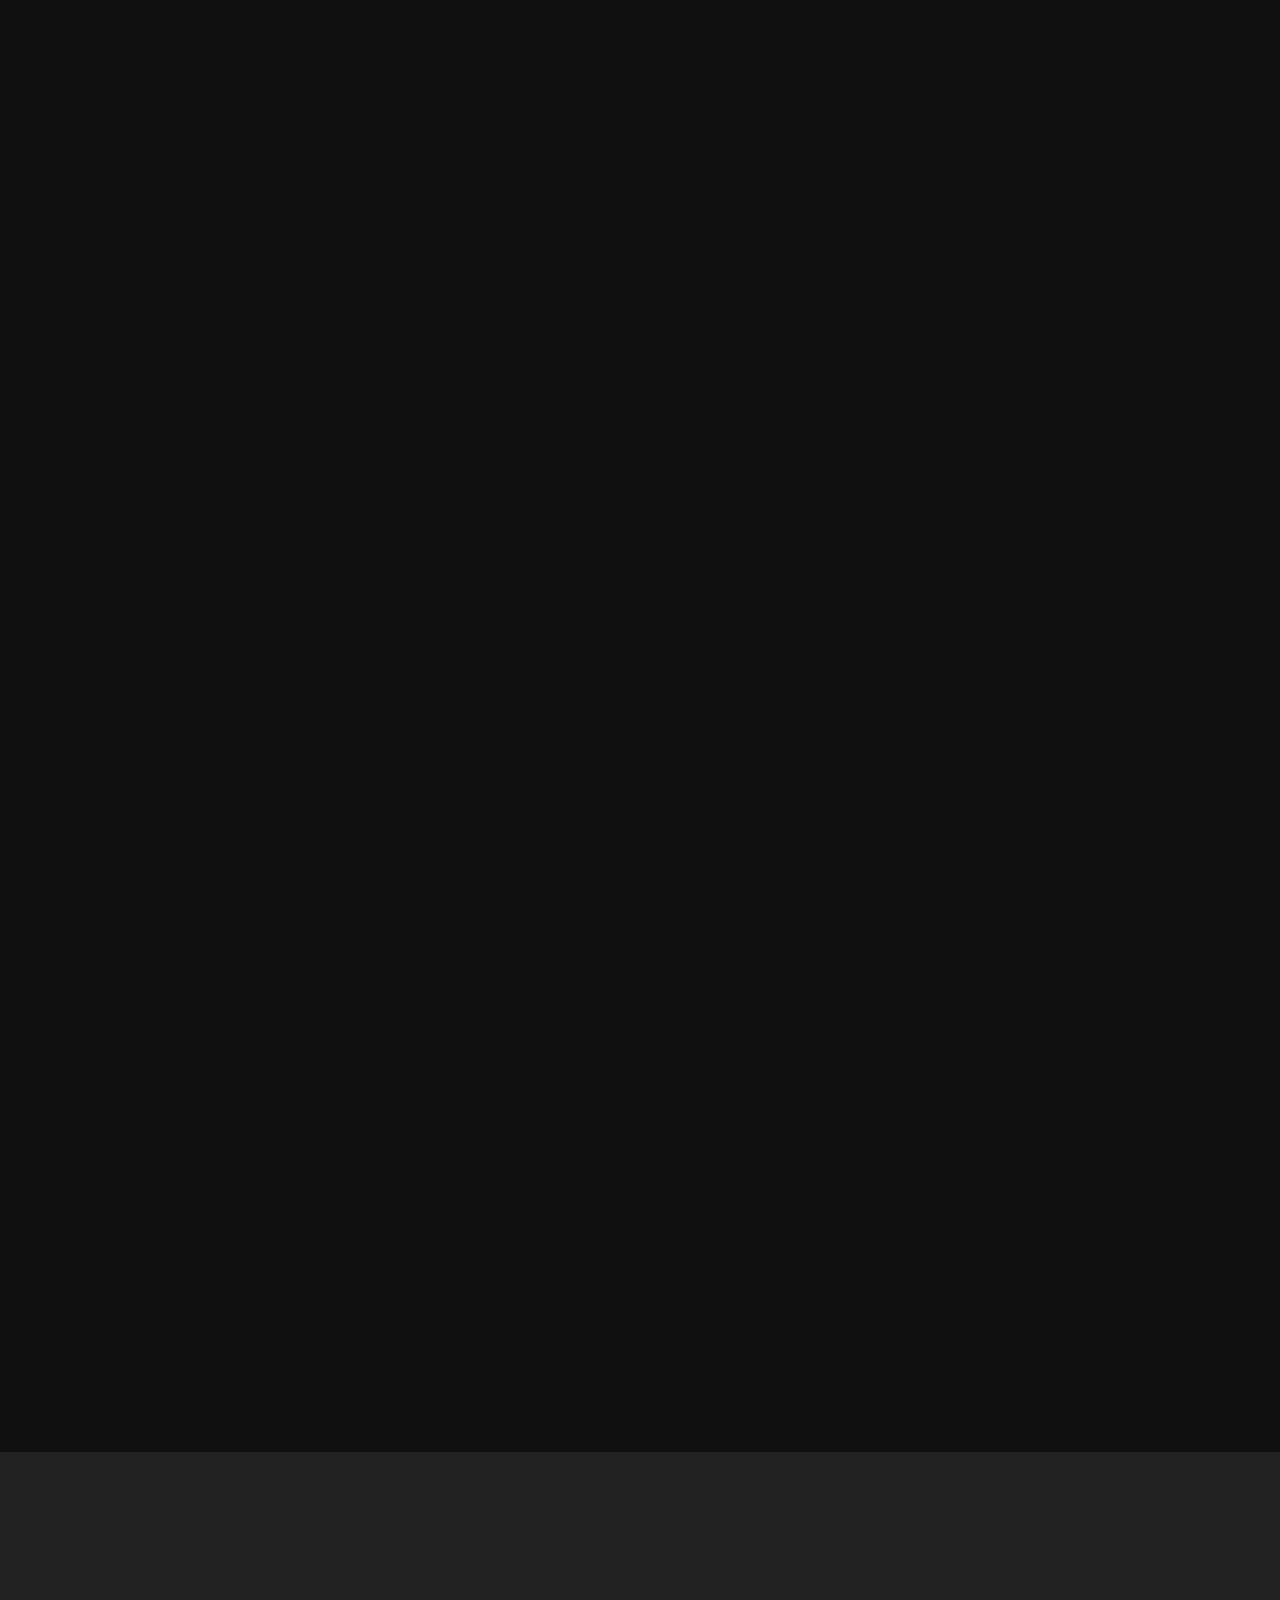
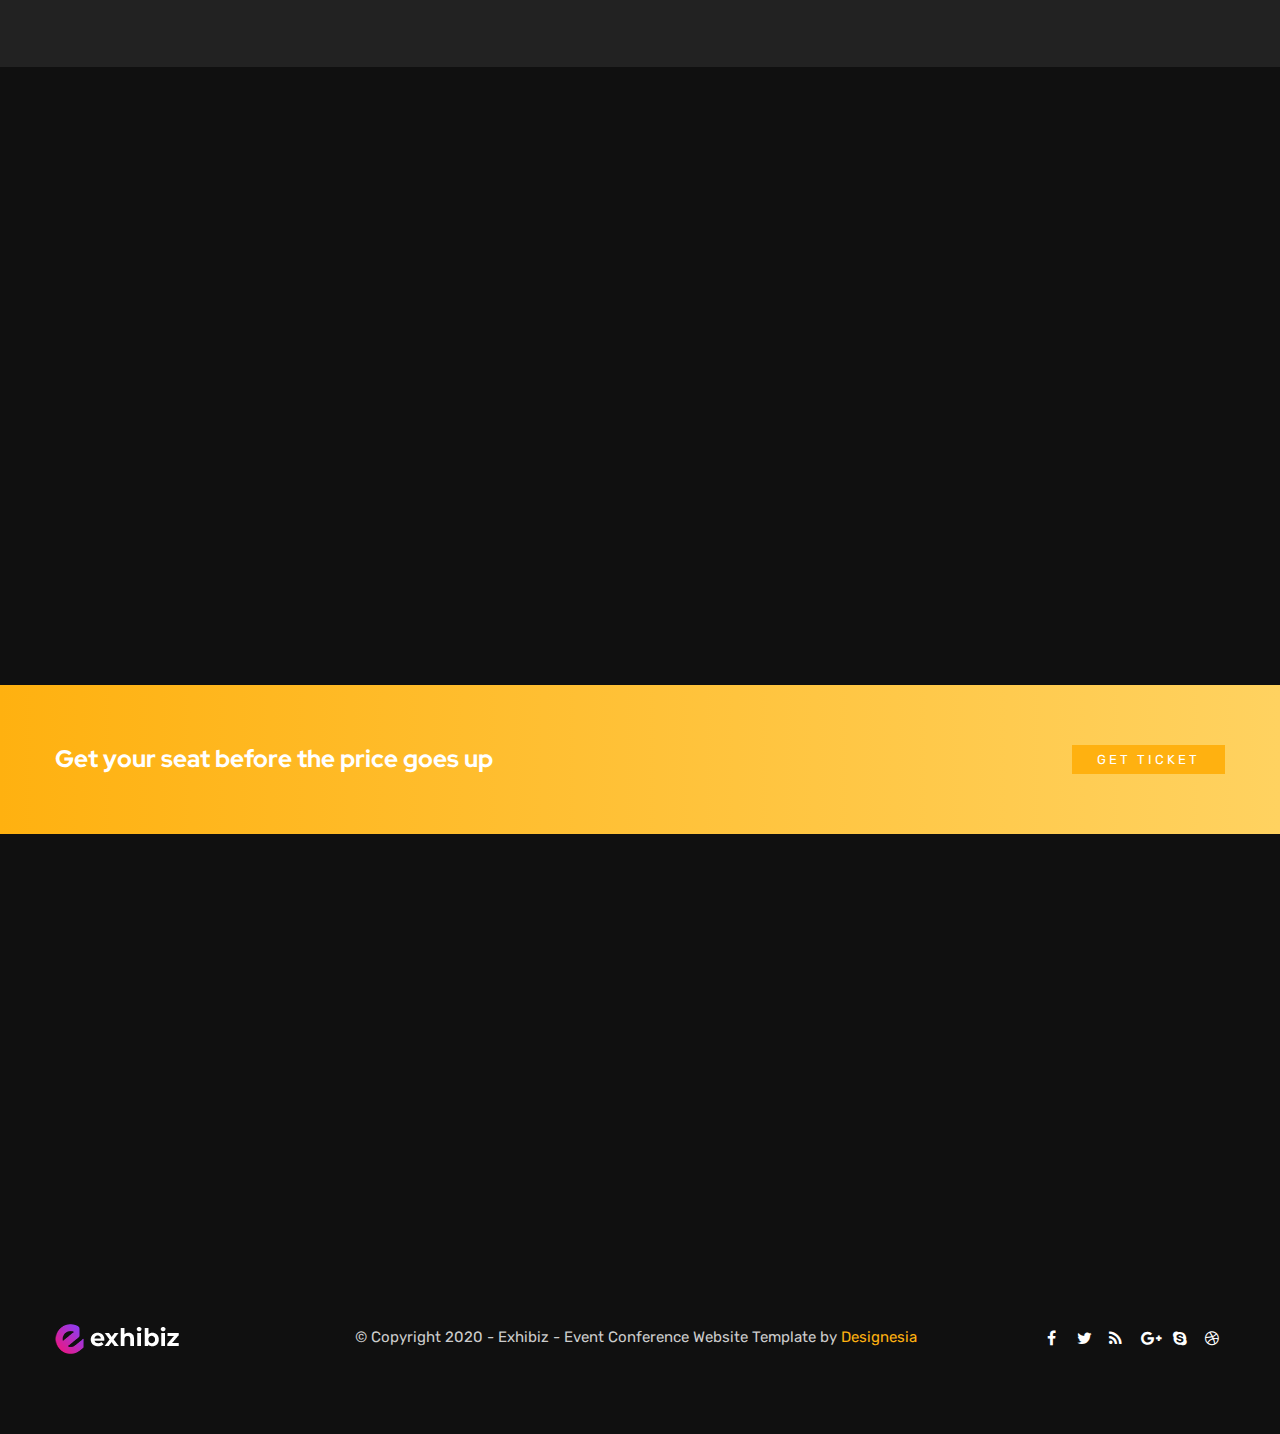
<file: Exhibiz HTML/index-event-parallax-dark.html>
<!DOCTYPE html>
<html lang="en">

<head>
    <meta charset="utf-8">
    <title>Exhibiz - Event Conference Website Template</title>
    <meta name="viewport" content="width=device-width, initial-scale=1.0">
    <meta name="description" content="">
    <meta name="keywords" content="">
    <meta name="author" content="">


    <!--[if lt IE 9]>
	<script src="js/html5shiv.js"></script>
	<![endif]-->


    <!-- CSS Files
    ================================================== -->
    <link rel="stylesheet" href="css/bootstrap.css" type="text/css">
    <link rel="stylesheet" href="css/jpreloader.css" type="text/css">
    <link rel="stylesheet" href="css/animate.css" type="text/css">
    <link rel="stylesheet" href="css/plugin.css" type="text/css">
    <link rel="stylesheet" href="css/owl.carousel.css" type="text/css">
    <link rel="stylesheet" href="css/owl.theme.css" type="text/css">
    <link rel="stylesheet" href="css/owl.transitions.css" type="text/css">
    <link rel="stylesheet" href="css/magnific-popup.css" type="text/css">
    <link rel="stylesheet" href="css/jquery.countdown.css" type="text/css">
    <link rel="stylesheet" href="css/style.css" type="text/css">
	<link rel="stylesheet" href="css/twentytwenty.css" type="text/css">

    <!-- custom background -->
    <link rel="stylesheet" href="css/bg.css" type="text/css">

    <!-- color scheme -->
	<link rel="stylesheet" href="css/colors/magenta.css" type="text/css" id="colors">
    <link rel="stylesheet" href="css/color.css" type="text/css">

    <!-- load fonts -->
    <link rel="stylesheet" href="fonts/font-awesome/css/font-awesome.css" type="text/css">
    <link rel="stylesheet" href="fonts/elegant_font/HTML_CSS/style.css" type="text/css">
    <link rel="stylesheet" href="fonts/et-line-font/style.css" type="text/css">

	<!-- custom font -->
	<link rel="stylesheet" href="css/font-style.css" type="text/css">
</head>

<body id="homepage">

    <div id="wrapper">

        <!-- header begin -->
        <header class="transparent">
            <div class="info">
                <div class="container">
                    <div class="row">
                        <div class="col-md-12">
                            <div class="column">Working Hours Monday - Friday <span class="id-color"><strong>08:00-16:00</strong></span></div>
                            <div class="column">Toll Free <span class="id-color"><strong>1800.899.900</strong></span></div>
                            <!-- social icons -->
                            <div class="column social">
                                <a href="#"><i class="fa fa-facebook"></i></a>
                                <a href="#"><i class="fa fa-twitter"></i></a>
                                <a href="#"><i class="fa fa-rss"></i></a>
                                <a href="#"><i class="fa fa-google-plus"></i></a>
                                <a href="#"><i class="fa fa-envelope-o"></i></a>
                            </div>
                            <!-- social icons close -->
                        </div>
                    </div>
                </div>
            </div>

            <div class="container">
                <div class="row">
                    <div class="col-md-12">
                        <!-- logo begin -->
                        <div id="logo">
                            <a href="index.html">
                                <img class="logo" src="images-event/logo.png" alt="">
                            </a>
                        </div>
                        <!-- logo close -->

                            <!-- small button begin -->
                            <span id="menu-btn"></span>
                            <!-- small button close -->

                            <div class="header-extra">
                                <div class="v-center">
                                    <span id="b-menu">
                                        <span></span>
                                        <span></span>
                                        <span></span>
                                    </span>
                                </div>
                            </div>

                            <!-- mainmenu begin -->
							<ul id="mainmenu" class="ms-2">
								<li><a href="#section-hero">Home<span></span></a></li>
								<li><a href="#section-about">About<span></span></a></li>
								<li><a href="#section-speakers">Speakers<span></span></a></li>
								<li><a href="#section-schedule">Schedule<span></span></a></li>
								<li><a href="#section-ticket">Ticket<span></span></a></li>
								<li><a href="#section-sponsors">Sponsors<span></span></a></li>
								<li><a href="#section-register">Register<span></span></a></li>
                                <li><a href="news-dark.html">News<span></span></a></li>
							</ul>
							<!-- mainmenu close -->

                            

                    </div>
                    

                </div>
            </div>
        </header>
        <!-- header close -->


        <!-- content begin -->
        <div id="content" class="no-bottom no-top">
				
			<!-- parallax section -->
            <section id="section-hero" class="full-height text-light" data-bgimage="url(images-event/bg/7.jpg) fixed top center"  data-stellar-background-ratio=".2">
                <div class="center-y text-center">
					<div class="container">
						<div class="row">
							<div class="col-md-12">
								<div id="defaultCountdown" class="countdown-s1"></div>
								<div class="spacer-single"></div>
								<h1 class="title-3">
									Creative Design<br>Expo <span class="id-color">2021</span>
								</h1>
							</div>

                            <div class="col-md-6 offset-md-3">
                                <div class="spacer-single"></div>
                                <div class="d-lg-flex justify-content-center">
                                    <div class="h6 padding10 pt0 pb0"><i class="i_h3 fa fa-calendar-check-o id-color"></i>March 20th to 25th</div>
                                    <div class="h6 padding10 pt0 pb0"><i class="i_h3 fa fa-user id-color"></i>12 Speakers</div>
                                    <div class="h6 padding10 pt0 pb0"><i class="i_h3 fa fa-map-marker id-color"></i>Palo Alto, California</div>
                                </div>
                                <div class="spacer-single"></div>
                                
                                <a href="#section-ticket" class="btn-custom text-white scroll-to">Get Ticket</a>
                                <div class="spacer-double"></div>
                            </div>
						</div>
					</div>
				</div>
            </section>
            <!-- section close -->
			
			<section id="section-about" data-bgimage="url(images-event/bg/1.png) fixed no-repeat">
				<div class="wm wm-border dark wow fadeInDown">welcome</div>
                    <div class="container">
                        <div class="row align-items-center">
                            
                            <div class="col-lg-6 wow fadeInLeft" data-wow-delay="0s">
                                <h2>Welcome to the Biggest<br>Creative Design Conference</h2>
                                <p>
                                    At vero eos et accusamus et iusto odio dignissimos ducimus qui blanditiis praesentium voluptatum deleniti atque corrupti quos dolores et quas molestias excepturi sint occaecati cupiditate non provident, similique sunt in culpa qui officia deserunt mollitia animi, id est laborum et dolorum fuga. Et harum quidem rerum facilis est et expedita distinctio.
                                </p>
								
								<div class="spacer10"></div>
								
								<a href="#section-speakers" class="btn-custom font-weight-bold text-white sm-mb-30 scroll-to">The Speakers</a>
                            </div>
							
							<div class="col-lg-6 mb-sm-30 text-center wow fadeInRight">
                                <div class="de-images">
									<img class="di-small wow fadeIn" src="images-event/misc/2.jpg" alt="" />
									<img class="di-small-2" src="images-event/misc/3.jpg" alt="" />
									<img class="img-fluid wow fadeInRight" data-wow-delay=".25s" src="images-event/misc/1.jpg" alt="" />
								</div>
                            </div>

                        </div>
                    </div>
                </section>
				
				
				<!-- section begin -->
            <section id="section-features">
				<div class="wm wm-border dark wow fadeInDown ">features</div>
                <div class="container">
                    <div class="row">
                        <div class="col-md-6 offset-md-3 text-center wow fadeInUp">
                            <h1>Why you should Join Event</h1>
                            <div class="separator"><span><i class="fa fa-square"></i></span></div>
                            <div class="spacer-single"></div>
                        </div>


                        <div class="col-lg-4 wow fadeIn" data-wow-delay="0s">
                            <div class="box-number square">
                               <i class="bg-color hover-color-2 fa fa-microphone text-light"></i>
                                <div class="text">
                                    <h3><span>World Class Speakers</span></h3>
                                    <p>At vero eos et accusamus et iusto odio dignissimos ducimus qui blanditiis praesentium voluptatum deleniti atque.</p>
                                </div>
                            </div>
                        </div>

                        <div class="col-lg-4 wow fadeIn" data-wow-delay=".25s">
                            <div class="box-number square">
                                <i class="bg-color hover-color-2 fa fa-lightbulb-o text-light"></i>
                                <div class="text">
                                    <h3><span>Best Experience</span></h3>
                                    <p>At vero eos et accusamus et iusto odio dignissimos ducimus qui blanditiis praesentium voluptatum deleniti atque.</p>
                                </div>
                            </div>
                        </div>

                        <div class="col-lg-4 wow fadeIn" data-wow-delay=".5s">
                            <div class="box-number square">
                                <i class="bg-color hover-color-2 fa fa-sitemap text-light"></i>
                                <div class="text">
                                    <h3><span>Networking</span></h3>
                                    <p>At vero eos et accusamus et iusto odio dignissimos ducimus qui blanditiis praesentium voluptatum deleniti atque.</p>
                                </div>
                            </div>
                        </div>

                        <div class="spacer-single sm-hide"></div>

                        <div class="col-lg-4 wow fadeIn" data-wow-delay=".75s">
                            <div class="box-number square">
                                <i class="bg-color hover-color-2 fa fa-building text-light"></i>
                                <div class="text">
                                    <h3><span>Modern Venue</span></h3>
                                    <p>At vero eos et accusamus et iusto odio dignissimos ducimus qui blanditiis praesentium voluptatum deleniti atque.</p>
                                </div>
                            </div>
                        </div>

                        <div class="col-lg-4 wow fadeIn" data-wow-delay="1s">
                            <div class="box-number square">
                                <i class="bg-color hover-color-2  fa fa-users text-light"></i>
                                <div class="text">
                                    <h3><span>New People</span></h3>
                                    <p>At vero eos et accusamus et iusto odio dignissimos ducimus qui blanditiis praesentium voluptatum deleniti atque.</p>
                                </div>
                            </div>
                        </div>

                        <div class="col-lg-4 wow fadeIn" data-wow-delay="1.25s">
                            <div class="box-number square">
                                <i class="bg-color hover-color-2 fa fa-mortar-board text-light"></i>
                                <div class="text">
                                    <h3><span>Certificates</span></h3>
                                    <p>At vero eos et accusamus et iusto odio dignissimos ducimus qui blanditiis praesentium voluptatum deleniti atque.</p>
                                </div>
                            </div>
                        </div>
						

                    </div>
                </div>
            </section>
            <!-- section close -->
			
			<!-- section begin -->
            <section id="section-speakers" class="text-light" data-bgimage="url(images-event/bg/1.jpg) fixed top center" data-stellar-background-ratio=".2">
				<div class="wm wm-border dark wow fadeInDown">speakers</div>
                <div class="container">
                    <div class="row">
						<div class="col-md-6 offset-md-3 text-center wow fadeInUp">
                            <h1>The Speakers</h1>
                            <div class="separator"><span><i class="fa fa-square"></i></span></div>
                            <div class="spacer-single"></div>
                        </div>
						
						<div class="clearfix"></div>
                      
                       <div class="col-xl-3 col-lg-4 col-sm-6 mb30 wow fadeInUp">
							<!-- team member -->
							<div class="de-team-list">
								<div class="team-pic">
									<img src="images-event/team/1.jpg" class="img-responsive" alt="" />
								</div>
								<div class="team-desc">
									<h3>John Smith</h3>
									<p class="lead">Expert Designer</p>
									<div class="small-border"></div>
									<p>Duis aute irure dolor in reprehenderit in voluptate velit esse cillum dolore eu fugiat.</p>

									<div class="social">
										<a href="#"><i class="fa fa-facebook fa-lg"></i></a>
										<a href="#"><i class="fa fa-twitter fa-lg"></i></a>
										<a href="#"><i class="fa fa-google-plus fa-lg"></i></a>
										<a href="#"><i class="fa fa-skype fa-lg"></i></a>
									</div>
								</div>
							</div>
							<!-- team close -->
						</div>
						
						<div class="col-xl-3 col-lg-4 col-sm-6 mb30 wow fadeInUp">
							<!-- team member -->
							<div class="de-team-list">
								<div class="team-pic">
									<img src="images-event/team/2.jpg" class="img-responsive" alt="" />
								</div>
								<div class="team-desc">
									<h3>Michael Dennis</h3>
									<p class="lead">Expert Designer</p>
									<div class="small-border"></div>
									<p>Duis aute irure dolor in reprehenderit in voluptate velit esse cillum dolore eu fugiat.</p>

									<div class="social">
										<a href="#"><i class="fa fa-facebook fa-lg"></i></a>
										<a href="#"><i class="fa fa-twitter fa-lg"></i></a>
										<a href="#"><i class="fa fa-google-plus fa-lg"></i></a>
										<a href="#"><i class="fa fa-skype fa-lg"></i></a>
									</div>
								</div>
							</div>
							<!-- team close -->
						</div>
						
						<div class="col-xl-3 col-lg-4 col-sm-6 mb30 wow fadeInUp">
							<!-- team member -->
							<div class="de-team-list">
								<div class="team-pic">
									<img src="images-event/team/3.jpg" class="img-responsive" alt="" />
								</div>
								<div class="team-desc">
									<h3>Sarah Michelle</h3>
									<p class="lead">Expert Designer</p>
									<div class="small-border"></div>
									<p>Duis aute irure dolor in reprehenderit in voluptate velit esse cillum dolore eu fugiat.</p>

									<div class="social">
										<a href="#"><i class="fa fa-facebook fa-lg"></i></a>
										<a href="#"><i class="fa fa-twitter fa-lg"></i></a>
										<a href="#"><i class="fa fa-google-plus fa-lg"></i></a>
										<a href="#"><i class="fa fa-skype fa-lg"></i></a>
									</div>
								</div>
							</div>
							<!-- team close -->
						</div>
						
						<div class="col-xl-3 col-lg-4 col-sm-6 mb30 wow fadeInUp">
							<!-- team member -->
							<div class="de-team-list">
								<div class="team-pic">
									<img src="images-event/team/4.jpg" class="img-responsive" alt="" />
								</div>
								<div class="team-desc">
									<h3>Katty Wilson</h3>
									<p class="lead">Expert Designer</p>
									<div class="small-border"></div>
									<p>Duis aute irure dolor in reprehenderit in voluptate velit esse cillum dolore eu fugiat.</p>

									<div class="social">
										<a href="#"><i class="fa fa-facebook fa-lg"></i></a>
										<a href="#"><i class="fa fa-twitter fa-lg"></i></a>
										<a href="#"><i class="fa fa-google-plus fa-lg"></i></a>
										<a href="#"><i class="fa fa-skype fa-lg"></i></a>
									</div>
								</div>
							</div>
							<!-- team close -->
						</div>

						<div class="clearfix"></div>

                    </div>
                </div>
            </section>
            <!-- section close -->
			
			
			<!-- section begin -->
            <section id="section-schedule" aria-label="section-services-tab" data-bgimage="url(images-event/bg/2.png) fixed center no-repeat">
                <div class="wm wm-border dark wow fadeInDown ">schedule</div>
                <div class="container">
                    <div class="row">
                        <div class="col-md-6 offset-md-3 text-center wow fadeInUp">
                            <h1>Event Schedule</h1>
                            <div class="separator"><span><i class="fa fa-square"></i></span></div>
                            <div class="spacer-single"></div>
                        </div>

                        <div class="col-md-12 wow fadeInUp">
                            <div class="de_tab tab_style_4 text-center">
                                <ul class="de_nav de_nav_dark">
                                    <li class="active" data-link="#section-services-tab">
                                        <h3>Day <span>01</span></h3>
                                        <h4>March 20, 2021</h4>
                                    </li>
                                    <li data-link="#section-services-tab">
                                        <h3>Day <span>02</span></h3>
                                        <h4>March 21, 2021</h4>
                                    </li>
                                    <li data-link="#section-services-tab">
                                        <h3>Day <span>03</span></h3>
                                        <h4>March 22, 2021</h4>
                                    </li>
                                    <li data-link="#section-services-tab">
                                        <h3>Day <span>04</span></h3>
                                        <h4>March 23, 2021</h4>
                                    </li>
                                    <li data-link="#section-services-tab">
                                        <h3>Day <span>05</span></h3>
                                        <h4>March 24, 2021</h4>
                                    </li>
                                </ul>

                                <div class="de_tab_content text-left">

                                    <div id="tab1" class="tab_single_content dark">
                                        <div class="row">
                                            <div class="col-md-12">
                                                <div class="schedule-listing">
                                                    <div class="schedule-item">
                                                        <div class="sc-time">08:00 - 10:00 AM</div>
                                                        <div class="sc-pic">
                                                            <img src="images-event/team/1.jpg" class="img-circle" alt="">
                                                        </div>
                                                        <div class="sc-name">
                                                            <h4>John Smith</h4>
                                                            <span>Founder & CEO</span>
                                                        </div>
                                                        <div class="sc-info">
                                                            <h3>Introduction Creative Design</h3>
                                                            <p>In this session we will discuss about digital topics in detail. You need laptops and other tech support equipment. This session will last for 2 hours. So prepare yourself.</p>
                                                        </div>
                                                        <div class="clearfix"></div>
                                                    </div>
                                                </div>

                                                <div class="schedule-listing">
                                                    <div class="schedule-item">
                                                        <div class="sc-time">12:00 - 14:00 PM</div>
                                                        <div class="sc-pic">
                                                            <img src="images-event/team/2.jpg" class="img-circle" alt="">
                                                        </div>
                                                        <div class="sc-name">
                                                            <h4>Michael Dennis</h4>
                                                            <span>Founder & CEO</span>
                                                        </div>
                                                        <div class="sc-info">
                                                            <h3>Getting Started With Creative Design</h3>
                                                            <p>In this session we will discuss about digital topics in detail. You need laptops and other tech support equipment. This session will last for 2 hours. So prepare yourself.</p>
                                                        </div>
                                                        <div class="clearfix"></div>
                                                    </div>
                                                </div>

                                                <div class="schedule-listing">
                                                    <div class="schedule-item">
                                                        <div class="sc-time">16:00 - 18:00 PM</div>
                                                        <div class="sc-pic">
                                                            <img src="images-event/team/3.jpg" class="img-circle" alt="">
                                                        </div>
                                                        <div class="sc-name">
                                                            <h4>Sarah Michelle</h4>
                                                            <span>Founder & CEO</span>
                                                        </div>
                                                        <div class="sc-info">
                                                            <h3>Prepare Your Design Concept</h3>
                                                            <p>In this session we will discuss about digital topics in detail. You need laptops and other tech support equipment. This session will last for 2 hours. So prepare yourself.</p>
                                                        </div>
                                                        <div class="clearfix"></div>
                                                    </div>
                                                </div>

                                                <div class="schedule-listing">
                                                    <div class="schedule-item">
                                                        <div class="sc-time">20:00 - 22:00 PM</div>
                                                        <div class="sc-pic">
                                                            <img src="images-event/team/4.jpg" class="img-circle" alt="">
                                                        </div>
                                                        <div class="sc-name">
                                                            <h4>Katty Wilson</h4>
                                                            <span>Founder & CEO</span>
                                                        </div>
                                                        <div class="sc-info">
                                                            <h3>Creative Design Implementation Basic</h3>
                                                            <p>In this session we will discuss about digital topics in detail. You need laptops and other tech support equipment. This session will last for 2 hours. So prepare yourself.</p>
                                                        </div>
                                                        <div class="clearfix"></div>
                                                    </div>
                                                </div>
                                            </div>
                                        </div>
                                    </div>

                                    <div id="tab2" class="tab_single_content dark">
                                        <div class="row">
                                            <div class="col-md-12">
                                                <div class="schedule-listing">
                                                    <div class="schedule-item">
                                                        <div class="sc-time">08:00 - 12:00 AM</div>
                                                        <div class="sc-pic">
                                                            <img src="images-event/team/5.jpg" class="img-circle" alt="">
                                                        </div>
                                                        <div class="sc-name">
                                                            <h4>Rose Shipp</h4>
                                                            <span>Founder & CEO</span>
                                                        </div>
                                                        <div class="sc-info">
                                                            <h3>Creative Design Implementation Basic 2</h3>
                                                            <p>In this session we will discuss about digital topics in detail. You need laptops and other tech support equipment. This session will last for 2 hours. So prepare yourself.</p>
                                                        </div>
                                                        <div class="clearfix"></div>
                                                    </div>
                                                </div>

                                                <div class="schedule-listing">
                                                    <div class="schedule-item">
                                                        <div class="sc-time">12:00 - 14:00 PM</div>
                                                        <div class="sc-pic">
                                                            <img src="images-event/team/6.jpg" class="img-circle" alt="">
                                                        </div>
                                                        <div class="sc-name">
                                                            <h4>Isaac Nicholas</h4>
                                                            <span>Founder & CEO</span>
                                                        </div>
                                                        <div class="sc-info">
                                                            <h3>How to Design Happiness</h3>
                                                            <p>In this session we will discuss about digital topics in detail. You need laptops and other tech support equipment. This session will last for 2 hours. So prepare yourself.</p>
                                                        </div>
                                                        <div class="clearfix"></div>
                                                    </div>
                                                </div>

                                                <div class="schedule-listing">
                                                    <div class="schedule-item">
                                                        <div class="sc-time">16:00 - 18:00 PM</div>
                                                        <div class="sc-pic">
                                                            <img src="images-event/team/7.jpg" class="img-circle" alt="">
                                                        </div>
                                                        <div class="sc-name">
                                                            <h4>John Arnold</h4>
                                                            <span>Founder & CEO</span>
                                                        </div>
                                                        <div class="sc-info">
                                                            <h3>Good Storytelling For Great Design</h3>
                                                            <p>In this session we will discuss about digital topics in detail. You need laptops and other tech support equipment. This session will last for 2 hours. So prepare yourself.</p>
                                                        </div>
                                                        <div class="clearfix"></div>
                                                    </div>
                                                </div>

                                                <div class="schedule-listing">
                                                    <div class="schedule-item">
                                                        <div class="sc-time">20:00 - 22:00 PM</div>
                                                        <div class="sc-pic">
                                                            <img src="images-event/team/1.jpg" class="img-circle" alt="">
                                                        </div>
                                                        <div class="sc-name">
                                                            <h4>John Smith</h4>
                                                            <span>Founder & CEO</span>
                                                        </div>
                                                        <div class="sc-info">
                                                            <h3>Unintuitive Lessons on Being a Designer</h3>
                                                            <p>In this session we will discuss about digital topics in detail. You need laptops and other tech support equipment. This session will last for 2 hours. So prepare yourself.</p>
                                                        </div>
                                                        <div class="clearfix"></div>
                                                    </div>
                                                </div>
                                            </div>
                                        </div>
                                    </div>

                                    <div id="tab3" class="tab_single_content dark">
                                        <div class="row">
                                            <div class="col-md-12">
                                                <div class="schedule-listing">
                                                    <div class="schedule-item">
                                                        <div class="sc-time">08:00 - 12:00 AM</div>
                                                        <div class="sc-pic">
                                                            <img src="images-event/team/2.jpg" class="img-circle" alt="">
                                                        </div>
                                                        <div class="sc-name">
                                                            <h4>Michael Dennis</h4>
                                                            <span>Founder & CEO</span>
                                                        </div>
                                                        <div class="sc-info">
                                                            <h3>The Secret of Great App Design</h3>
                                                            <p>In this session we will discuss about digital topics in detail. You need laptops and other tech support equipment. This session will last for 2 hours. So prepare yourself.</p>
                                                        </div>
                                                        <div class="clearfix"></div>
                                                    </div>
                                                </div>

                                                <div class="schedule-listing">
                                                    <div class="schedule-item">
                                                        <div class="sc-time">12:00 - 14:00 PM</div>
                                                        <div class="sc-pic">
                                                            <img src="images-event/team/3.jpg" class="img-circle" alt="">
                                                        </div>
                                                        <div class="sc-name">
                                                            <h4>Sarah Michelle</h4>
                                                            <span>Founder & CEO</span>
                                                        </div>
                                                        <div class="sc-info">
                                                            <h3>Use Design Thinking in Your Everyday Routine</h3>
                                                            <p>In this session we will discuss about digital topics in detail. You need laptops and other tech support equipment. This session will last for 2 hours. So prepare yourself.</p>
                                                        </div>
                                                        <div class="clearfix"></div>
                                                    </div>
                                                </div>

                                                <div class="schedule-listing">
                                                    <div class="schedule-item">
                                                        <div class="sc-time">16:00 - 18:00 PM</div>
                                                        <div class="sc-pic">
                                                            <img src="images-event/team/4.jpg" class="img-circle" alt="">
                                                        </div>
                                                        <div class="sc-name">
                                                            <h4>Katty Wilson</h4>
                                                            <span>Founder & CEO</span>
                                                        </div>
                                                        <div class="sc-info">
                                                            <h3>Design Into The Real World</h3>
                                                            <p>In this session we will discuss about digital topics in detail. You need laptops and other tech support equipment. This session will last for 2 hours. So prepare yourself.</p>
                                                        </div>
                                                        <div class="clearfix"></div>
                                                    </div>
                                                </div>

                                                <div class="schedule-listing">
                                                    <div class="schedule-item">
                                                        <div class="sc-time">20:00 - 22:00 AM</div>
                                                        <div class="sc-pic">
                                                            <img src="images-event/team/5.jpg" class="img-circle" alt="">
                                                        </div>
                                                        <div class="sc-name">
                                                            <h4>Rose Shipp</h4>
                                                            <span>Founder & CEO</span>
                                                        </div>
                                                        <div class="sc-info">
                                                            <h3>Advanced Design Implementation</h3>
                                                            <p>In this session we will discuss about digital topics in detail. You need laptops and other tech support equipment. This session will last for 2 hours. So prepare yourself.</p>
                                                        </div>
                                                        <div class="clearfix"></div>
                                                    </div>
                                                </div>
                                            </div>
                                        </div>
                                    </div>

                                    <div id="tab4" class="tab_single_content dark">
                                        <div class="row">
                                            <div class="col-md-12">
                                                <div class="schedule-listing">
                                                    <div class="schedule-item">
                                                        <div class="sc-time">08:00 - 12:00 AM</div>
                                                        <div class="sc-pic">
                                                            <img src="images-event/team/6.jpg" class="img-circle" alt="">
                                                        </div>
                                                        <div class="sc-name">
                                                            <h4>Isaac Nicholas</h4>
                                                            <span>Founder & CEO</span>
                                                        </div>
                                                        <div class="sc-info">
                                                            <h3>Advanced Design Implementation 2</h3>
                                                            <p>In this session we will discuss about digital topics in detail. You need laptops and other tech support equipment. This session will last for 2 hours. So prepare yourself.</p>
                                                        </div>
                                                        <div class="clearfix"></div>
                                                    </div>
                                                </div>

                                                <div class="schedule-listing">
                                                    <div class="schedule-item">
                                                        <div class="sc-time">12:00 - 14:00 PM</div>
                                                        <div class="sc-pic">
                                                            <img src="images-event/team/7.jpg" class="img-circle" alt="">
                                                        </div>
                                                        <div class="sc-name">
                                                            <h4>John Arnold</h4>
                                                            <span>Founder & CEO</span>
                                                        </div>
                                                        <div class="sc-info">
                                                            <h3>Branding, Identity &amp; Logo Design Explained</h3>
                                                            <p>In this session we will discuss about digital topics in detail. You need laptops and other tech support equipment. This session will last for 2 hours. So prepare yourself.</p>
                                                        </div>
                                                        <div class="clearfix"></div>
                                                    </div>
                                                </div>

                                                <div class="schedule-listing">
                                                    <div class="schedule-item">
                                                        <div class="sc-time">16:00 - 18:00 PM</div>
                                                        <div class="sc-pic">
                                                            <img src="images-event/team/1.jpg" class="img-circle" alt="">
                                                        </div>
                                                        <div class="sc-name">
                                                            <h4>John Smith</h4>
                                                            <span>Founder & CEO</span>
                                                        </div>
                                                        <div class="sc-info">
                                                            <h3>The Art of Personal Branding</h3>
                                                            <p>In this session we will discuss about digital topics in detail. You need laptops and other tech support equipment. This session will last for 2 hours. So prepare yourself.</p>
                                                        </div>
                                                        <div class="clearfix"></div>
                                                    </div>
                                                </div>

                                                <div class="schedule-listing">
                                                    <div class="schedule-item">
                                                        <div class="sc-time">20:00 - 22:00 PM</div>
                                                        <div class="sc-pic">
                                                            <img src="images-event/team/2.jpg" class="img-circle" alt="">
                                                        </div>
                                                        <div class="sc-name">
                                                            <h4>Michael Dennis</h4>
                                                            <span>Founder & CEO</span>
                                                        </div>
                                                        <div class="sc-info">
                                                            <h3>8 Secret Benefits of Branding</h3>
                                                            <p>In this session we will discuss about digital topics in detail. You need laptops and other tech support equipment. This session will last for 2 hours. So prepare yourself.</p>
                                                        </div>
                                                        <div class="clearfix"></div>
                                                    </div>
                                                </div>
                                            </div>
                                        </div>
                                    </div>

                                    <div id="tab5" class="tab_single_content dark">
                                        <div class="row">
                                            <div class="col-md-12">
                                                <div class="schedule-listing">
                                                    <div class="schedule-item">
                                                        <div class="sc-time">08:00 - 12:00 AM</div>
                                                        <div class="sc-pic">
                                                            <img src="images-event/team/1.jpg" class="img-circle" alt="">
                                                        </div>
                                                        <div class="sc-name">
                                                            <h4>John Smith</h4>
                                                            <span>Founder & CEO</span>
                                                        </div>
                                                        <div class="sc-info">
                                                            <h3>How To Brand A Startup On A Small Budget</h3>
                                                            <p>In this session we will discuss about digital topics in detail. You need laptops and other tech support equipment. This session will last for 2 hours. So prepare yourself.</p>
                                                        </div>
                                                        <div class="clearfix"></div>
                                                    </div>
                                                </div>

                                                <div class="schedule-listing">
                                                    <div class="schedule-item">
                                                        <div class="sc-time">08:00 - 12:00 AM</div>
                                                        <div class="sc-pic">
                                                            <img src="images-event/team/2.jpg" class="img-circle" alt="">
                                                        </div>
                                                        <div class="sc-name">
                                                            <h4>John Smith</h4>
                                                            <span>Founder & CEO</span>
                                                        </div>
                                                        <div class="sc-info">
                                                            <h3>Establishing a Brand Identity</h3>
                                                            <p>In this session we will discuss about digital topics in detail. You need laptops and other tech support equipment. This session will last for 2 hours. So prepare yourself.</p>
                                                        </div>
                                                        <div class="clearfix"></div>
                                                    </div>
                                                </div>

                                                <div class="schedule-listing">
                                                    <div class="schedule-item">
                                                        <div class="sc-time">08:00 - 12:00 AM</div>
                                                        <div class="sc-pic">
                                                            <img src="images-event/team/3.jpg" class="img-circle" alt="">
                                                        </div>
                                                        <div class="sc-name">
                                                            <h4>Sarah Michelle</h4>
                                                            <span>Founder & CEO</span>
                                                        </div>
                                                        <div class="sc-info">
                                                            <h3>Interview With World Class Designer</h3>
                                                            <p>In this session we will discuss about digital topics in detail. You need laptops and other tech support equipment. This session will last for 2 hours. So prepare yourself.</p>
                                                        </div>
                                                        <div class="clearfix"></div>
                                                    </div>
                                                </div>

                                                <div class="schedule-listing">
                                                    <div class="schedule-item">
                                                        <div class="sc-time">08:00 - 12:00 AM</div>
                                                        <div class="sc-pic">
                                                            <img src="images-event/team/4.jpg" class="img-circle" alt="">
                                                        </div>
                                                        <div class="sc-name">
                                                            <h4>Katty Wilson</h4>
                                                            <span>Founder & CEO</span>
                                                        </div>
                                                        <div class="sc-info">
                                                            <h3>Close Event Ceremony &amp; Doorprize</h3>
                                                            <p>In this session we will discuss about digital topics in detail. You need laptops and other tech support equipment. This session will last for 2 hours. So prepare yourself.</p>
                                                        </div>
                                                        <div class="clearfix"></div>
                                                    </div>
                                                </div>
                                            </div>
                                        </div>
                                    </div>
                                </div>
                            </div>
                        </div>
                    </div>
                </div>
            </section>
            <!-- section close -->
			
			<!-- section begin -->
            <section id="section-ticket" class="text-light" data-bgimage="url(images-event/bg/2.jpg) fixed top">
                <div class="wm wm-border dark wow fadeInDown">tickets</div>
				<div class="container">
                    <div class="row">
						<div class="col-md-6 offset-md-3 text-center wow fadeInUp">
                            <h1>Choose a Ticket</h1>
                            <div class="separator"><span><i class="fa fa-square"></i></span></div>
                            <div class="spacer-single"></div>
                        </div>

                        <div class="col-lg-4 col-md-6">
                            <div class="pricing-s1 mb30 wow fadeInUp">
                                <div class="top">
                                    <h2>Day Pass</h2>
                                    <p class="price"><span class="currency id-color">$</span> <b>49.99</b></p>
                                </div>
                                <div class="bottom">
                                    <ul>
                                        <li><i class="icon_check_alt2"></i>Conference Tickets</li>
                                        <li><i class="icon_check_alt2"></i>Free Lunch Nad Coffee</li>
                                        <li><i class="icon_check_alt2"></i>Certificates</li>
                                        <li><i class="icon_close_alt2"></i>Private Access</li>
                                        <li><i class="icon_close_alt2"></i>Experts Contacts</li>
                                    </ul>
                                    <a href="" class="btn btn-custom text-white">Buy Ticket</a>
                                </div>
								<div class="ps1-deco"></div>
                            </div>
                        </div>
                        <div class="col-lg-4 col-md-6">
                            <div class="pricing-s1 mb30 wow fadeInUp">
                                <div class="ribbon color-2 text-white">Recommend</div>
                                <div class="top">
                                    <h2>Full Pass</h2>
                                    <p class="price"><span class="currency id-color">$</span> <b>79.99</b></p>
                                </div>
                                <div class="bottom">
                                    <ul>
                                        <li><i class="icon_check_alt2"></i>Conference Tickets</li>
                                        <li><i class="icon_check_alt2"></i>Free Lunch Nad Coffee</li>
                                        <li><i class="icon_check_alt2"></i>Certificates</li>
                                        <li><i class="icon_check_alt2"></i>Private Access</li>
                                        <li><i class="icon_close_alt2"></i>Experts Contacts</li>
                                    </ul>
                                    <a href="" class="btn btn-custom text-white">Buy Ticket</a>
                                </div>
								<div class="ps1-deco"></div>
                            </div>
                        </div>
                        <div class="col-lg-4 col-md-6">
                            <div class="pricing-s1 mb30 wow fadeInUp">
                                <div class="top">
                                    <h2>Group Pass</h2>
                                    <p class="price"><span class="currency id-color">$</span> <b>139.99</b></p>
                                </div>
                                <div class="bottom">
                                    <ul>
                                        <li><i class="icon_check_alt2"></i>Conference Tickets</li>
                                        <li><i class="icon_check_alt2"></i>Free Lunch Nad Coffee</li>
                                        <li><i class="icon_check_alt2"></i>Certificates</li>
                                        <li><i class="icon_check_alt2"></i>Private Access</li>
                                        <li><i class="icon_check_alt2"></i>Experts Contacts</li>
                                    </ul>
                                    <a href="" class="btn btn-custom text-white">Buy Ticket</a>
                                </div>
								<div class="ps1-deco"></div>
                            </div>
                        </div>
                    </div>
                </div>
            </section>
            <!-- section close -->
			
			<!-- section begin -->
            <section id="section-sponsors" data-bgimage="url(images-event/bg/3.png) fixed center no-repeat">
                <div class="wm wm-border dark wow fadeInDown ">sponsors</div>
                <div class="container">
                    <div class="row">
                        <div class="col-md-6 offset-md-3 text-center wow fadeInUp">
                            <h1>Official Sponsors</h1>
                            <div class="separator"><span><i class="fa fa-square"></i></span></div>
                            <div class="spacer-single"></div>
                        </div>

                        <div class="col-md-12 text-center wow fadeInUp">
                            <h3>Gold Sponsors</h3>
                            <div class="spacer-single"></div>
                            <img src="images-event/logo/1.png" alt="" class="grey-hover">
                            <img src="images-event/logo/2b.png" alt="" class="grey-hover">
                            <img src="images-event/logo/3b.png" alt="" class="grey-hover">
							<img src="images-event/logo/4b.png" alt="" class="grey-hover">
                            <div class="spacer-double"></div>

                            <h3>Silver Sponsors</h3>
                            <div class="spacer-single"></div>
                            <img src="images-event/logo/5.png" alt="" class="grey-hover">
                            <img src="images-event/logo/6.png" alt="" class="grey-hover">
                            <img src="images-event/logo/7.png" alt="" class="grey-hover">
                            <img src="images-event/logo/8b.png" alt="" class="grey-hover">
                        </div>
                    </div>
                </div>
            </section>
            <!-- section close -->
			
			<!-- section begin -->
            <section id="section-testimonials" class="text-light" aria-label="section">
				<div class="wm wm-border dark wow fadeInDown">testimonials</div>
                <div class="container">
                    <div class="row">

                        <div class="col-md-8 offset-md-2">
                            
							<div id="testimonial-carousel-single" class="owl-carousel owl-theme wow fadeInUp">
								<blockquote class="testimonial-big">
									<span class="title">I've got lot experiences!</span>
									I'm always impressed with the event. Lorem ipsum dolor sit amet, consectetur adipisicing elit, sed do eiusmod tempor incididunt ut labore et dolore magna aliqua. Ut enim ad minim veniam, quis nostrud exercitation ullamco laboris nisi ut aliquip.

									<span class="name">John, Customer</span>
								</blockquote>
								
								<blockquote class="testimonial-big">
									<span class="title">Exceeded my expectations!</span>
									Just wow! I'm always impressed with the event. Lorem ipsum dolor sit amet, consectetur adipisicing elit, sed do eiusmod tempor incididunt ut labore et dolore magna aliqua. Ut enim ad minim veniam, quis nostrud exercitation ullamco.

									<span class="name">Sandra, Customer</span>
								</blockquote>
								
								<blockquote class="testimonial-big">
									<span class="title">Better than I think!</span>
									I'm always impressed with the event. Lorem ipsum dolor sit amet, consectetur adipisicing elit, sed do eiusmod tempor incididunt ut labore et dolore magna aliqua. Ut enim ad minim veniam, quis nostrud exercitation ullamco laboris nisi ut aliquip.

									<span class="name">Michael, Customer</span>
								</blockquote>
							</div>
							
                        </div>

                    </div>
					
                </div>
            </section>
            <!-- section close -->
			
			<!-- section begin -->
            <section id="section-portfolio" class="no-top no-bottom" aria-label="section">                
                <div id="gallery" class="gallery zoom-gallery full-gallery de-gallery pf_full_width wow fadeInUp" data-wow-delay=".3s">

                    <!-- gallery item -->
                    <div class="item residential">
                        <div class="picframe">
                            <a href="images-event/portfolio/1.jpg" title="Event Photo">
                                <span class="overlay">
                                    <span class="pf_text">
                                        <span class="project-name">View Image</span>
                                    </span>
                                </span>
                                <img src="images-event/portfolio/1.jpg" alt="" />
                            </a>
                        </div>
                    </div>
                    <!-- close gallery item -->

                    <!-- gallery item -->
                    <div class="item hospitaly">
                        <div class="picframe">
                            <a href="images-event/portfolio/2.jpg" title="Event Photo">
                                <span class="overlay">
                                    <span class="pf_text">
                                        <span class="project-name">View Image</span>
                                    </span>
                                </span>
                                <img src="images-event/portfolio/2.jpg" alt="" />
                            </a>
                        </div>
                    </div>
                    <!-- close gallery item -->

                    <!-- gallery item -->
                    <div class="item hospitaly">
                        <div class="picframe">
                            <a href="images-event/portfolio/3.jpg" title="Event Photo">
                                <span class="overlay">
                                    <span class="pf_text">
                                        <span class="project-name">View Image</span>
                                    </span>
                                </span>
                                <img src="images-event/portfolio/3.jpg" alt="" />
                            </a>
                        </div>
                    </div>
                    <!-- close gallery item -->

                    <!-- gallery item -->
                    <div class="item residential">
                        <div class="picframe">
                            <a href="images-event/portfolio/4.jpg" title="Event Photo">
                                <span class="overlay">
                                    <span class="pf_text">
                                        <span class="project-name">View Image</span>
                                    </span>
                                </span>
                                <img src="images-event/portfolio/4.jpg" alt="" />
                            </a>
                        </div>
                    </div>
                    <!-- close gallery item -->
                </div>             
            </section>
            <!-- section close -->
			
			<!-- section begin -->
            <section id="section-register">
                <div class="wm wm-border dark wow fadeInDown">register</div>
				<div class="container">
                    <div class="row">
						<div class="col-md-6 offset-md-3 text-center wow fadeInUp">
                            <h1>Register Now</h1>
                            <div class="separator"><span><i class="fa fa-square"></i></span></div>
                            <div class="spacer-single"></div>
                        </div>

                        <div class="col-md-8 offset-md-2 wow fadeInUp">
                            <form name="contactForm" id='contact_form' method="post" action='email.php'>
                                <div class="row">
                                    <div class="col-md-6">
                                        <div id='name_error' class='error'>Please enter your name.</div>
                                        <div>
                                            <input type='text' name='name' id='name' class="form-control" placeholder="Your Name">
                                        </div>

                                        <div id='email_error' class='error'>Please enter your valid E-mail ID.</div>
                                        <div>
                                            <input type='text' name='email' id='email' class="form-control" placeholder="Your Email">
                                        </div>

                                        <div id='phone_error' class='error'>Please enter your phone number.</div>
                                        <div>
                                            <input type='text' name='phone' id='phone' class="form-control" placeholder="Your Phone">
                                        </div>
                                    </div>
                                    <div class="col-md-6">
                                        <div id='message_error' class='error'>Please enter your message.</div>
                                        <div>
                                            <textarea name='message' id='message' class="form-control" placeholder="Additional Message"></textarea>
                                        </div>
                                    </div>

                                    <div class="col-md-12 text-center">
                                        <p id='submit'>
                                            <input type='submit' id='send_message' value='Register Now' class="btn btn-line">
                                        </p>
                                        <div id='mail_success' class='success'>Your message has been sent successfully.</div>
                                        <div id='mail_fail' class='error'>Sorry, error occured this time sending your message.</div>
                                    </div>
                                </div>
                            </form>
                        </div>


                    </div>
                </div>

            </section>
            <!-- section close -->
			
			<!-- section begin -->
            <section id="call-to-action" class="gradient-to-right text-light call-to-action" aria-label="cta">
                <div class="container">
                    <div class="row align-items-center">
                        <div class="col-lg-8 col-md-7">
                            <h3 class="size-2 no-margin">Get your seat before the price goes up</h3>
                        </div>

                        <div class="col-lg-4 col-md-5 text-right">
                            <a href="#section-ticket" class="btn-custom text-white scroll-to">Get Ticket</a>
                        </div>
                    </div>
                </div>
            </section>
            <!-- logo carousel section close -->
			
			<section id="section-fun-facts" class="text-light" data-bgimage="url(images-event/bg/3.jpg) fixed top">
                    <div class="container">
						<div class="row">
                            <div class="col-md-3 col-xs-6 wow fadeIn" data-wow-delay=".5s">
                                <div class="de_count" >
                                    <i class="icon_id-2 id-color-2"></i>
                                    <h3>8800</h3>
                                    <span class="text-white">Participants</span>
                                </div>
                            </div>

                            <div class="col-md-3 col-xs-6 wow fadeIn" data-wow-delay=".5s">
                                <div class="de_count">
                                    <i class="icon_easel id-color-2"></i>
                                    <h3>300</h3>
                                    <span class="text-white">Topics</span>
                                </div>
                            </div>

                            <div class="col-md-3 col-xs-6 wow fadeIn" data-wow-delay=".5s">
                                <div class="de_count">
                                    <i class="icon_headphones id-color-2"></i>
                                    <h3>50</h3>
                                    <span class="text-white">Speakers</span>
                                </div>
                            </div>

                            <div class="col-md-3 col-xs-6 wow fadeIn" data-wow-delay=".5s">
                                <div class="de_count">
                                    <i class="icon_globe id-color-2"></i>
                                    <h3>20</h3>
                                    <span class="text-white">Awards</span>
                                </div>
                            </div>
                        </div>
                    </div>
                </section>


            <!-- footer begin -->
        <footer class="style-2">
            <div class="container">
                <div class="row align-items-middle">
                    <div class="col-md-3">
                        <img src="images-event/logo.png" class="logo-small" alt=""><br>
                    </div>

                    <div class="col-md-6">
                        &copy; Copyright 2020 - Exhibiz - Event Conference Website Template by <span class="id-color">Designesia</span>
                    </div>

                    <div class="col-md-3 text-right">
                        <div class="social-icons">
                            <a href="#"><i class="fa fa-facebook fa-lg"></i></a>
                            <a href="#"><i class="fa fa-twitter fa-lg"></i></a>
                            <a href="#"><i class="fa fa-rss fa-lg"></i></a>
                            <a href="#"><i class="fa fa-google-plus fa-lg"></i></a>
                            <a href="#"><i class="fa fa-skype fa-lg"></i></a>
                            <a href="#"><i class="fa fa-dribbble fa-lg"></i></a>
                        </div>
                    </div>
                </div>
            </div>


            <a href="#" id="back-to-top" class="custom-1"></a>
        </footer>
        <!-- footer close -->
        </div>
    </div>

    
    <div id="de-extra-wrap" class="de_light">
        <span id="b-menu-close">
            <span></span>
            <span></span>
        </span>
        <div class="de-extra-content">
            <h3>Information</h3>
            <p>
                Sed ut perspiciatis unde omnis iste natus error sit voluptatem accusantium doloremque laudantium, totam rem aperiam, eaque ipsa quae ab illo inventore veritatis et quasi architecto beatae vitae dicta sunt explicabo.
            </p>

            <div class="spacer10"></div>
            
            <div class="p-4 border">
                <div class="text-center">
                    <h1>485 of 1000</h1>
                   <p>Seats available</p>
                    <a href="#section-ticket" class="btn-custom btn-fullwidth text-white scroll-to">Get Your Ticket</a>
                </div>
            </div>

            <div class="spacer-single"></div>

            <h3>Where &amp; When?</h3>
            <div class="h6 padding10 pt0 pb0"><i class="i_h3 fa fa-calendar-check-o id-color"></i>March 20th to 25th</div>
            <div class="h6 padding10 pt0 pb0"><i class="i_h3 fa fa-map-marker id-color"></i>Palo Alto, California</div>
            <div class="h6 padding10 pt0 pb0"><i class="i_h3 fa fa-phone id-color"></i>1 200 300 9000</div>
            <div class="h6 padding10 pt0 pb0"><i class="i_h3 fa fa-envelope-o id-color"></i>info@exhibiztheme.com</div>
        </div>
    </div>
    <div id="de-overlay"></div>

    <!-- Javascript Files
    ================================================== -->
    <script src="js/jquery.min.js"></script>
    <script src="js/jpreLoader.js"></script>
    <script src="js/bootstrap.min.js"></script>
    <script src="js/jquery.isotope.min.js"></script>
    <script src="js/easing.js"></script>
    <script src="js/jquery.flexslider-min.js"></script>
    <script src="js/jquery.scrollto.js"></script>
    <script src="js/owl.carousel.js"></script>
    <script src="js/jquery.countTo.js"></script>
    <script src="js/video.resize.js"></script>
    <script src="js/validation.js"></script>
    <script src="js/wow.min.js"></script>
    <script src="js/jquery.magnific-popup.min.js"></script>
    <script src="js/jquery.stellar.min.js"></script>
	<script src="js/enquire.min.js"></script>	
    <script src="js/designesia.js"></script>	
	<script src="js/jquery.event.move.js"></script>
	<script src="js/jquery.plugin.js"></script>
    <script src="js/jquery.countdown.js"></script>
    <script src="js/countdown-custom.js"></script>
    <script src="js/jquery.twentytwenty.js"></script>	

    
	
	<script>
    $(window).on("load", function(){
      $(".twentytwenty-container[data-orientation!='vertical']").twentytwenty({default_offset_pct: 0.7});
      $(".twentytwenty-container[data-orientation='vertical']").twentytwenty({default_offset_pct: 0.3, orientation: 'vertical'});
    });
    </script>


</body>

</html>
</file>
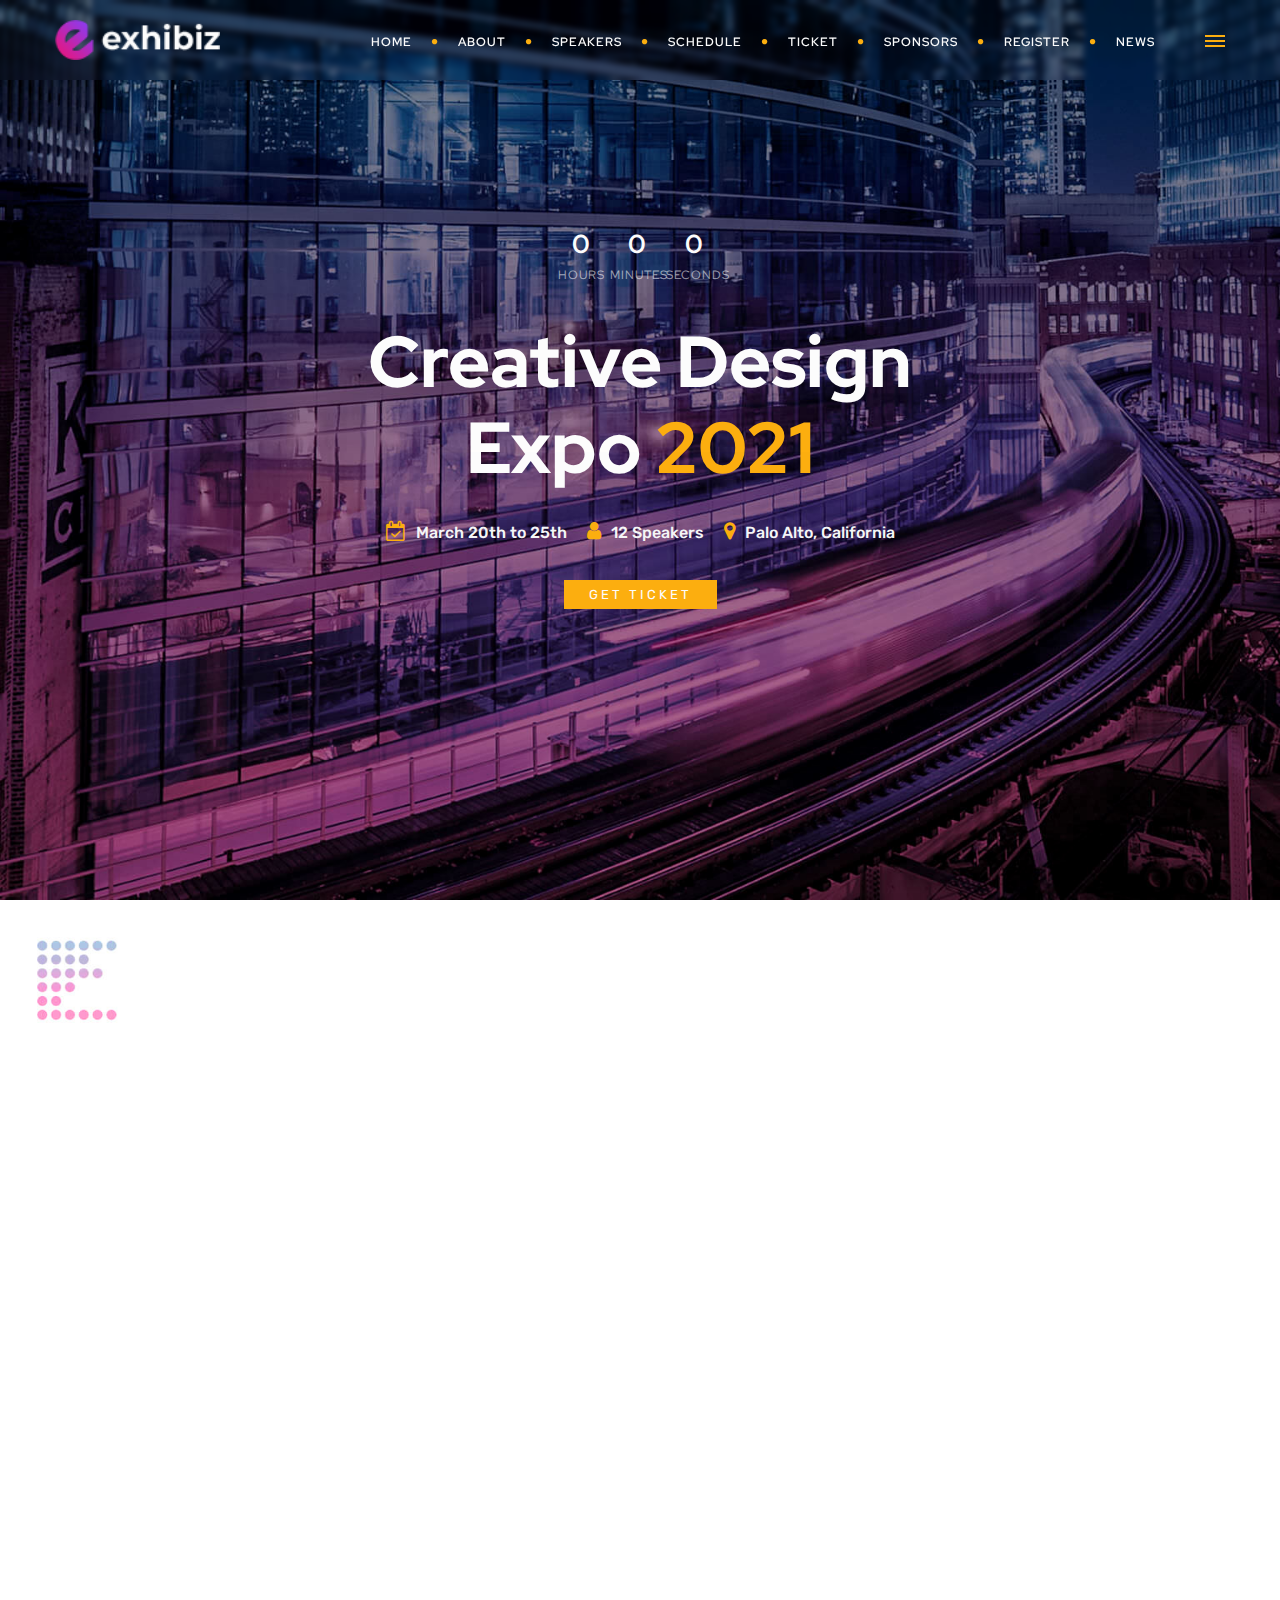
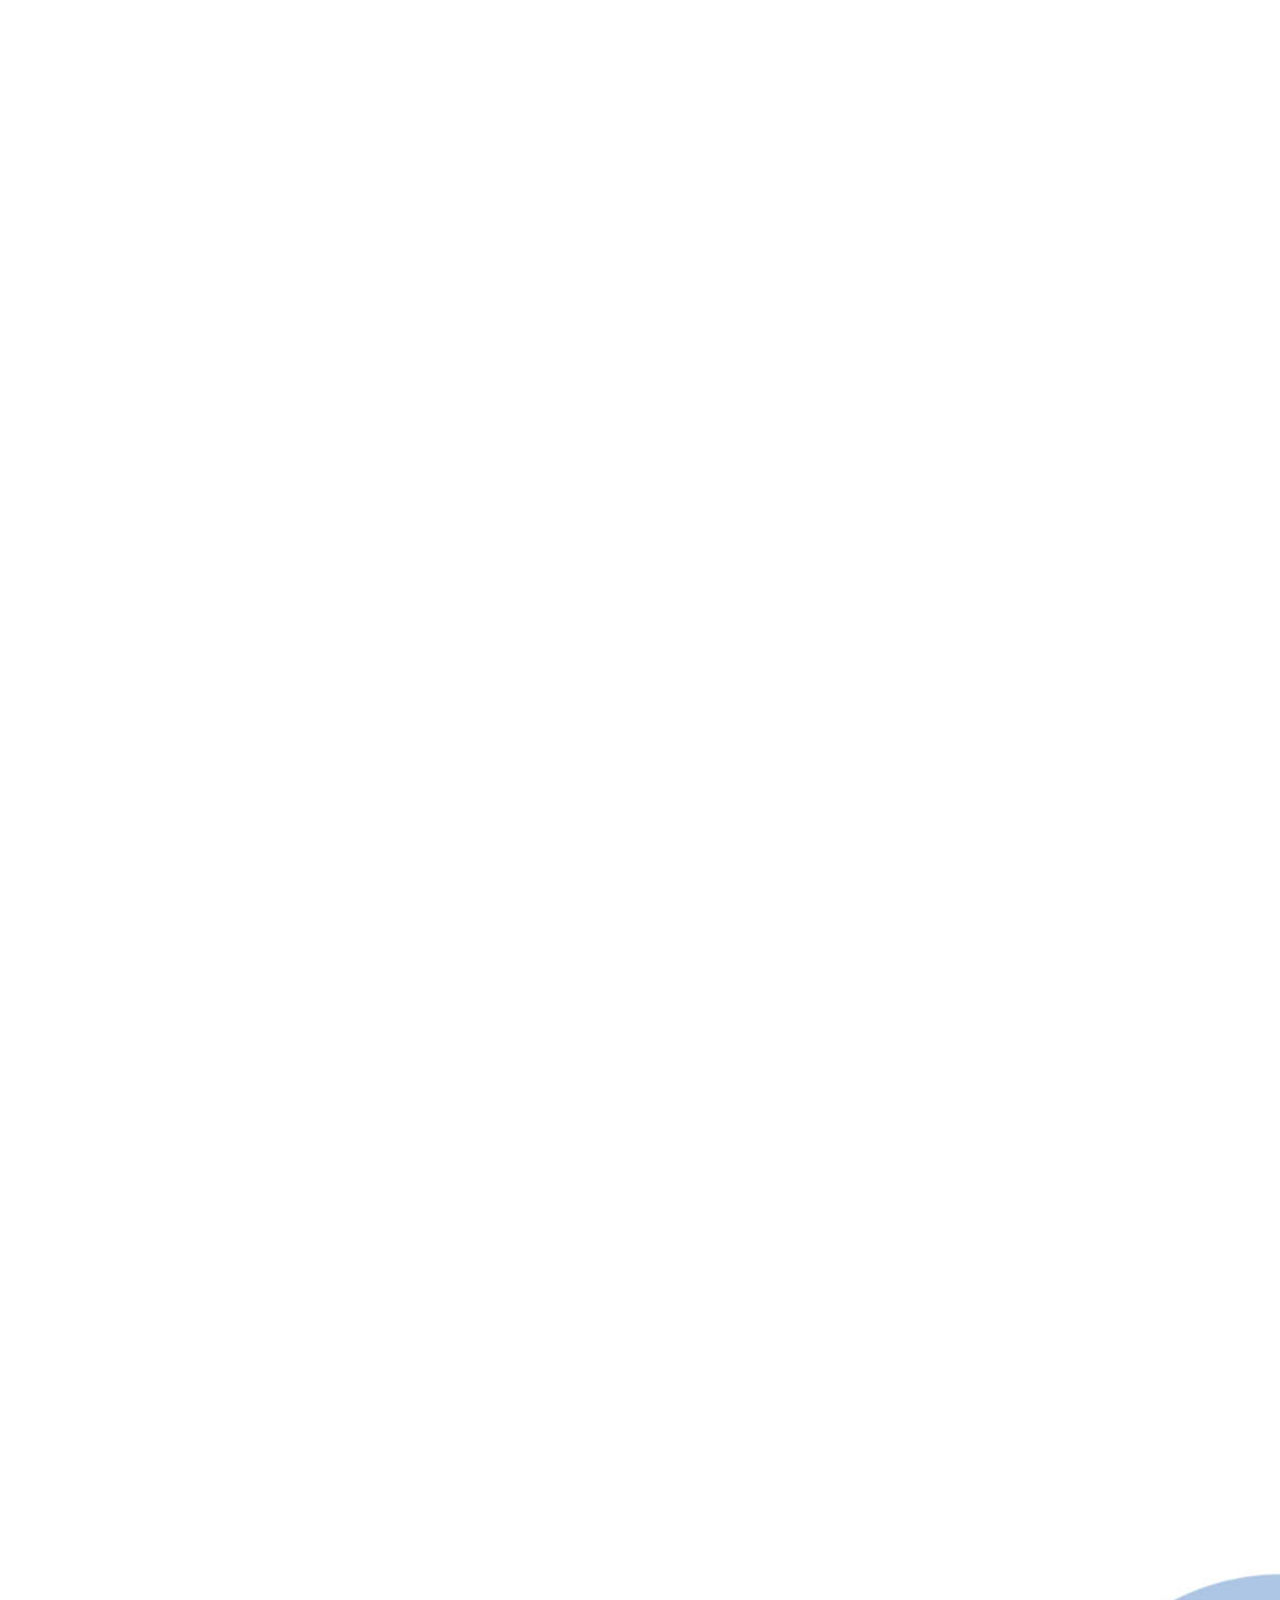
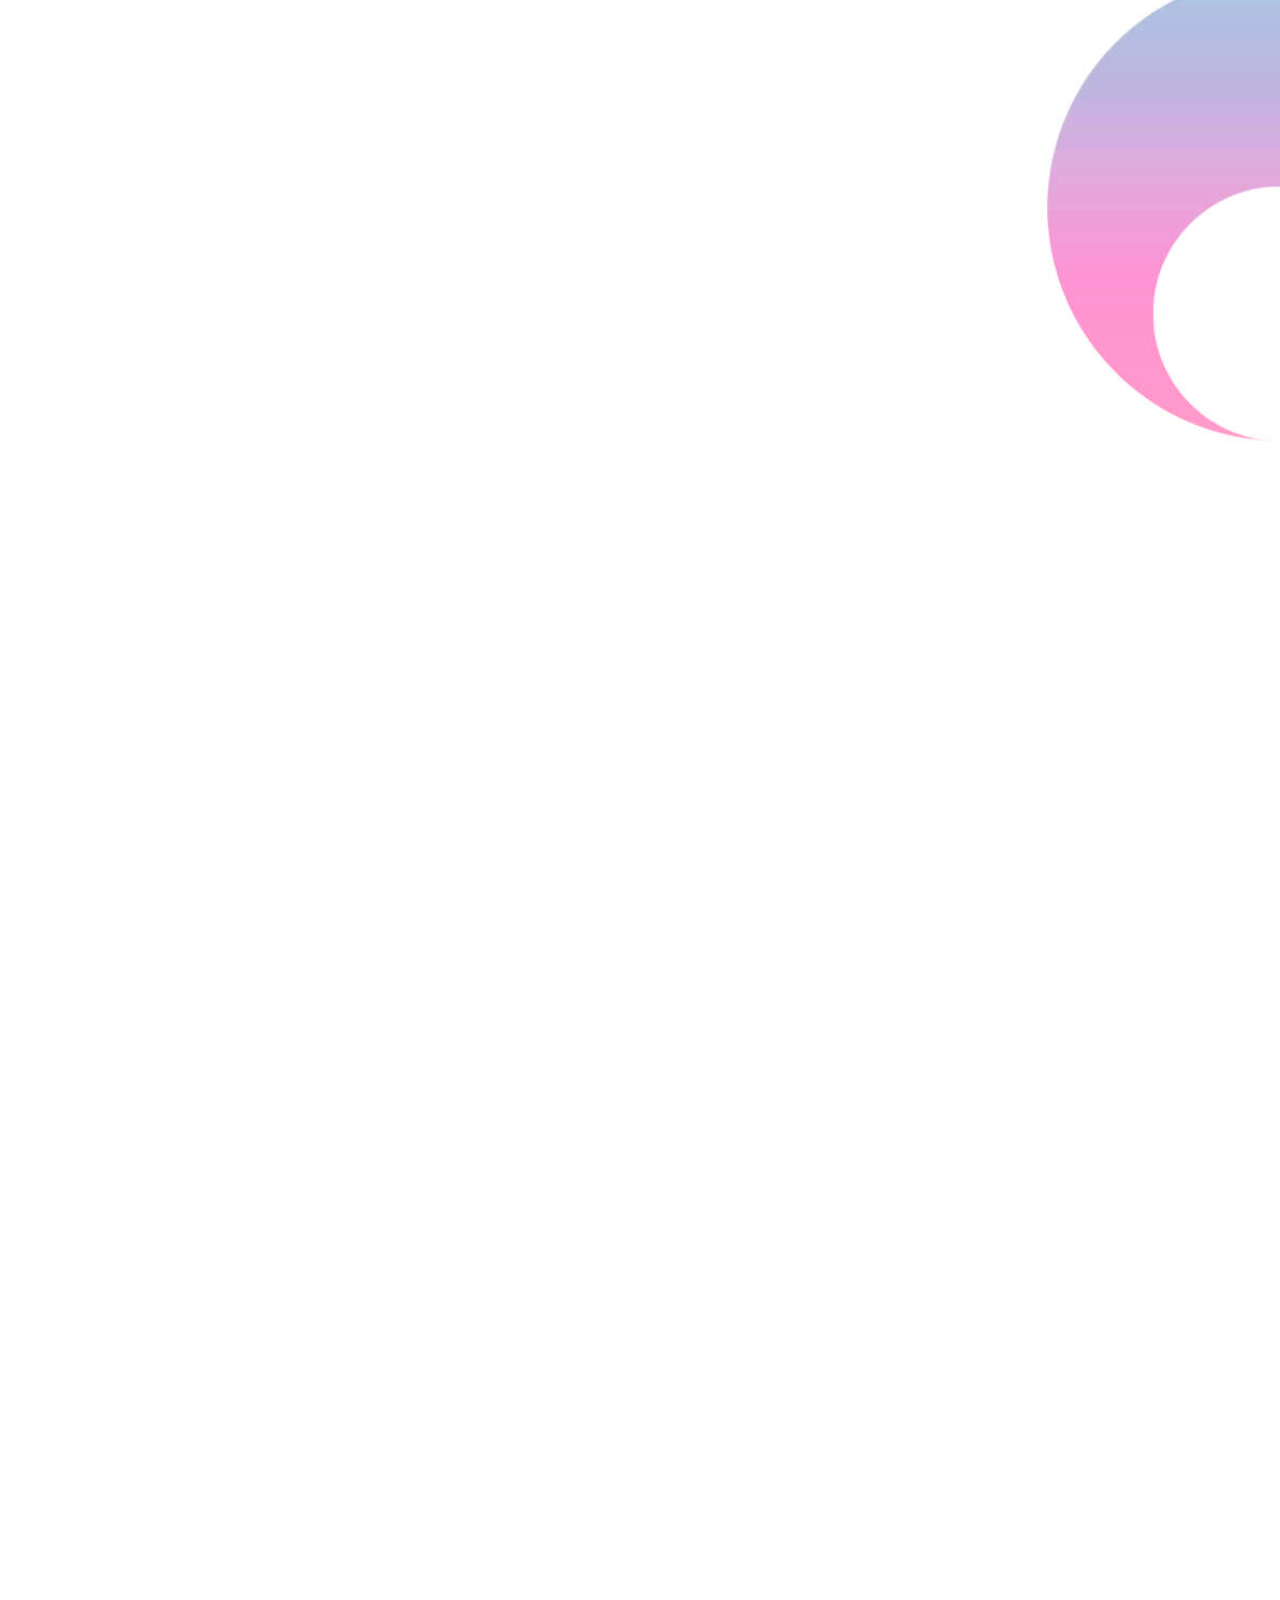
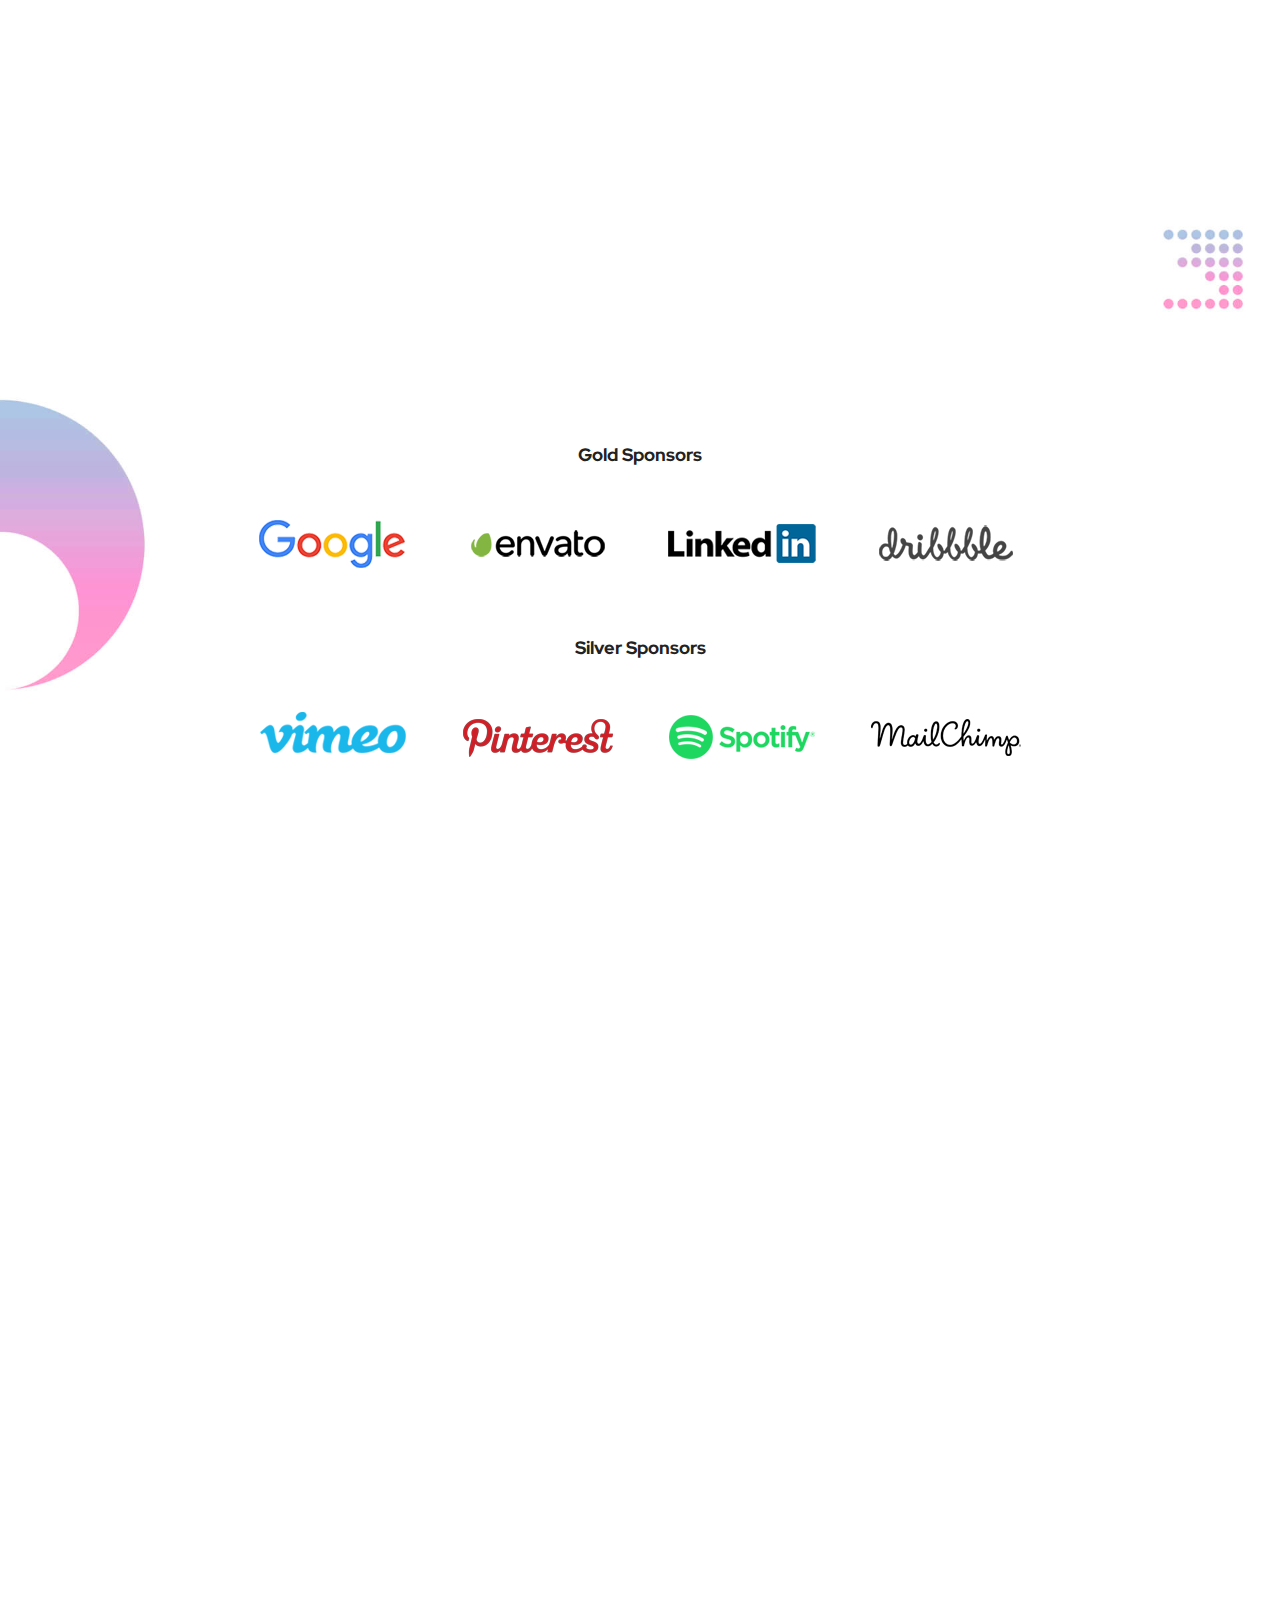
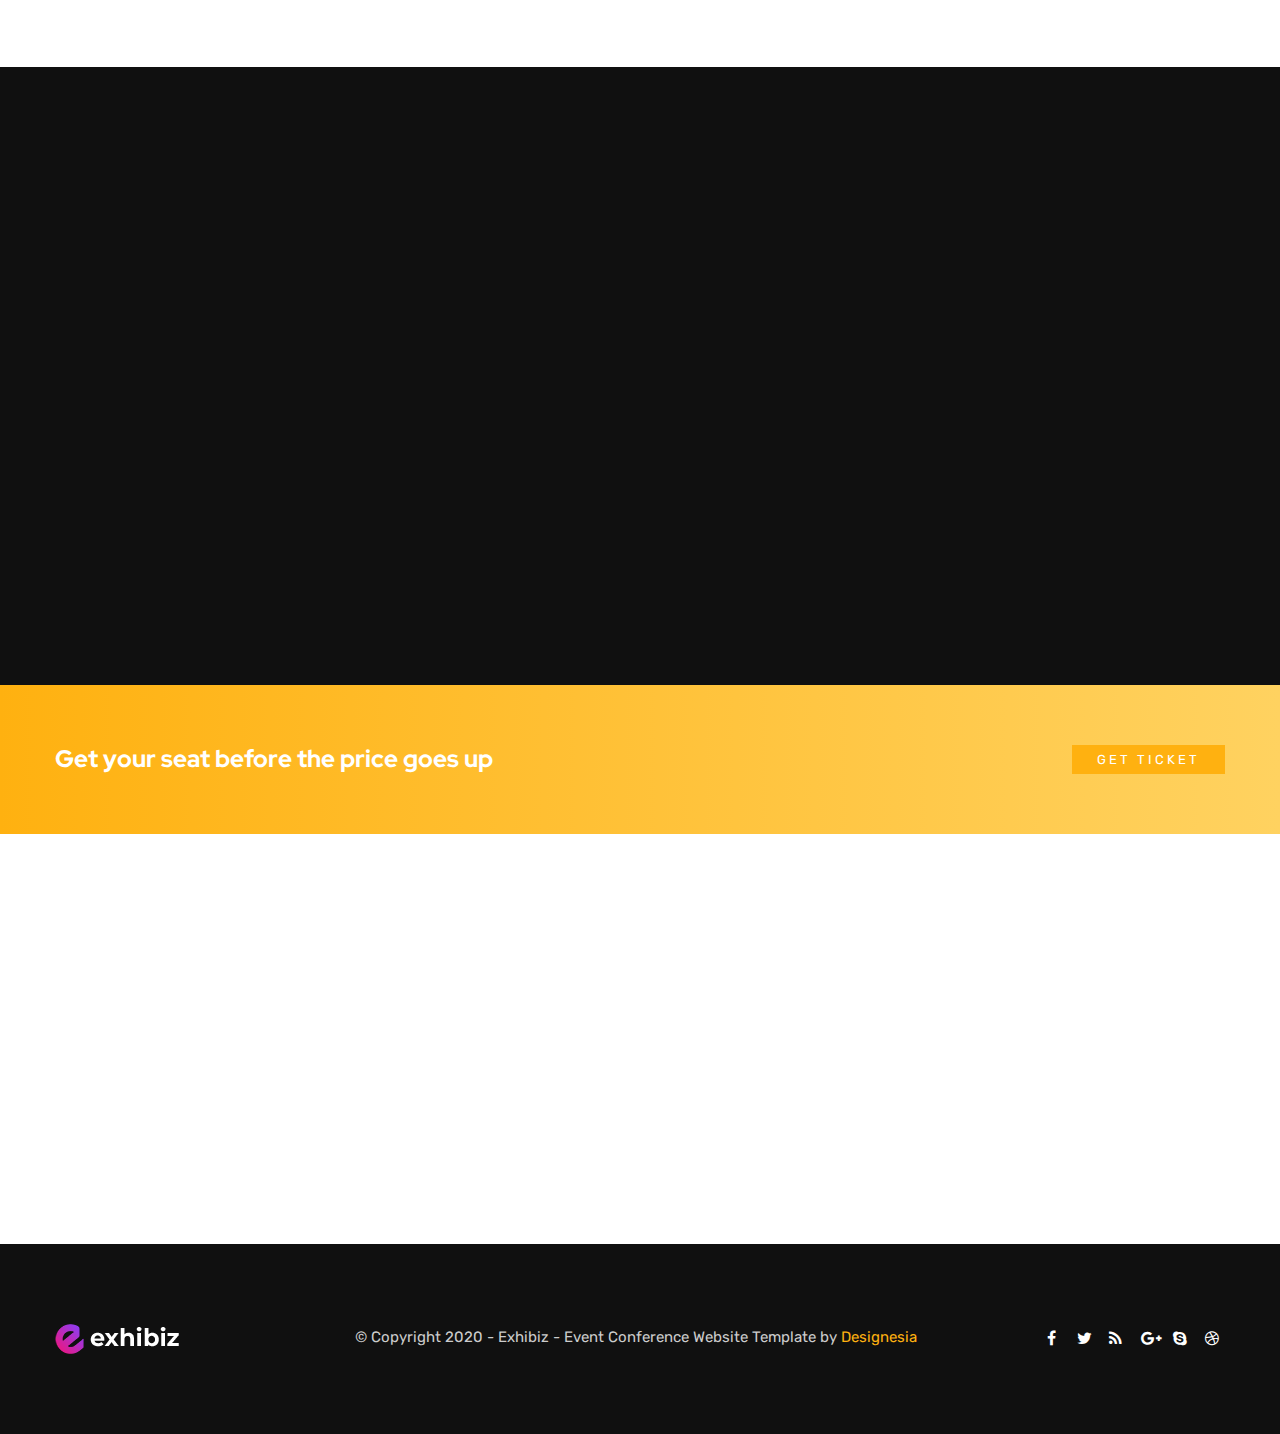
<file: Exhibiz HTML/index-event-parallax.html>
<!DOCTYPE html>
<html lang="en">

<head>
    <meta charset="utf-8">
    <title>Exhibiz - Event Conference Website Template</title>
    <meta name="viewport" content="width=device-width, initial-scale=1.0">
    <meta name="description" content="">
    <meta name="keywords" content="">
    <meta name="author" content="">


    <!--[if lt IE 9]>
	<script src="js/html5shiv.js"></script>
	<![endif]-->


    <!-- CSS Files
    ================================================== -->
    <link rel="stylesheet" href="css/bootstrap.css" type="text/css">
    <link rel="stylesheet" href="css/jpreloader.css" type="text/css">
    <link rel="stylesheet" href="css/animate.css" type="text/css">
    <link rel="stylesheet" href="css/plugin.css" type="text/css">
    <link rel="stylesheet" href="css/owl.carousel.css" type="text/css">
    <link rel="stylesheet" href="css/owl.theme.css" type="text/css">
    <link rel="stylesheet" href="css/owl.transitions.css" type="text/css">
    <link rel="stylesheet" href="css/magnific-popup.css" type="text/css">
    <link rel="stylesheet" href="css/jquery.countdown.css" type="text/css">
    <link rel="stylesheet" href="css/style.css" type="text/css">
	<link rel="stylesheet" href="css/twentytwenty.css" type="text/css">

    <!-- custom background -->
    <link rel="stylesheet" href="css/bg.css" type="text/css">

    <!-- color scheme -->
	<link rel="stylesheet" href="css/colors/magenta.css" type="text/css" id="colors">
    <link rel="stylesheet" href="css/color.css" type="text/css">

    <!-- load fonts -->
    <link rel="stylesheet" href="fonts/font-awesome/css/font-awesome.css" type="text/css">
    <link rel="stylesheet" href="fonts/elegant_font/HTML_CSS/style.css" type="text/css">
    <link rel="stylesheet" href="fonts/et-line-font/style.css" type="text/css">

	<!-- custom font -->
	<link rel="stylesheet" href="css/font-style.css" type="text/css">
</head>

<body id="homepage" class="de_light">

    <div id="wrapper">

        <!-- header begin -->
        <header class="transparent">
            <div class="info">
                <div class="container">
                    <div class="row">
                        <div class="col-md-12">
                            <div class="column">Working Hours Monday - Friday <span class="id-color"><strong>08:00-16:00</strong></span></div>
                            <div class="column">Toll Free <span class="id-color"><strong>1800.899.900</strong></span></div>
                            <!-- social icons -->
                            <div class="column social">
                                <a href="#"><i class="fa fa-facebook"></i></a>
                                <a href="#"><i class="fa fa-twitter"></i></a>
                                <a href="#"><i class="fa fa-rss"></i></a>
                                <a href="#"><i class="fa fa-google-plus"></i></a>
                                <a href="#"><i class="fa fa-envelope-o"></i></a>
                            </div>
                            <!-- social icons close -->
                        </div>
                    </div>
                </div>
            </div>

            <div class="container">
                <div class="row">
                    <div class="col-md-12">
                        <!-- logo begin -->
                        <div id="logo">
                            <a href="index.html">
                                <img class="logo" src="images-event/logo.png" alt="">
                            </a>
                        </div>
                        <!-- logo close -->

                            <!-- small button begin -->
                            <span id="menu-btn"></span>
                            <!-- small button close -->

                            <div class="header-extra">
                                <div class="v-center">
                                    <span id="b-menu">
                                        <span></span>
                                        <span></span>
                                        <span></span>
                                    </span>
                                </div>
                            </div>

                            <!-- mainmenu begin -->
							<ul id="mainmenu" class="ms-2">
								<li><a href="#section-hero">Home<span></span></a></li>
								<li><a href="#section-about">About<span></span></a></li>
								<li><a href="#section-speakers">Speakers<span></span></a></li>
								<li><a href="#section-schedule">Schedule<span></span></a></li>
								<li><a href="#section-ticket">Ticket<span></span></a></li>
								<li><a href="#section-sponsors">Sponsors<span></span></a></li>
								<li><a href="#section-register">Register<span></span></a></li>
                                <li><a href="news.html">News<span></span></a></li>
							</ul>
							<!-- mainmenu close -->

                            

                    </div>
                    

                </div>
            </div>
        </header>
        <!-- header close -->


        <!-- content begin -->
        <div id="content" class="no-bottom no-top">
				
			<!-- parallax section -->
            <section id="section-hero" class="full-height text-light" data-bgimage="url(images-event/bg/7.jpg) fixed top center"  data-stellar-background-ratio=".2">
                <div class="center-y text-center">
					<div class="container">
						<div class="row">
							<div class="col-md-12">
								<div id="defaultCountdown" class="countdown-s1"></div>
								<div class="spacer-single"></div>
								<h1 class="title-3">
									Creative Design<br>Expo <span class="id-color">2021</span>
								</h1>
							</div>

                            <div class="col-md-6 offset-md-3">
                                <div class="spacer-single"></div>
                                <div class="d-lg-flex justify-content-center">
                                    <div class="h6 padding10 pt0 pb0"><i class="i_h3 fa fa-calendar-check-o id-color"></i>March 20th to 25th</div>
                                    <div class="h6 padding10 pt0 pb0"><i class="i_h3 fa fa-user id-color"></i>12 Speakers</div>
                                    <div class="h6 padding10 pt0 pb0"><i class="i_h3 fa fa-map-marker id-color"></i>Palo Alto, California</div>
                                </div>
                                <div class="spacer-single"></div>
                                
                                <a href="#section-ticket" class="btn-custom text-white scroll-to">Get Ticket</a>
                                <div class="spacer-double"></div>
                            </div>
						</div>
					</div>
				</div>
            </section>
            <!-- section close -->
			
			<section id="section-about" data-bgimage="url(images-event/bg/4.jpg) top left no-repeat">
				<div class="wm wm-border light wow fadeInDown">welcome</div>
                    <div class="container">
                        <div class="row align-items-center">
                            
                            <div class="col-lg-6 wow fadeInLeft" data-wow-delay="0s">
                                <h2>Welcome to the Biggest<br>Creative Design Conference</h2>
                                <p>
                                    At vero eos et accusamus et iusto odio dignissimos ducimus qui blanditiis praesentium voluptatum deleniti atque corrupti quos dolores et quas molestias excepturi sint occaecati cupiditate non provident, similique sunt in culpa qui officia deserunt mollitia animi, id est laborum et dolorum fuga. Et harum quidem rerum facilis est et expedita distinctio.
                                </p>
								
								<div class="spacer10"></div>
								
								<a href="#section-speakers" class="btn-custom font-weight-bold text-white sm-mb-30 scroll-to">The Speakers</a>
                            </div>
							
							<div class="col-lg-6 mb-sm-30 text-center wow fadeInRight">
                                <div class="de-images">
									<img class="di-small wow fadeIn" src="images-event/misc/2.jpg" alt="" />
									<img class="di-small-2" src="images-event/misc/3.jpg" alt="" />
									<img class="img-fluid wow fadeInRight" data-wow-delay=".25s" src="images-event/misc/1.jpg" alt="" />
								</div>
                            </div>

                        </div>
                    </div>
                </section>
				
				
				<!-- section begin -->
            <section id="section-features">
				<div class="wm wm-border light wow fadeInDown ">features</div>
                <div class="container">
                    <div class="row">
                        <div class="col-md-6 offset-md-3 text-center wow fadeInUp">
                            <h1>Why you should Join Event</h1>
                            <div class="separator"><span><i class="fa fa-square"></i></span></div>
                            <div class="spacer-single"></div>
                        </div>


                        <div class="col-lg-4 wow fadeIn" data-wow-delay="0s">
                            <div class="box-number square">
                               <i class="bg-color hover-color-2 fa fa-microphone text-light"></i>
                                <div class="text">
                                    <h3><span>World Class Speakers</span></h3>
                                    <p>At vero eos et accusamus et iusto odio dignissimos ducimus qui blanditiis praesentium voluptatum deleniti atque.</p>
                                </div>
                            </div>
                        </div>

                        <div class="col-lg-4 wow fadeIn" data-wow-delay=".25s">
                            <div class="box-number square">
                                <i class="bg-color hover-color-2 fa fa-lightbulb-o text-light"></i>
                                <div class="text">
                                    <h3><span>Best Experience</span></h3>
                                    <p>At vero eos et accusamus et iusto odio dignissimos ducimus qui blanditiis praesentium voluptatum deleniti atque.</p>
                                </div>
                            </div>
                        </div>

                        <div class="col-lg-4 wow fadeIn" data-wow-delay=".5s">
                            <div class="box-number square">
                                <i class="bg-color hover-color-2 fa fa-sitemap text-light"></i>
                                <div class="text">
                                    <h3><span>Networking</span></h3>
                                    <p>At vero eos et accusamus et iusto odio dignissimos ducimus qui blanditiis praesentium voluptatum deleniti atque.</p>
                                </div>
                            </div>
                        </div>

                        <div class="spacer-single sm-hide"></div>

                        <div class="col-lg-4 wow fadeIn" data-wow-delay=".75s">
                            <div class="box-number square">
                                <i class="bg-color hover-color-2 fa fa-building text-light"></i>
                                <div class="text">
                                    <h3><span>Modern Venue</span></h3>
                                    <p>At vero eos et accusamus et iusto odio dignissimos ducimus qui blanditiis praesentium voluptatum deleniti atque.</p>
                                </div>
                            </div>
                        </div>

                        <div class="col-lg-4 wow fadeIn" data-wow-delay="1s">
                            <div class="box-number square">
                                <i class="bg-color hover-color-2  fa fa-users text-light"></i>
                                <div class="text">
                                    <h3><span>New People</span></h3>
                                    <p>At vero eos et accusamus et iusto odio dignissimos ducimus qui blanditiis praesentium voluptatum deleniti atque.</p>
                                </div>
                            </div>
                        </div>

                        <div class="col-lg-4 wow fadeIn" data-wow-delay="1.25s">
                            <div class="box-number square">
                                <i class="bg-color hover-color-2 fa fa-mortar-board text-light"></i>
                                <div class="text">
                                    <h3><span>Certificates</span></h3>
                                    <p>At vero eos et accusamus et iusto odio dignissimos ducimus qui blanditiis praesentium voluptatum deleniti atque.</p>
                                </div>
                            </div>
                        </div>
						

                    </div>
                </div>
            </section>
            <!-- section close -->
			
			<!-- section begin -->
            <section id="section-speakers" class="text-light" data-bgimage="url(images-event/bg/1.jpg) fixed top center" data-stellar-background-ratio=".2">
				<div class="wm wm-border dark wow fadeInDown">speakers</div>
                <div class="container">
                    <div class="row">
						<div class="col-md-6 offset-md-3 text-center wow fadeInUp">
                            <h1>The Speakers</h1>
                            <div class="separator"><span><i class="fa fa-square"></i></span></div>
                            <div class="spacer-single"></div>
                        </div>
						
						<div class="clearfix"></div>
                      
                       <div class="col-xl-3 col-lg-4 col-sm-6 mb30 wow fadeInUp">
							<!-- team member -->
							<div class="de-team-list">
								<div class="team-pic">
									<img src="images-event/team/1.jpg" class="img-responsive" alt="" />
								</div>
								<div class="team-desc">
									<h3>John Smith</h3>
									<p class="lead">Expert Designer</p>
									<div class="small-border"></div>
									<p>Duis aute irure dolor in reprehenderit in voluptate velit esse cillum dolore eu fugiat.</p>

									<div class="social">
										<a href="#"><i class="fa fa-facebook fa-lg"></i></a>
										<a href="#"><i class="fa fa-twitter fa-lg"></i></a>
										<a href="#"><i class="fa fa-google-plus fa-lg"></i></a>
										<a href="#"><i class="fa fa-skype fa-lg"></i></a>
									</div>
								</div>
							</div>
							<!-- team close -->
						</div>
						
						<div class="col-xl-3 col-lg-4 col-sm-6 mb30 wow fadeInUp">
							<!-- team member -->
							<div class="de-team-list">
								<div class="team-pic">
									<img src="images-event/team/2.jpg" class="img-responsive" alt="" />
								</div>
								<div class="team-desc">
									<h3>Michael Dennis</h3>
									<p class="lead">Expert Designer</p>
									<div class="small-border"></div>
									<p>Duis aute irure dolor in reprehenderit in voluptate velit esse cillum dolore eu fugiat.</p>

									<div class="social">
										<a href="#"><i class="fa fa-facebook fa-lg"></i></a>
										<a href="#"><i class="fa fa-twitter fa-lg"></i></a>
										<a href="#"><i class="fa fa-google-plus fa-lg"></i></a>
										<a href="#"><i class="fa fa-skype fa-lg"></i></a>
									</div>
								</div>
							</div>
							<!-- team close -->
						</div>
						
						<div class="col-xl-3 col-lg-4 col-sm-6 mb30 wow fadeInUp">
							<!-- team member -->
							<div class="de-team-list">
								<div class="team-pic">
									<img src="images-event/team/3.jpg" class="img-responsive" alt="" />
								</div>
								<div class="team-desc">
									<h3>Sarah Michelle</h3>
									<p class="lead">Expert Designer</p>
									<div class="small-border"></div>
									<p>Duis aute irure dolor in reprehenderit in voluptate velit esse cillum dolore eu fugiat.</p>

									<div class="social">
										<a href="#"><i class="fa fa-facebook fa-lg"></i></a>
										<a href="#"><i class="fa fa-twitter fa-lg"></i></a>
										<a href="#"><i class="fa fa-google-plus fa-lg"></i></a>
										<a href="#"><i class="fa fa-skype fa-lg"></i></a>
									</div>
								</div>
							</div>
							<!-- team close -->
						</div>
						
						<div class="col-xl-3 col-lg-4 col-sm-6 mb30 wow fadeInUp">
							<!-- team member -->
							<div class="de-team-list">
								<div class="team-pic">
									<img src="images-event/team/4.jpg" class="img-responsive" alt="" />
								</div>
								<div class="team-desc">
									<h3>Katty Wilson</h3>
									<p class="lead">Expert Designer</p>
									<div class="small-border"></div>
									<p>Duis aute irure dolor in reprehenderit in voluptate velit esse cillum dolore eu fugiat.</p>

									<div class="social">
										<a href="#"><i class="fa fa-facebook fa-lg"></i></a>
										<a href="#"><i class="fa fa-twitter fa-lg"></i></a>
										<a href="#"><i class="fa fa-google-plus fa-lg"></i></a>
										<a href="#"><i class="fa fa-skype fa-lg"></i></a>
									</div>
								</div>
							</div>
							<!-- team close -->
						</div>

						<div class="clearfix"></div>

                    </div>
                </div>
            </section>
            <!-- section close -->
			
			
			<!-- section begin -->
            <section id="section-schedule" aria-label="section-services-tab" data-bgimage="url(images-event/bg/6.jpg) top right no-repeat">
                <div class="wm wm-border light wow fadeInDown ">schedule</div>
                <div class="container">
                    <div class="row">
                        <div class="col-md-6 offset-md-3 text-center wow fadeInUp">
                            <h1>Event Schedule</h1>
                            <div class="separator"><span><i class="fa fa-square"></i></span></div>
                            <div class="spacer-single"></div>
                        </div>

                        <div class="col-md-12 wow fadeInUp">
                            <div class="de_tab tab_style_4 text-center">
                                <ul class="de_nav de_nav_dark">
                                    <li class="active" data-link="#section-services-tab">
                                        <h3>Day <span>01</span></h3>
                                        <h4>March 20, 2021</h4>
                                    </li>
                                    <li data-link="#section-services-tab">
                                        <h3>Day <span>02</span></h3>
                                        <h4>March 21, 2021</h4>
                                    </li>
                                    <li data-link="#section-services-tab">
                                        <h3>Day <span>03</span></h3>
                                        <h4>March 22, 2021</h4>
                                    </li>
                                    <li data-link="#section-services-tab">
                                        <h3>Day <span>04</span></h3>
                                        <h4>March 23, 2021</h4>
                                    </li>
                                    <li data-link="#section-services-tab">
                                        <h3>Day <span>05</span></h3>
                                        <h4>March 24, 2021</h4>
                                    </li>
                                </ul>

                                <div class="de_tab_content text-left">

                                    <div id="tab1" class="tab_single_content">
                                        <div class="row">
                                            <div class="col-md-12">
                                                <div class="schedule-listing">
                                                    <div class="schedule-item">
                                                        <div class="sc-time">08:00 - 10:00 AM</div>
                                                        <div class="sc-pic">
                                                            <img src="images-event/team/1.jpg" class="img-circle" alt="">
                                                        </div>
                                                        <div class="sc-name">
                                                            <h4>John Smith</h4>
                                                            <span>Founder & CEO</span>
                                                        </div>
                                                        <div class="sc-info">
                                                            <h3>Introduction Creative Design</h3>
                                                            <p>In this session we will discuss about digital topics in detail. You need laptops and other tech support equipment. This session will last for 2 hours. So prepare yourself.</p>
                                                        </div>
                                                        <div class="clearfix"></div>
                                                    </div>
                                                </div>

                                                <div class="schedule-listing">
                                                    <div class="schedule-item">
                                                        <div class="sc-time">12:00 - 14:00 PM</div>
                                                        <div class="sc-pic">
                                                            <img src="images-event/team/2.jpg" class="img-circle" alt="">
                                                        </div>
                                                        <div class="sc-name">
                                                            <h4>Michael Dennis</h4>
                                                            <span>Founder & CEO</span>
                                                        </div>
                                                        <div class="sc-info">
                                                            <h3>Getting Started With Creative Design</h3>
                                                            <p>In this session we will discuss about digital topics in detail. You need laptops and other tech support equipment. This session will last for 2 hours. So prepare yourself.</p>
                                                        </div>
                                                        <div class="clearfix"></div>
                                                    </div>
                                                </div>

                                                <div class="schedule-listing">
                                                    <div class="schedule-item">
                                                        <div class="sc-time">16:00 - 18:00 PM</div>
                                                        <div class="sc-pic">
                                                            <img src="images-event/team/3.jpg" class="img-circle" alt="">
                                                        </div>
                                                        <div class="sc-name">
                                                            <h4>Sarah Michelle</h4>
                                                            <span>Founder & CEO</span>
                                                        </div>
                                                        <div class="sc-info">
                                                            <h3>Prepare Your Design Concept</h3>
                                                            <p>In this session we will discuss about digital topics in detail. You need laptops and other tech support equipment. This session will last for 2 hours. So prepare yourself.</p>
                                                        </div>
                                                        <div class="clearfix"></div>
                                                    </div>
                                                </div>

                                                <div class="schedule-listing">
                                                    <div class="schedule-item">
                                                        <div class="sc-time">20:00 - 22:00 PM</div>
                                                        <div class="sc-pic">
                                                            <img src="images-event/team/4.jpg" class="img-circle" alt="">
                                                        </div>
                                                        <div class="sc-name">
                                                            <h4>Katty Wilson</h4>
                                                            <span>Founder & CEO</span>
                                                        </div>
                                                        <div class="sc-info">
                                                            <h3>Creative Design Implementation Basic</h3>
                                                            <p>In this session we will discuss about digital topics in detail. You need laptops and other tech support equipment. This session will last for 2 hours. So prepare yourself.</p>
                                                        </div>
                                                        <div class="clearfix"></div>
                                                    </div>
                                                </div>
                                            </div>
                                        </div>
                                    </div>

                                    <div id="tab2" class="tab_single_content">
                                        <div class="row">
                                            <div class="col-md-12">
                                                <div class="schedule-listing">
                                                    <div class="schedule-item">
                                                        <div class="sc-time">08:00 - 12:00 AM</div>
                                                        <div class="sc-pic">
                                                            <img src="images-event/team/5.jpg" class="img-circle" alt="">
                                                        </div>
                                                        <div class="sc-name">
                                                            <h4>Rose Shipp</h4>
                                                            <span>Founder & CEO</span>
                                                        </div>
                                                        <div class="sc-info">
                                                            <h3>Creative Design Implementation Basic 2</h3>
                                                            <p>In this session we will discuss about digital topics in detail. You need laptops and other tech support equipment. This session will last for 2 hours. So prepare yourself.</p>
                                                        </div>
                                                        <div class="clearfix"></div>
                                                    </div>
                                                </div>

                                                <div class="schedule-listing">
                                                    <div class="schedule-item">
                                                        <div class="sc-time">12:00 - 14:00 PM</div>
                                                        <div class="sc-pic">
                                                            <img src="images-event/team/6.jpg" class="img-circle" alt="">
                                                        </div>
                                                        <div class="sc-name">
                                                            <h4>Isaac Nicholas</h4>
                                                            <span>Founder & CEO</span>
                                                        </div>
                                                        <div class="sc-info">
                                                            <h3>How to Design Happiness</h3>
                                                            <p>In this session we will discuss about digital topics in detail. You need laptops and other tech support equipment. This session will last for 2 hours. So prepare yourself.</p>
                                                        </div>
                                                        <div class="clearfix"></div>
                                                    </div>
                                                </div>

                                                <div class="schedule-listing">
                                                    <div class="schedule-item">
                                                        <div class="sc-time">16:00 - 18:00 PM</div>
                                                        <div class="sc-pic">
                                                            <img src="images-event/team/7.jpg" class="img-circle" alt="">
                                                        </div>
                                                        <div class="sc-name">
                                                            <h4>John Arnold</h4>
                                                            <span>Founder & CEO</span>
                                                        </div>
                                                        <div class="sc-info">
                                                            <h3>Good Storytelling For Great Design</h3>
                                                            <p>In this session we will discuss about digital topics in detail. You need laptops and other tech support equipment. This session will last for 2 hours. So prepare yourself.</p>
                                                        </div>
                                                        <div class="clearfix"></div>
                                                    </div>
                                                </div>

                                                <div class="schedule-listing">
                                                    <div class="schedule-item">
                                                        <div class="sc-time">20:00 - 22:00 PM</div>
                                                        <div class="sc-pic">
                                                            <img src="images-event/team/1.jpg" class="img-circle" alt="">
                                                        </div>
                                                        <div class="sc-name">
                                                            <h4>John Smith</h4>
                                                            <span>Founder & CEO</span>
                                                        </div>
                                                        <div class="sc-info">
                                                            <h3>Unintuitive Lessons on Being a Designer</h3>
                                                            <p>In this session we will discuss about digital topics in detail. You need laptops and other tech support equipment. This session will last for 2 hours. So prepare yourself.</p>
                                                        </div>
                                                        <div class="clearfix"></div>
                                                    </div>
                                                </div>
                                            </div>
                                        </div>
                                    </div>

                                    <div id="tab3" class="tab_single_content">
                                        <div class="row">
                                            <div class="col-md-12">
                                                <div class="schedule-listing">
                                                    <div class="schedule-item">
                                                        <div class="sc-time">08:00 - 12:00 AM</div>
                                                        <div class="sc-pic">
                                                            <img src="images-event/team/2.jpg" class="img-circle" alt="">
                                                        </div>
                                                        <div class="sc-name">
                                                            <h4>Michael Dennis</h4>
                                                            <span>Founder & CEO</span>
                                                        </div>
                                                        <div class="sc-info">
                                                            <h3>The Secret of Great App Design</h3>
                                                            <p>In this session we will discuss about digital topics in detail. You need laptops and other tech support equipment. This session will last for 2 hours. So prepare yourself.</p>
                                                        </div>
                                                        <div class="clearfix"></div>
                                                    </div>
                                                </div>

                                                <div class="schedule-listing">
                                                    <div class="schedule-item">
                                                        <div class="sc-time">12:00 - 14:00 PM</div>
                                                        <div class="sc-pic">
                                                            <img src="images-event/team/3.jpg" class="img-circle" alt="">
                                                        </div>
                                                        <div class="sc-name">
                                                            <h4>Sarah Michelle</h4>
                                                            <span>Founder & CEO</span>
                                                        </div>
                                                        <div class="sc-info">
                                                            <h3>Use Design Thinking in Your Everyday Routine</h3>
                                                            <p>In this session we will discuss about digital topics in detail. You need laptops and other tech support equipment. This session will last for 2 hours. So prepare yourself.</p>
                                                        </div>
                                                        <div class="clearfix"></div>
                                                    </div>
                                                </div>

                                                <div class="schedule-listing">
                                                    <div class="schedule-item">
                                                        <div class="sc-time">16:00 - 18:00 PM</div>
                                                        <div class="sc-pic">
                                                            <img src="images-event/team/4.jpg" class="img-circle" alt="">
                                                        </div>
                                                        <div class="sc-name">
                                                            <h4>Katty Wilson</h4>
                                                            <span>Founder & CEO</span>
                                                        </div>
                                                        <div class="sc-info">
                                                            <h3>Design Into The Real World</h3>
                                                            <p>In this session we will discuss about digital topics in detail. You need laptops and other tech support equipment. This session will last for 2 hours. So prepare yourself.</p>
                                                        </div>
                                                        <div class="clearfix"></div>
                                                    </div>
                                                </div>

                                                <div class="schedule-listing">
                                                    <div class="schedule-item">
                                                        <div class="sc-time">20:00 - 22:00 AM</div>
                                                        <div class="sc-pic">
                                                            <img src="images-event/team/5.jpg" class="img-circle" alt="">
                                                        </div>
                                                        <div class="sc-name">
                                                            <h4>Rose Shipp</h4>
                                                            <span>Founder & CEO</span>
                                                        </div>
                                                        <div class="sc-info">
                                                            <h3>Advanced Design Implementation</h3>
                                                            <p>In this session we will discuss about digital topics in detail. You need laptops and other tech support equipment. This session will last for 2 hours. So prepare yourself.</p>
                                                        </div>
                                                        <div class="clearfix"></div>
                                                    </div>
                                                </div>
                                            </div>
                                        </div>
                                    </div>

                                    <div id="tab4" class="tab_single_content">
                                        <div class="row">
                                            <div class="col-md-12">
                                                <div class="schedule-listing">
                                                    <div class="schedule-item">
                                                        <div class="sc-time">08:00 - 12:00 AM</div>
                                                        <div class="sc-pic">
                                                            <img src="images-event/team/6.jpg" class="img-circle" alt="">
                                                        </div>
                                                        <div class="sc-name">
                                                            <h4>Isaac Nicholas</h4>
                                                            <span>Founder & CEO</span>
                                                        </div>
                                                        <div class="sc-info">
                                                            <h3>Advanced Design Implementation 2</h3>
                                                            <p>In this session we will discuss about digital topics in detail. You need laptops and other tech support equipment. This session will last for 2 hours. So prepare yourself.</p>
                                                        </div>
                                                        <div class="clearfix"></div>
                                                    </div>
                                                </div>

                                                <div class="schedule-listing">
                                                    <div class="schedule-item">
                                                        <div class="sc-time">12:00 - 14:00 PM</div>
                                                        <div class="sc-pic">
                                                            <img src="images-event/team/7.jpg" class="img-circle" alt="">
                                                        </div>
                                                        <div class="sc-name">
                                                            <h4>John Arnold</h4>
                                                            <span>Founder & CEO</span>
                                                        </div>
                                                        <div class="sc-info">
                                                            <h3>Branding, Identity &amp; Logo Design Explained</h3>
                                                            <p>In this session we will discuss about digital topics in detail. You need laptops and other tech support equipment. This session will last for 2 hours. So prepare yourself.</p>
                                                        </div>
                                                        <div class="clearfix"></div>
                                                    </div>
                                                </div>

                                                <div class="schedule-listing">
                                                    <div class="schedule-item">
                                                        <div class="sc-time">16:00 - 18:00 PM</div>
                                                        <div class="sc-pic">
                                                            <img src="images-event/team/1.jpg" class="img-circle" alt="">
                                                        </div>
                                                        <div class="sc-name">
                                                            <h4>John Smith</h4>
                                                            <span>Founder & CEO</span>
                                                        </div>
                                                        <div class="sc-info">
                                                            <h3>The Art of Personal Branding</h3>
                                                            <p>In this session we will discuss about digital topics in detail. You need laptops and other tech support equipment. This session will last for 2 hours. So prepare yourself.</p>
                                                        </div>
                                                        <div class="clearfix"></div>
                                                    </div>
                                                </div>

                                                <div class="schedule-listing">
                                                    <div class="schedule-item">
                                                        <div class="sc-time">20:00 - 22:00 PM</div>
                                                        <div class="sc-pic">
                                                            <img src="images-event/team/2.jpg" class="img-circle" alt="">
                                                        </div>
                                                        <div class="sc-name">
                                                            <h4>Michael Dennis</h4>
                                                            <span>Founder & CEO</span>
                                                        </div>
                                                        <div class="sc-info">
                                                            <h3>8 Secret Benefits of Branding</h3>
                                                            <p>In this session we will discuss about digital topics in detail. You need laptops and other tech support equipment. This session will last for 2 hours. So prepare yourself.</p>
                                                        </div>
                                                        <div class="clearfix"></div>
                                                    </div>
                                                </div>
                                            </div>
                                        </div>
                                    </div>

                                    <div id="tab5" class="tab_single_content">
                                        <div class="row">
                                            <div class="col-md-12">
                                                <div class="schedule-listing">
                                                    <div class="schedule-item">
                                                        <div class="sc-time">08:00 - 12:00 AM</div>
                                                        <div class="sc-pic">
                                                            <img src="images-event/team/1.jpg" class="img-circle" alt="">
                                                        </div>
                                                        <div class="sc-name">
                                                            <h4>John Smith</h4>
                                                            <span>Founder & CEO</span>
                                                        </div>
                                                        <div class="sc-info">
                                                            <h3>How To Brand A Startup On A Small Budget</h3>
                                                            <p>In this session we will discuss about digital topics in detail. You need laptops and other tech support equipment. This session will last for 2 hours. So prepare yourself.</p>
                                                        </div>
                                                        <div class="clearfix"></div>
                                                    </div>
                                                </div>

                                                <div class="schedule-listing">
                                                    <div class="schedule-item">
                                                        <div class="sc-time">08:00 - 12:00 AM</div>
                                                        <div class="sc-pic">
                                                            <img src="images-event/team/2.jpg" class="img-circle" alt="">
                                                        </div>
                                                        <div class="sc-name">
                                                            <h4>John Smith</h4>
                                                            <span>Founder & CEO</span>
                                                        </div>
                                                        <div class="sc-info">
                                                            <h3>Establishing a Brand Identity</h3>
                                                            <p>In this session we will discuss about digital topics in detail. You need laptops and other tech support equipment. This session will last for 2 hours. So prepare yourself.</p>
                                                        </div>
                                                        <div class="clearfix"></div>
                                                    </div>
                                                </div>

                                                <div class="schedule-listing">
                                                    <div class="schedule-item">
                                                        <div class="sc-time">08:00 - 12:00 AM</div>
                                                        <div class="sc-pic">
                                                            <img src="images-event/team/3.jpg" class="img-circle" alt="">
                                                        </div>
                                                        <div class="sc-name">
                                                            <h4>Sarah Michelle</h4>
                                                            <span>Founder & CEO</span>
                                                        </div>
                                                        <div class="sc-info">
                                                            <h3>Interview With World Class Designer</h3>
                                                            <p>In this session we will discuss about digital topics in detail. You need laptops and other tech support equipment. This session will last for 2 hours. So prepare yourself.</p>
                                                        </div>
                                                        <div class="clearfix"></div>
                                                    </div>
                                                </div>

                                                <div class="schedule-listing">
                                                    <div class="schedule-item">
                                                        <div class="sc-time">08:00 - 12:00 AM</div>
                                                        <div class="sc-pic">
                                                            <img src="images-event/team/4.jpg" class="img-circle" alt="">
                                                        </div>
                                                        <div class="sc-name">
                                                            <h4>Katty Wilson</h4>
                                                            <span>Founder & CEO</span>
                                                        </div>
                                                        <div class="sc-info">
                                                            <h3>Close Event Ceremony &amp; Doorprize</h3>
                                                            <p>In this session we will discuss about digital topics in detail. You need laptops and other tech support equipment. This session will last for 2 hours. So prepare yourself.</p>
                                                        </div>
                                                        <div class="clearfix"></div>
                                                    </div>
                                                </div>
                                            </div>
                                        </div>
                                    </div>
                                </div>
                            </div>
                        </div>
                    </div>
                </div>
            </section>
            <!-- section close -->
			
			<!-- section begin -->
            <section id="section-ticket" class="text-light" data-bgimage="url(images-event/bg/2.jpg) fixed top">
                <div class="wm wm-border dark wow fadeInDown">tickets</div>
				<div class="container">
                    <div class="row">
						<div class="col-md-6 offset-md-3 text-center wow fadeInUp">
                            <h1>Choose a Ticket</h1>
                            <div class="separator"><span><i class="fa fa-square"></i></span></div>
                            <div class="spacer-single"></div>
                        </div>

                        <div class="col-lg-4 col-md-6">
                            <div class="pricing-s1 mb30 wow fadeInUp">
                                <div class="top">
                                    <h2>Day Pass</h2>
                                    <p class="price"><span class="currency id-color">$</span> <b>49.99</b></p>
                                </div>
                                <div class="bottom">
                                    <ul>
                                        <li><i class="icon_check_alt2"></i>Conference Tickets</li>
                                        <li><i class="icon_check_alt2"></i>Free Lunch Nad Coffee</li>
                                        <li><i class="icon_check_alt2"></i>Certificates</li>
                                        <li><i class="icon_close_alt2"></i>Private Access</li>
                                        <li><i class="icon_close_alt2"></i>Experts Contacts</li>
                                    </ul>
                                    <a href="" class="btn btn-custom text-white">Buy Ticket</a>
                                </div>
								<div class="ps1-deco"></div>
                            </div>
                        </div>
                        <div class="col-lg-4 col-md-6">
                            <div class="pricing-s1 mb30 wow fadeInUp">
                                <div class="ribbon color-2 text-white">Recommend</div>
                                <div class="top">
                                    <h2>Full Pass</h2>
                                    <p class="price"><span class="currency id-color">$</span> <b>79.99</b></p>
                                </div>
                                <div class="bottom">
                                    <ul>
                                        <li><i class="icon_check_alt2"></i>Conference Tickets</li>
                                        <li><i class="icon_check_alt2"></i>Free Lunch Nad Coffee</li>
                                        <li><i class="icon_check_alt2"></i>Certificates</li>
                                        <li><i class="icon_check_alt2"></i>Private Access</li>
                                        <li><i class="icon_close_alt2"></i>Experts Contacts</li>
                                    </ul>
                                    <a href="" class="btn btn-custom text-white">Buy Ticket</a>
                                </div>
								<div class="ps1-deco"></div>
                            </div>
                        </div>
                        <div class="col-lg-4 col-md-6">
                            <div class="pricing-s1 mb30 wow fadeInUp">
                                <div class="top">
                                    <h2>Group Pass</h2>
                                    <p class="price"><span class="currency id-color">$</span> <b>139.99</b></p>
                                </div>
                                <div class="bottom">
                                    <ul>
                                        <li><i class="icon_check_alt2"></i>Conference Tickets</li>
                                        <li><i class="icon_check_alt2"></i>Free Lunch Nad Coffee</li>
                                        <li><i class="icon_check_alt2"></i>Certificates</li>
                                        <li><i class="icon_check_alt2"></i>Private Access</li>
                                        <li><i class="icon_check_alt2"></i>Experts Contacts</li>
                                    </ul>
                                    <a href="" class="btn btn-custom text-white">Buy Ticket</a>
                                </div>
								<div class="ps1-deco"></div>
                            </div>
                        </div>
                    </div>
                </div>
            </section>
            <!-- section close -->
			
			<!-- section begin -->
            <section id="section-sponsors" data-bgimage="url(images-event/bg/5.jpg) top right no-repeat">
                <div class="wm wm-border light wow fadeInDown ">sponsors</div>
                <div class="container">
                    <div class="row">
                        <div class="col-md-6 offset-md-3 text-center wow fadeInUp">
                            <h1>Official Sponsors</h1>
                            <div class="separator"><span><i class="fa fa-square"></i></span></div>
                            <div class="spacer-single"></div>
                        </div>

                        <div class="col-md-12 text-center">
                            <h3>Gold Sponsors</h3>
                            <div class="spacer-single"></div>
                            <img src="images-event/logo/1.png" alt="" class="grey-hover">
                            <img src="images-event/logo/2.png" alt="" class="grey-hover">
                            <img src="images-event/logo/3.png" alt="" class="grey-hover">
							<img src="images-event/logo/4.png" alt="" class="grey-hover">
                            <div class="spacer-double"></div>

                            <h3>Silver Sponsors</h3>
                            <div class="spacer-single"></div>
                            <img src="images-event/logo/5.png" alt="" class="grey-hover">
                            <img src="images-event/logo/6.png" alt="" class="grey-hover">
                            <img src="images-event/logo/7.png" alt="" class="grey-hover">
                            <img src="images-event/logo/8.png" alt="" class="grey-hover">
                        </div>
                    </div>
                </div>
            </section>
            <!-- section close -->
			
			<!-- section begin -->
            <section id="section-testimonials" aria-label="section">
				<div class="wm wm-border light wow fadeInDown">testimonials</div>
                <div class="container">
                    <div class="row">

                        <div class="col-md-8 offset-md-2">
                            
							<div id="testimonial-carousel-single" class="owl-carousel owl-theme wow fadeInUp">
								<blockquote class="testimonial-big">
									<span class="title">I've got lot experiences!</span>
									I'm always impressed with the event. Lorem ipsum dolor sit amet, consectetur adipisicing elit, sed do eiusmod tempor incididunt ut labore et dolore magna aliqua. Ut enim ad minim veniam, quis nostrud exercitation ullamco laboris nisi ut aliquip.

									<span class="name">John, Customer</span>
								</blockquote>
								
								<blockquote class="testimonial-big">
									<span class="title">Exceeded my expectations!</span>
									Just wow! I'm always impressed with the event. Lorem ipsum dolor sit amet, consectetur adipisicing elit, sed do eiusmod tempor incididunt ut labore et dolore magna aliqua. Ut enim ad minim veniam, quis nostrud exercitation ullamco.

									<span class="name">Sandra, Customer</span>
								</blockquote>
								
								<blockquote class="testimonial-big">
									<span class="title">Better than I think!</span>
									I'm always impressed with the event. Lorem ipsum dolor sit amet, consectetur adipisicing elit, sed do eiusmod tempor incididunt ut labore et dolore magna aliqua. Ut enim ad minim veniam, quis nostrud exercitation ullamco laboris nisi ut aliquip.

									<span class="name">Michael, Customer</span>
								</blockquote>
							</div>
							
                        </div>

                    </div>
					
                </div>
            </section>
            <!-- section close -->
			
			<!-- section begin -->
            <section id="section-portfolio" class="no-top no-bottom" aria-label="section">                
                <div id="gallery" class="gallery zoom-gallery full-gallery de-gallery pf_full_width wow fadeInUp" data-wow-delay=".3s">

                    <!-- gallery item -->
                    <div class="item residential">
                        <div class="picframe">
                            <a href="images-event/portfolio/1.jpg" title="View Details">
                                <span class="overlay">
                                    <span class="pf_text">
                                        <span class="project-name">View Image</span>
                                    </span>
                                </span>
                                <img src="images-event/portfolio/1.jpg" alt="" />
                            </a>
                        </div>
                    </div>
                    <!-- close gallery item -->

                    <!-- gallery item -->
                    <div class="item hospitaly">
                        <div class="picframe">
                            <a href="images-event/portfolio/2.jpg" title="View Details">
                                <span class="overlay">
                                    <span class="pf_text">
                                        <span class="project-name">View Image</span>
                                    </span>
                                </span>
                                <img src="images-event/portfolio/2.jpg" alt="" />
                            </a>
                        </div>
                    </div>
                    <!-- close gallery item -->

                    <!-- gallery item -->
                    <div class="item hospitaly">
                        <div class="picframe">
                            <a href="images-event/portfolio/3.jpg" title="View Details">
                                <span class="overlay">
                                    <span class="pf_text">
                                        <span class="project-name">View Image</span>
                                    </span>
                                </span>
                                <img src="images-event/portfolio/3.jpg" alt="" />
                            </a>
                        </div>
                    </div>
                    <!-- close gallery item -->

                    <!-- gallery item -->
                    <div class="item residential">
                        <div class="picframe">
                            <a href="images-event/portfolio/4.jpg" title="View Details">
                                <span class="overlay">
                                    <span class="pf_text">
                                        <span class="project-name">View Image</span>
                                    </span>
                                </span>
                                <img src="images-event/portfolio/4.jpg" alt="" />
                            </a>
                        </div>
                    </div>
                    <!-- close gallery item -->
                </div>             
            </section>
            <!-- section close -->
			
			<!-- section begin -->
            <section id="section-register" class="text-light" data-bgcolor="#101010">
                <div class="wm wm-border dark wow fadeInDown">register</div>
				<div class="container">
                    <div class="row">
						<div class="col-md-6 offset-md-3 text-center wow fadeInUp">
                            <h1>Register Now</h1>
                            <div class="separator"><span><i class="fa fa-square"></i></span></div>
                            <div class="spacer-single"></div>
                        </div>

                        <div class="col-md-8 offset-md-2 wow fadeInUp">
                            <form name="contactForm" id='contact_form' method="post" action='email.php'>
                                <div class="row">
                                    <div class="col-md-6">
                                        <div id='name_error' class='error'>Please enter your name.</div>
                                        <div>
                                            <input type='text' name='name' id='name' class="form-control" placeholder="Your Name">
                                        </div>

                                        <div id='email_error' class='error'>Please enter your valid E-mail ID.</div>
                                        <div>
                                            <input type='text' name='email' id='email' class="form-control" placeholder="Your Email">
                                        </div>

                                        <div id='phone_error' class='error'>Please enter your phone number.</div>
                                        <div>
                                            <input type='text' name='phone' id='phone' class="form-control" placeholder="Your Phone">
                                        </div>
                                    </div>
                                    <div class="col-md-6">
                                        <div id='message_error' class='error'>Please enter your message.</div>
                                        <div>
                                            <textarea name='message' id='message' class="form-control" placeholder="Additional Message"></textarea>
                                        </div>
                                    </div>

                                    <div class="col-md-12 text-center">
                                        <p id='submit'>
                                            <input type='submit' id='send_message' value='Register Now' class="btn btn-line">
                                        </p>
                                        <div id='mail_success' class='success'>Your message has been sent successfully.</div>
                                        <div id='mail_fail' class='error'>Sorry, error occured this time sending your message.</div>
                                    </div>
                                </div>
                            </form>
                        </div>


                    </div>
                </div>

            </section>
            <!-- section close -->
			
			<!-- section begin -->
            <section id="call-to-action" class="gradient-to-right text-light call-to-action" aria-label="cta">
                <div class="container">
                    <div class="row align-items-center">
                        <div class="col-lg-8 col-md-7">
                            <h3 class="size-2 no-margin">Get your seat before the price goes up</h3>
                        </div>

                        <div class="col-lg-4 col-md-5 text-right">
                            <a href="#section-ticket" class="btn-custom text-white scroll-to">Get Ticket</a>
                        </div>
                    </div>
                </div>
            </section>
            <!-- logo carousel section close -->
			
			<section id="section-fun-facts" class="text-light" data-bgimage="url(images-event/bg/3.jpg) fixed top">
                    <div class="container">
						<div class="row">
                            <div class="col-md-3 col-xs-6 wow fadeIn" data-wow-delay=".5s">
                                <div class="de_count" >
                                    <i class="icon_id-2 id-color-2"></i>
                                    <h3>8800</h3>
                                    <span class="text-white">Participants</span>
                                </div>
                            </div>

                            <div class="col-md-3 col-xs-6 wow fadeIn" data-wow-delay=".5s">
                                <div class="de_count">
                                    <i class="icon_easel id-color-2"></i>
                                    <h3>300</h3>
                                    <span class="text-white">Topics</span>
                                </div>
                            </div>

                            <div class="col-md-3 col-xs-6 wow fadeIn" data-wow-delay=".5s">
                                <div class="de_count">
                                    <i class="icon_headphones id-color-2"></i>
                                    <h3>50</h3>
                                    <span class="text-white">Speakers</span>
                                </div>
                            </div>

                            <div class="col-md-3 col-xs-6 wow fadeIn" data-wow-delay=".5s">
                                <div class="de_count">
                                    <i class="icon_globe id-color-2"></i>
                                    <h3>20</h3>
                                    <span class="text-white">Awards</span>
                                </div>
                            </div>
                        </div>
                    </div>
                </section>


            <!-- footer begin -->
        <footer class="style-2">
            <div class="container">
                <div class="row align-items-middle">
                    <div class="col-md-3">
                        <img src="images-event/logo.png" class="logo-small" alt=""><br>
                    </div>

                    <div class="col-md-6">
                        &copy; Copyright 2020 - Exhibiz - Event Conference Website Template by <span class="id-color">Designesia</span>
                    </div>

                    <div class="col-md-3 text-right">
                        <div class="social-icons">
                            <a href="#"><i class="fa fa-facebook fa-lg"></i></a>
                            <a href="#"><i class="fa fa-twitter fa-lg"></i></a>
                            <a href="#"><i class="fa fa-rss fa-lg"></i></a>
                            <a href="#"><i class="fa fa-google-plus fa-lg"></i></a>
                            <a href="#"><i class="fa fa-skype fa-lg"></i></a>
                            <a href="#"><i class="fa fa-dribbble fa-lg"></i></a>
                        </div>
                    </div>
                </div>
            </div>


            <a href="#" id="back-to-top" class="custom-1"></a>
        </footer>
        <!-- footer close -->
        </div>
    </div>

    
    <div id="de-extra-wrap" class="de_light">
        <span id="b-menu-close">
            <span></span>
            <span></span>
        </span>
        <div class="de-extra-content">
            <h3>Information</h3>
            <p>
                Sed ut perspiciatis unde omnis iste natus error sit voluptatem accusantium doloremque laudantium, totam rem aperiam, eaque ipsa quae ab illo inventore veritatis et quasi architecto beatae vitae dicta sunt explicabo.
            </p>

            <div class="spacer10"></div>
            
            <div class="p-4 border">
                <div class="text-center">
                    <h1>485 of 1000</h1>
                   <p>Seats available</p>
                    <a href="#section-ticket" class="btn-custom btn-fullwidth text-white scroll-to">Get Your Ticket</a>
                </div>
            </div>

            <div class="spacer-single"></div>

            <h3>Where &amp; When?</h3>
            <div class="h6 padding10 pt0 pb0"><i class="i_h3 fa fa-calendar-check-o id-color"></i>March 20th to 25th</div>
            <div class="h6 padding10 pt0 pb0"><i class="i_h3 fa fa-map-marker id-color"></i>Palo Alto, California</div>
            <div class="h6 padding10 pt0 pb0"><i class="i_h3 fa fa-phone id-color"></i>1 200 300 9000</div>
            <div class="h6 padding10 pt0 pb0"><i class="i_h3 fa fa-envelope-o id-color"></i>info@exhibiztheme.com</div>
        </div>
    </div>
    <div id="de-overlay"></div>

    <!-- Javascript Files
    ================================================== -->
    <script src="js/jquery.min.js"></script>
    <script src="js/jpreLoader.js"></script>
    <script src="js/bootstrap.min.js"></script>
    <script src="js/jquery.isotope.min.js"></script>
    <script src="js/easing.js"></script>
    <script src="js/jquery.flexslider-min.js"></script>
    <script src="js/jquery.scrollto.js"></script>
    <script src="js/owl.carousel.js"></script>
    <script src="js/jquery.countTo.js"></script>
    <script src="js/video.resize.js"></script>
    <script src="js/validation.js"></script>
    <script src="js/wow.min.js"></script>
    <script src="js/jquery.magnific-popup.min.js"></script>
    <script src="js/jquery.stellar.min.js"></script>
	<script src="js/enquire.min.js"></script>	
    <script src="js/designesia.js"></script>	
	<script src="js/jquery.event.move.js"></script>
	<script src="js/jquery.plugin.js"></script>
    <script src="js/jquery.countdown.js"></script>
    <script src="js/countdown-custom.js"></script>
    <script src="js/jquery.twentytwenty.js"></script>	

    
	
	<script>
    $(window).on("load", function(){
      $(".twentytwenty-container[data-orientation!='vertical']").twentytwenty({default_offset_pct: 0.7});
      $(".twentytwenty-container[data-orientation='vertical']").twentytwenty({default_offset_pct: 0.3, orientation: 'vertical'});
    });
    </script>


</body>

</html>
</file>
<file: Documentation/Exhibiz Help/css/style.css>
body{
	margin:60px;
	font-family:"Arial";
	background:#f2f2f2;
	font-weight:normal;
	color:#555555;
}

h1.title{
	line-height:64px;
	text-transform:uppercase;
	font-weight:bold;
	color:#111111;
}

section{
	margin-bottom:30px;
	-webkit-box-shadow: 10px 10px 40px -1px rgba(0,0,0,0.1);
-moz-box-shadow: 10px 10px 40px -1px rgba(0,0,0,0.1);
box-shadow: 10px 10px 40px -1px rgba(0,0,0,0.1);
border-radius:5px;
-moz-border-radius:5px;
-webkit-border-radius:5px;
overflow:hidden;
}

section.bg-color{
	background:#f5f5f5;
	padding:20px;
}

.expand{
	background:#ffffff;
}

section .expand .title{
	color:#111111;
	font-weight:bold;
	padding:20px;
	background:#f5f5f5;
	cursor:pointer;
	-webkit-user-select: none;  /* Chrome all / Safari all */
  -moz-user-select: none;     /* Firefox all */
  -ms-user-select: none;      /* IE 10+ */
  user-select: none;          /* Likely future */   
	
}

section .expand .content{
	display:block;
	overflow:hidden;
	padding:20px;	
	padding-top:0;
	background:#f5f5f5;
}



section .expand:nth-child(odd) .title,
section .expand:nth-child(odd) .content{
	background:#ffffff;
}

h1{
	
	font-size:32px;
	margin:0;
}


h2{
	display:block;
	font-size:18px;
	padding:15px 20px;
	background:#111111;
	color:#ffffff;
	margin:0;
	border-bottom:solid 1px #eee;
}

h3{
	font-size:14px;
	font-weight:bold;
	color:#386BB1;
}

.btn-primary{
	background:#386BB1;
	border-color:#386BB1;
}

pre {
            display: block;
            font: normal 12px/24px "Courier New", Courier, monospace !important;
            color: #333;
            background-color: #f5f5f5;
            background-image: -webkit-repeating-linear-gradient(top, #fefefe 0px, #fefefe 24px, #f5f5f5 24px, #f5f5f5 48px);
            background-image: -moz-repeating-linear-gradient(top, #fefefe 0px, #fefefe 24px, #f5f5f5 24px, #f5f5f5 48px);
            background-image: -ms-repeating-linear-gradient(top, #fefefe 0px, #fefefe 24px, #f5f5f5 24px, #f5f5f5 48px);
            background-image: -o-repeating-linear-gradient(top, #fefefe 0px, #fefefe 24px, #f5f5f5 24px, #f5f5f5 48px);
            background-image: repeating-linear-gradient(top, #fefefe 0px, #fefefe 24px, #f5f5f5 24px, #f5f5f5 48px);
            padding: 0em 1em;
            overflow: auto;
            border: solid 1px #ccc;
			margin:20px 0 20px 0;
        }

        

        pre strong {
            color: #390;
        }
		
		.mt15{
		margin-top:15px;
		}
		.mt20{
		margin-top:20px;
		}
</file>
<file: Exhibiz HTML/fonts/et-line-font/style.css>
@font-face {
	font-family: 'et-line';
	src:url('fonts/et-line.eot');
	src:url('fonts/et-line.eot?#iefix') format('embedded-opentype'),
		url('fonts/et-line.woff') format('woff'),
		url('fonts/et-line.ttf') format('truetype'),
		url('fonts/et-line.svg#et-line') format('svg');
	font-weight: normal;
	font-style: normal;
}

/* Use the following CSS code if you want to use data attributes for inserting your icons */
[data-icon]:before {
	font-family: 'et-line';
	content: attr(data-icon);
	speak: none;
	font-weight: normal;
	font-variant: normal;
	text-transform: none;
	line-height: 1;
	-webkit-font-smoothing: antialiased;
	-moz-osx-font-smoothing: grayscale;
	display:inline-block;
}

/* Use the following CSS code if you want to have a class per icon */
/*
Instead of a list of all class selectors,
you can use the generic selector below, but it's slower:
[class*="icon-"] {
*/
.icon-mobile, .icon-laptop, .icon-desktop, .icon-tablet, .icon-phone, .icon-document, .icon-documents, .icon-search, .icon-clipboard, .icon-newspaper, .icon-notebook, .icon-book-open, .icon-browser, .icon-calendar, .icon-presentation, .icon-picture, .icon-pictures, .icon-video, .icon-camera, .icon-printer, .icon-toolbox, .icon-briefcase, .icon-wallet, .icon-gift, .icon-bargraph, .icon-grid, .icon-expand, .icon-focus, .icon-edit, .icon-adjustments, .icon-ribbon, .icon-hourglass, .icon-lock, .icon-megaphone, .icon-shield, .icon-trophy, .icon-flag, .icon-map, .icon-puzzle, .icon-basket, .icon-envelope, .icon-streetsign, .icon-telescope, .icon-gears, .icon-key, .icon-paperclip, .icon-attachment, .icon-pricetags, .icon-lightbulb, .icon-layers, .icon-pencil, .icon-tools, .icon-tools-2, .icon-scissors, .icon-paintbrush, .icon-magnifying-glass, .icon-circle-compass, .icon-linegraph, .icon-mic, .icon-strategy, .icon-beaker, .icon-caution, .icon-recycle, .icon-anchor, .icon-profile-male, .icon-profile-female, .icon-bike, .icon-wine, .icon-hotairballoon, .icon-globe, .icon-genius, .icon-map-pin, .icon-dial, .icon-chat, .icon-heart, .icon-cloud, .icon-upload, .icon-download, .icon-target, .icon-hazardous, .icon-piechart, .icon-speedometer, .icon-global, .icon-compass, .icon-lifesaver, .icon-clock, .icon-aperture, .icon-quote, .icon-scope, .icon-alarmclock, .icon-refresh, .icon-happy, .icon-sad, .icon-facebook, .icon-twitter, .icon-googleplus, .icon-rss, .icon-tumblr, .icon-linkedin, .icon-dribbble {
	font-family: 'et-line';
	speak: none;
	font-style: normal;
	font-weight: normal;
	font-variant: normal;
	text-transform: none;
	line-height: 1;
	-webkit-font-smoothing: antialiased;
	-moz-osx-font-smoothing: grayscale;
	display:inline-block;
}
.icon-mobile:before {
	content: "\e000";
}
.icon-laptop:before {
	content: "\e001";
}
.icon-desktop:before {
	content: "\e002";
}
.icon-tablet:before {
	content: "\e003";
}
.icon-phone:before {
	content: "\e004";
}
.icon-document:before {
	content: "\e005";
}
.icon-documents:before {
	content: "\e006";
}
.icon-search:before {
	content: "\e007";
}
.icon-clipboard:before {
	content: "\e008";
}
.icon-newspaper:before {
	content: "\e009";
}
.icon-notebook:before {
	content: "\e00a";
}
.icon-book-open:before {
	content: "\e00b";
}
.icon-browser:before {
	content: "\e00c";
}
.icon-calendar:before {
	content: "\e00d";
}
.icon-presentation:before {
	content: "\e00e";
}
.icon-picture:before {
	content: "\e00f";
}
.icon-pictures:before {
	content: "\e010";
}
.icon-video:before {
	content: "\e011";
}
.icon-camera:before {
	content: "\e012";
}
.icon-printer:before {
	content: "\e013";
}
.icon-toolbox:before {
	content: "\e014";
}
.icon-briefcase:before {
	content: "\e015";
}
.icon-wallet:before {
	content: "\e016";
}
.icon-gift:before {
	content: "\e017";
}
.icon-bargraph:before {
	content: "\e018";
}
.icon-grid:before {
	content: "\e019";
}
.icon-expand:before {
	content: "\e01a";
}
.icon-focus:before {
	content: "\e01b";
}
.icon-edit:before {
	content: "\e01c";
}
.icon-adjustments:before {
	content: "\e01d";
}
.icon-ribbon:before {
	content: "\e01e";
}
.icon-hourglass:before {
	content: "\e01f";
}
.icon-lock:before {
	content: "\e020";
}
.icon-megaphone:before {
	content: "\e021";
}
.icon-shield:before {
	content: "\e022";
}
.icon-trophy:before {
	content: "\e023";
}
.icon-flag:before {
	content: "\e024";
}
.icon-map:before {
	content: "\e025";
}
.icon-puzzle:before {
	content: "\e026";
}
.icon-basket:before {
	content: "\e027";
}
.icon-envelope:before {
	content: "\e028";
}
.icon-streetsign:before {
	content: "\e029";
}
.icon-telescope:before {
	content: "\e02a";
}
.icon-gears:before {
	content: "\e02b";
}
.icon-key:before {
	content: "\e02c";
}
.icon-paperclip:before {
	content: "\e02d";
}
.icon-attachment:before {
	content: "\e02e";
}
.icon-pricetags:before {
	content: "\e02f";
}
.icon-lightbulb:before {
	content: "\e030";
}
.icon-layers:before {
	content: "\e031";
}
.icon-pencil:before {
	content: "\e032";
}
.icon-tools:before {
	content: "\e033";
}
.icon-tools-2:before {
	content: "\e034";
}
.icon-scissors:before {
	content: "\e035";
}
.icon-paintbrush:before {
	content: "\e036";
}
.icon-magnifying-glass:before {
	content: "\e037";
}
.icon-circle-compass:before {
	content: "\e038";
}
.icon-linegraph:before {
	content: "\e039";
}
.icon-mic:before {
	content: "\e03a";
}
.icon-strategy:before {
	content: "\e03b";
}
.icon-beaker:before {
	content: "\e03c";
}
.icon-caution:before {
	content: "\e03d";
}
.icon-recycle:before {
	content: "\e03e";
}
.icon-anchor:before {
	content: "\e03f";
}
.icon-profile-male:before {
	content: "\e040";
}
.icon-profile-female:before {
	content: "\e041";
}
.icon-bike:before {
	content: "\e042";
}
.icon-wine:before {
	content: "\e043";
}
.icon-hotairballoon:before {
	content: "\e044";
}
.icon-globe:before {
	content: "\e045";
}
.icon-genius:before {
	content: "\e046";
}
.icon-map-pin:before {
	content: "\e047";
}
.icon-dial:before {
	content: "\e048";
}
.icon-chat:before {
	content: "\e049";
}
.icon-heart:before {
	content: "\e04a";
}
.icon-cloud:before {
	content: "\e04b";
}
.icon-upload:before {
	content: "\e04c";
}
.icon-download:before {
	content: "\e04d";
}
.icon-target:before {
	content: "\e04e";
}
.icon-hazardous:before {
	content: "\e04f";
}
.icon-piechart:before {
	content: "\e050";
}
.icon-speedometer:before {
	content: "\e051";
}
.icon-global:before {
	content: "\e052";
}
.icon-compass:before {
	content: "\e053";
}
.icon-lifesaver:before {
	content: "\e054";
}
.icon-clock:before {
	content: "\e055";
}
.icon-aperture:before {
	content: "\e056";
}
.icon-quote:before {
	content: "\e057";
}
.icon-scope:before {
	content: "\e058";
}
.icon-alarmclock:before {
	content: "\e059";
}
.icon-refresh:before {
	content: "\e05a";
}
.icon-happy:before {
	content: "\e05b";
}
.icon-sad:before {
	content: "\e05c";
}
.icon-facebook:before {
	content: "\e05d";
}
.icon-twitter:before {
	content: "\e05e";
}
.icon-googleplus:before {
	content: "\e05f";
}
.icon-rss:before {
	content: "\e060";
}
.icon-tumblr:before {
	content: "\e061";
}
.icon-linkedin:before {
	content: "\e062";
}
.icon-dribbble:before {
	content: "\e063";
}
</file>
<file: Exhibiz HTML/fonts/elegant_font/HTML_CSS/style.css>
@font-face {
	font-family: 'ElegantIcons';
	src:url('fonts/ElegantIcons.eot');
	src:url('fonts/ElegantIcons.eot?#iefix') format('embedded-opentype'),
		url('fonts/ElegantIcons.woff') format('woff'),
		url('fonts/ElegantIcons.ttf') format('truetype'),
		url('fonts/ElegantIcons.svg#ElegantIcons') format('svg');
	font-weight: normal;
	font-style: normal;
}

/* Use the following CSS code if you want to use data attributes for inserting your icons */
[data-icon]:before {
	font-family: 'ElegantIcons';
	content: attr(data-icon);
	speak: none;
	font-weight: normal;
	font-variant: normal;
	text-transform: none;
	line-height: 1;
	-webkit-font-smoothing: antialiased;
	-moz-osx-font-smoothing: grayscale;
}

/* Use the following CSS code if you want to have a class per icon */
/*
Instead of a list of all class selectors,
you can use the generic selector below, but it's slower:
[class*="your-class-prefix"] {
*/
.arrow_up, .arrow_down, .arrow_left, .arrow_right, .arrow_left-up, .arrow_right-up, .arrow_right-down, .arrow_left-down, .arrow-up-down, .arrow_up-down_alt, .arrow_left-right_alt, .arrow_left-right, .arrow_expand_alt2, .arrow_expand_alt, .arrow_condense, .arrow_expand, .arrow_move, .arrow_carrot-up, .arrow_carrot-down, .arrow_carrot-left, .arrow_carrot-right, .arrow_carrot-2up, .arrow_carrot-2down, .arrow_carrot-2left, .arrow_carrot-2right, .arrow_carrot-up_alt2, .arrow_carrot-down_alt2, .arrow_carrot-left_alt2, .arrow_carrot-right_alt2, .arrow_carrot-2up_alt2, .arrow_carrot-2down_alt2, .arrow_carrot-2left_alt2, .arrow_carrot-2right_alt2, .arrow_triangle-up, .arrow_triangle-down, .arrow_triangle-left, .arrow_triangle-right, .arrow_triangle-up_alt2, .arrow_triangle-down_alt2, .arrow_triangle-left_alt2, .arrow_triangle-right_alt2, .arrow_back, .icon_minus-06, .icon_plus, .icon_close, .icon_check, .icon_minus_alt2, .icon_plus_alt2, .icon_close_alt2, .icon_check_alt2, .icon_zoom-out_alt, .icon_zoom-in_alt, .icon_search, .icon_box-empty, .icon_box-selected, .icon_minus-box, .icon_plus-box, .icon_box-checked, .icon_circle-empty, .icon_circle-slelected, .icon_stop_alt2, .icon_stop, .icon_pause_alt2, .icon_pause, .icon_menu, .icon_menu-square_alt2, .icon_menu-circle_alt2, .icon_ul, .icon_ol, .icon_adjust-horiz, .icon_adjust-vert, .icon_document_alt, .icon_documents_alt, .icon_pencil, .icon_pencil-edit_alt, .icon_pencil-edit, .icon_folder-alt, .icon_folder-open_alt, .icon_folder-add_alt, .icon_info_alt, .icon_error-oct_alt, .icon_error-circle_alt, .icon_error-triangle_alt, .icon_question_alt2, .icon_question, .icon_comment_alt, .icon_chat_alt, .icon_vol-mute_alt, .icon_volume-low_alt, .icon_volume-high_alt, .icon_quotations, .icon_quotations_alt2, .icon_clock_alt, .icon_lock_alt, .icon_lock-open_alt, .icon_key_alt, .icon_cloud_alt, .icon_cloud-upload_alt, .icon_cloud-download_alt, .icon_image, .icon_images, .icon_lightbulb_alt, .icon_gift_alt, .icon_house_alt, .icon_genius, .icon_mobile, .icon_tablet, .icon_laptop, .icon_desktop, .icon_camera_alt, .icon_mail_alt, .icon_cone_alt, .icon_ribbon_alt, .icon_bag_alt, .icon_creditcard, .icon_cart_alt, .icon_paperclip, .icon_tag_alt, .icon_tags_alt, .icon_trash_alt, .icon_cursor_alt, .icon_mic_alt, .icon_compass_alt, .icon_pin_alt, .icon_pushpin_alt, .icon_map_alt, .icon_drawer_alt, .icon_toolbox_alt, .icon_book_alt, .icon_calendar, .icon_film, .icon_table, .icon_contacts_alt, .icon_headphones, .icon_lifesaver, .icon_piechart, .icon_refresh, .icon_link_alt, .icon_link, .icon_loading, .icon_blocked, .icon_archive_alt, .icon_heart_alt, .icon_star_alt, .icon_star-half_alt, .icon_star, .icon_star-half, .icon_tools, .icon_tool, .icon_cog, .icon_cogs, .arrow_up_alt, .arrow_down_alt, .arrow_left_alt, .arrow_right_alt, .arrow_left-up_alt, .arrow_right-up_alt, .arrow_right-down_alt, .arrow_left-down_alt, .arrow_condense_alt, .arrow_expand_alt3, .arrow_carrot_up_alt, .arrow_carrot-down_alt, .arrow_carrot-left_alt, .arrow_carrot-right_alt, .arrow_carrot-2up_alt, .arrow_carrot-2dwnn_alt, .arrow_carrot-2left_alt, .arrow_carrot-2right_alt, .arrow_triangle-up_alt, .arrow_triangle-down_alt, .arrow_triangle-left_alt, .arrow_triangle-right_alt, .icon_minus_alt, .icon_plus_alt, .icon_close_alt, .icon_check_alt, .icon_zoom-out, .icon_zoom-in, .icon_stop_alt, .icon_menu-square_alt, .icon_menu-circle_alt, .icon_document, .icon_documents, .icon_pencil_alt, .icon_folder, .icon_folder-open, .icon_folder-add, .icon_folder_upload, .icon_folder_download, .icon_info, .icon_error-circle, .icon_error-oct, .icon_error-triangle, .icon_question_alt, .icon_comment, .icon_chat, .icon_vol-mute, .icon_volume-low, .icon_volume-high, .icon_quotations_alt, .icon_clock, .icon_lock, .icon_lock-open, .icon_key, .icon_cloud, .icon_cloud-upload, .icon_cloud-download, .icon_lightbulb, .icon_gift, .icon_house, .icon_camera, .icon_mail, .icon_cone, .icon_ribbon, .icon_bag, .icon_cart, .icon_tag, .icon_tags, .icon_trash, .icon_cursor, .icon_mic, .icon_compass, .icon_pin, .icon_pushpin, .icon_map, .icon_drawer, .icon_toolbox, .icon_book, .icon_contacts, .icon_archive, .icon_heart, .icon_profile, .icon_group, .icon_grid-2x2, .icon_grid-3x3, .icon_music, .icon_pause_alt, .icon_phone, .icon_upload, .icon_download, .social_facebook, .social_twitter, .social_pinterest, .social_googleplus, .social_tumblr, .social_tumbleupon, .social_wordpress, .social_instagram, .social_dribbble, .social_vimeo, .social_linkedin, .social_rss, .social_deviantart, .social_share, .social_myspace, .social_skype, .social_youtube, .social_picassa, .social_googledrive, .social_flickr, .social_blogger, .social_spotify, .social_delicious, .social_facebook_circle, .social_twitter_circle, .social_pinterest_circle, .social_googleplus_circle, .social_tumblr_circle, .social_stumbleupon_circle, .social_wordpress_circle, .social_instagram_circle, .social_dribbble_circle, .social_vimeo_circle, .social_linkedin_circle, .social_rss_circle, .social_deviantart_circle, .social_share_circle, .social_myspace_circle, .social_skype_circle, .social_youtube_circle, .social_picassa_circle, .social_googledrive_alt2, .social_flickr_circle, .social_blogger_circle, .social_spotify_circle, .social_delicious_circle, .social_facebook_square, .social_twitter_square, .social_pinterest_square, .social_googleplus_square, .social_tumblr_square, .social_stumbleupon_square, .social_wordpress_square, .social_instagram_square, .social_dribbble_square, .social_vimeo_square, .social_linkedin_square, .social_rss_square, .social_deviantart_square, .social_share_square, .social_myspace_square, .social_skype_square, .social_youtube_square, .social_picassa_square, .social_googledrive_square, .social_flickr_square, .social_blogger_square, .social_spotify_square, .social_delicious_square, .icon_printer, .icon_calulator, .icon_building, .icon_floppy, .icon_drive, .icon_search-2, .icon_id, .icon_id-2, .icon_puzzle, .icon_like, .icon_dislike, .icon_mug, .icon_currency, .icon_wallet, .icon_pens, .icon_easel, .icon_flowchart, .icon_datareport, .icon_briefcase, .icon_shield, .icon_percent, .icon_globe, .icon_globe-2, .icon_target, .icon_hourglass, .icon_balance, .icon_rook, .icon_printer-alt, .icon_calculator_alt, .icon_building_alt, .icon_floppy_alt, .icon_drive_alt, .icon_search_alt, .icon_id_alt, .icon_id-2_alt, .icon_puzzle_alt, .icon_like_alt, .icon_dislike_alt, .icon_mug_alt, .icon_currency_alt, .icon_wallet_alt, .icon_pens_alt, .icon_easel_alt, .icon_flowchart_alt, .icon_datareport_alt, .icon_briefcase_alt, .icon_shield_alt, .icon_percent_alt, .icon_globe_alt, .icon_clipboard {
	font-family: 'ElegantIcons';
	speak: none;
	font-style: normal;
	font-weight: normal;
	font-variant: normal;
	text-transform: none;
	line-height: 1;
	-webkit-font-smoothing: antialiased;
}
.arrow_up:before {
	content: "\21";
}
.arrow_down:before {
	content: "\22";
}
.arrow_left:before {
	content: "\23";
}
.arrow_right:before {
	content: "\24";
}
.arrow_left-up:before {
	content: "\25";
}
.arrow_right-up:before {
	content: "\26";
}
.arrow_right-down:before {
	content: "\27";
}
.arrow_left-down:before {
	content: "\28";
}
.arrow-up-down:before {
	content: "\29";
}
.arrow_up-down_alt:before {
	content: "\2a";
}
.arrow_left-right_alt:before {
	content: "\2b";
}
.arrow_left-right:before {
	content: "\2c";
}
.arrow_expand_alt2:before {
	content: "\2d";
}
.arrow_expand_alt:before {
	content: "\2e";
}
.arrow_condense:before {
	content: "\2f";
}
.arrow_expand:before {
	content: "\30";
}
.arrow_move:before {
	content: "\31";
}
.arrow_carrot-up:before {
	content: "\32";
}
.arrow_carrot-down:before {
	content: "\33";
}
.arrow_carrot-left:before {
	content: "\34";
}
.arrow_carrot-right:before {
	content: "\35";
}
.arrow_carrot-2up:before {
	content: "\36";
}
.arrow_carrot-2down:before {
	content: "\37";
}
.arrow_carrot-2left:before {
	content: "\38";
}
.arrow_carrot-2right:before {
	content: "\39";
}
.arrow_carrot-up_alt2:before {
	content: "\3a";
}
.arrow_carrot-down_alt2:before {
	content: "\3b";
}
.arrow_carrot-left_alt2:before {
	content: "\3c";
}
.arrow_carrot-right_alt2:before {
	content: "\3d";
}
.arrow_carrot-2up_alt2:before {
	content: "\3e";
}
.arrow_carrot-2down_alt2:before {
	content: "\3f";
}
.arrow_carrot-2left_alt2:before {
	content: "\40";
}
.arrow_carrot-2right_alt2:before {
	content: "\41";
}
.arrow_triangle-up:before {
	content: "\42";
}
.arrow_triangle-down:before {
	content: "\43";
}
.arrow_triangle-left:before {
	content: "\44";
}
.arrow_triangle-right:before {
	content: "\45";
}
.arrow_triangle-up_alt2:before {
	content: "\46";
}
.arrow_triangle-down_alt2:before {
	content: "\47";
}
.arrow_triangle-left_alt2:before {
	content: "\48";
}
.arrow_triangle-right_alt2:before {
	content: "\49";
}
.arrow_back:before {
	content: "\4a";
}
.icon_minus-06:before {
	content: "\4b";
}
.icon_plus:before {
	content: "\4c";
}
.icon_close:before {
	content: "\4d";
}
.icon_check:before {
	content: "\4e";
}
.icon_minus_alt2:before {
	content: "\4f";
}
.icon_plus_alt2:before {
	content: "\50";
}
.icon_close_alt2:before {
	content: "\51";
}
.icon_check_alt2:before {
	content: "\52";
}
.icon_zoom-out_alt:before {
	content: "\53";
}
.icon_zoom-in_alt:before {
	content: "\54";
}
.icon_search:before {
	content: "\55";
}
.icon_box-empty:before {
	content: "\56";
}
.icon_box-selected:before {
	content: "\57";
}
.icon_minus-box:before {
	content: "\58";
}
.icon_plus-box:before {
	content: "\59";
}
.icon_box-checked:before {
	content: "\5a";
}
.icon_circle-empty:before {
	content: "\5b";
}
.icon_circle-slelected:before {
	content: "\5c";
}
.icon_stop_alt2:before {
	content: "\5d";
}
.icon_stop:before {
	content: "\5e";
}
.icon_pause_alt2:before {
	content: "\5f";
}
.icon_pause:before {
	content: "\60";
}
.icon_menu:before {
	content: "\61";
}
.icon_menu-square_alt2:before {
	content: "\62";
}
.icon_menu-circle_alt2:before {
	content: "\63";
}
.icon_ul:before {
	content: "\64";
}
.icon_ol:before {
	content: "\65";
}
.icon_adjust-horiz:before {
	content: "\66";
}
.icon_adjust-vert:before {
	content: "\67";
}
.icon_document_alt:before {
	content: "\68";
}
.icon_documents_alt:before {
	content: "\69";
}
.icon_pencil:before {
	content: "\6a";
}
.icon_pencil-edit_alt:before {
	content: "\6b";
}
.icon_pencil-edit:before {
	content: "\6c";
}
.icon_folder-alt:before {
	content: "\6d";
}
.icon_folder-open_alt:before {
	content: "\6e";
}
.icon_folder-add_alt:before {
	content: "\6f";
}
.icon_info_alt:before {
	content: "\70";
}
.icon_error-oct_alt:before {
	content: "\71";
}
.icon_error-circle_alt:before {
	content: "\72";
}
.icon_error-triangle_alt:before {
	content: "\73";
}
.icon_question_alt2:before {
	content: "\74";
}
.icon_question:before {
	content: "\75";
}
.icon_comment_alt:before {
	content: "\76";
}
.icon_chat_alt:before {
	content: "\77";
}
.icon_vol-mute_alt:before {
	content: "\78";
}
.icon_volume-low_alt:before {
	content: "\79";
}
.icon_volume-high_alt:before {
	content: "\7a";
}
.icon_quotations:before {
	content: "\7b";
}
.icon_quotations_alt2:before {
	content: "\7c";
}
.icon_clock_alt:before {
	content: "\7d";
}
.icon_lock_alt:before {
	content: "\7e";
}
.icon_lock-open_alt:before {
	content: "\e000";
}
.icon_key_alt:before {
	content: "\e001";
}
.icon_cloud_alt:before {
	content: "\e002";
}
.icon_cloud-upload_alt:before {
	content: "\e003";
}
.icon_cloud-download_alt:before {
	content: "\e004";
}
.icon_image:before {
	content: "\e005";
}
.icon_images:before {
	content: "\e006";
}
.icon_lightbulb_alt:before {
	content: "\e007";
}
.icon_gift_alt:before {
	content: "\e008";
}
.icon_house_alt:before {
	content: "\e009";
}
.icon_genius:before {
	content: "\e00a";
}
.icon_mobile:before {
	content: "\e00b";
}
.icon_tablet:before {
	content: "\e00c";
}
.icon_laptop:before {
	content: "\e00d";
}
.icon_desktop:before {
	content: "\e00e";
}
.icon_camera_alt:before {
	content: "\e00f";
}
.icon_mail_alt:before {
	content: "\e010";
}
.icon_cone_alt:before {
	content: "\e011";
}
.icon_ribbon_alt:before {
	content: "\e012";
}
.icon_bag_alt:before {
	content: "\e013";
}
.icon_creditcard:before {
	content: "\e014";
}
.icon_cart_alt:before {
	content: "\e015";
}
.icon_paperclip:before {
	content: "\e016";
}
.icon_tag_alt:before {
	content: "\e017";
}
.icon_tags_alt:before {
	content: "\e018";
}
.icon_trash_alt:before {
	content: "\e019";
}
.icon_cursor_alt:before {
	content: "\e01a";
}
.icon_mic_alt:before {
	content: "\e01b";
}
.icon_compass_alt:before {
	content: "\e01c";
}
.icon_pin_alt:before {
	content: "\e01d";
}
.icon_pushpin_alt:before {
	content: "\e01e";
}
.icon_map_alt:before {
	content: "\e01f";
}
.icon_drawer_alt:before {
	content: "\e020";
}
.icon_toolbox_alt:before {
	content: "\e021";
}
.icon_book_alt:before {
	content: "\e022";
}
.icon_calendar:before {
	content: "\e023";
}
.icon_film:before {
	content: "\e024";
}
.icon_table:before {
	content: "\e025";
}
.icon_contacts_alt:before {
	content: "\e026";
}
.icon_headphones:before {
	content: "\e027";
}
.icon_lifesaver:before {
	content: "\e028";
}
.icon_piechart:before {
	content: "\e029";
}
.icon_refresh:before {
	content: "\e02a";
}
.icon_link_alt:before {
	content: "\e02b";
}
.icon_link:before {
	content: "\e02c";
}
.icon_loading:before {
	content: "\e02d";
}
.icon_blocked:before {
	content: "\e02e";
}
.icon_archive_alt:before {
	content: "\e02f";
}
.icon_heart_alt:before {
	content: "\e030";
}
.icon_star_alt:before {
	content: "\e031";
}
.icon_star-half_alt:before {
	content: "\e032";
}
.icon_star:before {
	content: "\e033";
}
.icon_star-half:before {
	content: "\e034";
}
.icon_tools:before {
	content: "\e035";
}
.icon_tool:before {
	content: "\e036";
}
.icon_cog:before {
	content: "\e037";
}
.icon_cogs:before {
	content: "\e038";
}
.arrow_up_alt:before {
	content: "\e039";
}
.arrow_down_alt:before {
	content: "\e03a";
}
.arrow_left_alt:before {
	content: "\e03b";
}
.arrow_right_alt:before {
	content: "\e03c";
}
.arrow_left-up_alt:before {
	content: "\e03d";
}
.arrow_right-up_alt:before {
	content: "\e03e";
}
.arrow_right-down_alt:before {
	content: "\e03f";
}
.arrow_left-down_alt:before {
	content: "\e040";
}
.arrow_condense_alt:before {
	content: "\e041";
}
.arrow_expand_alt3:before {
	content: "\e042";
}
.arrow_carrot_up_alt:before {
	content: "\e043";
}
.arrow_carrot-down_alt:before {
	content: "\e044";
}
.arrow_carrot-left_alt:before {
	content: "\e045";
}
.arrow_carrot-right_alt:before {
	content: "\e046";
}
.arrow_carrot-2up_alt:before {
	content: "\e047";
}
.arrow_carrot-2dwnn_alt:before {
	content: "\e048";
}
.arrow_carrot-2left_alt:before {
	content: "\e049";
}
.arrow_carrot-2right_alt:before {
	content: "\e04a";
}
.arrow_triangle-up_alt:before {
	content: "\e04b";
}
.arrow_triangle-down_alt:before {
	content: "\e04c";
}
.arrow_triangle-left_alt:before {
	content: "\e04d";
}
.arrow_triangle-right_alt:before {
	content: "\e04e";
}
.icon_minus_alt:before {
	content: "\e04f";
}
.icon_plus_alt:before {
	content: "\e050";
}
.icon_close_alt:before {
	content: "\e051";
}
.icon_check_alt:before {
	content: "\e052";
}
.icon_zoom-out:before {
	content: "\e053";
}
.icon_zoom-in:before {
	content: "\e054";
}
.icon_stop_alt:before {
	content: "\e055";
}
.icon_menu-square_alt:before {
	content: "\e056";
}
.icon_menu-circle_alt:before {
	content: "\e057";
}
.icon_document:before {
	content: "\e058";
}
.icon_documents:before {
	content: "\e059";
}
.icon_pencil_alt:before {
	content: "\e05a";
}
.icon_folder:before {
	content: "\e05b";
}
.icon_folder-open:before {
	content: "\e05c";
}
.icon_folder-add:before {
	content: "\e05d";
}
.icon_folder_upload:before {
	content: "\e05e";
}
.icon_folder_download:before {
	content: "\e05f";
}
.icon_info:before {
	content: "\e060";
}
.icon_error-circle:before {
	content: "\e061";
}
.icon_error-oct:before {
	content: "\e062";
}
.icon_error-triangle:before {
	content: "\e063";
}
.icon_question_alt:before {
	content: "\e064";
}
.icon_comment:before {
	content: "\e065";
}
.icon_chat:before {
	content: "\e066";
}
.icon_vol-mute:before {
	content: "\e067";
}
.icon_volume-low:before {
	content: "\e068";
}
.icon_volume-high:before {
	content: "\e069";
}
.icon_quotations_alt:before {
	content: "\e06a";
}
.icon_clock:before {
	content: "\e06b";
}
.icon_lock:before {
	content: "\e06c";
}
.icon_lock-open:before {
	content: "\e06d";
}
.icon_key:before {
	content: "\e06e";
}
.icon_cloud:before {
	content: "\e06f";
}
.icon_cloud-upload:before {
	content: "\e070";
}
.icon_cloud-download:before {
	content: "\e071";
}
.icon_lightbulb:before {
	content: "\e072";
}
.icon_gift:before {
	content: "\e073";
}
.icon_house:before {
	content: "\e074";
}
.icon_camera:before {
	content: "\e075";
}
.icon_mail:before {
	content: "\e076";
}
.icon_cone:before {
	content: "\e077";
}
.icon_ribbon:before {
	content: "\e078";
}
.icon_bag:before {
	content: "\e079";
}
.icon_cart:before {
	content: "\e07a";
}
.icon_tag:before {
	content: "\e07b";
}
.icon_tags:before {
	content: "\e07c";
}
.icon_trash:before {
	content: "\e07d";
}
.icon_cursor:before {
	content: "\e07e";
}
.icon_mic:before {
	content: "\e07f";
}
.icon_compass:before {
	content: "\e080";
}
.icon_pin:before {
	content: "\e081";
}
.icon_pushpin:before {
	content: "\e082";
}
.icon_map:before {
	content: "\e083";
}
.icon_drawer:before {
	content: "\e084";
}
.icon_toolbox:before {
	content: "\e085";
}
.icon_book:before {
	content: "\e086";
}
.icon_contacts:before {
	content: "\e087";
}
.icon_archive:before {
	content: "\e088";
}
.icon_heart:before {
	content: "\e089";
}
.icon_profile:before {
	content: "\e08a";
}
.icon_group:before {
	content: "\e08b";
}
.icon_grid-2x2:before {
	content: "\e08c";
}
.icon_grid-3x3:before {
	content: "\e08d";
}
.icon_music:before {
	content: "\e08e";
}
.icon_pause_alt:before {
	content: "\e08f";
}
.icon_phone:before {
	content: "\e090";
}
.icon_upload:before {
	content: "\e091";
}
.icon_download:before {
	content: "\e092";
}
.social_facebook:before {
	content: "\e093";
}
.social_twitter:before {
	content: "\e094";
}
.social_pinterest:before {
	content: "\e095";
}
.social_googleplus:before {
	content: "\e096";
}
.social_tumblr:before {
	content: "\e097";
}
.social_tumbleupon:before {
	content: "\e098";
}
.social_wordpress:before {
	content: "\e099";
}
.social_instagram:before {
	content: "\e09a";
}
.social_dribbble:before {
	content: "\e09b";
}
.social_vimeo:before {
	content: "\e09c";
}
.social_linkedin:before {
	content: "\e09d";
}
.social_rss:before {
	content: "\e09e";
}
.social_deviantart:before {
	content: "\e09f";
}
.social_share:before {
	content: "\e0a0";
}
.social_myspace:before {
	content: "\e0a1";
}
.social_skype:before {
	content: "\e0a2";
}
.social_youtube:before {
	content: "\e0a3";
}
.social_picassa:before {
	content: "\e0a4";
}
.social_googledrive:before {
	content: "\e0a5";
}
.social_flickr:before {
	content: "\e0a6";
}
.social_blogger:before {
	content: "\e0a7";
}
.social_spotify:before {
	content: "\e0a8";
}
.social_delicious:before {
	content: "\e0a9";
}
.social_facebook_circle:before {
	content: "\e0aa";
}
.social_twitter_circle:before {
	content: "\e0ab";
}
.social_pinterest_circle:before {
	content: "\e0ac";
}
.social_googleplus_circle:before {
	content: "\e0ad";
}
.social_tumblr_circle:before {
	content: "\e0ae";
}
.social_stumbleupon_circle:before {
	content: "\e0af";
}
.social_wordpress_circle:before {
	content: "\e0b0";
}
.social_instagram_circle:before {
	content: "\e0b1";
}
.social_dribbble_circle:before {
	content: "\e0b2";
}
.social_vimeo_circle:before {
	content: "\e0b3";
}
.social_linkedin_circle:before {
	content: "\e0b4";
}
.social_rss_circle:before {
	content: "\e0b5";
}
.social_deviantart_circle:before {
	content: "\e0b6";
}
.social_share_circle:before {
	content: "\e0b7";
}
.social_myspace_circle:before {
	content: "\e0b8";
}
.social_skype_circle:before {
	content: "\e0b9";
}
.social_youtube_circle:before {
	content: "\e0ba";
}
.social_picassa_circle:before {
	content: "\e0bb";
}
.social_googledrive_alt2:before {
	content: "\e0bc";
}
.social_flickr_circle:before {
	content: "\e0bd";
}
.social_blogger_circle:before {
	content: "\e0be";
}
.social_spotify_circle:before {
	content: "\e0bf";
}
.social_delicious_circle:before {
	content: "\e0c0";
}
.social_facebook_square:before {
	content: "\e0c1";
}
.social_twitter_square:before {
	content: "\e0c2";
}
.social_pinterest_square:before {
	content: "\e0c3";
}
.social_googleplus_square:before {
	content: "\e0c4";
}
.social_tumblr_square:before {
	content: "\e0c5";
}
.social_stumbleupon_square:before {
	content: "\e0c6";
}
.social_wordpress_square:before {
	content: "\e0c7";
}
.social_instagram_square:before {
	content: "\e0c8";
}
.social_dribbble_square:before {
	content: "\e0c9";
}
.social_vimeo_square:before {
	content: "\e0ca";
}
.social_linkedin_square:before {
	content: "\e0cb";
}
.social_rss_square:before {
	content: "\e0cc";
}
.social_deviantart_square:before {
	content: "\e0cd";
}
.social_share_square:before {
	content: "\e0ce";
}
.social_myspace_square:before {
	content: "\e0cf";
}
.social_skype_square:before {
	content: "\e0d0";
}
.social_youtube_square:before {
	content: "\e0d1";
}
.social_picassa_square:before {
	content: "\e0d2";
}
.social_googledrive_square:before {
	content: "\e0d3";
}
.social_flickr_square:before {
	content: "\e0d4";
}
.social_blogger_square:before {
	content: "\e0d5";
}
.social_spotify_square:before {
	content: "\e0d6";
}
.social_delicious_square:before {
	content: "\e0d7";
}
.icon_printer:before {
	content: "\e103";
}
.icon_calulator:before {
	content: "\e0ee";
}
.icon_building:before {
	content: "\e0ef";
}
.icon_floppy:before {
	content: "\e0e8";
}
.icon_drive:before {
	content: "\e0ea";
}
.icon_search-2:before {
	content: "\e101";
}
.icon_id:before {
	content: "\e107";
}
.icon_id-2:before {
	content: "\e108";
}
.icon_puzzle:before {
	content: "\e102";
}
.icon_like:before {
	content: "\e106";
}
.icon_dislike:before {
	content: "\e0eb";
}
.icon_mug:before {
	content: "\e105";
}
.icon_currency:before {
	content: "\e0ed";
}
.icon_wallet:before {
	content: "\e100";
}
.icon_pens:before {
	content: "\e104";
}
.icon_easel:before {
	content: "\e0e9";
}
.icon_flowchart:before {
	content: "\e109";
}
.icon_datareport:before {
	content: "\e0ec";
}
.icon_briefcase:before {
	content: "\e0fe";
}
.icon_shield:before {
	content: "\e0f6";
}
.icon_percent:before {
	content: "\e0fb";
}
.icon_globe:before {
	content: "\e0e2";
}
.icon_globe-2:before {
	content: "\e0e3";
}
.icon_target:before {
	content: "\e0f5";
}
.icon_hourglass:before {
	content: "\e0e1";
}
.icon_balance:before {
	content: "\e0ff";
}
.icon_rook:before {
	content: "\e0f8";
}
.icon_printer-alt:before {
	content: "\e0fa";
}
.icon_calculator_alt:before {
	content: "\e0e7";
}
.icon_building_alt:before {
	content: "\e0fd";
}
.icon_floppy_alt:before {
	content: "\e0e4";
}
.icon_drive_alt:before {
	content: "\e0e5";
}
.icon_search_alt:before {
	content: "\e0f7";
}
.icon_id_alt:before {
	content: "\e0e0";
}
.icon_id-2_alt:before {
	content: "\e0fc";
}
.icon_puzzle_alt:before {
	content: "\e0f9";
}
.icon_like_alt:before {
	content: "\e0dd";
}
.icon_dislike_alt:before {
	content: "\e0f1";
}
.icon_mug_alt:before {
	content: "\e0dc";
}
.icon_currency_alt:before {
	content: "\e0f3";
}
.icon_wallet_alt:before {
	content: "\e0d8";
}
.icon_pens_alt:before {
	content: "\e0db";
}
.icon_easel_alt:before {
	content: "\e0f0";
}
.icon_flowchart_alt:before {
	content: "\e0df";
}
.icon_datareport_alt:before {
	content: "\e0f2";
}
.icon_briefcase_alt:before {
	content: "\e0f4";
}
.icon_shield_alt:before {
	content: "\e0d9";
}
.icon_percent_alt:before {
	content: "\e0da";
}
.icon_globe_alt:before {
	content: "\e0de";
}
.icon_clipboard:before {
	content: "\e0e6";
}


	.glyph {
		float: left;
		text-align: center;
		padding: .75em;
		margin: .4em 1.5em .75em 0;
		width: 6em;
text-shadow: none;
	}
        .glyph_big {
        font-size: 128px;
        color: #59c5dc;
        float: left;
        margin-right: 20px;
        }

        .glyph div { padding-bottom: 10px;}

	.glyph input {
		font-family: consolas, monospace;
		font-size: 12px;
		width: 100%;
		text-align: center;
		border: 0;
		box-shadow: 0 0 0 1px #ccc;
		padding: .2em;
                -moz-border-radius: 5px;
                -webkit-border-radius: 5px;
	}
	.centered {
		margin-left: auto;
		margin-right: auto;
	}
	.glyph .fs1 {
		font-size: 2em;
	}
</file>
<file: Exhibiz HTML/css/jpreloader.css>
#jpreOverlay {
	background-color: #000000;
	position:absolute;
	width:100%;
	height:100%;
}
#jpreSlide{
	font-size:22px;
	color:#ccc;
	text-align:center;
	width:50%;
	height:30%;
}
#jpreLoader{
	width:400px;
	height:2px;
	background:#111;
	border-radius:25px;
	-moz-border-radius:25px;
	-webkit-border-radius:25px;
}

#jpreBar {
	background:#222;
	border-radius:25px;
	-moz-border-radius:25px;
	-webkit-border-radius:25px;
}

#jprePercentage {
	z-index:-1;
	font-family:Arial,Helvetica,sans-serif;
	font-weight: bold;
	text-align:center;
	margin-top:10px;
	font-size:120px;
	margin-top:-10px;
	color:rgba(0,0,0,0);
	-webkit-text-stroke-width: 1px;
	-webkit-text-stroke-color: rgba(255,255,255,.2);
}

#jSplash{
	line-height:200%;
}

#jSplash section{
	padding:0;
	display:block;
	background:none !important;
}
</file>
<file: Exhibiz HTML/css/plugin.css>
@charset "utf-8";
/* CSS Document */

/* ================================================== */
/* isotope */
/* ================================================== */
.isotope,
.isotope .isotope-item {
/* change duration value to whatever you like */
-webkit-transition-duration: 0.8s;
-moz-transition-duration: 0.8s;
-ms-transition-duration: 0.8s;
-o-transition-duration: 0.8s;
transition-duration: 0.8s;
}

.isotope {
-webkit-transition-property: height, width;
-moz-transition-property: height, width;
-ms-transition-property: height, width;
-o-transition-property: height, width;
transition-property: height, width;
}

.isotope .isotope-item {
-webkit-transition-property: -webkit-transform, opacity;
-moz-transition-property: -moz-transform, opacity;
-ms-transition-property: -ms-transform, opacity;
-o-transition-property: -o-transform, opacity;
transition-property: transform, opacity;
}

/**** disabling Isotope CSS3 transitions ****/

.isotope.no-transition,
.isotope.no-transition .isotope-item,
.isotope .isotope-item.no-transition {
-webkit-transition-duration: 0s;
-moz-transition-duration: 0s;
-ms-transition-duration: 0s;
-o-transition-duration: 0s;
transition-duration: 0s;
}

#filters {
font-size:12px;
letter-spacing:1px;
padding: 0;
margin: 0;
margin-bottom: 20px;
font-weight:400;
}

#filters li {
display: inline-block;
margin-right: 5px;
margin-bottom: 10px;
}

#filters a {
outline:none;
padding: 10px 20px 8px 20px;
color: #888;
font-size:11px;
letter-spacing:3px;
text-decoration: none;
text-transform:uppercase;
background:#eee;
border:none !important;
}

#filters a {
color:#888;
border: solid 1px #555;
}

#filters a:hover {
	background:#111;
}

#filters a.selected {
color: #111;
}

.isotope-item {
z-index: 2;
}

.isotope-hidden.isotope-item {
pointer-events: none;
z-index: 1;
}





/* -------------------------------------------------- */
/* flex slider */
/* -------------------------------------------------- */
.flexslider {
width: 100%;
background: none;
border: none;
box-shadow: none;
margin: 0px;
}

.control-slider {
float: right;
display: inline-block;
margin-right: -10px;
}

.prev-slider, .next-slider {
float: left;
display: block;
text-align: center;
margin-top: 10px;
cursor: pointer;
}

.prev-slider i, .next-slider i {
border: solid 1px #ccc;
padding: 5px 10px 5px 10px;
}

.prev-slider i:hover, .next-slider i:hover {
color: #fff;
border: solid 1px #333;
background: #333;
}

.prev-slider {
margin-right: -5px;
}

.project-carousel ul.slides, .project-carousel-3-col ul.slides{
margin-top: 10px;
margin-bottom: 20px;
}

.logo-carousel .flex-direction-nav,
.project-carousel .flex-control-nav,
.project-carousel .flex-direction-nav,
.project-carousel-3-col .flex-control-nav,
.project-carousel-3-col .flex-direction-nav {
display: none;
}

.logo-carousel.no-control .flex-control-nav{
display:none;
}

.logo-carousel li img {
width: auto !important;

}


/* flex slider - testi slider */
#testimonial-full {
text-align: center;
padding: 10px 0 10px 0;
text-shadow:none;
}

#testimonial-full blockquote {
color: #fff;
border: none !important;
margin: 0;
font-size: 18px;
font-family:"Open Sans";
font-weight:300;
font-style:normal;
line-height:1.5em;
text-transform:uppercase;
letter-spacing:3px;
}

#testimonial-full span{
	letter-spacing:0;
	margin-top:20px;
	text-transform:none;
}

.testi-slider .flex-control-nav {
position: absolute !important;
margin-top: -50px !important;
}

.testi-slider .flex-direction-nav {
display: none;
}
/* Control Nav */
.testi-slider .flex-control-nav {
width: 100%;
position: absolute;
bottom: -40px;
text-align: center;
}

.testi-slider .flex-control-nav li {
margin: 0 6px;
display: inline-block;
zoom: 1;
*display: inline;
}

.testi-slider .flex-control-paging li a {
background: none;
width: 8px;
height: 8px;
display: block;
border: solid 1px #fff;
cursor: pointer;
text-indent: -9999px;
-webkit-border-radius: 20px;
-moz-border-radius: 20px;
-o-border-radius: 20px;
border-radius: 20px;
-webkit-box-shadow: none;
-moz-box-shadow: none;
-o-box-shadow: none;
box-shadow: none;
}

.testi-slider .flex-control-paging li a:hover {
border: solid 1px #fff;
background: #fff;
}

.testi-slider .flex-control-paging li a.flex-active {
border: solid 1px #fff;
cursor: default;
background: #fff;
}




/* ================================================== */
/* jquery totop */
/* ================================================== */
#toTop {
z-index: 1555;
display: none;
text-decoration: none;
position: fixed;
bottom: 10px;
right: 10px;
overflow: hidden;
width: 51px;
height: 51px;
border: none;
text-indent: -999px;
background: url(../images/ui.totop.png) no-repeat left top;
}
#toTopHover {
background: url(../images/ui.totop.png) no-repeat left -51px;
width: 51px;
height: 51px;
display: block;
overflow: hidden;
float: left;
}
#toTop:active, #toTop:focus {
outline: none;
}

.owl-theme .owl-controls .owl-page span{
	background:#fff !important;
	margin-top:30px;
	width:5px;
	height:5px;
}


.typed-cursor{
    opacity: 1;
    -webkit-animation: blink 0.7s infinite;
    -moz-animation: blink 0.7s infinite;
    animation: blink 0.7s infinite;
}
@keyframes blink{
    0% { opacity:1; }
    50% { opacity:0; }
    100% { opacity:1; }
}
@-webkit-keyframes blink{
    0% { opacity:1; }
    50% { opacity:0; }
    100% { opacity:1; }
}
@-moz-keyframes blink{
    0% { opacity:1; }
    50% { opacity:0; }
    100% { opacity:1; }
}
</file>
<file: Exhibiz HTML/css/style.css>
/* ================================================== */
/* created by designesia

* body
* header
	* subheader
* navigation
* content
* section
* footer
* sidebar
* blog
* products
* contact
* coming soon page
* elements
	* address
	* border
	* breadcrumb
	* button
	* columns
	* counter
	* divider
	* dropcap
	* form
	* heading
	* icon font
	* list
	* map
	* package
	* page heading
	* pagination
	* pricing
	* progress bar
	* social icons
	* spacer
	* tabs
	* team
	* testimonial
* media query

/* ================================================== */
@charset "utf-8";
@import url(https://fonts.googleapis.com/css?family=Open+Sans:300,300i,400,400i,600,600i,700,700i,800,800i);
@import url(https://fonts.googleapis.com/css?family=Dosis:400,200,300,500,600,700,800);
@import url(https://fonts.googleapis.com/css?family=Allura);

/* ================================================== */
/* body */
/* ================================================== */
html {
	background: #000000 !important;
}

body {
	display: none;
	font-family: "Open Sans", Arial, Helvetica, sans-serif;
	font-size: 13px;
	font-weight: 400;
	color: #aaaaaa;
	line-height: 1.8em;
	padding: 0;
	background: #606060;
}

body.de_light,
.de_light {
	color: #777777;
}

.rtl,
.rtl .tp-caption {
	text-align: right;
}

.rtl header div#logo {
	float: right;
}

.rtl header nav {
	float: left;
}

.rtl #subheader h1 {
	float: right;
	padding-right: 0px;
	margin-right: 0px;
}

.rtl .crumb {
	float: left;
	padding: 0;
	margin: 0;
}

.rtl .de-team-list .small-border {
	float: right;
}

.rtl .crumb li {
	float: right;
	padding: 0 5px;
}

#wrapper {
	overflow: hidden;
}

.de-navbar-left #wrapper {
	overflow: visible;
}

/* ================================================== */
/*  header	*/
/* ================================================== */
header {
	width: 100%;
	height: 80px;
	position: fixed;
	top: 0;
	left: 0;
	z-index: 1001;
	-webkit-transition: height 0.3s;
	-moz-transition: height 0.3s;
	-ms-transition: height 0.3s;
	-o-transition: height 0.3s;
	transition: height 0.3s;
	background: #101010;
	border-bottom: solid 1px rgba(0, 0, 0, 0.0);
}

header .info {
	display: none;
	color: #fff;
	text-align: right;
	padding: 10px 0 10px 0;
	width: 100%;
	z-index: 100;
	border-bottom: solid 1px rgba(255, 255, 255, .2);
}

header .info .column {
	display: inline-block;
	padding: 0 15px 0 15px;
	font-size: 11px;
	letter-spacing: 1px;
}

header .info .social.column {
	border: none;
}

header .info .social i {
	color: #fff;
	font-size: 14px;
	display: inline-block;
	float: none;
	padding: 0 10px 0 10px;
}

header .info strong {
	font-size: 12px;
}

header.header-light .info {
	color: #333;
}

header.header-light .info .social i {
	color: #333;
}

header.transparent.header-light .info,
header.transparent.header-light .info .social i {
	color: #fff;
	
}

header.header-bg {
	background: rgba(0, 0, 0, 0.5);
}

header.transparent {
	background: rgba(0, 0, 0, 0.0);
	-webkit-backdrop-filter: blur(3px);
  backdrop-filter: blur(3px);
}

header.autoshow {
	top: -80px;
}

header.autoshow.scrollOn,
header.autoshow.scrollOff {
	-o-transition: .5s;
	-ms-transition: .5s;
	-moz-transition: .5s;
	-webkit-transition: .5s;
	transition: .5s;
	outline: none;
}

header.autoshow.scrollOn {
	top: 0;
}

header.autoshow.scrollOff {
	top: -80px;
}

header div#logo {
	display: table;
	height: 80px;
	float: left;
	-webkit-transition: all 0.3s;
	-moz-transition: all 0.3s;
	-ms-transition: all 0.3s;
	-o-transition: all 0.3s;
	transition: all 0.3s;
}

header div#logo .logo-2 {
	display: none;
}

header div#logo a {
	display: table-cell;
	vertical-align: middle;
}

header nav {
	float: right;
}

header nav a {
	-webkit-transition: all 0.3s;
	-moz-transition: all 0.3s;
	-ms-transition: all 0.3s;
	-o-transition: all 0.3s;
	transition: all 0.3s;
}

header nav a:hover {
	color: #555;
}

header.smaller:not(.header-bottom):not(.side-header) #mainmenu a {
	padding-top: 18px;
	padding-bottom: 18px;
}

header.smaller:not(.header-bottom):not(.side-header) #mainmenu li li a {
	padding-top: 0px;
	padding-bottom: 0px;
}

header.smaller:not(.header-bottom):not(.side-header) #mainmenu ul {
	top: 70px;
}

header.smaller:not(.header-bottom):not(.side-header) #mainmenu ul ul {
	top: 0px;
}

header.smaller:not(.header-bottom):not(.side-header) {
	height: 70px;
	background: #101010;
}

header.smaller.no-border:not(.header-bottom):not(.side-header) {
	border: none;
}

header.smaller:not(.header-bottom):not(.side-header) div#logo,
header.smaller:not(.header-bottom):not(.side-header) .header-extra {
	height: 70px;
}

.logo-smaller div#logo {
	width: 150px;
	height: 30px;
	line-height: 65px;
	font-size: 30px;
}

.logo-smaller div#logo img {
	line-height: 75px;
	font-size: 30px;
}

.logo-smaller div#logo .logo-1 {
	display: none;
}

.logo-smaller div#logo .logo-2 {
	display: inline-block;
}

.logo-small {
	margin-bottom: 20px;
}

header.de_header_2 {
	height: 125px;
}

header.de_header_2.smaller {
	height: 70px;
}

header.de_header_2.smaller .info {
	position: absolute;
	opacity: 0;
	z-index: -1;
}

header.header-light {
	background: #fff;
}

header.header-light.transparent {
	background: none;
}

header.smaller:not(.header-bottom).header-light {
	background: #fff;
	border-bottom-color: #eee;
}

.de-navbar-left {
	background: #151618;
}

.de-navbar-left #logo {
	padding: 40px;
	text-align: center;
	width: 100%;
}

.de-navbar-left header {
	position: relative;
	display: block;
	width: 100%;
	height: 100%;
	left: 0;
	background: none;
	padding: 30px;
	padding-right: 20px;
}


.de-navbar-left header #mainmenu {
	float: none;
	margin: 0;
	padding: 0;
}

.de-navbar-left header #mainmenu>li {
	display: block !important;
	margin: 0;
	float: none;
	text-align: center;
	font-family: "Dosis";
	letter-spacing: 5px;
	font-size: 14px;
	padding: 0;
	padding-top: 10px;
	padding-bottom: 10px;
	border-bottom: solid 1px rgba(255, 255, 255, .1);
}

.de_light.de-navbar-left header #mainmenu>li {
	border-bottom: solid 1px rgba(0, 0, 0, .05);
}

.de-navbar-left header #mainmenu>li>a {
	padding: 0;
	opacity: .5;
}

.de_light.de-navbar-left header #mainmenu>li>a {
	color: #222;
}

.de-navbar-left header #mainmenu>li a:hover {
	opacity: 1;
}

.de-navbar-left header #mainmenu>li>a:after {
	content: none;
}

.de-navbar-left header nav {
	float: none !important;
}


/* subheader */
#subheader {
	padding-bottom: 70px;
	background: #222;
}

#subheader {
	-webkit-background-size: 100% auto !important;
	-moz-background-size: 100% auto !important;
	-o-background-size: 100% auto !important;
	background-size: 100% auto !important;
}

.de-navbar-left #subheader {
	padding-bottom: 120px;
}

#subheader h1 {
	color: #eceff3;
	margin-top: 80px;
	font-size: 32px;
	letter-spacing: 5px;
	float: left;
	padding-right: 40px;
	margin-right: 40px;
	text-transform: uppercase;
}

#subheader span {
	letter-spacing: 2px;
	display: inline-block;
	font-size: 15px;
	margin-top: 88px;
	color: #fff;
}

#subheader .crumb {
	font-size: 10px;
	letter-spacing: 3px;
	margin-top: 90px;
	color: #fff;
	text-transform: uppercase;
}

.de-navbar-left.de_light #subheader h1 {
	color: #222;
}

#subheader.style-2 .title-wrap {
	float: left;
	margin-top: 60px;
}

#subheader.style-2 {
	padding: 150px 0 150px 0;
}

#subheader.style-2 h1 {
	font-size: 56px;
	text-align: left;
	margin: 0;
	float: none;
	font-weight: bold;
	letter-spacing: 1px;
}

#subheader.style-2 h4 {
	color: #fff;
	margin-top: 10px;
	font-weight: 500;
	text-transform: none;
}


/* ================================================== */
/* navigation */
/* ================================================== */
.header-custom:not(.header-mobile) {
	height: auto;
	position: relative;
	width: 100%;
	left: 0;
}

.header-custom:not(.header-mobile) nav {
	display: block;
	width: 100%;
	text-align: center;
	margin-bottom: -1px;
	float: none;
}

.header-custom:not(.header-mobile).s2 nav {
	text-align: left;
	background: none;
	margin: 0;
	padding: 0;
	float: left;
}

.header-custom:not(.header-mobile) nav #mainmenu {
	display: inline-block !important;
	margin: 0;
	float: none;
	padding: 0;
}

.header-custom:not(.header-mobile) #mainmenu>li>a {
	padding: 20px 0px 20px 20px;
	line-height: 20px;
}

.header-custom:not(.header-mobile) #mainmenu>li:first-child>a {
	padding-left: 0;
}

.header-custom:not(.header-mobile) div#logo {
	width: 100%;
}

.header-custom:not(.header-mobile) div#logo img {
	text-align: center;
}

.header-custom:not(.header-mobile) #mainmenu li>ul,
.header-custom:not(.header-mobile) #mainmenu li:hover>ul {
	margin-top: -20px;
}

.header-custom:not(.header-mobile) #mainmenu li ul ul,
.header-custom:not(.header-mobile) #mainmenu li:hover ul ul {
	top: 20px;
}

.header-custom:not(.header-mobile) #mainmenu li ul.mega,
.header-custom:not(.header-mobile) #mainmenu li:hover ul.mega {
	margin-top: 60px;
}

.header-custom:not(.header-mobile) .menu-group {
	background: rgba(255, 255, 255, .02);
	margin-bottom: -1px;
	height: 60px;
	padding-top: -1
}

.header-custom:not(.header-mobile) .form-default {
	margin-top: -5px;
}

.header-custom.header-light:not(.header-mobile) .menu-group {
	background: rgba(0, 0, 0, .05);
}

#mainmenu {
	font-family: "Open Sans", Arial, Helvetica, sans-serif;
	float: right;
	font-size: 11px;
	font-weight: 400;
	letter-spacing: 3px;
	text-transform: uppercase;
}

#mainmenu ul {
	float: right;
	margin: 0px 0px;
	padding: 0px 0px;
	height: 30px;
}

#mainmenu li {
	margin: 0px 0px;
	padding: 0px 0px;
	float: left;
	display: inline;
	list-style: none;
	position: relative;
}

#mainmenu a {
	line-height: 30px;
}

#mainmenu>li>a {
	line-height: 35px;
}

#mainmenu a {
	display: inline-block;
	padding: 25px 0px 25px 20px;
	text-decoration: none;
	text-align: center;
	outline: none;
}

#mainmenu a,
header.transparent.header-light #mainmenu a {
	color: #fff;
}

#mainmenu li a:after {
	float: right;
	position: relative;
	font-family: "FontAwesome";
	content: "\f111";
	font-size: 6px;
	margin-left: 20px;
	margin-top: 0px;
	color: #FAB702;
}

#mainmenu li:last-child a:after {
	display: none;
}


#mainmenu.dotted-separator li a:after {
	content: "\f111";
	font-size: 6px;
}

#mainmenu.line-separator li a:after {
	content: "/";
	font-size: 14px;
}

#mainmenu.circle-separator li a:after {
	content: "\f10c";
	font-size: 9px;
}

#mainmenu.strip-separator li a:after {
	content: "\f068";
	font-size: 9px;
}

#mainmenu.plus-separator li a:after {
	content: "\f067";
	font-size: 11px;
}

#mainmenu.square-separator li a:after {
	content: "\f096";
	font-size: 11px;
}

#mainmenu.no-separator li a:after {
	font-size: 0px;
}

#mainmenu.ms-2 {
	letter-spacing: 1px;
	font-weight: bold;
}

#mainmenu.ms-2>li {
	font-size: 12px;
	font-weight: 600;
}

#mainmenu li li {
	font-size: 10px;
	font-weight: normal;
	border-bottom: solid 1px #333;
}

#mainmenu li li:last-child {
	border-bottom: none;
}


#mainmenu li li a {
	padding: 0px 12px 0px 12px;
	border-top: none;
	color: #ccc;
	width: 201px;
	border-left: none;
	text-align: left;
}

#mainmenu li li a:hover {
	color: #111;
}

#mainmenu li li a:after {
	content: none !important;
}

#mainmenu li li li a {
	background: #222327;
}

#mainmenu li li a:hover {
	color: #111;
	background: #1a8b49;
}

/* new added menu */

#mainmenu li>ul {
	width: 201px;
	height: 0;
	position: absolute;
	top: 80px;
	left: 0px;
	z-index: 10;
	opacity: 0;
	margin-top: 5px;
	overflow: hidden;
}

#mainmenu li:hover>ul {
	opacity: 1;
	height: auto;
	margin-top: 0px;
	overflow: visible;
}

#mainmenu li ul.mega ul {
	width: 201px;
	height: auto;
	position: absolute;
	top: 80px;
	left: 0px;
	z-index: 10;
	visibility: hidden;
	opacity: 0;
	margin-top: 5px;
}

/* close new added menu */

#mainmenu li li {
	display: block;
	float: none;
}


#mainmenu ul li:hover>a {
	color: #222;
}

header.header-mobile #mainmenu li ul {
	visibility: visible;
	opacity: 1;
	margin-top: 0px;
}

#mainmenu li ul {
	background: #222327;
}

#mainmenu li ul ul {
	left: 100%;
	top: 0px;
}

#mainmenu li:hover>ul {
	color: #1a8b49;
}

#mainmenu select {
	padding: 10px;
	height: 36px;
	font-size: 14px;
	border: none;
	background: #ff4200;
	color: #eceff3;
}

#mainmenu select option {
	padding: 10px;
}


header.header-light #mainmenu>li>a,
header.transparent.smaller.header-light #mainmenu>li>a {
	color: #333;
}

#mainmenu>li ul.mega {
	position: fixed;
	left: 0;
	height: 0%;
	width: 100%;
	visibility: hidden;
	opacity: 0;
	overflow: hidden;
}

#mainmenu li:hover ul.mega {
	visibility: visible;
	opacity: 1;
}

#mainmenu li ul.mega>li,
#mainmenu li ul.mega>li a {
	width: 100%;
}

#mainmenu li ul.mega li.title {
	padding: 0px 10px 10px 15px;
	text-align: left;
	color: #fff;
	font-weight: bold;
}

#mainmenu li ul.mega>li ul {
	position: static;
	visibility: visible;
	opacity: 1;
	left: 0;
	float: none;
	width: 100%;
}

#mainmenu ul.mega>li ul li {
	margin: 0;
	padding: 0;
}

#mainmenu ul.mega>li ul li a {
	margin: 0;
}

#mainmenu ul.mega>li ul li:last-child {
	border-bottom: solid 1px #333333;
}

#mainmenu li ul.mega .menu-content {
	background: #222327;
	padding: 30px;
}

header.header-mobile #mainmenu>li ul.mega {
	visibility: visible;
	opacity: 1;
}

header:not(.header-mobile) #mainmenu>li:hover ul.mega {
	height: auto;
}

#menu-overlay {
	position: fixed;
	width: 100%;
	height: 100%;
	background: rgba(0, 0, 0, .9);
	color: #ffffff;
	z-index: 10000;
	overflow-y: auto;
	display: none;
}

#menu-overlay.slideDown {
	top: -100%;
}

#mo-button-open {
	position: absolute;
	display: block;
	width: 36px;
	right: 20px;
	margin-top: 22px;
	overflow: hidden;
}

#mo-button-open div {
	width: 100%;
	height: 4px;
	background: #ffffff;
	margin-bottom: 7px;
}

#mo-button-open:hover div:nth-child(1) {
	margin-left: 50%;
}

#mo-button-open:hover div:nth-child(2) {
	margin-left: 25%;
}

#mo-button-close {
	position: absolute;
	margin-top: 32px;
	right: 20px;
	display: block;
	width: 40px;
	height: 40px;
	cursor: pointer;
}

#mo-button-close .line-1,
#mo-button-close .line-2 {
	width: 40px;
	height: 4px;
	background: #ffffff;
	position: absolute;
	border-radius: 10px;
	right: 0px;
}

#mo-button-close .line-1 {
	-webkit-transform: rotate(-45deg);
	-moz-transform: rotate(-45deg);
	-o-transform: rotate(-45deg);
	transform: rotate(-45deg);
}

#mo-button-close .line-2 {
	-webkit-transform: rotate(45deg);
	-moz-transform: rotate(45deg);
	-o-transform: rotate(45deg);
	transform: rotate(45deg);
}

#mo-button-close:hover .line-1,
#mo-button-close:hover .line-2 {
	-webkit-transform: rotate(0deg);
	-moz-transform: rotate(0deg);
	-o-transform: rotate(0deg);
	transform: rotate(0deg);
}



#mo-menu ul,
#mo-menu li {
	padding: 0;
	margin: 0;
	list-style: none;
}

#mo-menu {
	font-size: 16px;
	margin-left: -30px;
}

#mo-menu a {
	text-decoration: none;
	color: #ffffff;
}

#mo-menu li ul a {
	color: #888888;
}

#mo-menu li ul a:hover {
	color: #ffffff;
}

#mo-menu>li>a {
	font-size: 40px;
	padding: 15px 0;
	display: inline-block;
}

#mo-menu>li {
	display: block;
	width: 100%;
	opacity: 0;
}

#mo-menu>li>ul {
	overflow: hidden;
	max-height: 0;
	transition: max-height 0.5s cubic-bezier(0, 1, 0, 1);
}

#mo-menu:not(.mo-center)>li>ul {
	width: 100%;
}

#mo-menu>li>ul.full {
	max-height: 2000px;
	transition: max-height 1s ease-in-out;
}

#mo-menu.mo-center {
	text-align: center;
}

#mo-menu.mo-center>li>ul {
	margin-left: 15px;
}

#mo-menu .menu-content ul li {
	padding: 0;
	margin: 0;
	list-style: none;
}

#mo-menu li ul.mega .menu-content {
	padding: 0px;
}

/* menu toggle for mobile */
#menu-btn {
	display: none;
	float: right;
	margin-top: 5px;
	width: 36px;
	height: 36px;
	padding: 6px;
	text-align: center;
	cursor: pointer;
}

.header-extra {
	float: right;
	padding-left: 50px;
	height: 80px;
	display: table;
}

.v-center {
	display: table-cell;
	vertical-align: middle;
}

#b-menu,
#b-menu-close {
	display: block;
	cursor: pointer;
	height: 20px;
	margin-top: 10px;
}

#b-menu>span {
	display: block;
	width: 20px;
	height: 2px;
	margin: 3px 0 3px 0;
	background: #fff;
}

#b-menu-close>span {
	display: block;
	width: 20px;
	height: 2px;
	background: #fff;
	position: absolute;
}

#b-menu-close {
	position: absolute;
	padding-top: 10px;
	right: 40px;
	top: 20px;
	width: 20px;
	height: 20px;
}

#b-menu-close span:nth-child(1) {
	-webkit-transform: rotate(45deg);
	-moz-transform: rotate(45deg);
	-o-transform: rotate(45deg);
	transform: rotate(45deg);
}

#b-menu-close span:nth-child(2) {
	-webkit-transform: rotate(-45deg);
	-moz-transform: rotate(-45deg);
	-o-transform: rotate(-45deg);
	transform: rotate(-45deg);
}

.header-light #menu-btn {
	background: none;
}

#menu-btn:before {
	font-family: FontAwesome;
	content: "\f0c9";
	font-size: 24px;
	color: #eceff3;
}

.header-light #menu-btn:before {
	color: #333;
}

#menu-btn.unclick:before {
	content: "\f0c9";
}

#menu-btn.clicked:before {
	content: "\f00d";
}

#menu-btn:hover {
	background: #fff;
}

#menu-btn:hover:before {
	color: #222;
}

/* menu toggle animated */

#nav-toggle {
	float: right;
	width: 60px;
	height: 20px;
	position: relative;
	margin: 15px auto;
	-webkit-transform: rotate(0deg);
	-moz-transform: rotate(0deg);
	-o-transform: rotate(0deg);
	transform: rotate(0deg);
	-webkit-transition: .5s ease-in-out;
	-moz-transition: .5s ease-in-out;
	-o-transition: .5s ease-in-out;
	transition: .5s ease-in-out;
	cursor: pointer;
	padding: 10px;
	z-index: 100;
}

#nav-toggle span {
	display: block;
	position: absolute;
	height: 2px;
	width: 50%;
	background: #fff;
	border-radius: 9px;
	opacity: 1;
	-webkit-transform: rotate(0deg);
	-moz-transform: rotate(0deg);
	-o-transform: rotate(0deg);
	transform: rotate(0deg);
	-webkit-transition: .25s ease-in-out;
	-moz-transition: .25s ease-in-out;
	-o-transition: .25s ease-in-out;
	transition: .25s ease-in-out;
}

#nav-toggle span:nth-child(1) {
	top: 10px;
}

#nav-toggle span:nth-child(2) {
	top: 18px;
}

#nav-toggle span:nth-child(3) {
	top: 26px;
}

#nav-toggle.open span:nth-child(1) {
	top: 18px;
	-webkit-transform: rotate(135deg);
	-moz-transform: rotate(135deg);
	-o-transform: rotate(135deg);
	transform: rotate(135deg);
}

#nav-toggle.open span:nth-child(2) {
	opacity: 0;
}

#nav-toggle.open span:nth-child(3) {
	top: 18px;
	-webkit-transform: rotate(-135deg);
	-moz-transform: rotate(-135deg);
	-o-transform: rotate(-135deg);
	transform: rotate(-135deg);
}

#menu-wrapper {
	width: 100%;
	height: 100%;
	background: rgba(0, 0, 0, .95);
	position: fixed;
	top: 0;
	left: 0;
	text-align: center;
	height: 0;
	overflow-y: auto;
}

#menu-wrapper nav {
	display: inline-block;
	margin: 20px auto 80px auto;
	padding: 0;
	float: none;
	font-size: 26px;
	opacity: 0;
}


/* ================================================== */
/* content */
/* ================================================== */
#content {
	width: 100%;
	background: #fff;
	padding: 90px 0 90px 0;
	z-index: 100;
}

.de_light #content {
	background: #fff;
}


#content {
	background: #101010;
}


/* ================================================== */
/* section */
/* ================================================== */
section {
	padding: 90px 0 90px 0;
}

section {
	background: #101010;
}

section.custom-1 {
	border-bottom-left-radius: 100% 100%;
	border-bottom-right-radius: 100% 100%;
	overflow: hidden;
}

.de-navbar-left .container-fluid .container {
	width: 100% !important;
}

.de-navbar-left section {
	padding: 70px;
}

.de_light section {
	background: #fff;
}

.bg-white {
	background: #ffffff;
}

.section-fixed {
	position: fixed;
	width: 100%;
	min-height: 100%;
	height: auto;
}

/* ================================================== */
/* footer */
/* ================================================== */
footer {
	background: #101010;
	color: #ccc;
	padding: 80px 0 0 0;
}

footer h3,
.de_light footer h3 {
	color: #fff;
	font-size: 20px;
}

footer a {
	color: #ccc;
	text-decoration: none !important;
}

footer a:visited {
	color: #ccc;
}

footer.light {
	color: #606060;
	background: #fff;
}

footer.light .subfooter {
	background: #f8f8f8;
}

footer.light a {
	color: #606060 !important;
	text-decoration: none;
}

.de-navbar-left footer {
	padding: 70px 70px 0 70px;
}

.subfooter {
	background: #0b0b0b;
	padding: 30px 0 20px 0;
}

.subfooter.light {
	border-top: solid 1px #ddd;
	background: #fff;
}

.de-navbar-left footer.light .subfooter {
	background: none;
}

.de-navbar-left .subfooter {
	background: none;
}

header.side-header {
	border-bottom: none !important;
	margin: 0;
}

header.side-header .social-icons-2 {
	margin: 0 auto;
	margin-top: 50px !important;
	float: none;
	text-align: center;
}

header.side-header .social-icons-2 a {
	display: inline-block;
	margin: 0 2px 0 2px;
	background: #555;
	width: 36px;
	height: 36px;
	padding-top: 5px;
	display: inline-block;
	text-align: center;
	border-radius: 20px;
	-moz-border-radius: 20px;
	-webkit-border-radius: 20px;
	opacity: .2;
}

.de_light header.side-header .social-icons-2 a {
	background: #fff;
	color: #333;
}

header.side-header .social-icons-2 a:hover {
	opacity: 1;
}

.de-navbar-left.de_light header,
.de-navbar-left.de_light {
	background: #f9f9f9;
}

header.header-mobile {
	position: fixed;
	background: #000;
	
	
	z-index: 1000;
}

header.header-mobile.header-light {
	background: #fff;
}

header.smaller.header-scroll:not(.autoshow) {
	position: absolute;
}

.header-bottom .info {
	display: none !important;
}

#de-sidebar {
	position: absolute;
}


/* ================================================== */
/* blog */
/* ================================================== */
.blog-list {
	margin: 0;
	padding: 0;
}

/* blog list */
.blog-list li {
	list-style: none;
	line-height: 1.7em;
	margin-bottom: 60px;
	margin-top: 10px;
	padding-bottom: 15px;
	border-bottom: solid 1px rgba(255, 255, 255, .1);
}

.de_light .blog-list li {
	border-bottom: solid 1px #ddd;
}

.blog-list h3,
.blog-read h3 {
	margin-top: 20px;
}

.blog-list h3 a {
	color: #fff;
}

.de_light .blog-list h3 a {
	color: #111;
}

.de_light .text-light .blog-list h3 a {
	color: #fff;
}

.blog-list .btn-more {
	padding: 3px 25px 3px 25px;
	color: #111;
	text-transform: uppercase;
	text-decoration: none;
	font-weight: 700;
	float: right;
}

.blog-list .btn-more:hover {
	background: #fff;
}

.de_light .blog-list .btn-more:hover {
	background: #222;
	color: #fff;
}

.blog-list img {
	border-bottom: solid 4px;
}

.blog-list .blog-slider {
	margin-bottom: -60px;
}

.blog-list .date-box,
.blog-read .date-box {
	width: 60px;
	position: absolute;
	text-align: center;
	text-shadow: none;
}

.blog-list .date-box .day,
.blog-list .date-box .month {
	display: block;
	color: #fff;
	text-align: center;
	width: 60px;
	z-index: 100;
}

.de_light .blog-list .date-box .day,
.de_light .blog-read .date-box .month {
	color: #111;
}


.blog-list .date-box .month {
	font-size: 14px;
}


.blog-list .date-box .day,
.blog-read .date-box .day {
	color: #111;
	font-weight: 600;
	font-size: 32px;
	padding-top: 45px;
	padding-bottom: 10px;
}

.blog-list .date-box .month,
.blog-read .date-box .month {
	color: #fff;
	font-family: "Open Sans";
	font-weight: 600;
	letter-spacing: 16px;
	padding: 7px 0 7px 0;
	border-bottom: solid 4px #333;
}

.de_light .blog-list .date-box .month,
.de_light .blog-read .date-box .month {
	border-bottom-color: #ddd;
}

.de_light .text-light .blog-list .date-box .month {
	color: #fff;
}

.blog-snippet li {
	border-bottom: none !important;
	margin-bottom: 0;
}

#blog-carousel .item {
	width: 100%;
}

.post-text p {
	margin-bottom: 30px;
}

.post-info {
	margin-bottom: 10px;
	font-size: 12px;
}

.post-author {
	margin-left: 20px;
}

#blog-comment h5 {
	margin-bottom: 10px;
}

#blog-comment ul,
#blog-comment li {
	list-style: none;
	margin-left: -30px;
	padding-left: 0;
}

#blog-comment ol {
	padding-left: 30px;
}

#blog-comment li {
	min-height: 70px;
	margin-bottom: 20px;
	padding-bottom: 20px;
	border-bottom: solid 1px rgba(255, 255, 255, .1);
}

#blog-comment li .avatar {
	position: absolute;
	margin-top: 5px;
}

#blog-comment .comment {
	font-size: 15px;
	margin-left: 90px;
	line-height: 1.5em;
}

#blog-comment li {
	min-height: 70px;
	font-size: 12px;
	line-height: 1.6em;
}

#blog-comment li li {
	margin-left: 55px;
	padding-bottom: 0px;
	margin-top: 20px;
	padding-top: 20px;
	border-top: solid 1px rgba(255, 255, 255, .1);
	border-bottom: none;
}

#blog-comment li li .avatar {
	position: absolute;
}

#blog-comment li li .comment {}

.comment-info {
	margin-left: 90px;
	margin-bottom: 5px;
}

.comment-info span {}

.comment-info .c_name {
	font-size: 14px;
	margin-bottom: 10px;
	display: block;
	font-weight: 700;
}

.comment-info .c_reply {
	padding-left: 20px;
	margin-left: 20px;
	border-left: solid 1px rgba(255, 255, 255, .1);
	font-size: 12px;
}

.comment-info .c_date {
	font-size: 12px;
}

.blog-list h3,
.blog-read h3 {
	letter-spacing: normal;
	font-size: 24px;
	text-transform: none;
}

/* blog comment form */
#commentform label {
	display: block;
}

#commentform input {
	width: 290px;
}

#commentform input:focus {
	border: solid 1px #999;
	background: #fff;
}

#commentform textarea {
	width: 97%;
	padding: 5px;
	height: 150px;
	color: #333;
}

#commentform textarea:focus {
	border: solid 1px #999;
	background: #fff;
}

#commentform input.btn {
	width: auto;
}

.post-meta {
	margin: 0px 0 10px 0px;
	border: solid 1px #eee;
	border-left: none;
	font-size: 11px;
	display: table;
	table-layout: fixed;
	margin-left: 80px;
}

.post-meta span {
	display: table-cell;
	padding: 10px 20px 10px 20px;
	text-align: center;
	border-left: solid 1px #eee;
}

.post-meta span i {
	float: none;
	margin-right: 20px;
}

.post-image img {
	width: 100%;
	margin-bottom: 0px;
}

.post-meta {
	border-color: #222;
}

.post-meta span {
	border-color: #222;
}

.de_light .post-meta {
	border: solid 1px #eee;
}

.de_light .post-meta span {
	border-left: solid 1px #eee;
}




.blog-slide {
	padding: 0;
	margin: 0;
}

/* ================================================== */
/* products */
/* ================================================== */

.products {
	padding: 0;
	list-style: none;
}

.products li {
	margin-bottom: 40px;
}

.product .price {
	margin-bottom: 10px;
	font-size: 16px;
}

.product h4 {
	font-weight: 500;
}

.product img {
	background: #333;
	border: solid 1px #fff;
	margin-bottom: 10px;
	border-radius: 5px;
	-moz-border-radius: 5px;
	-webkit-border-radius: 5px;
}

.product .btn-line {
	width: 100%;
}

.de_light .product img {
	padding: 0;
	border: solid 1px #ddd;
}

/* ================================================== */
/* contact form */
/* ================================================== */
.error {
	padding: 20px;
	border: none;
	display: none;
	color: #d9534f;
	border: solid 1px #d9534f;
	font-size: 12px;
}

.success {
	padding: 20px;
	display: none;
	color: #5cb85c;
	border: solid 1px #5cb85c;
	margin-bottom: 20px;
}

.error img {
	vertical-align: top;
}

.full {
	width: 98%;
}

#contact_form {
	margin-top: 20px;
}

#contact_form input[type=text],
#contact_form textarea,
#contact_form input[type=email],
#contact_form input[type=number],
#search {
	padding: 10px;
	margin-bottom: 20px;
	color: #fff;
	border: solid 1px rgba(0, 0, 0, .3);
	background: rgba(0, 0, 0, .2);
	border-radius: 0 !important;
	height: auto;
}

.de_light #contact_form input[type=text],
.de_light #contact_form textarea,
.de_light #contact_form input[type=email],
.de_light #search {
	border: solid 1px #ddd;
	background: #f5f5f5;
	color: #333 !important;
}




#contact_form input[placeholder],
#contact_form textarea[placeholder] {
	color: #eee;
}

#contact_form input[type=submit].btn-line {
	background: none;
	padding: 8px 20px;
}

#contact_form input[type=submit].btn-line:hover {
	background: #111;
	border-color: #111;
}

#contact_form textarea {
	height: 178px;
}

.form-default input[type=text] {
	background: #1D1E1F;
	border: none;
	font-size: 14px;
	padding: 2px 10px 2px 10px;
	color: #ffffff;
}

.header-light .form-default input[type=text] {
	background: #f2f2f2;
	color: #333333;
}

.pop-search .form-default {
	width: 100%;
	top: 5px;
	left: 0;
	position: absolute;
	z-index: 1;
	display: none;
}

.pop-search .form-default input[type=text] {
	width: 100%;
	font-size: 24px;
	padding: 13px;
	outline: none;
}

.pop-search-click {
	display: inline-block;
	position: absolute;
	top: 20px;
	cursor: pointer;
	z-index: 100;
}

.pop-search-click:before {
	margin-left: -15px;
	font-family: "FontAwesome";
	content: "\f002";
}

.pop-search-click.click:before {
	content: "\f00d";
}


.error_input {
	border-color: #D31E2B !important;
}

/* ================================================== */
/* coming soon page */
/* ================================================== */

.coming-soon .logo {
	margin: 0;
	padding: 0;
}

.coming-soon h2 {
	margin-top: 0;
	color: rgba(255, 255, 255, .8);
	font-weight: 400;
}

.coming-soon .social-icons i {
	font-size: 20px;
	margin-left: 10px;
	margin-right: 10px;
}

.coming-soon .social-icons i:hover {
	background: none;
	color: rgba(255, 255, 255, .2) !important;
}


.arrow-up,
.arrow-down {
	width: 0;
	height: 0;
	border-left: 40px solid transparent;
	border-right: 40px solid transparent;
	border-bottom: 40px solid #fff;
	position: fixed;
	margin-left: auto;
	margin-right: auto;
	left: 0;
	right: 0;
	bottom: 0;
	cursor: pointer;
	z-index: 101;
}

.arrow-down {
	border-top: 40px solid #fff;
	border-bottom: none;
	position: fixed;
	z-index: 102;
	top: -40px;
}

.arrow-up:before {
	font-family: "FontAwesome";
	font-size: 20px;
	content: "\f067";
	color: #222;
	position: relative;
	top: 12px;
	margin: 0 0 0 -8px !important;
}

.arrow-down:before {
	font-family: "FontAwesome";
	font-size: 20px;
	content: "\f068";
	color: #222;
	position: relative;
	top: -35px;
	margin: 0 0 0 -8px !important;
}


/* ================================================== */
/* elements */
/* ================================================== */

/* address */
/* ------------------------------ */
address {
	margin: 0;
	margin-top: 20px;
}

address span {
	display: block;
	border-bottom: solid 1px #222;
	padding-bottom: 5px;
	margin-bottom: 5px;
	font-weight: 300;
}

footer.light address span {
	border-bottom: solid 1px #eee;
}

.de_light .widget_text address span {
	border-bottom: solid 1px #ddd;
}

address span strong {
	display: inline-block;
	width: 60px;
}

address span {
	border-bottom-color: #222;
}

address span i {
	margin-top: 5px;
	margin-right: 20px;
	float: none;
}

address span strong {
	display: inline-block;
}

address span a {
	color: #eceff3;
}

.de_light #sidebar .widget address span {
	border-bottom: solid 1px #ddd;
}

.de_light #sidebar .widget address a {
	color: #333;
}


/* border */
/* ------------------------------ */
.small-border {
	height: 1px;
	width: 120px;
	background: #ccc;
	display: block;
	margin: 0 auto;
	margin-top: 20px;
	margin-bottom: 30px;
}

.tiny-border {
	height: 3px;
	width: 60px;
	display: block;
	margin: 0 auto;
	margin-top: 20px;
	margin-bottom: 30px;
}

/* breadcrumb */
/* ------------------------------ */
.crumb {
	color: #777;
	float: right;
	font-size: 12px;
}

.de-navbar-left.de_light #subheader .crumb {
	color: #333;
}

.crumb li {
	display: inline;
	text-decoration: none;
	padding: 0 2px 0 2px;
}

.crumb a {
	text-decoration: none;
}

.de_light .crumb a:hover {
	color: #fff;
}


/* button */
/* ------------------------------ */
.btn-line,
a.btn-line {
	border: solid 1px #222;
	color: #fff;
	font-weight: 500;
	font-size: 12px;
	border-radius: 0;
	-moz-border-radius: 0;
	-webkit-border-radius: 0;
	padding: 3px;
	padding-left: 30px;
	padding-right: 50px;
	text-transform: uppercase;
	display: inline-block;
	text-align: center;
	letter-spacing: 2px;
	text-decoration: none;

}

.de_light a.btn-line {
	color: #111;
	border: solid 1px #dddddd;
}

.btn-line,
a.btn-line,
.text-light a.btn-line {
	border: solid 1px rgba(255, 255, 255, .2);
	color: #fff;
}


.btn-line:hover,
a.btn-line:hover {
	background: #fff;
	color: #111;
	border-color: #fff;
}

a.btn-line:after {
	position: absolute;
	padding-left: 0px;
	margin-top: 1px;
}

a.btn-line:hover:after {
	position: absolute;
	padding-left: 10px;
}

.btn-line:after,
a.btn-line:after {
	color: #fff;
}

.btn-line:hover:after,
a.btn-line:hover:after,
a.btn-line.hover:after {
	color: #fff;
}

.btn-line:hover:after,
a.btn-line:hover:after,
a.btn-line.hover:after {
	color: #111;
}

a.btn-text {
	text-decoration: none;
	display: inline-block;
	color: #111;
	font-weight: 600;
	padding: 0;
}

a.btn-text:after {
	font-family: FontAwesome;
	content: "\f054";
	padding-left: 10px;
}

a.btn-text {
	color: #fff;
}

a.btn-big {
	font-size: 14px;
	color: #eceff3;
	letter-spacing: 1px;
	line-height: normal;
	font-weight: bold;
	text-transform: uppercase;
	border: solid 1px #fff;
	padding: 10px 50px 10px 30px;
}

a.btn-big:after {
	font-family: FontAwesome;
	content: "\f054";
	margin-left: 20px;
	margin-top: 3px;
}

.de_light a.btn-big {
	font-weight: normal;
}

.btn-line,
a.btn-line {
	color: #eceff3;
}

.btn-line:after,
a.btn-line:after {
	font-family: FontAwesome;
	content: "\f054";
	margin-left: 10px;
}

a.btn-line-black,
.de_light a.btn-line-black {
	border: solid 1px #111;
	color: #111;
	border-radius: 0;
	-moz-border-radius: 0;
	-webkit-border-radius: 0;
	font-weight: normal;
}

a.btn-line-black:hover {
	background: #111;
	color: #fff;
}


a.btn-line-white,
.de_light a.btn-line-white {
	border: solid 1px #fff;
	padding: 7px 25px 7px 25px;
	color: #fff;
	text-decoration: none;
	text-transform: uppercase;
	border-radius: 0;
	-moz-border-radius: 0;
	-webkit-border-radius: 0;
	font-weight: normal;
	font-size: 12px;
	letter-spacing: 2px;
}

a.btn-line-white:hover {
	background: #fff;
	color: #fff;
}

a.btn-line.black,
a.btn-line.black:hover {
	border-color: #111111;
	color: #111111;
}

a.btn-line.black:hover {
	color: #ffffff;
	background: #111111;
}

a.btn-line.black:after,
.de_light a.btn-line.black:after {
	color: #111111;
}

a.btn-line.black:hover:after {
	color: #ffffff;
}

.de_light a.btn-line-black:hover {
	background: #111;
	color: #fff;
}

.btn-fullwidth {
	width: 100%;
}

a.btn-slider {
	display: inline-block;
	font-size: 13px;
	font-weight: 600;
	color: #fff;
	letter-spacing: 3px;
	line-height: normal;
	text-decoration: none;
	text-transform: uppercase;
	border: solid 1px rgba(255, 255, 255, .5);
	padding: 10px 30px 10px 30px;
}

a.btn-slider.dark {
	color: #333;
	border: solid 1px rgba(0, 0, 0, .5);
}

a.btn-slider:after {
	font-family: FontAwesome;
	content: "\f054";
	margin-left: 10px;
}

a.btn-slider:hover {
	color: #222;
	background: #fff;
	border-color: #000;
	border: solid 2px #fff;
}

a.btn-slider.dark:hover {
	color: #fff;
	background: #333;
	border: solid 1px rgba(0, 0, 0, .5);
}

a.btn-custom,
input.btn-custom {

	font-size: 13px;
	color: #222;
	letter-spacing: 3px;
	line-height: normal;
	text-decoration: none;
	text-transform: uppercase;
	padding: 7px 25px 7px 25px;
	background:#ffde00;
	display: inline-block;
}

.btn-custom-1,
input.btn-custom-1 {
	background-color: #ffb110;
	font-size:13px;
	font-weight: 500;
	letter-spacing: 3px;
	line-height: normal;
	text-decoration: none;
	text-transform: uppercase;
	padding: 7px 25px 7px 25px;

	display: inline-block;

}
a.btn-custom-1:hover {
	color: #222;
	opacity: .8;
}


a.btn-custom:hover {
	color: #222;
	opacity: .8;
}

a.btn-black {
	font-size: 13px;
	color: #fff;
	letter-spacing: 3px;
	font-weight: bold;
	text-decoration: none;
	text-transform: uppercase;
	padding: 7px 25px 7px 25px;
	background: #111;
	display: inline-block;
}


/* text-color-overide bootstrap */
.nav-pills .nav-link.active,
.nav-pills .show>.nav-link {
	border-radius: 0;
}

.nav-pills.np-1 .nav-item {
	font-weight: bold;
	font-size: 15px;
}

/* columns */
/* ------------------------------ */


/* counter */
/* ------------------------------ */
.de_count {
	text-align: center;
	padding: 30px 0 30px 0;
	background: none;
}

.de_count h3 {
	font-family: "Dosis", Arial, Helvetica, sans-serif;
	font-size: 40px;
}

.de_light .de_count h3 {
	font-family: "Poppins";
	font-weight: 500;
}

.de_count span {
	text-transform: uppercase;
}

.de_count i {
	display: block;
	font-size: 60px;
	margin: 0 auto;
	margin-bottom: 20px;
	width: 100%;
	font-weight: lighter !important;
}

.de_count.ultra-big h3 {
	font-size: 180px;
	line-height: 1em;
}

.de_count.ultra-big span {
	font-size: 18px;
	font-weight: bold;
	letter-spacing: 10px;
	padding: 5px 10px;
}

.de_count.ultra-big.font-border h3 {
	color: rgba(0, 0, 0, 0);
	-webkit-text-stroke-width: 1px;
	-webkit-text-stroke-color: rgba(255, 255, 255, .5);
}

/* divider */
/* ------------------------------ */
.spacer-single {
	width: 100%;
	height: 30px;
	display: block;
	clear: both;
}

.spacer-double {
	width: 100%;
	height: 60px;
	display: block;
	clear: both;
}

.spacer-half {
	width: 100%;
	height: 15px;
	display: block;
	clear: both;
}

.spacer10 {
	width: 100%;
	height: 10px;
	display: block;
	clear: both;
}

.spacer20 {
	width: 100%;
	height: 20px;
	display: block;
	clear: both;
}

.spacer30 {
	width: 100%;
	height: 30px;
	display: block;
	clear: both;
}

.spacer40 {
	width: 100%;
	height: 40px;
	display: block;
	clear: both;
}

.spacer50 {
	width: 100%;
	height: 50px;
	display: block;
	clear: both;
}

.spacer60 {
	width: 100%;
	height: 60px;
	display: block;
	clear: both;
}

hr {
	display: block;
	clear: both;
	border-top: solid 1px #ddd;
	margin: 40px 0 40px 0;
}



/* dropcap */
/* ------------------------------ */
.dropcap {
	display: inline-block;
	font-size: 48px;
	float: left;
	margin: 10px 15px 15px 0;
	color: #eceff3;
	padding: 20px 10px 20px 10px;
}


/* form style */
/* ------------------------------ */


.de_form input[type="radio"],
.de_form input[type="checkbox"] {
	/* hide the inputs */
	display: none;
}

.de_form input[type="radio"]+label:before {
	content: "\f111";
	font-family: "FontAwesome";
	margin-right: 10px;
}

.de_form input[type="checkbox"]+label:before {
	content: "\f00c";
	font-family: "FontAwesome";
	margin-right: 10px;
}

/* style your lables/button */
.de_form input[type="radio"]+label,
.de_form input[type="checkbox"]+label {
	/* keep pointer so that you get the little hand showing when you are on a button */
	cursor: pointer;
	/* the following are the styles */
	padding: 4px 10px;
	border: none;
	background: #222;
	color: #606060;
	border-radius: 3px;
}

.de_light .de_form input[type="radio"]+label,
.de_light .de_form input[type="checkbox"]+label {
	background: #eee;
	color: #999;
}

.de_form.no-bg input[type="radio"]+label,
.de_form.no-bg input[type="checkbox"]+label {
	padding: 4px 0px;
	border: none;
	background: none;
}

.de_form input[type="radio"]:checked+label,
.de_form input[type="checkbox"]:checked+label {
	/* style for the checked/selected state */
	border: none;
	color: white;
}

.de_light .de_form input[type="radio"]:checked+label,
.de_light .de_form input[type="checkbox"]:checked+label {
	/* style for the checked/selected state */
	color: #333;
}

.form-border input[type=text],
.form-border textarea,
.form-underline input[type=email],
.form-border input[type=password],
.form-border select {
	padding: 8px;
	margin-bottom: 20px;
	border: none;
	border: solid 1px #cccccc;
	background: none;
	border-radius: 6px;
	-moz-border-radius: 6px;
	-webkit-border-radius: 6px;
	height: auto;
	box-shadow: none;
	-moz-box-shadow: none;
	-webkit-box-shadow: none;
	color: #333;
}

.form-border input[type=text]:focus,
.form-border textarea:focus,
.form-underline input[type=email]:focus,
.form-border select:focus {
	background: #F5F9FD;
}

/* heading */
/* ------------------------------ */
.form-transparent input[type=text],
.form-transparent textarea,
.form-transparent input[type=email] {
	padding: 10px;
	margin-bottom: 20px;
	color: #fff;
	border: none;
	background: rgba(0, 0, 0, .2);
	border-radius: 0 !important;
	height: auto;
}

/* heading */
/* ------------------------------ */
h1,
h2,
h3,
h4,
h5,
h6 {
	color: #303133;
	font-family: 'Dosis', Arial, Helvetica, sans-serif;
	font-weight: 400;
}

#de-extra-wrap.de_light h1,
#de-extra-wrap.de_light h2,
#de-extra-wrap.de_light h3,
#de-extra-wrap.de_light h4,
#de-extra-wrap.de_light h5,
#de-extra-wrap.de_light h6 {
	color: #ffffff;
}

#de-extra-wrap.de_light,
#de-extra-wrap.de_light p {
	color: #aaaaaa;
}

h1 {
	font-size: 32px;
	margin: 0;
	text-align: center;
	letter-spacing: 5px;
	text-transform: uppercase;
	font-weight: 300;
}

h1 .small-border {
	margin-top: 30px;
}

h2 {
	display: inline-block;
	font-weight: 500;
	margin-bottom: 30px;
	line-height: 1.2em;
}

h2 .small-border {
	margin-left: 0;
	margin-bottom: 15px;
	width: 40px;
}

h2 {}

h3 {
	margin-top: 0;
	font-size: 18px;
	letter-spacing: 3px;
	text-transform: uppercase;
	margin-bottom: 15px;
}

h3.size-2 {
	font-size: 24px;
}

h4 {
	font-size: 18px;
}

h1.slogan_big {
	font-weight: 300;
	font-size: 64px;
	line-height: 64px;
	letter-spacing: -2px;
	padding: 0;
	margin: 0px 0 30px 0;
}

h1.title {
	font-size: 64px;
	letter-spacing: 10px;
}

h1.title.s2 {
	font-size: 64px;
	letter-spacing: 0px;
}

h1.title strong {
	font-family: "Allura";
	text-transform: none;
	letter-spacing: 0;
	font-weight: normal;
}

h1.title-2 {
	font-size: 48px;
}

h1.title-3 {
	font-size: 72px;
}

h1.title-3 strong {
	font-family: "Allura";
	text-transform: none;
	letter-spacing: 0;
	font-weight: normal;
}

h2.subtitle {
	margin-top: 0;
}

h2.hero {
	font-size: 32px;
	font-weight: 400;
	text-transform: uppercase;
	letter-spacing: 32px;
}

h2.style-2 {
	font-size: 12px;
	font-weight: bold;
	text-transform: uppercase;
	letter-spacing: 10px;
}

h2.style-3 {
	font-size: 64px;
	font-weight: 400;
	text-transform: uppercase;
	letter-spacing: 20px;
}

h2.style-4 {
	font-size: 60px;
	font-weight: 400;
	text-transform: normal;
	letter-spacing: -2px;
}

h2.style-5 {
	margin-top: 0;
	line-height: 1.2em;
	font-size: 48px;
	font-weight: 400;
	text-transform: normal;
}

.de_light .text-light h2 {
	color: #fff;
}

h3.title {
	border-bottom: solid 1px #ddd;
	margin-bottom: 20px;
}

h4.title {
	border-bottom: solid 1px #ddd;
	padding-bottom: 10px;
	margin-bottom: 20px;
}

h5 {
	font-weight: bold;
}

h5.s2 {
	font-weight: 500;
	text-transform: uppercase;
	font-size: 12px;
	letter-spacing: 2px;
}

h1,
h2,
h3,
h4,
h5 {
	color: #ffffff;
}

h3.s2 span {
	font-family: "Allura";
	text-transform: none;
	letter-spacing: 0;
	font-size: 40px;
	display: block;
}

h3.s2 {
	font-size: 30px;
}

h3.style-1 {
	font-family: "Open Sans";
	letter-spacing: 0;
	text-transform: none;
	margin-bottom: 20px;
}

.typing-wrap {
	font-family: "Dosis";
	font-size: 30px;
	margin: 0;
	line-height: 60px;
}

span.teaser {
	font-family: "Georgia";
	font-style: italic;
	font-size: 18px;
}

.text-light,
.text-light p {
	color: #ddd;
}

.text-dark {
	color: #333;
}

.text-dark,
.text-dark h1,
.text-dark h2,
.text-dark h3,
.text-dark h4,
.text-dark h5,
.text-dark h6 {
	color: #222;
}

.text-grey {
	color: #707070;
}

.text-light h1 {
	color: #fff !important;
}

.de_light h1,
.de_light h2,
.de_light h3,
.de_light h4,
.de_light h5,
.de_light h6 {
	color: #222;
}

.text-light h1,
.text-light h2,
.text-light h3,
.text-light h4,
.text-light h5 {
	color: #fff;
}

/* feature box style 1 */
.feature-box i {
	border: solid 1px;
}

.feature-box-small-icon {
	margin-bottom: 30px;
}

.feature-box-small-icon.center {
	text-align: center;
}

.feature-box-small-icon .inner:hover>i {
	color: #fff;
}

.feature-box-small-icon .text {
	padding-left: 70px;
}

.feature-box-small-icon.center .text {
	padding-left: 0;
	display: block;
}

.feature-box-small-icon i {
	text-shadow: none;
	color: #333;
	font-size: 32px;
	width: 68px;
	height: 68px;
	text-align: center;
	position: absolute;
	border-radius: 60px;
}

.feature-box-small-icon i.hover {
	color: #333 !important;
}

.feature-box-small-icon i.hover {
	color: #fff !important;
}

.feature-box-small-icon .border {
	height: 2px;
	width: 30px;
	background: #ccc;
	display: block;
	margin-top: 20px;
	margin-left: 85px;
}


.feature-box-small-icon .btn {
	margin-top: 10px;
}

.feature-box-small-icon.center i {
	position: inherit;
	float: none;
	display: inline-block;
	margin-bottom: 20px;
	border: none;
	font-size: 60px;
	background: none;
	padding: 0px;
}

.feature-box-small-icon.center .fs1 {
	position: inherit;
	float: none;
	display: inline-block;
	margin-bottom: 20px;
	border: none;
	font-size: 60px;
	background: none;
	padding: 0px;
}


.feature-box-small-icon i {
	background-color: #333333;
}

.feature-box-small-icon h3 {
	line-height: normal;
	margin-bottom: 5px;
}

.feature-box-small-icon.no-bg h2 {
	padding-top: 12px;
}

.feature-box-small-icon.no-bg .inner,
.feature-box-small-icon.no-bg .inner:hover {
	padding: 0;
	background: none;
}

.f-hover {
	-o-transition: .5s;
	-ms-transition: .5s;
	-moz-transition: .5s;
	-webkit-transition: .5s;
	transition: .5s;
	outline: none;
}

/* feature-box style 2 */
.feature-box i {
	border: solid 1px;
}

.feature-box-small-icon-2 {
	margin-bottom: 30px;
}

.feature-box-small-icon-2 .text {
	padding-left: 48px;
}

.feature-box-small-icon-2 i {
	text-shadow: none;
	color: #eceff3;
	font-size: 24px;
	text-align: center;
	position: absolute;
}

.feature-box-small-icon-2 i {
	background-color: #333333;
}

.feature-box-small-icon-2 h3 {
	line-height: normal;
	margin-bottom: 5px;
}

.feature-box-small-icon-2.no-bg h2 {
	padding-top: 12px;
}

.feature-box-small-icon-2.no-bg .inner,
.feature-box-small-icon-2.no-bg .inner:hover {
	padding: 0;
	background: none;
}


/* feature-box image style 3 */
.feature-box i {
	border: solid 1px;
}

.feature-box-image-2 {
	margin-bottom: 30px;
}

.feature-box-image-2 .text {
	padding-left: 100px;
}

.feature-box-image-2 img {
	position: absolute;
}

.feature-box-image-2 i {
	background-color: #333333;
}

.feature-box-image-2 h3 {
	line-height: normal;
	margin-bottom: 5px;
}

.feature-box-image-2.no-bg h2 {
	padding-top: 12px;
}

.feature-box-image-2.no-bg {}

.feature-box-image-2.no-bg .inner,
.feature-box-image-2.no-bg .inner:hover {
	padding: 0;
	background: none;
}

/* with image */
.feature-box-image img {
	width: 100%;
	margin-bottom: 10px;
	height: auto;
}

.feature-box-image h3 {
	line-height: normal;
	margin-bottom: 5px;
	font-size: 20px;
	font-weight: bold;
}

/* feature-box image style 4 */
.feature-box-big-icon {
	text-align: center;
}

.feature-box-big-icon .text {}

.feature-box-big-icon i {
	float: none;
	display: inline-block;
	text-shadow: none;
	color: #eceff3;
	font-size: 40px;
	padding: 40px;
	width: 120x;
	height: 120x;
	text-align: center;
	border: none;
	border-radius: 10px;
	-moz-border-radius: 10px;
	-web-kit-border-radius: 10px;
	background: #333;
	margin-bottom: 40px;

	cursor: default;


}

.feature-box-big-icon i:after {
	content: "";
	position: absolute;
	margin: 75px 0 0 -40px;
	border-width: 20px 20px 0 20px;
	/*size of the triangle*/
	border-style: solid;
}

.feature-box-big-icon:hover i,
.feature-box-big-icon:hover i:after {
	-o-transition: .5s;
	-ms-transition: .5s;
	-moz-transition: .5s;
	-webkit-transition: .5s;
	transition: .5s;
}

.feature-box-big-icon:hover i {
	background: #333;
}

.feature-box-big-icon:hover i:after {
	border-color: #333 transparent;
}


.box-fx .inner {
	position: relative;
	overflow: hidden;
	border-bottom: solid 2px;
}

.box-fx .inner {
	border-bottom: solid 2px;
}

.box-fx .front {
	padding: 60px 0 60px 0;
}

.box-fx .front span {
	font-size: 14px;
}

.box-fx .info {
	position: absolute;
	padding: 60px 30px 60px 30px;
	background: #fff;
	color: #fff;
}

.box-fx i {
	font-size: 72px !important;
	margin-bottom: 20px;
}

.box-fx .btn-line,
.box-fx .btn-line a.btn-line {
	border: solid 1px rgba(255, 255, 255, 0.5);
	color: #fff !important;
}

.box-fx .btn-line:hover,
.box-fx a.btn-line:hover {
	background: #fff;
	color: #111 !important;
	border-color: #fff;
}

.box-fx .btn-line:after,
.box-fx a.btn-line:after {
	color: #fff !important;
}

.box-fx .btn-line:hover:after,
.box-fx a.btn-line:hover:after,
.box-fx a.btn-line.hover:after {
	color: #111 !important;
}

.box-fx .bg-icon {
	left: 50%;
	bottom: 50px;
	color: #f5f5f5 !important;
	position: absolute !important;
	font-size: 190px !important;
	z-index: -1;
}

.box-icon-simple.right {
	margin-right: 70px;
	text-align: right;
}

.box-icon-simple.right i {
	font-size: 42px;
	right: 0;
	position: absolute;
}

.box-icon-simple.left {
	margin-left: 70px;
}

.box-icon-simple.left i {
	font-size: 42px;
	left: 0;
	position: absolute;
}


.box-number .number {
	display: block;
	font-size: 48px;
	color: #222;
	width: 80px;
	height: 80px;
	text-align: center;
	padding: 25px;
	border-radius: 60px;
	position: absolute;
}

.box-number i {
	display: block;
	font-size: 40px;
	color: #222;
	width: 80px;
	height: 80px;
	text-align: center;
	padding: 20px 0;
	border-radius: 60px;
	position: absolute;
}

.box-number.square .number,
.box-number.square i {
	border-radius: 3px;
	-moz-border-radius: 3px;
	-webkit-border-radius: 3px;
}

.box-number .text {
	margin-left: 100px;
}

.box-icon .icon {
	display: block;
	font-size: 48px;
	color: #fff;
	text-align: center;
	border-radius: 60px;
	position: absolute;
	cursor: default;
}

.de_light .box-icon .icon {
	color: #222;
}

.box-icon .text {
	margin-left: 80px;
}

.box-icon.line {
	border: solid 1px rgba(255, 255, 255, .1);
	padding: 40px;
	border-radius: 3px;
	-moz-border-radius: 3px;
	-webkit-border-radius: 3px;
}

.de_light .box-icon.line {
	border: solid 1px rgba(0, 0, 0, .05);
}

.box-icon.line.active,
.box-icon.line:hover {
	background: rgba(255, 255, 255, .1);
	border-color: rgba(255, 255, 255, .0);
}

.de_light .box-icon.line.active,
.de_light .box-icon.line:hover {
	background: rgba(0, 0, 0, .05);
	border-color: rgb(0, 0, 0, .0);
}

.box-icon.line a {
	text-decoration: none;
}

.box-icon.center {
	text-align: center;
}

.box-icon.center .text {
	margin-left: 0px;
}

.box-icon.center .icon {
	display: inline-block;
	float: none;
	position: static;
	margin-bottom: 20px;
}

.box-icon.top .text {
	margin-left: 0px;
}

.box-icon.top .icon {
	display: inline-block;
	float: none;
	position: static;
	margin-bottom: 20px;
}

/* list */
.ul-style-2 {
	padding: 0;
	list-style: none;
}

.ul-style-2 li {
	margin: 5px 0 5px 0;
}

.ul-style-2 li:before {
	font-family: "FontAwesome";
	content: "\f00c";
	margin-right: 15px;
}

/* pagination */
/* ======================================== */

.pagination li a:hover {
	color: #fff;
	background: none;
}

.de_light .pagination li a:hover {
	color: #111;
	background: none;
}

.pagination li a {
	color: #888;
	border: solid 1px #404040;
	background: none;
	margin: 3px;
	padding: 15px 20px 15px 20px;
	border-radius: 0;
	-moz-border-radius: 0;
	-webkit-border-radius: 0;
}

.de_light .pagination li a {
	border-color: #ccc;
}

/* pricing table */
/* ================================================== */
.pricing-box {
	color: #888;
}

.pricing-2-col {
	border-right: solid 1px #eee;
}

.pricing-2-col .pricing-box {
	width: 49%;
}

.pricing-3-col {}

.pricing-3-col .pricing-box {
	width: 32.33%;
}

.pricing-4-col {}

.pricing-4-col .pricing-box {
	width: 24%;
}

.pricing-5-col {}

.pricing-5-col .pricing-box {
	width: 19%;
}

.pricing-2-col,
.pricing-3-col,
.pricing-4-col,
.pricing-5-col {}


.pricing-box {
	float: left;
	text-align: center;
	margin: 5px;
	padding: 0;
	opacity: .8;
}

.pricing-box ul {
	margin: 0;
	padding: 0;
}

.pricing-box li {
	list-style: none;
	margin: 0;
	padding: 15px 0 15px 0;
	background: #eee;
}

.pricing-box li h4 {
	font-size: 22px;
	margin: 0;
	padding: 0;
	font-weight: 400;
	color: #888;
}

.pricing-box li h1 {
	font-size: 48px;
	margin: 0;
	margin-bottom: 5px;
	color: #1a8b49;
	letter-spacing: 0px;
}

.pricing-box li.title-row {
	padding: 15px 0 15px 0;
}

.pricing-box li.title-row h4 {}

.pricing-box li.price-row {
	padding: 15px 0 15px 0;
	background: #F8F8F8;

}

.pricing-box li.deco {
	background: #f5f5f5;
}

.pricing-box a.btn {
	color: #eceff3;
}

.pricing-box li.price-row span {
	display: block;
	font-weight: 600;
}

.pricing-box li.btn-row {
	background: #ddd;
}

.pricing.pricing-box {}

.pricing.pricing-box ul {
	margin: 0;
	padding: 0;
}

.pricing.pricing-box li {
	background: #3b3b3b;
	color: #bbb;
	list-style: none;
	margin: 0;
	padding: 15px 0 15px 0;
}

.pricing.pricing-box li.deco {
	background: #333;
}



.pricing.pricing-box li h4 {
	font-size: 22px;
	margin: 0;
	padding: 0;
	font-weight: 400;
	color: #eceff3;
}

.pricing.pricing-box li h1 {
	font-size: 48px;
	margin: 0;
	margin-bottom: 5px;
	font-weight: 600;
	color: #eceff3;
}

.pricing.pricing-box li.title-row {
	background: #323232;
	padding: 15px 0 15px 0;
}

.pricing.pricing-box li.price-row {
	background: #2b2b2b;
	padding: 15px 0 15px 0;
}

.pricing.pricing-box li.price-row h1 {
	font-weight: 300;
}

.pricing.pricing-box li.price-row h1 span {
	display: inline-block;
	font-weight: 600;
}

.pricing.pricing-box li.price-row span {
	display: block;
	font-weight: 600;
}

.pricing.pricing-box li.btn-row {
	background: #404040;
}


.pricing-featured {
	position: relative;
}

.pricing-featured li {
	padding-top: 17px;
	padding-bottom: 17px;
}

.pricing-s1 {
	overflow: hidden;
	position: relative;
	border-radius: 3px;
	-webkit-border-radius: 3px;
	-moz-border-radius: 3px;
	transition: box-shadow 1s;
	-webkit-transition: box-shadow 1s;
	-moz-transition: box-shadow 1s;

	-webkit-box-shadow: 5px 5px 40px 0px rgba(0, 0, 0, .4);
	-moz-box-shadow: 5px 5px 40px 0px rgba(0, 0, 0, .4);
	box-shadow: 5px 5px 40px 0px rgba(0, 0, 0, .4);
}

.pricing-s1 .top {
	background: #101010;
	color: #eee;
	padding: 40px;
	color: #ECF0F1;
	text-align: center;
}

.pricing-s1 .top h2 {
	font-size: 24px;
	margin-bottom: 20px;
	font-weight: normal;
}

.pricing-s1 .top>* {
	margin: 0px;
}

.pricing-s1 .top .price .currency {
	font-size: 24px;
	line-height: 54px;
	vertical-align: top;
	display: inline-block;
}

.pricing-s1 .top .price b {
	font-size: 48px;
	line-height: 70px;
	color: #fff;
}

.pricing-s1 .top .price .month {
	color: #ccc;
}

.pricing-s1 .bottom {
	border-top: 0px;
	padding-bottom: 5px;
	background: #101010;
	text-align: center;
}

.pricing-s1 .bottom ul {
	list-style: none;
	list-style-type: none;
	margin: 0px;
	padding: 0px;
	text-align: left;
}

.pricing-s1 .bottom ul li {
	line-height: 60px;
	padding: 0px 30px;
}

.pricing-s1 .bottom ul li>span {
	color: #16A085;
	font-size: 20px;
	margin-right: 20px;
}

.pricing-s1 .bottom ul li:nth-child(odd) {
	background: rgba(255, 255, 255, .05);
}

.pricing-s1 .bottom ul li:nth-child(even) {
	background: rgba(255, 255, 255, .025);
}

.pricing-s1 .bottom>a {
	margin: 40px;
	width: auto;
}

.pricing-s1 .bottom i {
	margin-right: 10px;
	font-size: 14px;
}

.pricing-s1 .ribbon {
	width: 200px;
	position: absolute;
	top: 20px;
	left: -55px;
	text-align: center;
	line-height: 50px;
	letter-spacing: 1px;
	color: #222;
	font-weight: bold;
	transform: rotate(-45deg);
	-webkit-transform: rotate(-45deg);
	-moz-transform: rotate(-45deg);
}

/* light version */

.pricing-s1.light .top {
	background: #eeeeee;
}

.pricing-s1.light .top h2 {
	font-size: 20px;
	margin-bottom: 20px;
}

.pricing-s1.light .top .price b {
	font-size: 48px;
	line-height: 70px;
	font-weight: 500;
	color: #333;
}

.pricing-s1.light .top .price .month {
	color: #555;
}

.pricing-s1.light .bottom {
	background: #e5e5e5;
}

.pricing-s1.light .bottom ul li:nth-child(odd) {
	background: #f5f5f5;
}

.pricing-s1.light .bottom ul li:nth-child(even) {
	background: #eeeeee;
}

.pricing-s1.light .btn-custom {
	letter-spacing: 1px;
	color: #333;
}

.pricing-s2 {
	background: #f9f9f9;
	overflow: hidden;
	position: relative;
	border-radius: 3px;
	-webkit-border-radius: 3px;
	-moz-border-radius: 3px;
	transition: box-shadow 1s;
	-webkit-transition: box-shadow 1s;
	-moz-transition: box-shadow 1s;
}

.pricing-s2 .top {
	padding: 40px;
	text-align: center;
}

.pricing-s2 .top h2 {
	font-size: 18px;
	margin-bottom: 20px;
	font-weight: 500;
}

.pricing-s2 .top>* {
	margin: 0px;
}

.pricing-s2 .top .price .currency {
	font-size: 24px;
	line-height: 54px;
	vertical-align: top;
	display: inline-block;
}

.pricing-s2 .top .price b {
	font-size: 48px;
	line-height: 70px;
	color: #333;
}

.pricing-s2 .top .price .month {}

.pricing-s2 .bottom {
	border-top: 0px;
	padding-bottom: 5px;
	text-align: center;
}

.pricing-s2 .bottom ul {
	list-style: none;
	list-style-type: none;
	margin: 0px;
	padding: 0px;
	text-align: left;
}

.pricing-s2 .bottom ul li {
	padding: 10px 30px;
}

.pricing-s2 .bottom ul li>span {
	color: #16A085;
	font-size: 20px;
	margin-right: 20px;
}

.pricing-s2 .bottom ul li:nth-child(odd) {
	background: #fcfcfc;
}

.pricing-s2 .bottom ul li:nth-child(even) {
	background: #f5f5f5;
}

.pricing-s2 .bottom>a {
	margin: 40px;
	width: auto;
}

.pricing-s2 .bottom i {
	margin-right: 10px;
}

.pricing-s2 .ribbon {
	width: 200px;
	position: absolute;
	top: 20px;
	left: -55px;
	text-align: center;
	line-height: 50px;
	letter-spacing: 1px;
	color: #222;
	font-weight: bold;
	transform: rotate(-45deg);
	-webkit-transform: rotate(-45deg);
	-moz-transform: rotate(-45deg);
	background: #000000;
	color: #ffffff;
}

/* progress bar */
/* ================================================== */

.de-progress {
	width: 100%;
	height: 4px;
	background: #ddd;
	margin-top: 20px;
	margin-bottom: 20px;
	border-radius: 10px;
}

.de-progress .progress-bar {
	background: #333;
	height: 4px;
	box-shadow: none;
	border-radius: 10px;
}

.de-progress {
	background: rgba(255, 255, 255, .2);
}

.skill-bar {
	margin-bottom: 40px;
}

.skill-bar.style-2 .de-progress {
	background: rgba(1, 1, 1, .1);
}

.skill-bar h5 {
	font-weight: 500;
}

.skill-bar .value {
	color: #888;
	font-size: 12px;
	font-weight: light;
	float: right;
	margin-top: -40px;
}


/* social-icons */
/* ================================================== */
.social-icons {
	display: inline-block;
}

.social-icons i {
	text-shadow: none;
	color: #fff;
	padding: 8px;
	width: 28px;
	height: 28px;
	text-align: center;
	font-size: 16px;
	border-radius: 1px;
	-moz-border-radius: 1px;
	-webkit-border-radius: 1px;
}

footer.light .social-icons i {
	color: #606060;
}

.social-icons i:hover {
	background: #fff;
	border-color: #eceff3;
	color: #111111;
}

.social-icons.light i {
	color: #111111;
}

/*
	.social-icons .fa-facebook{	background:#305fb3;	}
	.social-icons .fa-twitter{	background:#00d7d5;	}
	.social-icons .fa-rss{ background:#fca600;	}
	.social-icons .fa-google-plus{ background:#d7482a;	}
	.social-icons .fa-skype{ background:#12c7ef;	}
	.social-icons .fa-dribbble{ background:#f06eaa;	}
	*/

/* tabs */
/* ================================================== */

.de_tab .de_nav {
	overflow: hidden;
	padding-left: 0;
	margin: 0;
	padding: 0;
	font-weight: bold;
}

.de_tab .de_nav li {
	float: left;
	list-style: none;
	background: #EEE;
	margin-right: 5px;
}

.de_tab .de_nav li span {
	padding: 8px 16px 8px 16px;
	border-top: 1px solid #ddd;
	border-bottom: 1px solid #ddd;
	border-left: 1px solid #ddd;
	border-right: 1px solid #ddd;
	display: block;
	background: #f5f5f5;
	text-decoration: none;
	color: #646464;
	font-size: 13px;
	cursor: pointer;
}

.de_tab.tab_steps .de_nav {
	text-align: center;
}

.de_tab.tab_steps .de_nav li {
	background: none;
	display: inline-block;
	float: none;
	margin: 0 30px 0px 30px;
}

.de_tab.tab_steps .de_nav li span {
	padding: 30px 0 30px 0;
	color: #222;
	font-family: "Dosis";
	font-size: 16px;
	border-radius: 120px;
	-moz-border-radius: 120px;
	-webkit-border-radius: 120px;
	line-height: 120px;
	width: 180px;
	height: 180px;
	text-align: center;
	text-transform: uppercase;
}

.de_tab.tab_steps.square .de_nav li span {
	border-radius: 0;
	-moz-border-radius: 0;
	-webkit-border-radius: 0;
}

.de_tab.tab_steps .de_nav li span:hover {
	background: #000;
	border: none;
	color: #fff;
}

.de_tab.tab_steps .de_nav li .v-border {
	height: 60px;
	border-left: solid 1px rgba(255, 255, 255, .3);
	display: inline-block;
	margin-bottom: -5px;
}

.de_tab.tab_steps.dark .de_nav li .v-border {
	border-left: solid 1px rgba(0, 0, 0, .3);
}

.de_tab .de_nav li span {
	border: none;
	background: #222;
}

.de_tab .de_nav li:first-child span {
	border-left: 1px solid #ddd;
}

.de_tab .de_nav li:first-child span {
	border-left: 1px solid #404040;
}


.de_tab .de_tab_content {
	border: 1px solid #ddd;
	padding: 15px 20px 20px 20px;
	margin-top: -1px;
	background: #fff;
}

.de_tab .de_tab_content {
	border: 1px solid #404040;
	background: #27282b;
}

.de_tab.tab_steps .de_tab_content {
	background: 0;
	padding: 0;
	border: none;
	padding-top: 30px;
	border-top: solid 1px rgba(255, 255, 255, .4);
}

.de_tab.tab_steps.dark .de_tab_content {
	border-top: solid 1px rgba(0, 0, 0, .4);
}

.de_tab .de_nav li.active span {
	background: #FFF;
	border-bottom: 1px solid #fff;
	color: #222;
	margin-bottom: -3px;
}

.de_tab .de_nav li.active span .v-border {
	display: none !important;
}

.de_tab .de_nav li.active span {
	background: #27282b;
	border-bottom: 1px solid #27282b;
	color: #ccc;
}

.de_tab.tab_steps .de_nav li.active span {
	background: none;
	color: #ffffff;
	border: solid 1px rgba(255, 255, 255, .6);
}

.de_tab.tab_steps.dark .de_nav li.active span {
	background: none;
	color: #333;
	border: solid 1px rgba(0, 0, 0, .8);
}

/* new added */
.de_tab.tab_steps.tab_6 .de_nav li span {
	padding: 20px 0 20px 0;
	font-size: 14px;
	line-height: 70px;
	width: 120px;
	height: 120px;
}


.de_tab.tab_style_4 .de_tab_content {
	border: none;
	background: none;
	padding: 0;
	border-top: none;
}

.text-light .de_tab.tab_style_4 .de_tab_content {
	border-top: none;
}

.de_tab.tab_style_4 .de_nav {
	text-align: center;
	background: none;
	display: inline-block;
	border-radius: 5px;
	margin-bottom: 30px;
	padding: 0;
	/*border: solid 1px #333;*/
}

.de_tab.tab_style_4 .de_nav.de_nav_dark li {
	background: #202020;
}

.de_tab.tab_style_4 .de_nav.de_nav_dark li h3,
.de_tab.tab_style_4 .de_nav.de_nav_dark li:hover h3 span {
	color: #ffffff !important;
}

.de_tab.tab_style_4 .de_nav.de_nav_dark li h4 {
	color: rgba(255, 255, 255, .5);
}

.de_tab.tab_style_4 .de_nav li img {
	width: auto;
	-webkit-filter: grayscale(100%);
	-moz-filter: grayscale(100%);
	-o-filter: grayscale(100%);
	-ms-filter: grayscale(100%);
	filter: grayscale(100%);
	opacity: .7;
}

.de_tab.tab_style_4 .de_nav li.active img {
	width: auto;
	-webkit-filter: grayscale(0%);
	-moz-filter: grayscale(0%);
	-o-filter: grayscale(0%);
	-ms-filter: grayscale(0%);
	filter: grayscale(0%);
	opacity: 1;
}

.de_tab.tab_style_4 .de_nav li {
	display: inline-block;
	text-decoration: none;
	font-size: 14px;
	cursor: pointer;
	border: none;
	padding: 15px 30px 15px 30px;
	min-width: 150px;
	margin: 0;
	/*border-right: solid 1px #333;*/
}

.de_tab.tab_style_4 .de_nav li span {
	margin: 0;
	padding: 0;
	background: none !important;
	border: none;
	width: auto;
	display: inline-block;
}

.de_tab.tab_style_4 .de_nav li:last-child {
	border-radius: 0 5px 5px 0;
	border-right: none;
}

.de_tab.tab_style_4 .de_nav li:first-child {
	border-radius: 5px 0 0 5px;
}

.de_tab.tab_style_4 .de_nav li:hover {
	background: #ddd;
}

.de_tab.tab_style_4 .de_nav li.active,
.de_tab.tab_style_4 .de_nav li.active span {
	background: #333;
	color: #fff;
}

.text-light .de_tab.tab_style_4 .de_nav li.active {
	color: #fff;
}

.de_tab.tab_style_4 .de_nav li.active h3,
.de_tab.tab_style_4 .de_nav li.active h4,
.de_tab.tab_style_4 .de_nav li.active h4 span {
	color: #fff;
}

.tab_style_4 h3,
.de_tab.tab_style_4 .de_nav li span {
	margin: 0;
	font-size: 22px !important;
	font-weight: 600;
}

.tab_style_4 h4 {
	margin: 0;
	font-size: 12px;
}


.tab-small-post ul {
	list-style: none;
	margin: 0;
	padding: 0;
}

.tab-small-post ul li {
	min-height: 60px;
	margin-bottom: 15px;
	padding-bottom: 10px;
	border-bottom: solid 1px #eeeeee;
}

.tab-small-post ul li {
	border-bottom: solid 1px #404040;
}

.tab-small-post ul li:last-child {
	border-bottom: none;
	margin-bottom: 0;
	padding-bottom: 0;
}

.tab-small-post ul li img {
	position: absolute;
}

.tab-small-post ul li span {
	display: block;
	padding-left: 64px;
}

.tab-small-post ul li span.post-date {
	font-size: 11px;
}

.de_tab.timeline.nav_4 li {
	display: inline-block;
	text-align: center;
	background: none;
	width: 24%;
}

.de_tab.timeline.nav_4 li span {
	background: none;
	border: none;
	margin-top: 20px;
	font-family: "Dosis";
	font-size: 14px;
	text-transform: uppercase;
	letter-spacing: 2px;
}

.de_tab.timeline.nav_4 .dot {
	display: block;
	width: 8px;
	height: 8px;
	background: #fff;
	opacity: 1;
	margin: 0 auto;
	border-radius: 8px;
	margin-top: 1px;
}

.de_tab.timeline.nav_4 .dot:before,
.de_tab.timeline.nav_4 .dot:after {
	content: "";
	position: absolute;
	height: 5px;
	border-bottom: 1px solid rgba(255, 255, 255, .1);
	top: 0;
	width: 24%;
}

.de_tab.timeline.nav_4 li:last-child .dot:before,
.de_tab.timeline.nav_4 li:last-child .dot:after {
	border-bottom: none;
}

.de_tab.timeline li .num {
	font-size: 20px;
}

.de_tab.timeline .de_tab_content {
	background: none;
	border: none;
	padding-top: 30px;
}

.de_tab .navigation_arrow {
	text-align: center;
}



.timeline .tl-block {
	position: relative;
	margin-top: 10px;
}

.timeline .tl-block:after {
	content: ' ';
	clear: both;
	display: block;
}

.timeline .tl-block .tl-time {
	float: left;
	padding: 10px 20px 0px 20px;
	margin-top: -15px;
	border: solid 1px #ddd;
}

.timeline .tl-block .tl-time:after {
	width: 50px;
	height: 1px;
	background: #ddd;
}

.timeline .tl-block .tl-bar {
	float: left;
	width: 5%;
	position: absolute;
	margin-left: 114px;
}

.timeline .tl-block .tl-line {
	background: #fff;
	margin-right: 10px;
	border-radius: 10px;
	width: 6px;
	height: 6px;
	font-size: 10px;
	text-align: center;
	line-height: 15px;
}

.timeline .tl-message {
	border-radius: 3px;
	float: left;
	margin-left: 150px;
	top: 0;
	margin-top: -50px;
	margin-bottom: 30px;
}

.timeline .tl-block .tl-message:after {
	display: block;
	content: ' ';
	clear: both;
}

.timeline .tl-block .tl-message .tl-icon {
	float: left;
	left: 100px;
}

.timeline .tl-block .tl-message .tl-main {
	float: left;
}

.timeline .tl-block .tl-message .tl-main .tl-title {}

.timeline .tl-block .tl-message .tl-main .tl-content {}

.timeline .tl-block .tl-message .tl-main .tl-content label {
	font-weight: bold;
	display: inline-block;
	width: 80px;
}

.timeline .tl-block .tl-message .tl-main .tl-content span {}

.timeline .tl-block .tl-message h3 {
	text-transform: none;
}

.timeline .tl-block .tl-time h4 {
	margin: 0 0 10px 0;
}

.timeline .tl-block .tl-main h4 {
	margin-top: -5px;
}

.timeline.exp:before {
	left: 214px;
}

.timeline.exp .tl-message {
	margin-left: 250px;
}

.timeline.exp .tl-block .tl-bar {
	margin-left: 180px;
}

.timeline.exp {
	margin-top: 20px;
	position: relative;
	padding: 10px
}

.timeline.exp:before {
	content: '';
	position: absolute;
	top: 0;
	left: 193px;
	height: 100%;
	width: 1px;
	background: rgba(255, 255, 255, .1);
}


.de_light .timeline .tl-block .tl-time {
	border: solid 1px rgba(0, 0, 0, .3);
}

.de_light .timeline .tl-block .tl-time:after {
	background: rgba(0, 0, 0, .3);
}

.de_light .timeline .tl-block .tl-line {
	background: #333;
}

.de_light .timeline.exp:before {
	background: rgba(0, 0, 0, .3);
}

.btn-left,
.btn-right {
	background: none;
	border: solid 1px rgba(255, 255, 255, .2);
	padding: 10px 20px 10px 20px;
	margin: 5px;
	font-family: "Dosis";
	text-transform: uppercase;
	letter-spacing: 5px;
}

.btn-right:after {
	font-family: FontAwesome;
	content: "\f054";
	padding-left: 10px;
}

.btn-left:before {
	font-family: FontAwesome;
	content: "\f053";
	padding-right: 10px;
}

a.btn-left,
a.btn-right {
	text-decoration: none;
}

.expand-group .expand:last-child {
	border-bottom: solid 1px rgba(255, 255, 255, .1);
}

.de_light .expand-group .expand:last-child {
	border-bottom: solid 1px rgba(0, 0, 0, .1);
}

.expand {
	position: relative;
	padding: 15px 25px 5px 25px;
	border: solid 1px rgba(255, 255, 255, .1);
	border-bottom: none;
	background: rgba(255, 255, 255, .02);
}

.de_light .expand {
	border: solid 1px rgba(0, 0, 0, .1);
	border-bottom: none;
	background: none;
}

.expand .hidden-content {
	display: none;
	padding: 10px 0 10px 0;
}

.expand h4 {
	font-family: "Open Sans";
	font-size: 14px;
	font-weight: 600;
	cursor: pointer;
	display: block;
	margin-right: 40px;
	line-height: 32px;
}

.expand h4:after {
	font-family: FontAwesome;
	content: "\f107";
	color: #fff;
	font-size: 20px;
	display: inline-block;
	padding: 10px 20px 10px 20px;
	font-style: normal;
	position: absolute;
	right: 7px;
	top: 7px;
}

.expand h4.active:after {
	content: "\f106";
}


.expand-group.s2 .expand:last-child {
	border-bottom: solid 1px #cccccc;
}

.expand-group.s2 .expand {
	border: none;
	background: none;
	border-top: solid 1px #cccccc;
	padding-left: 0;
}

.expand-group.s2 .expand h4:after {
	padding-right: 0;
}

/* team
	/* ================================================== */
.team {
	margin-bottom: 30px;
	text-align: center;
}

.team h5 {
	margin-bottom: 0;
}

.team_photo {
	margin-bottom: 10px;
}

.team img.team-pic {
	width: 100%;
	height: auto;
}

.pic-team img {
	width: 100%;
	height: auto;
	width: 150px;
	height: 150px;
	position: absolute;
}

.pic-team img.pic-hover {
	z-index: 100;
	display: none;
}

.team .team_desc {
	font-style: italic;
	margin-bottom: 10px;
}

.team .sb-icons {
	padding: 10px 0 0 0;
}

.team .sb-icons img {
	margin-right: 5px;
}

.team .columns {
	margin-bottom: 30px;
}

.team-list {
	min-height: 180px;
	margin-bottom: 40px;
}

.team-list .team-pic {
	width: 150px;
	height: 150px;
	position: absolute;
}

.team-list h5 {
	margin-top: 0;
	margin-bottom: 10px;
	font-size: 14px;
}

.team-list.team_desc {
	font-style: italic;
	margin-bottom: 10px;
}

.team-list .small-border {
	float: none;
	margin: 15px 0 15px 0;
	background: #ddd;
	width: 50px;
}

.team-list .social {
	width: 150px;
	margin-top: 170px;
	text-align: center;
	position: absolute;
}


.team-list .social a {
	display: inline-block;
}

.team-list .info {
	padding-left: 170px;
}

.de-team-list {
	position: relative;
	overflow: hidden;
	border-radius: 3px;
	-moz-border-radius: 3px;
	-webkit-border-radius: 3px;
}

.de-team-list img {
	width: 100%;
}

.de-team-list .team-desc {
	width: 100%;
	height: 100%;
	padding: 40px;
	padding-bottom: 0;
	position: absolute;
	z-index: 100;
	top: 100%;
	background: #111;
	color: #ccc;
}

.de-team-list p {
	clear: both;
}

.de-team-list .team-desc h3 {
	color: #fff;
	margin-bottom: 5px;
}

.de-team-list .social {}

.de-team-list .social a {
	display: inline-block;
	padding: 0 5px 0 5px;
}

.de-team-list p.lead {
	font-size: 14px;
}

.de-team-list .small-border {
	float: none;
	margin: 15px 0 15px 0;
	background: rgba(255, 255, 255, .5);
	width: 50px;
}

.de-team-list .social a:hover {
	color: #fff;
}

.de-team-list:hover .team-desc {
	top: 0;
}

.de-team-contact {
	text-align: center;
}

.de-team-contact h3 {
	margin-bottom: 10px;
}

.de-team-contact img {
	width: 60%;
	margin-bottom: 30px;
}

.de-team-contact.s2 img {
	width: 90%;
}

.dtc-phone {
	margin-bottom: 10px;
	font-size: 20px;
}



/* testimonial
	/* ================================================== */
.de_testi {
	display: block;
	margin-bottom: 10px;
}

.de_testi blockquote {
	margin: 0;
	border: none;
	padding: 20px 30px 30px 80px;
	background: rgba(0, 0, 0, 0.5);
	font-style: normal;
	line-height: 1.6em;
	font-weight: 500;
}

.de_testi blockquote p {
	margin-top: 10px;
}

.de_testi blockquote:before {
	font-family: FontAwesome;
	content: "\f10d";
	color: #111;
	padding-bottom: 10px;
	font-size: 20px;
	display: inline-block;
	padding: 10px 20px 10px 20px;
	font-style: normal;
	background: #000;
	position: absolute;
	left: 0;
	top: 0;
}

.de_testi blockquote {
	color: #eceff3;
}

.de_testi blockquote,
.de_testi blockquote p {
	font-size: 16px;
	line-height: 1.6em;
	font-weight: 500;
}

.de_testi_by {
	margin-top: -10px;
	font-style: normal;
	font-size: 12px;
}

.de_testi_pic {
	float: left;
	padding-right: 15px;
}

.de_testi_pic img {
	width: 50px;
	height: 50px;
}

.de_testi_company {
	padding-top: 20px;
}

.de_testi.s2 blockquote {
	background: #f6f6f6;
	color: #606060;
}

.de_testi.s2 blockquote:before {
	color: #ffffff;
}

#testimonial-masonry .item {
	margin-bottom: 30px;
}





/* ================================================== */
/* anim */
/* ================================================== */
de_tab .de_nav li span,
.feature-box-small-icon i,
a.btn-line:after,
.de_count,
.social-icons a i,
.de_tab.tab_steps .de_nav li span,
.de_tab.tab_steps .de_nav li span:hover,
.de-gallery .overlay .icon i,
.de-gallery .overlay .icon i:hover,
header.smaller:not(.header-bottom),
#contact_form input[type=submit],
#contact_form input[type=submit]:hover,
.product img,
.product img:hover,
.mfp-close,
.mfp-close:hover,
header.de_header_2 .info,
header.de_header_2.smaller .info,
.de_form input[type="radio"]+label,
.de_form input[type="checkbox"]+label,
.de-gallery.hover-1 span.overlay-1,
.de-gallery.hover-1 span.overlay-1 .pf_text,
.picframe .overlay-v,
#mainmenu li,
#mainmenu li ul,
.box-icon.line,
.owl-theme .owl-controls .owl-buttons div,
.pic-hover .bg-overlay,
.pic-hover:hover>.bg-overlay,
.pic-hover.hover-scale img,
.picframe img,
.de-team-list .team-desc,
.de-team-list:hover .team-desc,
.box-number *,
.de_nav *,
.schedule-item *,
#menu-overlay,
#mo-menu li ul a,
#mo-menu li:hover>a,
#mo-button-open div,
#mo-button-close *,
.de-images *,
.header-extra,
#de-overlay,
#de-overlay *,
#de-extra-wrap,
#b-menu *,
#b-menu-close * {
	-o-transition: .5s cubic-bezier(.25, .46, .45, .94);
	-ms-transition: .5s cubic-bezier(.25, .46, .45, .94);
	-moz-transition: .5s cubic-bezier(.25, .46, .45, .94);
	-webkit-transition: .5s cubic-bezier(.25, .46, .45, .94);
	transition: .5s cubic-bezier(.25, .46, .45, .94);
	outline: none;
}

.picframe img,
#mo-menu * {
	-o-transition: 1s;
	-ms-transition: 1s;
	-moz-transition: 1s;
	-webkit-transition: 1s;
	transition: 1s;
	outline: none;
}


/* ================================================== */
/* video */
/* ================================================== */
video,
object {
	display: inline-block;
	vertical-align: baseline;
	min-width: 100%;
	min-height: 100%;
}

.de-video-container {
	top: 0%;
	left: 0%;
	height: 500px;
	width: 100%;
	overflow: hidden;
}

.de-video-content {
	width: 100%;
	position: absolute;
	z-index: 10;
}


.de-video-overlay {
	position: absolute;
	width: 100%;
	min-height: 100%;
	background: rgba(0, 0, 0, .7);
}

.de-video-overlay.t30 {
	background: rgba(0, 0, 0, .3);
}

.de-video-overlay.t50 {
	background: rgba(0, 0, 0, .5);
}

.de-video-overlay.dotted {
	background: url(../images-event/dotted.png);
}

.video-fixed {
	width: 100%;
	position: fixed;
	top: 0;
}

/* youtube, vimeo */

.video-container {
	position: relative;
	padding-bottom: 56.25%;
	padding-top: 30px;
	height: 0;
	overflow: hidden;
}

.video-container iframe,
.video-container object,
.video-container embed {
	position: absolute;
	top: 0;
	left: 0;
	width: 100%;
	height: 100%;
}







.de-video-container .btn-line:hover:after,
.de-video-container a.btn-line:hover:after,
.de-video-container a.btn-line.hover:after {
	color: #eceff3;
}






/* ================================================== */
/* map */
/* ================================================== */
/* --------------- map --------------- */
#map {
	width: 100%;
	height: 500px;
}

.map iframe {
	width: 100%;
	height: 320px;
	border: solid 1px #ccc;
	padding: 2px;
	background: #fff;
}

.map-container {
	height: 500px;
	overflow: hidden;
}

.map-container.map-fullwidth iframe {
	width: 100%;
	height: 500px;
}

/* ================================================== */
/* call to action */
/* ================================================== */

.call-to-action h2,
.call-to-action h3 {
	margin: 0;
}

/* ================================================== */
/* overide bootstrap 4 */
/* ================================================== */
.container-fluid {
	padding: 0px;
	margin: 0px;
}

.card {
	background: #101010;
	border: solid 1px #303030;
}

.de_light .card {
	background: #ffffff;
	border: solid 1px #dddddd;
}

.card,
.nav-tabs .nav-link,
.btn-primary,
.btn-secondary {
	border-radius: 0;
	-moz-border-radius: 0;
	-webkit-border-radius: 0;
}


.collapsible-link,
.btn.btn-link {
	text-decoration: none !important;
}

.accordion .btn.btn-link {
	font-weight: bold;
}

.nav.nav-tabs {
	margin-bottom: 20px;
}

.btn-primary {
	color: #222;
}

.btn-primary,
.btn-secondary {
	font-size: 14px;
	text-shadow: none;
	border: none !important;
}

.btn.btn-primary:hover {
	background: #555;
}


.img-responsive {
	display: block;
	max-width: 100%;
	height: auto;
}

.img-rounded {
	border-radius: 6px;
}

.img-thumbnail {
	display: inline-block;
	max-width: 100%;
	height: auto;
	padding: 4px;
	line-height: 1.428571429;
	background-color: #fff;
	border: 1px solid #ddd;
	border-radius: 4px;
	-webkit-transition: all .2s ease-in-out;
	transition: all .2s ease-in-out;
}

.img-circle {
	border-radius: 50%;
}

.img-responsive {
	display: inline-block;
}

.image-with-caption {
	position: relative;
}

.image-with-caption img {
	position: relative;
}

.image-with-caption .cap {
	font-size: 14px;
	display: inline-block;
	position: absolute;
	bottom: 50px;
	left: 20px;
	color: #ffffff;
	z-index: 1;
	padding: 2px 10px;
	border-radius: 2px;
	-moz-border-radius: 2px;
	-webkit-border-radius: 2px;
}

.label {
	font-family: "Roboto", Arial, Helvetica, sans-serif;
}

table thead {
	font-weight: bold;
}

p.lead,
p.intro {
	font-size: 16px;
	font-weight: 500;
	line-height: 1.7em;
}

.table-bordered,
.table-bordered td {
	border: solid 1px #404040;
}

blockquote {
	font-size: 24px;
	font-style: italic;
	line-height: 1.5em;
	font-weight: 300;
}

blockquote span {
	display: block;
	font-size: 14px;
	font-style: normal;
	font-weight: normal;
}

blockquote.s1 {
	font-size: 14px;
	line-height: 1.8em;
	font-weight: 500;
	margin-left: 30px;
	padding: 0 0 0 30px;
}

blockquote.testimonial-big {
	text-align: center;
	border: none;
	padding: 0;
	margin: 0;
	font-size: 24px;
	color: #303133;
}

.text-light blockquote.testimonial-big {
	color: #ffffff;
}

blockquote.testimonial-big .name {
	margin-top: 20px;
}

blockquote.testimonial-big .title {
	margin-bottom: 20px;
	font-size: 26px;
	font-weight: bold;
}

blockquote.testimonial-big:before {
	font-family: FontAwesome;
	content: "\f10d";
	padding-bottom: 10px;
	font-size: 28px;
	display: inline-block;
	padding: 10px 20px 10px 20px;
	font-style: normal;
}

blockquote.testimonial-big.s2 {
	font-size: 18px;
	line-height: 1.8em;
}

blockquote.testimonial-big.s2 .title {
	font-size: 22px;
}


/*
*
* ==========================================
* CUSTOM UTIL CLASSES
* ==========================================
*
*/
/* Horizontal line */
.collapsible-link::before {
	content: '';
	width: 14px;
	height: 2px;
	background: #333;
	position: absolute;
	top: calc(50% - 1px);
	right: 1rem;
	display: block;
	transition: all 0.3s;
}

/* Vertical line */
.collapsible-link::after {
	content: '';
	width: 2px;
	height: 14px;
	background: #333;
	position: absolute;
	top: calc(50% - 7px);
	right: calc(1rem + 6px);
	display: block;
	transition: all 0.3s;
}

.collapsible-link[aria-expanded='true']::after {
	transform: rotate(90deg) translateX(-1px);
}

.collapsible-link[aria-expanded='true']::before {
	transform: rotate(180deg);
}

.collapsible-link.text-white {
	color: #ffffff;
}

.collapsible-link.text-white::after,
.collapsible-link.text-white::before {
	background: #ffffff;
}



/* ======================================== */
/* toggle */
/* ======================================== */
.toggle-list {
	list-style: none;
	margin: 0;
	padding: 0;
}

.toggle-list li {
	margin-bottom: 10px;
	background: #fff;
	border: solid 1px #ddd;
	border-bottom: solid 3px #ddd;
}

.toggle-list li h2 {
	-moz-user-select: none;
	-html-user-select: none;
	user-select: none;
	color: #555;
	font-size: 16px;
	line-height: 20px;
	font-family: "Roboto", Arial, Helvetica, sans-serifr;
	padding: 10px 20px 0px 60px;
	font-weight: 700;
	display: block;
	letter-spacing: normal;
}

.toggle-list li .acc_active:hover {
	color: #777;
	background: url(../images-event/icon-slide-plus.png) 20px center no-repeat;
	padding-left: 80px;
	-o-transition: .5s;
	-ms-transition: .5s;
	-moz-transition: .5s;
	-webkit-transition: .5s;
	transition: .5s;
}

.toggle-list li .acc_noactive:hover {
	color: #777;
	background: url(../images-event/icon-slide-min.png) 20px center no-repeat;
	-o-transition: .5s;
	-ms-transition: .5s;
	-moz-transition: .5s;
	-webkit-transition: .5s;
	transition: .5s;
}

.toggle-list .ac-content {
	display: none;
	padding: 20px;
	border-top: solid 1px #e5e5e5;
}

.acc_active {
	background: url(../images-event/icon-slide-plus.png) 20px center no-repeat;
	-o-transition: .5s;
	-ms-transition: .5s;
	-moz-transition: .5s;
	-webkit-transition: .5s;
	transition: .5s;
	height: 32px;

}

.acc_noactive {
	background: url(../images-event/icon-slide-min.png) 20px center no-repeat;
}


/* ================================================== */
/* image position */
/* ================================================== */
.img-left {
	float: left;
	margin: 5px 15px 15px 0;
}

.img-right {
	float: right;
	margin: 5px 0 15px 15px;
}



/* ================================================== */
/* flickr */
/* ================================================== */
#flickr-photo-stream img {
	width: 48px;
	height: auto;
	margin: 0 12px 12px 0;
	float: left;
}

#flickr-photo-stream a img {
	border: solid 2px #fff;
}

#flickr-photo-stream a:hover img {
	border: solid 2px #777777;
}





hr {
	border-top: solid 1px #555;
}

hr.blank {
	border: none;
	margin: 20px 0 20px 0;
}

/* ================================================== */
/* font awesome icons */
/* ================================================== */
i {
	display: inline-block !important;
}

i.large {
	font-size: 72px;
	text-align: center;
	display: inline-block;
	float: none;
}

i.medium {
	font-size: 20px;
	padding: 10px;
	text-align: center;
	display: inline-block;
	float: none;
}

i.small {
	font-size: 12px;
	padding: 4px;
	text-align: center;
	display: inline-block;
	float: none;
}

i.circle-icon {
	border-radius: 75px;
	-moz-border-radius: 75px;
	-webkit-border-radius: 75px;
}

.fa-android {
	color: #469159;
}

.fa-apple {
	color: #0EC3F7;
}

/* extra ^ */
.de_center p {
	width: 100%;
}

.de_center .de_icon {
	float: none;
	margin: 0 auto;
}


/* ================================================== */
/* transition */
/* ================================================== */
a,
a:hover,
.test-column,
.test-column:hover {
	-o-transition: .3s;
	-ms-transition: .3s;
	-moz-transition: .3s;
	-webkit-transition: .3s;
	transition: .3s;
}





.de_contact_info {
	font-size: 40px;
	font-weight: bold;
}

.de_contact_info i {
	float: none;
	margin-right: 20px;
}


.center-div {
	margin: 0 auto !important;
}





/* ================================================== */
/* gallery */
/* ================================================== */
.de_carousel .item {
	width: 100%;
	display: block;
}


.item img {
	width: 100%;
	height: auto;
}

.item h4 {
	margin-bottom: 0;
	font-size: 14px;
}

#gallery .item {
	overflow: hidden;
}

.picframe .overlay-v {
	text-align: center;
	position: absolute;
	background: rgba(0, 0, 0, 0);
	width: 102%;
	height: 100%;
	z-index: 1000;
	display: table;
}

.picframe:hover .overlay-v {
	background: rgba(0, 0, 0, .7);
}

.picframe .overlay-v .pf_text {
	display: table-cell;
	vertical-align: middle;
}

.light .picframe .overlay-v {
	background: rgba(255, 255, 255, .3);
}

.picframe.s2 span.overlay .project-name {
	color: #ffffff;
}

.pf_text {
	color: #eceff3;
}

.pf_text h4 {
	color: #eceff3;
	margin-bottom: 0;
	font-size: 14px;
	font-weight: 600;
}

.pf_title {
	display: block;
}

.project-info {
	color: #ccc;
	margin-left: 20px;
}

.de_light .project-info {
	color: #606060;
}

.project-info h2 {
	margin-top: 0;
	font-size: 18px;
	letter-spacing: 3px;
	text-transform: uppercase;
}

.project-info h4 {
	font-weight: bold;
}

.project-info .details {
	padding: 20px;
	border: solid 1px rgba(255, 255, 255, .2);
	background: rgba(0, 0, 0, .5);
	margin-bottom: 30px;
}

.de_light .project-info .details {
	background: #eee;
	border-color: #ddd;
}

.project-infoproject-info span {
	display: block;
}

.project-info span.title {
	display: inline-block;
	min-width: 80px;
}

.project-info span.val {
	margin-bottom: 15px;
	font-weight: bold;
}

.project-view {
	padding: 120px 0 80px 0;
}

.project-images img {
	width: 100%;
}

.picframe {
	position: relative;
	overflow: hidden;
}

.picframe img {
	width: 100%;
}

.picframe:hover .overlay-v {
	transform: scale(1.2);
}

.picframe:hover img {
	transform: scale(1.3);
}

.s2 .overlay-v,
.s2 .overlay-v:hover {
	background: rgba(40, 40, 40, .3);
}

.s2 .overlay-v .project-name {
	font-size: 16px;
	letter-spacing: 0;
	text-transform: none;
	color: #fff;
}

#btn-close-x {
	width: 100px;
	height: 100px;
	display: block;
	background: url(../images-event/close.png) center no-repeat;
	margin: 0 auto;
	margin-bottom: 80px;
	cursor: pointer;
	padding: 20px;
}

#btn-close-x {
	background: url(../images-event/close-2.png) center no-repeat;
}


.project-name {
	font-size: 12px;
	font-weight: bold;
	display: block;
}

span.overlay {
	text-align: center;
	display: block;
	width: 100px;
	background: #111;
	position: absolute;
	z-index: 1;
}

.de_light span.overlay {
	background: #fff;
}


.project-details {
	padding: 30px;
	border: solid 1px #ddd;
	margin-bottom: 30px;
}

.info-details .info-text {
	margin-bottom: 20px;
}

.project-details .title,
.info-details .title {
	display: block;
	font-weight: bold;
}

.project-details .val {
	display: block;
	margin-bottom: 20px;
}

.project-details .info-text:last-child .val {
	margin-bottom: 0;
}

span.icon {
	cursor: pointer;
}



.overlay .info-area {
	display: block;
	margin-top: 10%;
}

.overlay .sb-icons {
	display: block;
	margin-top: 200px;
}

.de-gallery .overlay {
	text-align: center;
}

.overlay .pf_text {
	display: inline-block;
}

.project-name {
	font-size: 11px;
	text-transform: uppercase;
	letter-spacing: 5px;
}

.de-gallery .overlay .icon {
	display: inline-block;
	margin-top: 200px;
	text-align: center;
}

.de-gallery .overlay .icon i {
	text-shadow: none;
	color: #fff;
	border: solid 1px rgba(255, 255, 255, .1);
	font-size: 22px;
	padding: 20px;
	width: 60px;
	height: 60px;
	text-align: center;
	margin-left: 10px;
}

.de-gallery .overlay .icon i.icon-info {
	margin-left: 0px;
}

.de-gallery .overlay .icon i:hover {
	color: #222;
	background: #fff;
}

.de-gallery.hover-1 span.overlay-1 {
	text-align: center;
	display: block;
	background: rgba(0, 0, 0, .7);
	position: absolute;
	width: 100%;
	height: 100%;
	z-index: 2;
}

.de-gallery.hover-1 span.overlay-1:hover {
	background: rgba(0, 0, 0, 0);
}

.de-gallery.hover-1 span.overlay-1 .pf_text {
	display: block;
	bottom: 10%;
	letter-spacing: 4px;
	position: absolute;
	width: 100%;
}

.de-gallery.hover-1 span.overlay-1:hover .pf_text {
	bottom: -20%;
	opacity: 0;
}

.grid_gallery .item {
	margin-bottom: 30px;
}

a.img-icon-url,
a.img-icon-zoom {
	display: inline-block;
	width: 36px;
	height: 36px;
	background: url(../images-event/icon-url.png) center no-repeat;
	margin: 0 auto;
	margin: 0 2px 0 2px;
}

a.img-icon-zoom {
	background: url(../images-event/icon-zoom.png) center no-repeat;
}

.pf_full_width .item {
	width: 24.9%;
	float: left;
}

.pf_full_width.pf_3_cols .item {
	width: 33.3%;
}

.pf_full_width.pf_2_cols .item {
	width: 49.9%;
}

.pf_full_width img {
	float: left;
	width: 100%;
}

/* ---- grid ---- */

.grid {
	width: 100%;
}

margin:5px;
}

/* clear fix */
.grid:after {
	content: '';
	display: block;
	clear: both;
}

/* ---- .element-item ---- */

/* 5 columns, percentage width */

.grid-sizer {
	width: 5%;
}

.grid-item {
	float: left;
	border: none;
	overflow: hidden;
	margin: 0;
	padding: 0;
}

.large-width {
	width: 50%;
}



@media only screen and (max-width : 768px) {

	.w1,
	.w2,
	.w3,
	.w4,
	.w5 {
		width: 100%
	}
}


/* ================================================== */
/* widget */
/* ================================================== */
#sidebar {
	padding-left: 20px;
}

.widget {
	margin-bottom: 60px;
	padding-bottom: 60px;
	border-bottom: solid 1px #333;
}

.de_light .widget {
	border-bottom: solid 1px #ddd;
}

.widget h4 {
	padding-bottom: 20px;
	font-size: 18px;
	letter-spacing: normal;
	letter-spacing: 1px;
}

.widget ul {
	list-style: none;
	margin: 0;
	padding: 0;
}

.widget .small-border {
	height: 2px;
	width: 80px;
	background: #fff;
	margin: 10px 0 20px 0;
	display: block;
}

.widget_category li {
	padding: 8px 20px 8px 20px;
	margin-bottom: 8px;
	background: #111;
	text-transform: uppercase;
}

.de_light .widget_category li {
	background: #eee;
}

.widget_category li a {
	color: #606060;
}

.widget_recent_post li {
	padding-left: 20px;
	background: url(../images-event/list-arrow.png) left 2px no-repeat;
	border-bottom: solid 1px #222;
	padding-bottom: 7px;
	margin-bottom: 5px;
}

.widget .comments li {
	padding-left: 20px;
	background: url(../images-event/list-arrow.png) left 2px no-repeat;
	border-bottom: solid 1px #eee;
	padding-bottom: 7px;
	margin-bottom: 5px;
}

.widget_tags li {
	text-shadow: none;
	display: inline-block;
	margin-right: 2px;
	margin-bottom: 13px;
}

.widget_tags li a {
	font-size: 12px;
	font-weight: 600;
	text-decoration: none;
	margin: 2px;
	border-radius: 1px;
	-moz-border-radius: 1px;
	-webkit-border-radius: 1px;
	border: none;
	color: #ffffff;
	padding: 8px 12px 8px 12px;
}


.widget_tags li a:hover {
	color: #555;
	border-color: #555;
}

.de_light .widget_tags li a:hover {
	color: #111;
	border-color: #111;
}


.widget_top_rated_product ul {
	padding: 0;
}

.widget_top_rated_product li {
	min-height: 80px;
}

.widget_top_rated_product li .text {
	padding-top: 5px;
	padding-left: 75px;
}

.widget_top_rated_product li img {
	position: absolute;
	width: 60px;
	height: 60px;
}

.widget_tags li a {
	border-color: #555;
}

.widget_tags li a:hover {
	color: #eceff3;
	border-color: #eceff3;
}

footer .widget {
	border: none !important;
	margin-bottom: 0;
}

.widget_tags ul {
	margin-top: 30px;
}

footer .widget.widget_tags li a {
	border-color: #222;
}

footer .widget_recent_post li {
	padding: 2px 0 4px 0;
	margin: 0;
	background: none;
	border-bottom-color: #222;
}

footer .widget {
	border: none !important;
	margin-bottom: 0;
}

.widget_tags ul {
	margin-top: 30px;
}

footer .widget.widget_tags li a {
	border-color: #222;
}

footer.light .widget_recent_post li {
	border-bottom-color: #eee;
}

footer .widget h3 {
	margin-bottom: 20px;
}

footer.style-2 {
	padding: 80px 0 60px 0;
}




/* ================================================== */
/* misc */
/* ================================================== */
a {
	color: #fff;
	text-decoration: none;
	outline: 0;
}

a:hover {
	color: #fff;
}

a:hover,
a:active,
a:focus,
img {
	text-decoration: none;
	outline: 0;
}

#de-overlay {
	display: none;
	position: fixed;
	width: 100%;
	height: 100%;
	background: rgba(0, 0, 0, .5);
	top: 0;
	left: 0;
	z-index: 2000;
}

#de-extra-wrap {
	position: fixed;
	z-index: 2001;
	background: #111111;
	max-width: 400px;
	height: 100%;
	top: 0;
	right: -400px;
}

#de-extra-wrap .de-extra-content {
	padding: 60px;
}


#de-extra-wrap.open {
	right: 0;
}

.de-flex-wrap {
	background:
		display: flex;
	justify-content: space-between;
}

.de-flex-wrap>.div {
	display: flex;
	justify-content: center;
	align-items: center;
}

i.i_h3 {
	margin-right: 10px;
	font-size: 20px;
}

.bg-black {
	background: #101010;
}

.de_light a,
.de_light a:hover {
	color: #606060;
}

.wm {
	width: 100%;
	position: relative;
	font-size: 200px;
	text-align: center;
	font-weight: bold;
	top: 33px;
	-webkit-user-select: none;
	-moz-user-select: -moz-none;
	-ms-user-select: none;
	user-select: none;
}

.wm.dark {
	color: rgba(255, 255, 255, .1);
}

.wm.dark.wm-border {
	font-size: 280px;
	color: rgba(0, 0, 0, 0);
	-webkit-text-stroke-width: 1px;
	-webkit-text-stroke-color: rgba(255, 255, 255, .2);
}

.wm.light.wm-border {
	font-size: 280px;
	color: rgba(0, 0, 0, 0);
	-webkit-text-stroke-width: 1px;
	-webkit-text-stroke-color: rgba(0, 0, 0, .1);
}

.de_light .wm {
	color: rgba(0, 0, 0, .05);
}

.text-light .wm {
	color: rgba(255, 255, 255, .05);
}

.demo-icon-wrap {
	margin-bottom: 30px;
}

.demo-icon-wrap i {
	font-size: 28px;
	margin-right: 20px;
	position: relative;
	top: 5px;
}

.demo-icon-wrap-s2 {
	margin-bottom: 30px;
}

.demo-icon-wrap-s2 span {
	font-size: 28px;
	margin-right: 20px;
	position: relative;
	top: 5px;
}

/* video button begin */

.video-play-button {
	position: absolute;
	z-index: 10;
	top: 50%;
	left: 50%;
	transform: translateX(-50%) translateY(-50%);
	box-sizing: content-box;
	display: block;
	width: 32px;
	height: 44px;
	/* background: #eb3349; */
	border-radius: 50%;
	padding: 18px 20px 18px 28px;
}

.video-play-button:before {
	content: "";
	position: absolute;
	z-index: 0;
	left: 50%;
	top: 50%;
	transform: translateX(-50%) translateY(-50%);
	display: block;
	width: 80px;
	height: 80px;
	background: #ba1f24;
	border-radius: 50%;
	animation: pulse-border 1500ms ease-out infinite;
}

.video-play-button:after {
	content: "";
	position: absolute;
	z-index: 1;
	left: 50%;
	top: 50%;
	transform: translateX(-50%) translateY(-50%);
	display: block;
	width: 80px;
	height: 80px;
	background: #eb3349;
	border-radius: 50%;
	transition: all 200ms;
}

.video-play-button:hover:after {
	background-color: darken(#eb3349, 10%);
}

.video-play-button img {
	position: relative;
	z-index: 3;
	max-width: 100%;
	width: auto;
	height: auto;
}

.video-play-button span {
	display: block;
	position: relative;
	z-index: 3;
	width: 0;
	height: 0;
	border-left: 32px solid #fff;
	border-top: 22px solid transparent;
	border-bottom: 22px solid transparent;
}

.small-icon {
	padding: 5px 10px;
	border: solid 1px #dddddd;
	border-radius: 2px;
	-moz-border-radius: 2px;
	-webkit-border-radius: 2px;
}

.icons-group.s2 .small-icon {
	padding: 10px 20px;
}

.icons-group.s2 i {
	font-size: 18px;
}

.small-icon i {
	margin-right: 10px;
}

.icons-group .small-icon {
	margin-right: 10px;
}

@keyframes pulse-border {
	0% {
		transform: translateX(-50%) translateY(-50%) translateZ(0) scale(1);
		opacity: 1;
	}

	100% {
		transform: translateX(-50%) translateY(-50%) translateZ(0) scale(1.5);
		opacity: 0;
	}
}

/* video-button close */

.clearfix {
	width: 100%;
}

.strong {
	font-weight: bold;
}

.fontsize24 {
	font-size: 24px;
}

.fontsize32 {
	font-size: 32px;
}

.fontsize36 {
	font-size: 36px;
}

.fontsize40 {
	font-size: 40px;
}

.fontsize48 {
	font-size: 48px;
}

.padding5 {
	padding: 5px;
}

.padding10 {
	padding: 10px;
}

.padding20 {
	padding: 20px;
}

.padding30 {
	padding: 30px;
}

.padding40 {
	padding: 40px;
}

.padding40 {
	padding: 50px;
}

.padding50 {
	padding: 60px;
}

.padding60 {
	padding: 70px;
}


#particles-js {
	top: 0;
	width: 100%;
	height: 100%;
	position: absolute;
	z-index: 0;
}

.de_light a:hover {
	color: #555;
}

#services-list {
	padding: 0;
	margin: 0;
}

#services-list li a {
	color: #fff;
}

.de_light #services-list li a {
	color: #999;
}

#services-list li {
	font-weight: bold;
	list-style: none;
	margin: 0;
	background: rgba(0, 0, 0, .3);
	margin-bottom: 10px;
}

.de_light #services-list li {
	background: #ddd;

}

#services-list li a {
	display: block;
	padding: 20px;
	text-decoration: none;
}

#services-list li a:hover {
	color: #111;
}

.pic-services img {
	margin-bottom: 30px;
}

#services-list li.active a {
	color: #111;
}

#services-list.s1 li {
	background: #303030;
}

#services-list.s1 li a {
	color: #fff;
}

.project-images img {
	margin-bottom: 60px;
}

.teaser-text {
	font-family: "Dosis";
	font-size: 14px;
	color: rgba(255, 255, 255, .5);
	line-height: normal;
	font-weight: 300;
	text-transform: uppercase;
	letter-spacing: 6px;
}

.teaser-text-2 {
	font-size: 16px;
}

#navigation {
	position: fixed;
	width: 100%;
	height: 60px;
	top: 0;
	right: 20px;
	text-align: center;
	margin-bottom: 60px;
	z-index: 1000;
}

.mfp-close {
	color: #fff !important;
	position: absolute;
	width: 100%;
	font-size: 48px;
	margin-top: 40px;
	z-index: 1000;
}

.de_light .mfp-close {
	color: rgba(0, 0, 0, .5) !important;
}

.de_light .mfp-close:hover {
	color: rgba(0, 0, 0, 1) !important;
}

.nav-prev:before,
.nav-next:before,
.nav-exit:before {
	font-family: "FontAwesome";
	content: '\f177';
	color: #fff;
	padding: 20px;
	font-size: 24px;
	cursor: pointer;
}

.nav-exit:before {
	width: 100%;
	display: block;
}

.nav-next:before {
	content: '\f178';
	width: 100%;
	background: #555;
}

.nav-exit:before {
	content: '\f00d';
}

.de_light .nav-exit:before {
	color: #222;
}

.container-4 .de-team-list {
	width: 24.9%;
	float: left;
	position: relative;
}

.container-3 .de-team-list {
	width: 33.3%;
	float: left;
	position: relative;
}

.no-margin {
	margin: 0 !important;
}

.no-bottom {
	margin-bottom: 0;
	padding-bottom: 0;
}

p {
	margin-bottom: 20px;
}


.bg-grey {
	background: #f5f5f5;
}

.no-bottom .col-md-12 {}

.no-bottom {
	padding-bottom: 0 !important;
}

.no-top {
	padding-top: 0 !important;
}

.nopadding {
	padding: 0 !important;
	margin: 0 !important;
}


#filters a {
	background: none;
}

.side-bg {
	position: relative;
	overflow: hidden;
}

.side-bg .image-container {
	height: 100%;
	overflow: hidden;
	padding: 0;
	position: absolute;
	background-size: cover !important;
}

.side-bg .background-image {
	background-position: 50% 50% !important;
	background-size: cover !important;
	width: 100%;
	height: 100%;
	left: 0;
	position: absolute;
	z-index: 0
}

.image-slider {
	cursor: move;
}

.inner-padding {
	padding: 90px 0 90px 0;
}

.no-padding,
section.no-padding {
	padding: 0;
}

.float-left {
	float: left;
}

#loader-area {
	display: none;
	background: #fff;
}

#loader-area {
	display: none;
	background: #111;
}

.loader {
	position: fixed;
	left: 0px;
	top: 0px;
	width: 100%;
	height: 100%;
	z-index: 99999;
	background: url('../images-event/page-loader.gif') 50% 50% no-repeat rgb(249, 249, 249);
}

.page-overlay {
	display: none;
	width: 120px;
	height: 120px;
	background: url(../images-event/page-loader.gif) center no-repeat #fff;
	border-radius: 10px;
	position: fixed;
	top: 0;
	bottom: 0;
	left: 0;
	right: 0;
	z-index: 10000;
	margin: auto;
}

.teaser {
	font-family: "Open Sans", Arial;
	font-size: 15px;
	font-weight: 300;
}

.form-control:focus {
	box-shadow: none;
	-moz-box-shadow: none;
	-webkit-box-shadow: none;
}

.owl-arrow {
	position: absolute;
	z-index: 100;
	background: #fff;
	margin-top: 48%;
	display: none;
	cursor: pointer;
}

.owl-arrow span {
	display: block;
	background: #555;
	position: absolute;

}

.owl-arrow .prev {
	left: 0;
}

.owl-arrow .next {
	right: 0;
}

.owl-arrow .prev:before,
.owl-arrow .next:before {
	font-family: "FontAwesome";
	content: '\f177';
	color: #fff;
	padding: 20px;
	font-size: 32px;
	display: block;
}

.owl-arrow .next:before {
	content: '\f178';
}

.owl-theme .owl-controls .owl-page span {
	width: 5px !important;
	height: 5px !important;
}

.owl-pagination {
	margin-top: 0px;
}

.owl-custom-nav {
	position: absolute;
	z-index: 1000;
	width: 100%;
	margin-top: 10%;
}

.owl-custom-nav .btn-next {
	position: absolute;
	right: 0;
}

.owl-custom-nav .btn-prev {
	position: absolute;
	left: 0;
}

.owl-custom-nav .btn-next:before {
	font-family: "FontAwesome";
	content: "\f105";
	color: #111;
	background: #333;
	padding: 5px 12px 5px 12px;
	font-size: 20px;
}

.owl-custom-nav .btn-prev:before {
	font-family: "FontAwesome";
	content: "\f104";
	color: #111;
	background: #333;
	padding: 5px 12px 5px 12px;
	font-size: 20px;
}

.owl-custom-nav a {
	text-decoration: none;
}

.owl-custom-nav .btn-prev:hover:before,
.owl-custom-nav .btn-next:hover:before {
	cursor: pointer;
	background: #111;
	color: #fff;
}

.owl-theme .owl-controls .owl-buttons div {
	background: #ffffff;
	opacity: 1;
	border-radius: 3px;
	-moz-border-radius: 3px;
	-webkit-border-radius: 3px;
	padding-top: 0px;
	height: 32px;
	margin-top: 20px;
	color: #111111;
	text-transform: uppercase;
	letter-spacing: 5px;
}

.owl-theme .owl-controls .owl-buttons div:hover {
	opacity: .8 !important;
}

.owl-theme .owl-controls .owl-buttons .owl-prev:before {
	font-family: "FontAwesome";
	content: "\f104";
	color: #111;
	padding: 5px 12px 5px 12px;
	font-size: 24px;
	position: relative;
	top: 3px;
	left: -10px;
}

.owl-theme .owl-controls .owl-buttons .owl-next:after {
	font-family: "FontAwesome";
	content: "\f105";
	color: #111;
	padding: 5px 12px 5px 12px;
	font-size: 24px;
	position: relative;
	top: 3px;
	right: -15px;
}

/* new owl */

.owl-theme .owl-nav.disabled+.owl-dots {
	margin-top: 20px;
}

.owl-dots button {
	background: none;
	border: none;
	outline: none;
	padding: 0;
}

.owl-theme .owl-dots .owl-dot span {
	width: 4px;
	height: 4px;
}

.owl-theme .owl-dots .owl-dot:hover span {
	background: #fff;
}

/* new owl close */

.text-slider {
	line-height: 60px;
	color: #fff;
	font-family: "Dosis";
	font-size: 60px;
	text-transform: uppercase;
	font-weight: 300;
	display: inline-block;
	letter-spacing: 25px;
}

.text-slider.big-text {
	font-size: 120px;
	line-height: 120px;
	font-weight: bold;
}

.border-deco .item {
	display: inline-block;
}

.text-slider.dark {
	color: #222;
}



.item i {
	font-size: 60px;
	margin-top: 5px;
}

.text-slider.big-text i {
	font-size: 90px;
	margin-top: 15px;
}


.red {
	color: #ff0000 !important;
}

.teal {
	color: #009999 !important;
}

.purple {
	color: #663366 !important;
}

.green {
	color: #009900 !important;
}


.wow {
	visibility: hidden;
}


#back-to-top {
	position: fixed;
	bottom: 40px;
	right: 40px;
	z-index: 999;
	width: 32px;
	height: 32px;
	text-align: center;
	line-height: 30px;
	background: #f5f5f5;
	cursor: pointer;
	border: 0;
	border-radius: 2px;
	text-decoration: none;
	transition: opacity 0.2s ease-out;
	opacity: 0;
	outline: none;
}

#back-to-top:hover {
	background: #111;
}

#back-to-top.show {
	opacity: 1;
}

#back-to-top:before {
	font-family: "FontAwesome";
	font-size: 22px;
	content: "\f106";
	color: #222;
	position: relative;
	margin: 5px;
}

#back-to-top:hover:before {
	color: #fff;
}

#back-to-top.custom-1:before {
	color: #fff;
}

/* mouse scroll icon begin */
.mouse {
	position: absolute;
	width: 22px;
	height: 42px;
	bottom: 30px;
	left: 50%;
	margin-left: -12px;
	border-radius: 15px;
	border: 1px solid #fff;
	-webkit-animation: intro 1s;
	animation: intro 1s;
}

.scroll {
	display: block;
	width: 3px;
	height: 3px;
	margin: 6px auto;
	border-radius: 4px;
	background: #fff;
	-webkit-animation: finger 1s infinite;
	animation: finger 1s infinite;
}

@-webkit-keyframes intro {
	0% {
		opacity: 0;
		-webkit-transform: translateY(40px);
		transform: translateY(40px);
	}

	100% {
		opacity: 1;
		-webkit-transform: translateY(0);
		transform: translateY(0);
	}
}

@keyframes intro {
	0% {
		opacity: 0;
		-webkit-transform: translateY(40px);
		transform: translateY(40px);
	}

	100% {
		opacity: 1;
		-webkit-transform: translateY(0);
		transform: translateY(0);
	}
}

@-webkit-keyframes finger {
	0% {
		opacity: 1;
	}

	100% {
		opacity: 0;
		-webkit-transform: translateY(20px);
		transform: translateY(20px);
	}
}

@keyframes finger {
	0% {
		opacity: 1;
	}

	100% {
		opacity: 0;
		-webkit-transform: translateY(20px);
		transform: translateY(20px);
	}
}

/* mouse scroll icon close */

.bgimage {
	background-size: cover;
}

.no-bg {
	background: none !important;
}

#ifrm,
#cfs_top_div {
	display: none;
}

.info-box i {
	margin-top: 5px;
	font-size: 40px;
	position: absolute;
}


.info-box .info-box_text {
	padding-left: 60px;
}

.info-box .info-box_title {
	font-weight: 700;
	text-transform: uppercase;
	line-height: 16px;
	color: #fff;
	margin-top: 8px;
}

.info-box.s2 .info-box_title {
	font-size: 11px;
	letter-spacing: 1px;
	margin-top: 0px;
}

.header-light .info-box .info-box_text,
.header-light .info-box i {
	color: #333;
}

.text-right .info-box {
	position: relative;
	right: 60px;
}

.text-right .info-box i {
	right: -60px;
}

.text-right .info-box .info-box_text {
	padding: 0px;
}


.header-custom .info-box i {
	margin-top: -3px;
}

#info-box {
	height: 90px;
	position: absolute;
	z-index: 500;
	width: 100%;
	background: rgba(0, 0, 0, .3);
}

/* ===== demo switcher ===== */

#switcher {
	display: none;
	color: #333;
	padding: 10px;
	padding-bottom: 20px;
	background: #fff;
	font-size: 12px;
	position: fixed;
	z-index: 10000;
	top: 150px;
	left: 0;
	padding-left: 20px;
	font-family: "Open Sans", Arial, Helvetica, sans-serif;
	font-size: 12px;
	margin-left: -120px;
	border-radius: 0 0 2px 0;
	-moz-border-radius: 0 0 2px 0;
	-webkit-border-radius: 0 0 2px 0;
	width: 120px;
}

#switcher .clearfix {
	margin-bottom: 10px;
}

#switcher span {
	font-size: 12px;
}

.custom-show:after,
.custom-close:after {
	position: absolute;
	margin-left: 100px;
	margin-top: -10px;
	display: inline-block;
	width: 42px;
	height: 42px;
	padding: 10px;
	padding-right: 15px;
	color: #000;
	border-radius: 0 2px 2px 0;
	-moz-border-radius: 0 2px 2px 0;
	-webkit-border-radius: 0 2px 2px 0;
	cursor: pointer;
	content: "\f013";
	font-family: "FontAwesome";
	font-size: 24px;
	font-weight: normal;
}

#de-color {
	padding: 0;
	margin: 0;
}

#de-color li {
	list-style: none;
	display: inline-block;
	float: left;
	width: 38px;
	height: 25px;
	margin: 0 5px 5px 0;
	background: #0C9;
	border-radius: 2px;
	-moz-border-radius: 2px;
	-webkit-border-radius: 2px;
	cursor: pointer;
}

#de-color li.bg1 {
	background: #33C9BD;
}

#de-color li.bg2 {
	background: #02D1ED;
}

#de-color li.bg3 {
	background: #11B555;
}

#de-color li.bg4 {
	background: #BBBBBB;
}

#de-color li.bg5 {
	background: #F65425;
}

#de-color li.bg6 {
	background: #ED4D88;
}

#de-color li.bg7 {
	background: #C762CB;
}

#de-color li.bg8 {
	background: #F63131;
}

#de-color li.bg9 {
	background: #FBB829;
}

#de-color li.bg10 {
	background: #8BAD01;
}

#de-color li:hover {
	opacity: .7;
}

#switcher select {
	width: 74px !important;
	font-size: 12px;
	height: 25px;
	border: none;
	background: #eee;
	font-weight: 600;
	-webkit-appearance: none;
	-moz-appearance: none;
	appearance: none;
	background: url(../images-event/arrow-down.png) right no-repeat #eee;
	padding-left: 6px;
	padding-right: 22px;
	border-radius: 3px;
	-moz-border-radius: 3px;
	-webkit-border-radius: 3px;
}

#switcher select:hover {
	background-color: #ddd;
}

#switcher select,
#de-color li {
	-o-transition: .5s;
	-ms-transition: .5s;
	-moz-transition: .5s;
	-webkit-transition: .5s;
	transition: .5s;
	outline: none;
}

.de-images {
	position: relative;
	width: 100%;
}

.de-images img {
	border-radius: 5px;
	-webkit-box-shadow: 2px 20px 30px 0px rgba(20, 20, 20, 0.2);
	-moz-box-shadow: 2px 20px 30px 0px rgba(20, 20, 20, 0.2);
	box-shadow: 2px 20px 30px 0px rgba(20, 20, 20, 0.2);
}

.de-images img:hover {
	-moz-transform: scale(1.1);
	-webkit-transform: scale(1.1);
	transform: scale(1.1);
}

.di-small {
	position: absolute;
	width: 50%;
	height: 50%;
	top: 75%;
	left: -35%;
	z-index: -1;


}

.di-small-2 {
	position: absolute;
	width: 40%;
	height: 40%;
	right: -10%;
	bottom: -10%;
	z-index: 1;
}

/* schedule */

.schedule-item {
	padding: 40px 0 30px 0;
	border-bottom: solid 1px #eee;
}

.dark .schedule-item {
	padding: 40px 0 30px 0;
	border-bottom: solid 1px rgba(255, 255, 255, .1);
}

.schedule-listing:nth-child(even) {
	background: -moz-linear-gradient(left, rgba(255, 255, 255, 0) 0%, rgba(229, 229, 229, .65) 50%, rgba(255, 255, 255, 0) 100%);
	background: -webkit-linear-gradient(left, rgba(255, 255, 255, 0) 0%, rgba(229, 229, 229, .65) 50%, rgba(255, 255, 255, 0) 100%);
	background: linear-gradient(to right, rgba(255, 255, 255, 0) 0%, rgba(229, 229, 229, .65) 50%, rgba(255, 255, 255, 0) 100%);
	filter: progid: DXImageTransform.Microsoft.gradient(startColorstr='#00ffffff', endColorstr='#00ffffff', GradientType=1);
}

.dark .schedule-listing:nth-child(even) {
	background: -moz-linear-gradient(left, rgba(255, 255, 255, 0) 0%, rgba(229, 229, 229, .05) 50%, rgba(255, 255, 255, 0) 100%);
	background: -webkit-linear-gradient(left, rgba(255, 255, 255, 0) 0%, rgba(229, 229, 229, .05) 50%, rgba(255, 255, 255, 0) 100%);
	background: linear-gradient(to right, rgba(255, 255, 255, 0) 0%, rgba(229, 229, 229, .05) 50%, rgba(255, 255, 255, 0) 100%);
	filter: progid: DXImageTransform.Microsoft.gradient(startColorstr='#00ffffff', endColorstr='#00ffffff', GradientType=1);
}

.schedule-item>div {
	float: left;
}

.schedule-item .sc-time {
	font-weight: bold;
	width: 160px;
	padding-top: 25px;
	font-size: 14px;
}

.schedule-item .sc-pic {
	width: 120px;
}

.schedule-item .sc-pic img {
	width: 90px;
	padding: 5px;
	height: auto;
}

.schedule-item .sc-name {
	font-weight: normal;
	font-size: 14px;
	width: 160px;
	padding-top: 15px;
}

.schedule-item .sc-name h4 {
	font-size: 14px;
	margin: 0;
	line-height: 1.6em;
}

.schedule-item .sc-name span {
	font-weight: normal;
	font-size: 12px;
}

.schedule-item .sc-info {
	float: none;
	display: inline-block;
	width: 60%;
}

.schedule-item .sc-info h3 {
	font-size: 18px !important;
	margin-bottom: 10px;
	font-weight: 500;
}

.ps1-deco {
	height: 4px;
	background: #ffffff;
}

.list-inline-style-1 li {
	font-weight: bold;
	display: inline;
}

.list-inline-style-1 {
	margin: 0;
	padding: 0;
}

.list-inline-style-1 li:before {
	display: inline-block;
	content: "|";
	font-family: "FontAwesome";
	margin-right: 10px;
	margin-left: 5px;
	height: 28px;
	overflow: hidden;
}

.list-inline-style-1 li:first-child:before {
	content: "";
}

.list-boxed-s1 {
	display: inline;
}

.list-boxed-s1 li {
	display: table;
	border: solid 1px rgba(255, 255, 255, .2);
	padding: 30px;
	padding-bottom: 25px;
	margin: 0 auto;
	margin-bottom: 20px;

}

.text-left {
	text-align: left;
}

.text-right {
	text-align: right;
}

/* ================================================== */
/* quick-search */
/* ================================================== */
.quick-search {
	display: inline-block;
	float: right;
	margin-left: 10px;
	padding: 10px 0 0 0;
}

.quick-search input {
	width: 120px;
	border-radius: 40px;
}

#search {
	float: left;
	width: 70%;
	margin-bottom: 0;
	border: solid 1px #333333;
}

#search.form-control {
	background: none;
}

#btn-search {
	border: none;
	padding: 10px;
	background: #222;
	float: left;
	width: 30%;
	height: 46px;
}

#btn-search:before {
	font-family: FontAwesome;
	content: "\f002";
	font-size: 24px;
	color: #111;
}

#btn-search:hover {
	opacity: .8;
}

.center-xy {
	position: absolute;
	z-index: 5;
	width: 100%;
	height: 100%;
	text-align: center;
}

.center-xy i.btn-action {
	font-size: 24px;
	border: solid 2px rgba(255, 255, 255, .3);
	padding: 16px;
	width: 60px;
	height: 60px;
	border-radius: 60px;
	text-align: center;
	color: #fff;
}

.center-xy i.btn-action:hover {
	border-color: rgba(255, 255, 255, 0);
	background: rgba(255, 255, 255, .3);
}


.center-xy i.btn-action.btn-play {
	padding-left: 20px;
}

.bg-overlay {
	position: absolute;
	width: 100%;
	height: 100%;
	z-index: 1;
}

.pic-hover {
	width: 100%;
	position: relative;
	overflow: hidden;
}

.pic-hover {
	width: 100%;
	position: relative;
	overflow: hidden;
}

i.btn-action-hide {
	opacity: 0;
}

.pic-hover:hover .bg-overlay {
	background: rgba(0, 0, 0, .5);
}

.pic-hover:hover i.btn-action-hide {
	opacity: 1;
}

.pic-hover.hover-scale:hover img {
	-moz-transform: scale(1.1);
	-webkit-transform: scale(1.1);
	transform: scale(1.1);
}

/* ================================================== */
/* review */
/* ================================================== */
.de_review {
	text-align: center;
	min-height: 260px;
}

.de_review .de_nav {
	overflow: hidden;
	padding-left: 0;
	margin: 0;
	padding: 0;
	font-weight: bold;
	text-align: center;
}

.de_review .de_nav li {
	list-style: none;
	background: #EEE;
	margin: 0 10px 0 10px;
	margin-bottom: 20px;
}

.de_review .de_nav li {
	display: inline-block;
}

.de_review .de_nav li img {
	width: 100px;
	height: auto;
}

.de_review .de_nav li span {
	padding: 8px 16px 8px 16px;
	border-top: 1px solid #ddd;
	border-bottom: 1px solid #ddd;
	border-left: 1px solid #ddd;
	border-right: 1px solid #ddd;
	display: block;
	background: #f5f5f5;
	text-decoration: none;
	color: #646464;
	font-size: 13px;
	cursor: pointer;
}

.de_review blockquote {
	border: none;
	font-family: "Roboto Slab", Georgia, "Times New Roman", Times, serif;
}

.de_review .de_nav li span {
	border: 1px solid #404040;
	background: #222;
}

.de_review .de_nav li:first-child span {
	border-left: 1px solid #ddd;
}

.de_review .de_nav li:first-child span {
	border-left: 1px solid #404040;
}

.de_review .de_review_content {
	border: 1px solid #ddd;
	padding: 15px 20px 20px 20px;
	margin-top: -1px;
	background: #fff;
}

.de_review .de_review_content {
	border: 1px solid #404040;
	background: #27282b;
}

.de_review .de_nav li.active span {
	background: #FFF;
	border-bottom: 1px solid #fff;
	color: #222;
	margin-bottom: -3px;
}


.separator {
	line-height: 0.5;
	text-align: center;
	margin: 30px 0 30px 0;
}

.separator span {
	display: inline-block;
	position: relative;

}

.separator span:before,
.separator span:after {
	content: "";
	position: absolute;
	border-bottom: 1px solid rgba(255, 255, 255, .1);
	top: 5px;
	width: 300px;
}

.separator span:before {
	right: 100%;
	margin-right: 15px;
}

.separator span:after {
	left: 100%;
	margin-left: 15px;
}

.separator span i {
	font-size: 6px;
	padding: 0;
	margin: 0;
	float: none;
}

.separator span i.fa-3x {
	font-size: 18px;
}

.de_light .separator span:before,
.de_light .separator span:after {
	border-bottom: 1px solid rgba(0, 0, 0, .1);
}

.text-light .separator span:before,
.text-light .separator span:after {
	border-bottom: 1px solid rgba(255, 255, 255, .1);
}


/* css attributes */

/* margin top */
.mt0 {
	margin-top: 0;
}

.mt10 {
	margin-top: 10px;
}

.mt20 {
	margin-top: 20px;
}

.mt30 {
	margin-top: 30px;
}

.mt40 {
	margin-top: 40px;
}

.mt50 {
	margin-top: 50px;
}

.mt60 {
	margin-top: 60px;
}

.mt70 {
	margin-top: 70px;
}

.mt80 {
	margin-top: 80px;
}

.mt90 {
	margin-top: 90px;
}

.mt100 {
	margin-top: 100px;
}

/* margin bottom */
.mb0 {
	margin-bottom: 0;
}

.mb10 {
	margin-bottom: 10px;
}

.mb20 {
	margin-bottom: 20px;
}

.mb30 {
	margin-bottom: 30px;
}

.mb40 {
	margin-bottom: 40px;
}

.mb50 {
	margin-bottom: 50px;
}

.mb60 {
	margin-bottom: 60px;
}

.mb70 {
	margin-bottom: 70px;
}

.mb80 {
	margin-bottom: 80px;
}

.mb90 {
	margin-bottom: 90px;
}

.mb100 {
	margin-bottom: 100px;
}

.pt0 {
	padding-top: 0;
}

.pt10 {
	padding-top: 10px;
}

.pt20 {
	padding-top: 20px;
}

.pt30 {
	padding-top: 30px;
}

.pt40 {
	padding-top: 40px;
}

.pt50 {
	padding-top: 50px;
}

.pt60 {
	padding-top: 60px;
}

.pt80 {
	padding-top: 80px;
}

.pb0 {
	padding-bottom: 0;
}

.pb10 {
	padding-bottom: 10px;
}

.pb20 {
	padding-bottom: 20px;
}

.pb30 {
	padding-bottom: 30px;
}

.pb40 {
	padding-bottom: 40px;
}

.pb50 {
	padding-bottom: 50px;
}

.pb60 {
	padding-bottom: 60px;
}

.pb70 {
	padding-bottom: 40px;
}

.pb80 {
	padding-bottom: 70px;
}


/* margin top */
.mt-10 {
	margin-top: -10px;
}

.mt-20 {
	margin-top: -20px;
}

.mt-30 {
	margin-top: -30px;
}

.mt-40 {
	margin-top: -40px;
}

.mt-50 {
	margin-top: -50px;
}

.mt-60 {
	margin-top: -60px;
}

.mt-70 {
	margin-top: -70px;
}

.mt-80 {
	margin-top: -80px;
}

.mt-90 {
	margin-top: -90px;
}

.mt-100 {
	margin-top: -100px;
}

.mt-110 {
	margin-top: -110px;
}

.mt-120 {
	margin-top: -120px;
}

.mt-120 {
	margin-top: -120px;
}

.mt-130 {
	margin-top: -130px;
}

.mr10 {
	margin-right: 10px;
}

.mr20 {
	margin-right: 20px;
}

.mr30 {
	margin-right: 30px;
}

.absolute {
	position: absolute;
	z-index: 1;
}

.overflow-hidden {
	overflow: hidden !important;
}

.width100 {
	width: 100%;
}

.height1 {
	height: 1px;
}

.z-index1000 {
	position: relative;
	z-index: 1000;
}

.border1 {
	border-width: 1px !important;
}

.display-table {
	display: table;
}

.display-table [class*="col-"] {
	float: none;
	display: table-cell;
	vertical-align: top;
	margin: 0;
	padding: 0;

}

.text-middle,
.display-table [class*="col-"].text-middle {
	vertical-align: middle;
}

.overlay30 {
	background: rgba(0, 0, 0, .3);
	height: 100%;
}

.overlay40 {
	background: rgba(0, 0, 0, .4);
	height: 100%;
}

.overlay50 {
	background: rgba(0, 0, 0, .5);
	height: 100%;
}

.overlay60 {
	background: rgba(0, 0, 0, .6);
	height: 100%;
}

.overlay70 {
	background: rgba(0, 0, 0, .7);
	height: 100%;
}

.overlay80 {
	background: rgba(0, 0, 0, .8);
	height: 100%;
}

.overlay90 {
	background: rgba(0, 0, 0, .9);
	height: 100%;
}


.shadow-soft {
	-webkit-box-shadow: 2px 2px 20px 0px rgba(0, 0, 0, 0.4);
	-moz-box-shadow: 2px 2px 20px 0px rgba(0, 0, 0, 0.4);
	box-shadow: 2px 2px 20px 0px rgba(0, 0, 0, 0.4);
}

.overflow-hidden {
	overflow: hidden;
}

.height-auto {
	height: auto;
}

/* ================================================== */
/* R E S P O N S I V E */
/* ================================================== */
@media only screen and (min-width: 1280px) {
	.container {
		min-width: 1200px;
	}
}

@media only screen and (min-width: 1400px) {
	.container {
		min-width: 1360px;
	}
}

@media(min-width:980px) and (max-width: 1199px) {

	header #mainmenu a {
		padding-left: 5px;
		padding-right: 5px;
	}

	#mainmenu li a:after {
		margin-left: 15px;
	}

}

/* -------------------------------------------------- 
	design for 768px
	/* ================================================== */
@media (min-width: 768px) and (max-width: 979px) {
	.slider_text {
		padding-top: 0px;
	}

}

@media (min-width:992px) and (max-width:1980px)
{
	.logo {
		float:right;
		position:relative;
		height: 40px;

	}
}

@media only screen and (max-width: 992px) {

	#menu-btn {
		display: block;
		position: relative;
		float: right;
	}

	#b-menu {
		display: none;
	}


	#mo-button-open {
		margin-top: 10px;
	}


	header {
		display: none;
	}

	header .info {
		display: none !important;
	}

	header.header-bg {
		background: rgba(0, 0, 0, 1);
	}

	header,
	header.fixed {
		display: block;
		position: inherit;
		margin: 0;
		padding: 0;
		margin-top: 0;
		background: #000000;
		padding: 15px 0 15px 0;
	}

	#de-sidebar {
		position: absolute !important;
		width: 100%;
		right: 1px;
	}


	header.side-header,
	.de_light header.side-header {
		position: absolute !important;
		display: block;
		height: 60px;
		top: 0;
		background: #000;
	}

	header.side-header #mainmenu {
		position: absolute;
		background: #000;
		margin: 0;
		top: 60px;
		left: 0;
		width: 100%;
	}

	header.side-header #logo .logo {
		display: none;
	}

	header.side-header #logo .logo-2 {
		display: inline-block;
		position: absolute;
		height: 30px;
		top: 15px;
		left: 40px;
	}

	header.side-header #menu-btn {
		position: absolute;
		top: 8px;
		right: 30px;
		height: 0;
		z-index: 2000;
		height: 35px;
	}


	header.side-header #mainmenu li {
		display: block;
	}

	header.side-header #mainmenu a,
	.de_light.de-navbar-left header #mainmenu>li>a {
		display: block;
		text-align: center;
		color: #fff;
	}

	.de_light.de-navbar-left header #mainmenu>li {
		border-bottom: solid 1px rgba(255, 255, 255, .1);
	}

	header.side-header #mainmenu a:hover {
		background: none !important;
	}

	header.side-header #mainmenu a:hover {
		background: none !important;
	}

	header.side-header .social-icons-2 {
		display: none;
	}

	header.autoshow {
		top: 0 !important;
	}

	header.autoshow #mainmenu li a {
		background: none !important;
	}

	header.header-mobile-sticky {
		position: fixed;
	}

	header.de_header_2 {
		height: auto;
		padding-bottom: 0;
	}

	#subheader,
	.de-navbar-left #subheader {
		padding: 0;
		margin: 0;
	}

	#subheader h1 {
		margin: 60px 0 30px 0;
	}

	#subheader span {
		display: none;
	}

	#subheader .crumb {
		display: none;
	}

	.de-navbar-left #subheader {
		padding-top: 70px;
	}

	.slider_text h1 {
		font-size: 32px;
	}

	.slider_text .description {
		display: none;
	}

	div#logo {
		margin-top: -15px;
		
	}

	#logo,
	#logo .inner {
		vertical-align: middle;
		height: auto;
	}
	.logo{
		height:30px;
		
	}

	#domain-check .text,
	#domain-check .button {
		width: 100%;
	}

	.container-3 .de-team-list,
	.container-4 .de-team-list {
		width: 49.9%;
		float: left;
		position: relative;
	}

	#testimonial-full blockquote {
		padding: 20px;
	}

	#revolution-slider {}

	nav {
		width: 100%;
	}

	#mainmenu {
		display: none;
		float: none;
		z-index: 200;
		width: 100%;
		margin: 0;
		padding: 0;
	}

	#mainmenu a {
		text-align: left;
		padding-left: 0;
		padding-top: 10px !important;
		padding-bottom: 10px !important;
	}

	#mainmenu li li a,
	#mainmenu li li li a {
		padding-left: 0;
	}

	#mainmenu a:hover {
		background: #111 !important;
	}


	#mainmenu li ul {
		background: none;
		display: block;
		position: inherit;
		margin: 0;
		width: 100%;
	}

	#mainmenu li {
		border-bottom: solid 1px #333;
		margin: 0;
		width: 100%;
		display: block;
		letter-spacing: 3px;
	}

	#mainmenu li a:after {
		display: none;
	}

	#mainmenu li:last-child {
		margin-bottom: 30px;
	}

	#mainmenu li ul {
		border-top: solid 1px #333;
		top: auto;
	}

	#mainmenu li ul a {
		width: 100%;
		background: none;
		border: none;
	}

	#mainmenu li ul li {
		border: none;
		padding-left: 40px !important;
	}

	#mainmenu li ul li a {
		display: block;
	}

	#mainmenu li ul li:last-child {
		border-bottom: none;
		margin: 0;
	}

	#mainmenu li ul li:last-child a {
		border-bottom: none;
	}

	#mainmenu li a {
		color: #eceff3;
	}

	#mainmenu li li a {
		font-size: 10px;
	}

	#mainmenu li li a:hover {
		color: #fff;
	}


	header.header-mobile #mainmenu {
		display: none;
		float: none;
		z-index: 200;
		width: 100%;
		margin: 0;
		padding: 0;
	}

	header.header-mobile.header-custom #mainmenu {
		padding: 0 40px 0 40px;
	}

	header.header-mobile #mainmenu a {
		text-align: left;
		padding-top: 10px !important;
		padding-bottom: 10px !important;
	}

	header.header-mobile #mainmenu a:hover {
		background: none !important;
	}


	header.header-mobile #mainmenu li ul {
		display: block;
		position: inherit;
		margin: 0;
		width: 100%;
	}

	header.header-mobile #mainmenu li {
		border-bottom: solid 1px #333;
		margin: 0;
		width: 100%;
		display: block;
		letter-spacing: 3px;
	}

	header.header-mobile.header-light #mainmenu li {
		border-bottom-color: #eee;
	}

	header.header-mobile #mainmenu li a:after {
		display: none;
	}

	header.header-mobile #mainmenu li:last-child {
		margin-bottom: 30px;
	}

	header.header-mobile #mainmenu li ul {
		border-top: none;
		top: auto;
	}

	header.header-mobile #mainmenu li ul a {
		width: 100%;
		background: none;
		border: none;
	}

	header.header-mobile #mainmenu li ul li {
		border: none;
		padding-left: 40px !important;
	}

	header.header-mobile #mainmenu li ul li:first-child {
		border-top: solid 1px #333;
	}

	header.header-mobile.header-light #mainmenu li ul li:first-child {
		border-top-color: #eee;
	}

	header.header-mobile #mainmenu li ul li a {
		display: block;
		border-bottom: solid 1px #333;
	}

	header.header-mobile.header-light #mainmenu li ul li a {
		border-bottom-color: #eee;
	}

	header.header-mobile #mainmenu li ul li:last-child {
		border-bottom: none;
		margin: 0;
	}

	header.header-mobile #mainmenu li ul li:last-child a {
		border-bottom: none;
	}

	header.header-mobile #mainmenu li a {
		color: #eceff3;
	}

	header.header-mobile.header-light #mainmenu li a {
		color: #404040;
	}

	header.header-mobile #mainmenu li li a {
		font-size: 10px;
	}

	header.header-mobile #mainmenu li li a:hover {
		color: #fff;
	}

	header.header-mobile #mainmenu li ul {
		height: 0;
		overflow: hidden;
		position: relative;
		left: 0;
	}


	header.header-mobile #mainmenu li ul li ul li:last-child {
		border-bottom: solid 1px #333;
	}

	header.header-mobile.header-light #mainmenu li ul li ul li:last-child {
		border-bottom-color: #eee;
	}

	header.header-mobile #mainmenu li ul li ul {
		margin-bottom: 10px;
	}

	header.header-mobile #mainmenu>li>span {
		width: 36px;
		height: 36px;
		background: url(../images-event/ui/arrow-down.png) center no-repeat;
		position: absolute;
		right: 0;
		margin-top: 10px;
		z-index: 1000;
		cursor: pointer;
	}

	header.header-mobile.header-light #mainmenu>li>span {
		background: url(../images-event/ui/arrow-down-invert.png) center no-repeat;
	}

	header.header-mobile #mainmenu li span.active {
		background: url(../images-event/ui/arrow-up.png) center no-repeat;
	}

	header.header-mobile.header-light #mainmenu li span.active {
		background: url(../images-event/ui/arrow-up-invert.png) center no-repeat;
	}

	header.header-mobile #mainmenu li>ul>li>span {
		width: 36px;
		height: 36px;
		background: url(../images-event/ui/arrow-down.png) center no-repeat;
		position: absolute;
		right: 0;
		margin-top: -45px;
		z-index: 1000;
		cursor: pointer;
	}

	header.header-mobile.header-light #mainmenu li>ul>li>span {
		background: url(../images-event/ui/arrow-down-invert.png) center no-repeat;
	}

	header.header-mobile #mainmenu>li>ul>li>span.active {
		background: url(../images-event/ui/arrow-up.png) center no-repeat;
	}

	header.header-mobile.header-light #mainmenu>li>ul>li>span.active {
		background: url(../images-event/ui/arrow-up-invert.png) center no-repeat;
	}

	header.header-mobile #mainmenu li ul li a {
		border-bottom: solid 1px #333;
	}

	header.header-mobile.header-light #mainmenu li ul li a {
		border-bottom-color: #eee;
	}

	header.header-mobile #mainmenu li ul li:last-child>a {
		border-bottom: none !important;
	}

	header.header-mobile #mainmenu li ul.mega ul {
		height: auto;
	}

	#mainmenu li ul.mega {
		position: fixed;
		left: 0;
		width: 100%;
		margin-top: 30px;
		display: block;
		padding: 0;
	}

	#mainmenu li ul.mega>li {
		width: 100%;
	}

	#mainmenu li ul.mega>li ul {
		position: static;
		visibility: visible;
		opacity: 1;
		left: 0;
		float: none;
		width: 100%;
	}

	#mainmenu ul.mega>li ul li {
		margin: 0;
		padding: 0;
	}

	#mainmenu li ul.mega .menu-content {
		background: none;
		padding: 30px;
	}

	header.header-mobile #mainmenu ul.mega li {
		border-bottom: solid 1px #333;
		padding-left: 0 !important;
	}

	header.header-mobile #mainmenu ul.mega li.title {
		border-bottom: solid 1px #777 !important;
	}

	header.header-mobile #mainmenu ul.mega li:first-child {
		border: none;
	}

	.de_tab.tab_steps .de_nav {
		text-align: center;
	}

	.de_tab.tab_steps .de_nav li {
		display: block;
		margin: 0;
		padding: 0;
	}

	.de_tab.tab_steps .de_nav li span {
		margin: 0;
		margin-bottom: 40px;
		display: inline-block;
	}

	.de_tab.tab_steps .de_nav li .v-border {
		border: none;
	}

	.container .col-md-3 {
		margin-bottom: 30px;
	}

	.container .col-md-4 {
		margin-bottom: 30px;
	}

	.container .col-md-5 {
		margin-bottom: 30px;
	}

	.container .col-md-6 {
		margin-bottom: 30px;
	}

	.container .col-md-7 {
		margin-bottom: 30px;
	}

	.container .col-md-8 {
		margin-bottom: 30px;
	}

	.container .col-md-9 {
		margin-bottom: 30px;
	}

	.container .col-md-10 {
		margin-bottom: 30px;
	}

	.container .col-md-11 {
		margin-bottom: 30px;
	}

	.container .col-md-12 {
		margin-bottom: 30px;
	}

	.hidden-phone {
		display: none;
	}

	.grid_gallery .item {
		width: 100%;
	}

	.de-navbar-left #wrapper {
		overflow: hidden;
		width: 100%;
	}

	.de-navbar-left .inner-padding {
		padding: 30px;
	}

	.de-navbar-left header #mainmenu>li>a {
		padding-left: 40px;
	}

	.side-bg .image-container {
		position: relative;
		width: 100%;
		height: 400px !important;
		top: 0;
		margin-bottom: 60px;
	}

	.mobile-hide {
		display: none;
	}

	.display-table {
		display: block;
	}

	.display-table [class*="col-"] {
		float: none;
		display: block;
		vertical-align: top;
	}

	h2.hero {
		font-size: 28px;
		letter-spacing: 5px;
	}

	#filters li.pull-right {
		float: none !important;
	}

	.sm-hide {
		display: none !important;
	}

	#mainmenu li ul.mega .menu-content {
		padding: 0;
		padding-left: 40px;
	}

	.mega [class*="col-"] {
		margin-bottom: 0;
	}

	.mega .spacer-single {
		height: 0;
	}

	header.header-mobile #mainmenu li ul.mega li.title {
		border-top: solid 1px #333333;
		padding-top: 15px;
	}

	header.header-mobile #mainmenu li ul.mega li ul li:last-child {
		border-bottom: none;
		margin-bottom: 0;
	}

	header.header-mobile #mainmenu li ul.mega li ul {
		margin-bottom: 0;
	}

	.sm-mt0 {
		margin-top: 0;
	}

	.sm-mb-30 {
		margin-bottom: 30px;
	}

	.sm-no-padding {
		padding: 0;
	}

}


/* -------------------------------------------------- 
	custom for 320px & 480px 
	/* -------------------------------------------------- */
@media only screen and (max-width: 767px) {
	.container {
		padding-left: 30px;
		padding-right: 30px;
	}

	.feature-box-image,
	.pricing-box {
		margin-bottom: 30px;
	}

	.de_tab .de_nav li {
		display: block;
		width: 100%;
	}

	.pf_full_width .item {
		float: left;
		width: 49.9% !important;
	}

	/*.item{
	font-size:48px;
	line-height:48px;
	}*/

	.item i {
		font-size: 36px;
	}

	#de-sidebar {
		width: 100%;
		display: block;
		position: relative;
	}

	.pricing-2-col .pricing-box,
	.pricing-3-col .pricing-box,
	.pricing-4-col .pricing-box,
	.pricing-5-col .pricing-box {
		width: 100%;
	}

	.container-3 .de-team-list,
	.container-4 .de-team-list {
		width: 100%;
		float: left;
		position: relative;
	}

	.countdown-section {
		font-size: 12px;
	}

	.countdown-amount {
		font-size: 36px;
	}

	.de-navbar-left header #mainmenu>li>a {
		padding-left: 40px;
	}

	.de-navbar-left .inner-padding {
		padding: 0px;
	}

	h1.title-2 {
		font-size: 16px;
		letter-spacing: 10px;
		line-height: 2em;
	}


	header.de_header_2 {
		height: auto;
	}

	.sm-no-padding {
		margin-top: 0;
	}

	.mt-sm-none {
		margin-top: 0;
	}

	.text-slider {
		font-size: 5vh;
	}

	.schedule-item .sc-time {
		width: 100%;
		padding-bottom: 20px;
		float: none;
	}

	.schedule-item .sc-pic {
		width: 80px;
	}

	.schedule-item .sc-pic img {
		width: 60px;
	}

	.schedule-item .sc-name {
		padding-top: 5px;
	}

	.schedule-item .sc-info {
		float: none;
		display: block;
		width: 100%;
		clear: both;
		padding-top: 30px;
	}

	.schedule-item .sc-info h3 {
		margin-bottom: 10px;
	}

	h1.title-3 {
		font-size: 10vw;
	}

	.countdown-s1 .countdown-show4 .countdown-section {
		width: 18vw;
	}


	/* -------------------------------------------------- 
	design for 480px
	/* -------------------------------------------------- */
	@media only screen and (min-width: 480px) and (max-width: 767px) {
		.container {
			padding-left: 30px;
			padding-right: 30px;
		}

		.feature-box-image,
		.pricing-box {
			margin-bottom: 30px;
		}

	}


	/* -------------------------------------------------- 
	design for 320px
	/* -------------------------------------------------- */
	@media only screen and (max-width: 480px) {
		.pf_full_width .item {
			float: left;
			width: 100% !important;
		}

		/*.item{
	font-size:32px;
	line-height:32px;
	}*/

		.item i {
			font-size: 24px;
		}

		.grid-item .pf_title {
			display: none;
		}
	}

	.faq-header{
		font-size: 42px;
		border-bottom: 1px dotted #ccc;
		padding: 24px;
	  }
	  
	  .faq-content {
		margin: 0 auto;
	  }
	  
	  .faq-question {
		padding: 20px 0;
		border-bottom: 1px dotted #ccc;
	  }
	  
	  .panel-title {
		font-size: 24px;
		width: 100%;
		position: relative;
		margin: 0;
		padding: 10px 10px 0 48px;
		display: block;
		cursor: pointer;
	  }
	  
	  .panel-content {
		font-size: 20px;
		padding: 0px 14px;
		margin: 0 40px;
		height: 0;
		overflow: hidden;
		z-index: -1;
		position: relative;
		opacity: 0;
		-webkit-transition: .4s ease;
		-moz-transition: .4s ease;
		-o-transition: .4s ease;
		transition: .4s ease;
	  }
	  
	  .panel:checked ~ .panel-content{
		height: auto;
		opacity: 1;
		padding: 14px;
	  }
	  
	  .plus {
		position: absolute;
		margin-left: 20px;
		margin-top: 4px;
		z-index: 5;
		font-size: 42px;
		line-height: 100%;
		-webkit-user-select: none;    
		-moz-user-select: none;
		-ms-user-select: none;
		-o-user-select: none;
		user-select: none;
		-webkit-transition: .2s ease;
		-moz-transition: .2s ease;
		-o-transition: .2s ease;
		transition: .2s ease;
	  }
	  
	  .panel:checked ~ .plus {
		-webkit-transform: rotate(45deg);
		-moz-transform: rotate(45deg);
		-o-transform: rotate(45deg);
		transform: rotate(45deg);
	  }
	  
	  .panel {
		display: none;
	  }
</file>
<file: Exhibiz HTML/css/twentytwenty.css>
.twentytwenty-horizontal .twentytwenty-handle:before, .twentytwenty-horizontal .twentytwenty-handle:after, .twentytwenty-vertical .twentytwenty-handle:before, .twentytwenty-vertical .twentytwenty-handle:after {
  content: " ";
  display: block;
  background: white;
  position: absolute;
  z-index: 30;
  -webkit-box-shadow: 0px 0px 12px rgba(51, 51, 51, 0.5);
  -moz-box-shadow: 0px 0px 12px rgba(51, 51, 51, 0.5);
  box-shadow: 0px 0px 12px rgba(51, 51, 51, 0.5); }

.twentytwenty-horizontal .twentytwenty-handle:before, .twentytwenty-horizontal .twentytwenty-handle:after {
  width: 3px;
  height: 9999px;
  left: 50%;
  margin-left: -1.5px; }

.twentytwenty-vertical .twentytwenty-handle:before, .twentytwenty-vertical .twentytwenty-handle:after {
  width: 9999px;
  height: 3px;
  top: 50%;
  margin-top: -1.5px; }

.twentytwenty-before-label, .twentytwenty-after-label, .twentytwenty-overlay {
  position: absolute;
  top: 0;
  width: 100%;
  height: 100%; }

.twentytwenty-before-label, .twentytwenty-after-label, .twentytwenty-overlay {
  -webkit-transition-duration: 0.5s;
  -moz-transition-duration: 0.5s;
  transition-duration: 0.5s; }

.twentytwenty-before-label, .twentytwenty-after-label {
  -webkit-transition-property: opacity;
  -moz-transition-property: opacity;
  transition-property: opacity; }

.twentytwenty-before-label:before, .twentytwenty-after-label:before {
  color: white;
  font-size: 13px;
  letter-spacing: 0.1em; }

.twentytwenty-before-label:before, .twentytwenty-after-label:before {
  position: absolute;
  background: rgba(255, 255, 255, 0.2);
  line-height: 38px;
  padding: 0 20px;
  -webkit-border-radius: 2px;
  -moz-border-radius: 2px;
  border-radius: 2px; }

.twentytwenty-horizontal .twentytwenty-before-label:before, .twentytwenty-horizontal .twentytwenty-after-label:before {
  top: 50%;
  margin-top: -19px; }

.twentytwenty-vertical .twentytwenty-before-label:before, .twentytwenty-vertical .twentytwenty-after-label:before {
  left: 50%;
  margin-left: -45px;
  text-align: center;
  width: 90px; }

.twentytwenty-left-arrow, .twentytwenty-right-arrow, .twentytwenty-up-arrow, .twentytwenty-down-arrow {
  width: 0;
  height: 0;
  border: 6px inset transparent;
  position: absolute; }

.twentytwenty-left-arrow, .twentytwenty-right-arrow {
  top: 50%;
  margin-top: -6px; }

.twentytwenty-up-arrow, .twentytwenty-down-arrow {
  left: 50%;
  margin-left: -6px; }

.twentytwenty-container {
  -webkit-box-sizing: content-box;
  -moz-box-sizing: content-box;
  box-sizing: content-box;
  z-index: 0;
  overflow: hidden;
  position: relative;
  -webkit-user-select: none;
  -moz-user-select: none; }
  .twentytwenty-container img {
    max-width: 100%;
    position: absolute;
    top: 0;
    display: block; }
  .twentytwenty-container.active .twentytwenty-overlay, .twentytwenty-container.active :hover.twentytwenty-overlay {
    background: rgba(0, 0, 0, 0); }
    .twentytwenty-container.active .twentytwenty-overlay .twentytwenty-before-label,
    .twentytwenty-container.active .twentytwenty-overlay .twentytwenty-after-label, .twentytwenty-container.active :hover.twentytwenty-overlay .twentytwenty-before-label,
    .twentytwenty-container.active :hover.twentytwenty-overlay .twentytwenty-after-label {
      opacity: 0; }
  .twentytwenty-container * {
    -webkit-box-sizing: content-box;
    -moz-box-sizing: content-box;
    box-sizing: content-box; }

.twentytwenty-before-label {
  opacity: 0; }
  .twentytwenty-before-label:before {
    content: attr(data-content); }

.twentytwenty-after-label {
  opacity: 0; }
  .twentytwenty-after-label:before {
    content: attr(data-content); }

.twentytwenty-horizontal .twentytwenty-before-label:before {
  left: 10px; }

.twentytwenty-horizontal .twentytwenty-after-label:before {
  right: 10px; }

.twentytwenty-vertical .twentytwenty-before-label:before {
  top: 10px; }

.twentytwenty-vertical .twentytwenty-after-label:before {
  bottom: 10px; }

.twentytwenty-overlay {
  -webkit-transition-property: background;
  -moz-transition-property: background;
  transition-property: background;
  background: rgba(0, 0, 0, 0);
  z-index: 25; }
  .twentytwenty-overlay:hover {
    background: rgba(0, 0, 0, 0.5); }
    .twentytwenty-overlay:hover .twentytwenty-after-label {
      opacity: 1; }
    .twentytwenty-overlay:hover .twentytwenty-before-label {
      opacity: 1; }

.twentytwenty-before {
  z-index: 20; }

.twentytwenty-after {
  z-index: 10; }

.twentytwenty-handle {
  height: 38px;
  width: 38px;
  position: absolute;
  left: 50%;
  top: 50%;
  margin-left: -22px;
  margin-top: -22px;
  border: 3px solid white;
  -webkit-border-radius: 1000px;
  -moz-border-radius: 1000px;
  border-radius: 1000px;
  -webkit-box-shadow: 0px 0px 12px rgba(51, 51, 51, 0.5);
  -moz-box-shadow: 0px 0px 12px rgba(51, 51, 51, 0.5);
  box-shadow: 0px 0px 12px rgba(51, 51, 51, 0.5);
  z-index: 40;
  cursor: pointer; }

.twentytwenty-horizontal .twentytwenty-handle:before {
  bottom: 50%;
  margin-bottom: 22px;
  -webkit-box-shadow: 0 3px 0 white, 0px 0px 12px rgba(51, 51, 51, 0.5);
  -moz-box-shadow: 0 3px 0 white, 0px 0px 12px rgba(51, 51, 51, 0.5);
  box-shadow: 0 3px 0 white, 0px 0px 12px rgba(51, 51, 51, 0.5); }
.twentytwenty-horizontal .twentytwenty-handle:after {
  top: 50%;
  margin-top: 22px;
  -webkit-box-shadow: 0 -3px 0 white, 0px 0px 12px rgba(51, 51, 51, 0.5);
  -moz-box-shadow: 0 -3px 0 white, 0px 0px 12px rgba(51, 51, 51, 0.5);
  box-shadow: 0 -3px 0 white, 0px 0px 12px rgba(51, 51, 51, 0.5); }

.twentytwenty-vertical .twentytwenty-handle:before {
  left: 50%;
  margin-left: 22px;
  -webkit-box-shadow: 3px 0 0 white, 0px 0px 12px rgba(51, 51, 51, 0.5);
  -moz-box-shadow: 3px 0 0 white, 0px 0px 12px rgba(51, 51, 51, 0.5);
  box-shadow: 3px 0 0 white, 0px 0px 12px rgba(51, 51, 51, 0.5); }
.twentytwenty-vertical .twentytwenty-handle:after {
  right: 50%;
  margin-right: 22px;
  -webkit-box-shadow: -3px 0 0 white, 0px 0px 12px rgba(51, 51, 51, 0.5);
  -moz-box-shadow: -3px 0 0 white, 0px 0px 12px rgba(51, 51, 51, 0.5);
  box-shadow: -3px 0 0 white, 0px 0px 12px rgba(51, 51, 51, 0.5); }

.twentytwenty-left-arrow {
  border-right: 6px solid white;
  left: 50%;
  margin-left: -17px; }

.twentytwenty-right-arrow {
  border-left: 6px solid white;
  right: 50%;
  margin-right: -17px; }

.twentytwenty-up-arrow {
  border-bottom: 6px solid white;
  top: 50%;
  margin-top: -17px; }

.twentytwenty-down-arrow {
  border-top: 6px solid white;
  bottom: 50%;
  margin-bottom: -17px; }
</file>
<file: Exhibiz HTML/css/bg.css>
/* 
	Section Background (bg.css)
	
	Table of Content
	- general settings for section & subheader
	- general background image for subheader
	- background settings for page subheader
	- background settings for section
	- subheader for side navigation
	- media query
*/

/* general  for subheader */
#subheader{
background:url(../images/background/subheader.jpg)top fixed;
}

/* background settings for page subheader */
.page-projects #subheader{background-image:url(../images/background/subheader-1.jpg);}
.page-projects-alt #subheader{background-image:url(../images/background/subheader-1b.jpg);}
.page-services #subheader{background-image:url(../images/background/subheader-2.jpg);}
.page-about #subheader{background-image:url(../images/background/subheader-3.jpg);}
.page-blog #subheader{background-image:url(../images/background/subheader-4.jpg);}
.page-shop #subheader{background-image:url(../images/background/subheader-5.jpg);}
.page-contact #subheader{background-image:url(../images/background/subheader-6.jpg);}

/* background settings for section */
#info-address{background:url(../images/background/bg-3.jpg) top fixed;}
#view-all-projects, #call-to-action{padding:60px 0 60px 0;}
#section-about-us-2{background:#f8f8f8; height:100%;}
#section-about-us-2 .image-container{background:url(../images/background/bg-side-1.jpg);}
#section-about-us-3{background:#f5f5f5; height:100%;}
#section-about-us-3 .image-container{background:url(../images/background/bg-side-2.jpg);}
#section-about-us-4 .image-container{background:url(../images/background/bg-side-3.jpg);}
#section-welcome-5{background:url(../images/background/bg-14.jpg) top fixed;}
#section-blog {background:url(../images/background/bg-5.jpg) top fixed;}
#section-coming-soon{ background:none; position:absolute; min-height:100%; width:100%;z-index:1;}
#section-describe{background:#202020;}
#section-download{background:url(../images/background/bg-9.jpg) top fixed;}
#bg-coming-soon-page{background:url(../images/background/bg-6.jpg) top fixed; position:fixed; min-height:100%; width:100%;}
#section-about-us-2{background:#18191b; height:100%;}
.de_light #section-about-us-2{background:none;}
#section-welcome{background:url(../images/background/bg-4.jpg) top fixed;}
#section-welcome-2{background:url(../images/background/bg-6.jpg) top fixed;}
#section-welcome-3{background:url(../images/background/bg-7.jpg) top fixed;}
#section-welcome-4{background:url(../images/background/bg-10.jpg) top fixed;}
#section-welcome-6{background:url(../images/background/bg-15.jpg) top fixed;}
#section-welcome-7{background:url(../images/background/bg-19.jpg) fixed center;}
#section-welcome-8{background:url(../images/background/bg-20.jpg) fixed center;}
#section-welcome-9{background:url(../images/background/bg-21.jpg) top fixed;}
#section-welcome-10{background:url(../images/background/bg-23.jpg) top fixed;}
#section-welcome-11{background:url(../images/background/bg-25.jpg) top fixed;}
#section-welcome-12{background:url(../images/background/bg-26.jpg) top fixed;}
#section-welcome-13{background:url(../images/background/bg-29.jpg) top fixed;}
#section-welcome-14{background:url(../images/background/bg-30.jpg) top fixed;}
#section-why-choose-us{background:url(../images/background/bg-8.jpg) top fixed;}
#section-why-choose-us-3{background:url(../images/background/bg-16.jpg) top fixed;}
#section-portfolio{background:#222; width:101%; overflow:hidden;}
.de_light #section-portfolio{background:#fff;}
#section-skill-bar{ background:url(../images/background/bg-8.jpg) top fixed;}
#section-testimonial{ background:url(../images/background/bg-3.jpg) top fixed;}
#section-testimonial-2{ background:url(../images/background/bg-17.jpg) top fixed;}
#section-steps{ background:url(../images/background/bg-2.jpg) top fixed;}
#section-steps-2{ background:#f5f5f5;}
#section-steps-3{ background:url(../images/background/bg-12.jpg) top fixed;}
#section-steps-4{ background:url(../images/background/bg-32.jpg) top no-repeat;}
#section-team{background:#111;}
.de_light #section-team{background:#f5f5f5;}
#hide-content{position:absolute; width:100%; min-height:100%; z-index:100;display:none; background:rgba(0,0,0,.8);}
#section-fun-facts .image-container{background:url(../images/background/bg-side-4.jpg);}
#section-fun-facts-2{background:url(../images/background/bg-13.jpg) center;}
#section-fun-facts-3{background:url(../images/background/bg-18.jpg) top;}
#section-side-1.side-bg .background-image{background:url(../images/background/bg-side-5.jpg);}
#section-side-2.side-bg .background-image{background:url(../images/background/bg-side-6.jpg);}
#section-custom-1{background:url(../images/background/bg-17.jpg) top fixed;}
#section-custom-2{background:url(../images/background/bg-16.jpg) top fixed;}
#section-cta-1{background:url(../images/background/bg-22.jpg) top fixed;}
#section-profile-experiences{background:url(../images/background/bg-24.jpg) top fixed;}
#section-hero-index-landing-product{background:url(../images/background/bg-27.jpg) top fixed;}
#section-side-1-index-landing-product.side-bg .image-container{background:url(../images/background/bg-side-10.jpg) center;}
#section-contact-landing-product{background:url(../images/background/bg-28.jpg) bottom no-repeat;}
#section-before-after{background:url(../images/background/bg-31.jpg) top no-repeat;}
#section-pattern-1{background:url(../images/background/pattern-1.jpg) 100% !important;}


#side-01-about.side-bg .image-container{background:url(../images/background/bg-side-8.jpg) center;}
#side-01-contact.side-bg .image-container{background:url(../images/background/bg-side-7.jpg) center;}
#side-01-services.side-bg .image-container{background:url(../images/background/bg-side-9.jpg) center;}


/* services section side background */
#section-service-1.side-bg .background-image{background:url(../images/background/bg-service-1.jpg);}
#section-service-2.side-bg .background-image{background:url(../images/background/bg-service-2.jpg);}
#section-service-3.side-bg .background-image{background:url(../images/background/bg-service-3.jpg);}
#section-service-4.side-bg .background-image{background:url(../images/background/bg-service-4.jpg);}
#section-service-2,#section-service-4{background:#f2f2f2;}


/* background settings for side navigation subheader */
.de-navbar-left.de_light #subheader{background:url(../images/background/bg-subheader-sn.jpg)top fixed;}
.de-navbar-left.de_light.page-projects #subheader{background-image:url(../images/background/subheader-1-sn.jpg);}
.de-navbar-left.de_light.page-services #subheader{background-image:url(../images/background/subheader-2-sn.jpg);}
.de-navbar-left.de_light.page-about #subheader{background-image:url(../images/background/subheader-3-sn.jpg);}
.de-navbar-left.de_light.page-blog #subheader{background-image:url(../images/background/subheader-4-sn.jpg);}
.de-navbar-left.de_light.page-shop #subheader{background-image:url(../images/background/subheader-5-sn.jpg);}
.de-navbar-left.de_light.page-contact #subheader{background-image:url(../images/background/subheader-6-sn.jpg);}

.bg-fit-height{
	-webkit-background-size: auto 100% !important;
	-moz-background-size: auto 100% !important;
	-o-background-size: auto 100% !important;
	background-size: auto 100% !important;
	background-attachment:scroll !important;
}

/* media query */
@media only screen and (max-width: 767px) {
	section{
	-webkit-background-size: auto 100% !important;
	-moz-background-size: auto 100% !important;
	-o-background-size: auto 100% !important;
	background-size: auto 100% !important;
	background-attachment:scroll !important;
	background-position:top !important;
	}
}
</file>
<file: Exhibiz HTML/css/colors/magenta.css>
:root {
  --primary-color-1:#ffb110;
  --secondary-color:#ffd260;
}
</file>
<file: Exhibiz HTML/css/color.css>
.bg-color,section.bg-color,
section.call-to-action,
#mainmenu li li a:hover,
.price-row,
.blog-list .date,
.blog-read .date,
.slider-info .text1,
#filters a.selected,
.btn-primary,
.bg-id-color,
.pagination > .active > a,
.pagination > .active > span,
.pagination > .active > a:hover,
.pagination > .active > span:hover,
.pagination > .active > a:focus,
.pagination > .active > span:focus,
.dropcap,
.fullwidthbanner-container a.btn,
.feature-box-big-icon i,
#testimonial-full,
.icon-deco i,
.blog-list .date-box .day,
.blog-read .date-box .day,
.bloglist .date-box .day,
.feature-box-small-icon .border,
.small-border,
#jpreBar,
.date-post,
.team-list .small-border,
.btn-line:hover,a.btn-line:hover,
.btn-line.hover,a.btn-line.hover,
.owl-arrow span,
.de-progress .progress-bar,
#btn-close-x:hover,
.box-fx .info,
.de_tab.tab_steps .de_nav li span,
.de_testi blockquote:before,
#services-list li.active,
#services-list li a:hover,
.btn-more,
.widget .small-border,
.product img:hover,
#btn-search,
.de_tab.timeline li.active .dot,
.custom-show:after,.custom-close:after,
#back-to-top,
a.btn-custom,
.owl-custom-nav .btn-next:before,
.owl-custom-nav .btn-prev:before,
#mainmenu ul li:hover > a,
.pricing-s1 .ribbon,
a.btn-slider.btn-color,
.owl-theme .owl-controls .owl-buttons div,
.owl-theme .owl-dots .owl-dot.active span,
.social-icons i:hover,
#menu-btn:hover,
.nav-pills .nav-link.active, .nav-pills .show>.nav-link,
.picframe.s2 span.overlay,
input[type=submit].btn-custom,
#contact_form input[type=submit].btn-line:hover,
.tiny-border,
.de_tab.tab_style_4 .de_nav li.active, .de_tab.tab_style_4 .de_nav li.active span,
.de_tab.tab_style_4 .de_nav.de_nav_dark li:hover,
.countdown-s1.countdown-bg-color .countdown-section,
.schedule-item:hover .sc-pic img,
#b-menu span,
#b-menu-close span,
.widget_tags li a
{
	background-color:var(--primary-color-1);
}

.bg-color-2,
.pricing-s1 .ribbon,
.box-number:hover i.bg-color.hover-color-2,
.image-with-caption .cap{
	background-color:var(--secondary-color);
}

.gradient-to-right,
section.gradient-to-right,
.ps1-deco,
.widget  .small-border{
background:linear-gradient(to right, var(--primary-color-1), var(--secondary-color));
}

.countdown-s1 .countdown-show4 .countdown-section{
background:linear-gradient(to top, var(--primary-color-1), var(--secondary-color));
}

.feature-box i,
#mainmenu li:hover > ul,
.date-box .day,
.slider_text h1,
.id-color,h1.id-color,h2.id-color,h3.id-color,h4.id-color,h5.id-color,h6.id-color,
.pricing-box li h1,
.title span,
i.large:hover,
.feature-box-small-icon-2 i,
address span i,
.pricing-dark .pricing-box li.price-row,
.price,
#mainmenu a:hover,
#mainmenu a.active,
header.smaller #mainmenu a.active,
.pricing-dark .pricing-box li.price-row,
.dark .feature-box-small-icon i,
a.btn-slider:after,
.feature-box-small-icon i,
a.btn-line:after,
.team-list .social a,
.de_contact_info i,
.de_count,
.dark .btn-line:hover:after, .dark a.btn-line:hover:after, .dark a.btn-line.hover:after,
a.btn-text:after,
.separator span  i,
address span strong,
.de_tab.tab_steps .de_nav li span:hover,
.de_testi_by,
.pf_text,
.dark .btn-line:after, .dark  a.btn-line:after,
.crumb a,
.btn-right:after,
.btn-left:before,
#mainmenu li a:after,
.de_form input[type="radio"]:checked + label:before,
.de_form input[type="checkbox"]:checked + label:before,
#mainmenu li:hover > a,
.expand h4:after,
.pricing-s1 .bottom ul li i,
footer a:hover,
.picframe .project-name,
blockquote.testimonial-big:before,
.btn.btn-link,
.de_light a.btn-line:hover,
.schedule-item .sc-name span,
.de_tab.tab_style_4 .de_nav li span,
.list-inline-style-1 li:before,
.de-team-list p.lead,
.post-author a
{
	color:var(--primary-color-1);
}

.id-color-2,
h1.id-color-2,h2.id-color-2,h3.id-color-2,h4.id-color-2,h5.id-color-2{
	color:var(--secondary-color);
}

.feature-box i,
#filters a:hover,
#filters a.selected,

.pagination > .active > a,
.pagination > .active > span,
.pagination > .active > a:hover,
.pagination > .active > span:hover,
.pagination > .active > a:focus,
.pagination > .active > span:focus
.feature-box-big-icon i:after,
.social-icons i,
.btn-line:hover,a.btn-line:hover,
.btn-line.hover,a.btn-line.hover,
.product img:hover,
#contact_form input[type=text]:focus,#contact_form textarea:focus, #search:focus,
#contact_form .de_light input[type=text]:focus, #contact_form .de_lighttextarea:focus, #contact_form .de_light #search:focus,
.form-transparent input[type=text]:focus, .form-transparent textarea:focus, .form-transparent input[type=email]:focus,
a.btn-slider.btn-color,
.de_tab.tab_style_4 .de_nav
{

	border-color:var(--primary-color-1);
}

.box-fx .inner,
.dark .box-fx .inner,
.blog-list img,
.arrow-up
{
	border-bottom-color:var(--primary-color-1);
}

.arrow-down{
	border-top-color:var(--primary-color-1);
}

.callbacks_nav {
	background-color:var(--primary-color-1);
}


.de_tab .de_nav li span {
border-top: 3px solid var(--primary-color-1);
}

.feature-box-big-icon i:after {
border-color: var(--primary-color-1) transparent; /*same colour as the lower of the bubble's gradient*/
}

.de_review li.active img{
	border:solid 4px var(--primary-color-1);
}

blockquote.s1{
	border-left-color:var(--primary-color-1);
}

.de_tab.tab_style_4 .de_nav li{
	border-right-color:var(--primary-color-1);
}
</file>
<file: Exhibiz HTML/css/font-style.css>
@import url('https://fonts.googleapis.com/css2?family=Red+Hat+Display:ital,wght@0,400;0,500;0,700;0,900;1,400;1,500;1,700;1,900&display=swap');
@import url('https://fonts.googleapis.com/css2?family=Rubik:ital,wght@0,300;0,400;0,500;0,600;1,300;1,400;1,500;1,600&display=swap');

body{
	font-size:15px;
	font-family:"Rubik";
	font-weight: 400;
}

h1,h2,h3,h4,h5,h6,
.schedule-item .sc-info h3{
	font-weight:800;
}

h1,h2,h3,h4,h5,h6,
.big-white,
.ultra-big-white,
.de_tab.tab_steps .de_nav li span,
.teaser-text,
.text-slider,
#mainmenu,
.btn,
a.btn,
.btn-line,
a.btn-line,
#filters,
.ultra-big-white,
.wm,
blockquote.testimonial-big.s2 .title,
.tp-title,
.countdown-amount,
.countdown-period,
.de_count h3,
.ultra-big-2,
.tp-caption,
.pricing-s1.light .top .price b,
blockquote.testimonial-big .title,
#mo-menu{
font-family: 'Red Hat Display',Arial, Helvetica, sans-serif;
}


#mo-menu > li{
	font-weight:bold;
}

h1,h2,h3,h4,h5,h6,
.de_tab.tab_steps .de_nav li span
{
letter-spacing:0;
text-transform:none;
}

#subheader h1{
	letter-spacing:0;
	text-transform:none;
}

.blog-list h3, .blog-read h3{
font-size:22px;
}

.big-white{
	font-size:13px;
}

.ultra-big-white{
	letter-spacing:0;
	text-transform:none;
	font-weight:600;
	font-size:72px;
}

.text-slider{
font-size:60px;
letter-spacing:5px;
}

.big-custom-1{
	font-family:"Red Hat Display";
	font-size:60px;
	letter-spacing:0;
	font-weight:bold;
	line-height:1.1em;
	letter-spacing:-1px;
}

.small-white{
	font-size:18px;
	font-weight:400;
}

blockquote.testimonial-big{
	font-size:22px;
	font-style:none;
	line-height:1.8em;
}
</file>
